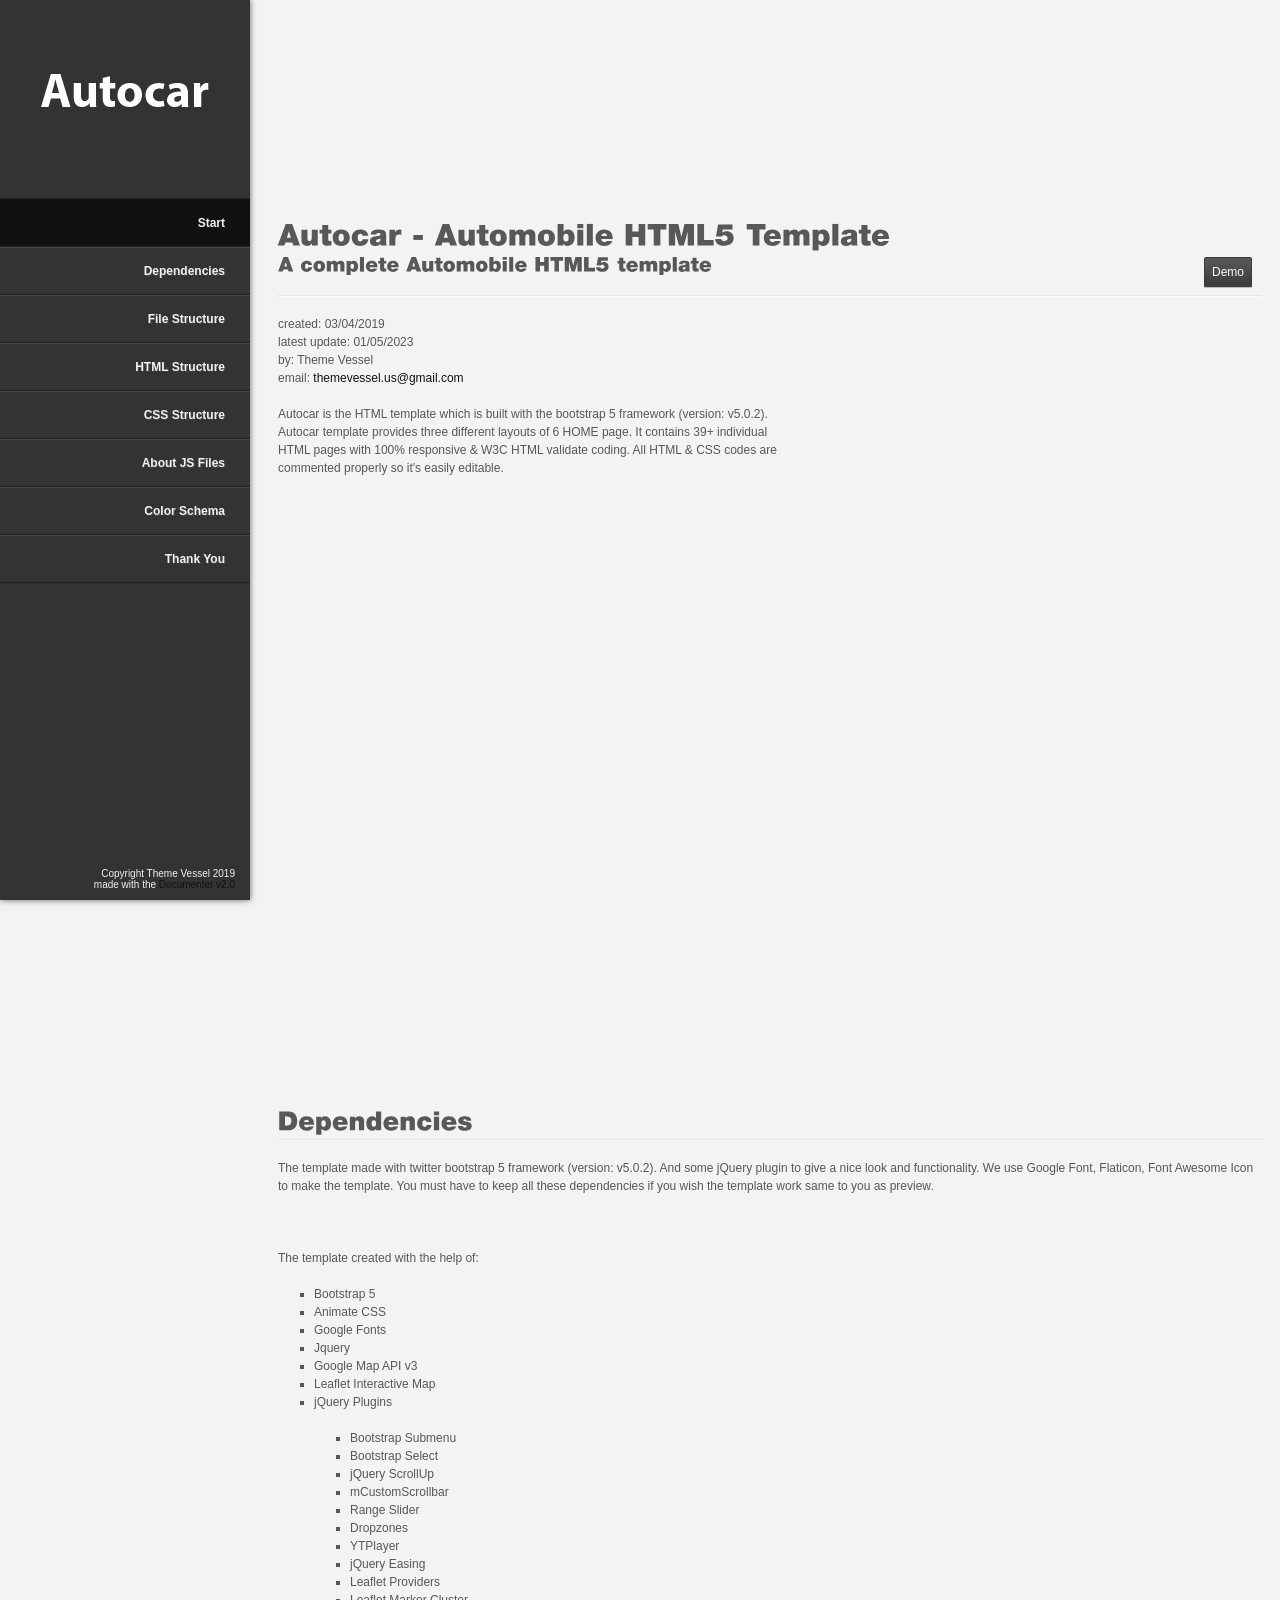
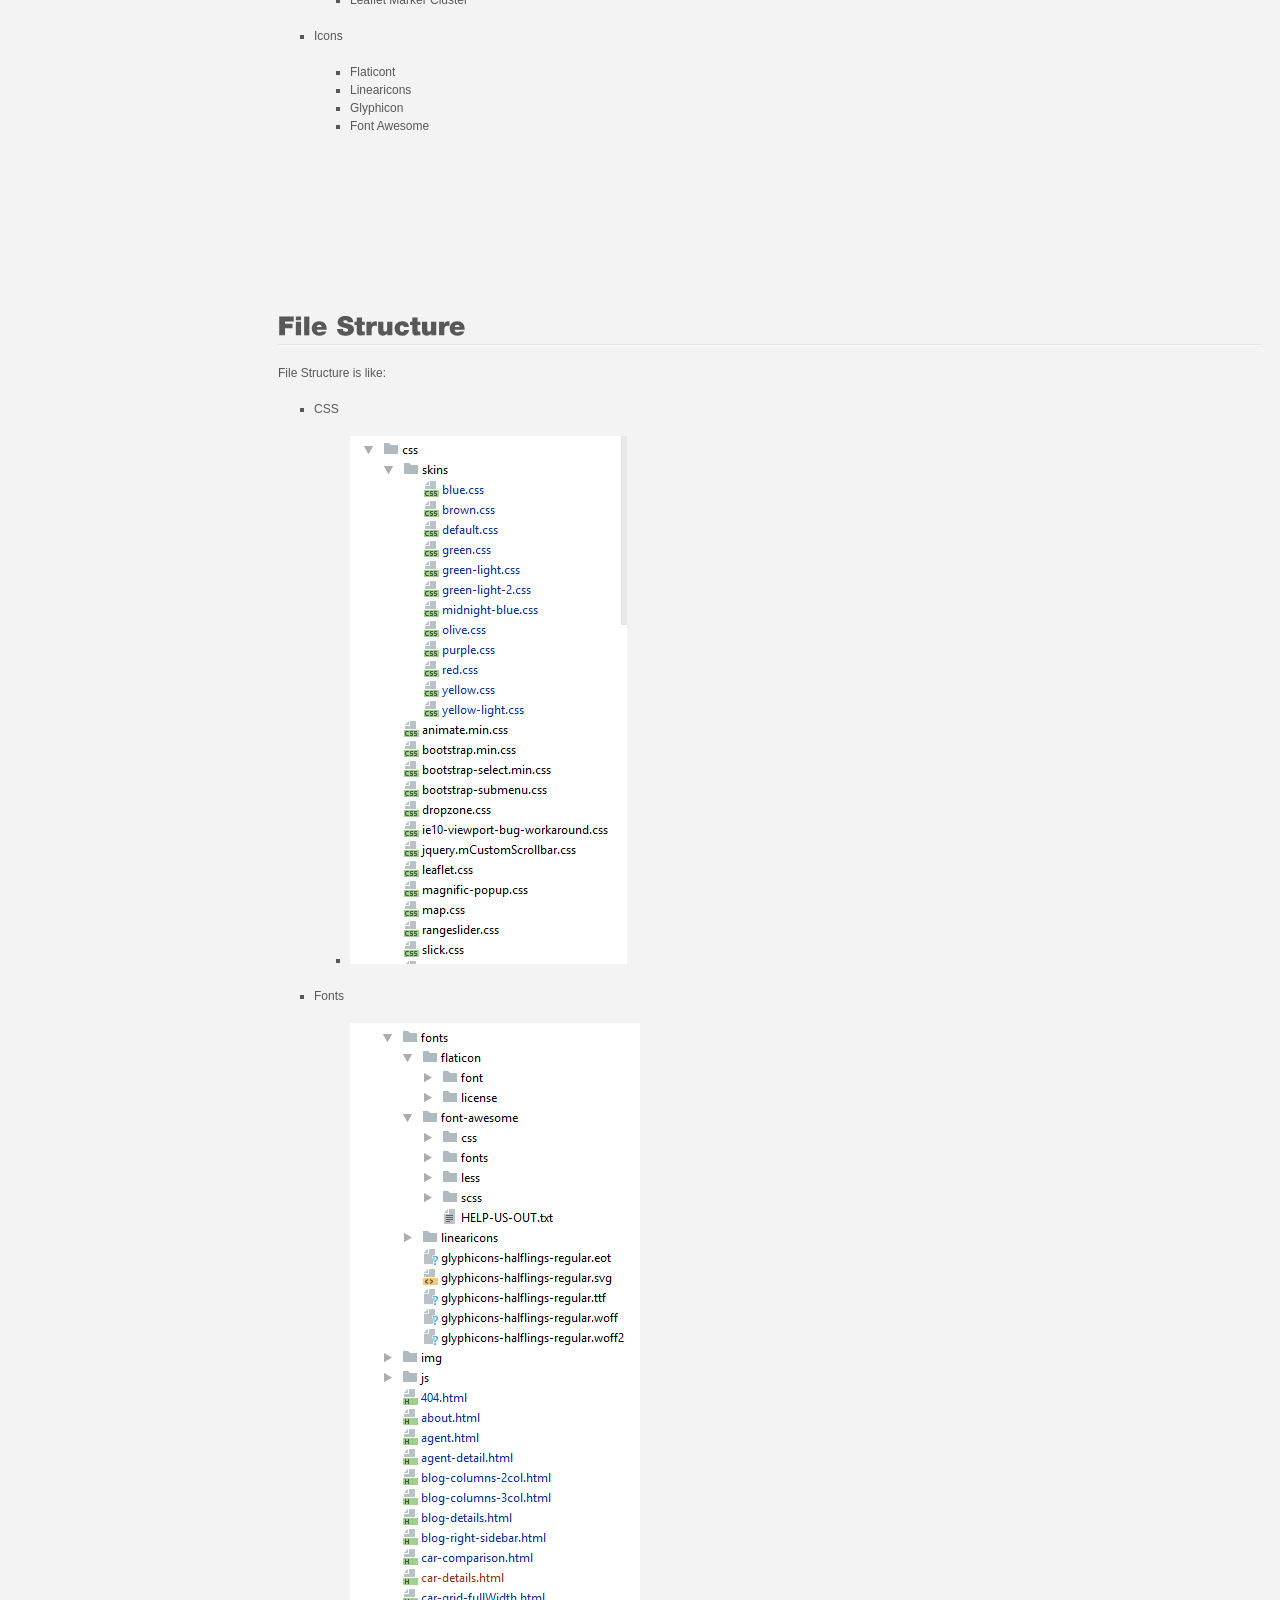
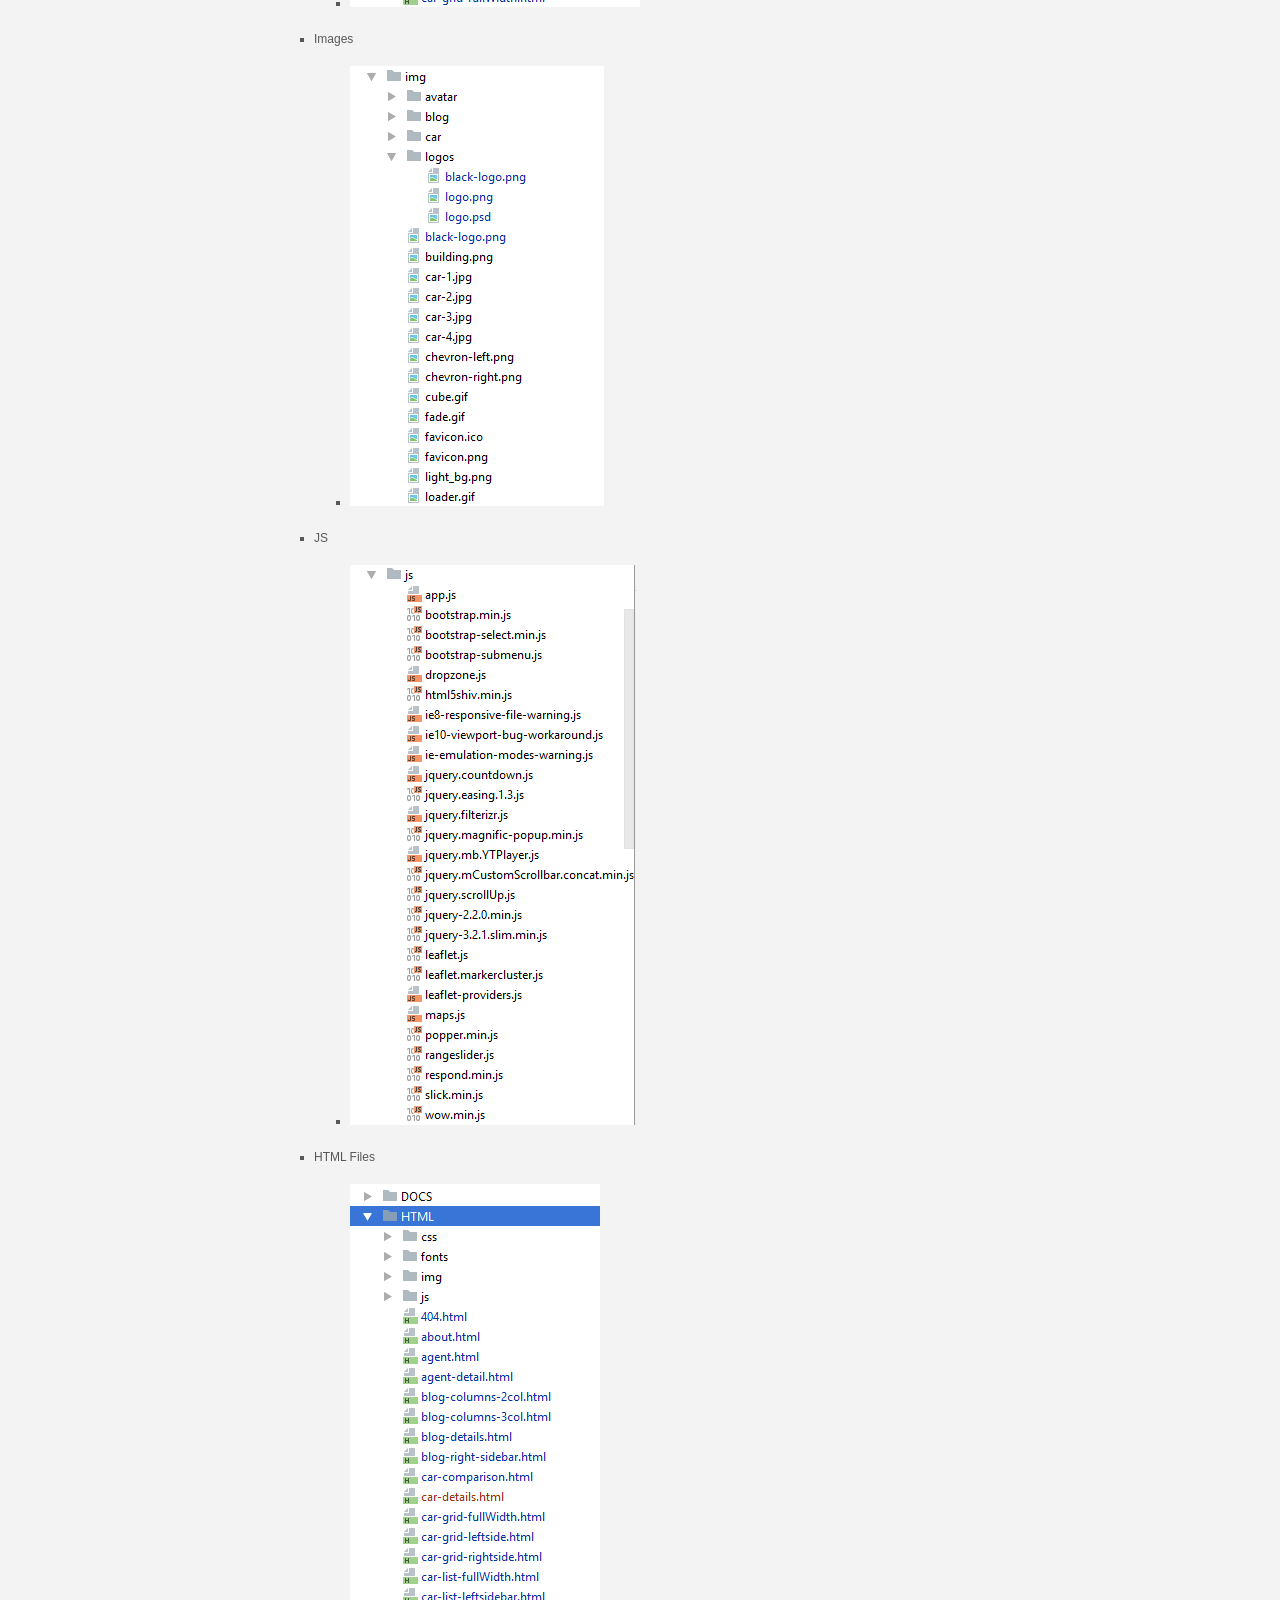
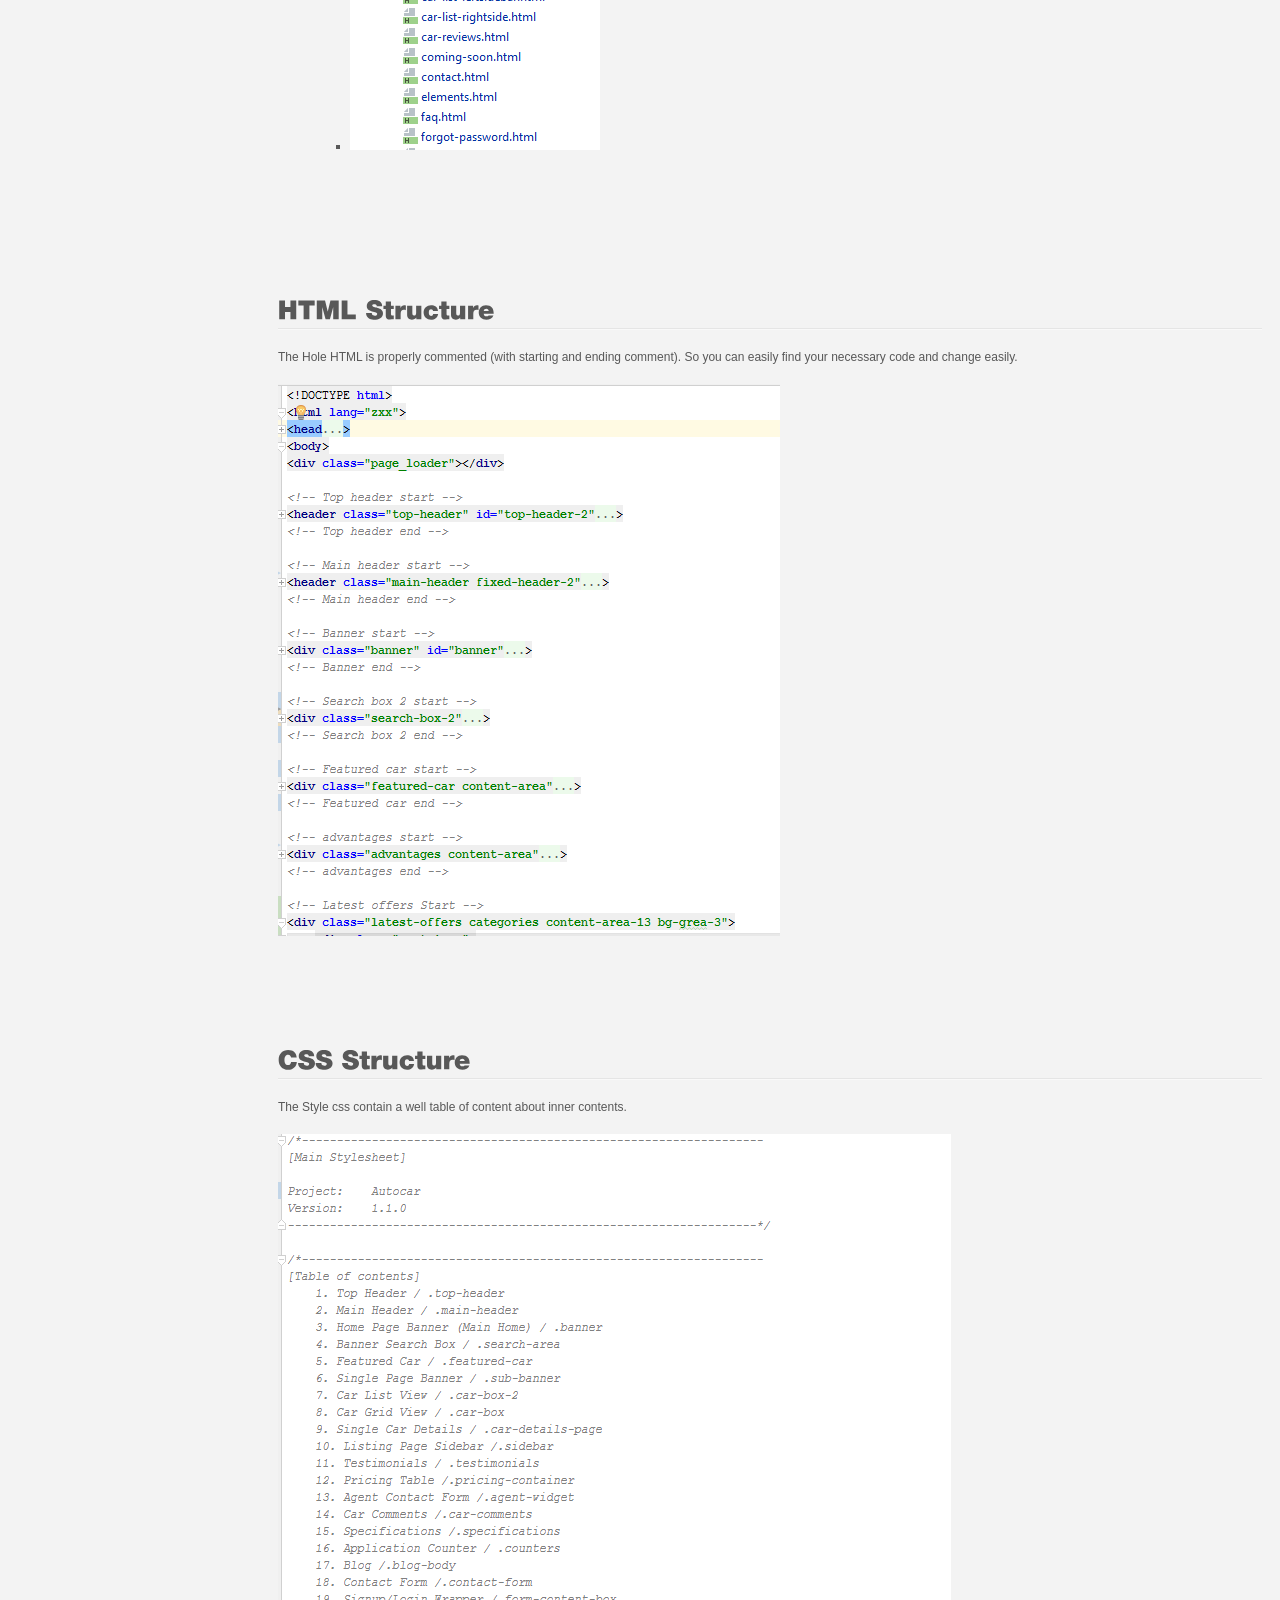
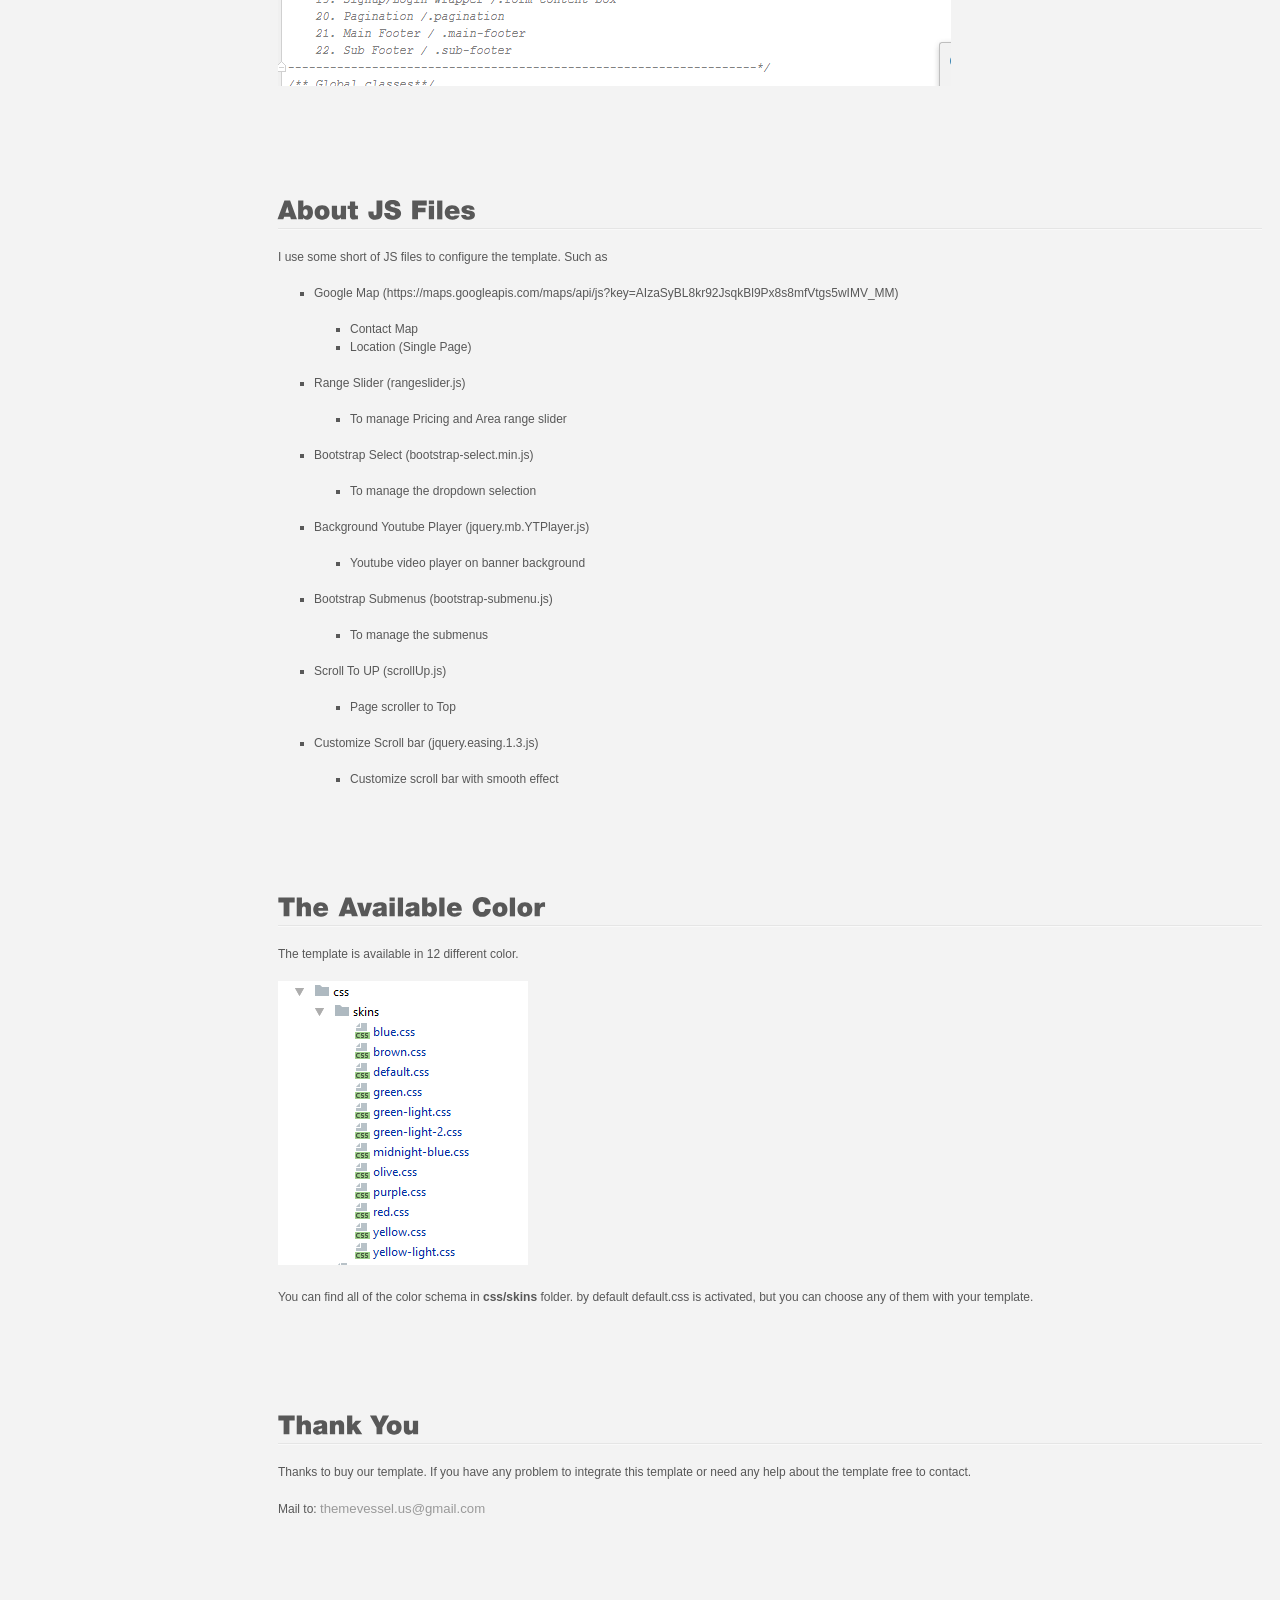
<file: Prọect/documentation/index.html>
<!doctype html>  
<!--[if IE 6 ]><html lang="en-us" class="ie6"> <![endif]-->
<!--[if IE 7 ]><html lang="en-us" class="ie7"> <![endif]-->
<!--[if IE 8 ]><html lang="en-us" class="ie8"> <![endif]-->
<!--[if (gt IE 7)|!(IE)]><!-->
<html lang="en-us"><!--<![endif]-->
<head>
	<meta charset="utf-8">
	
	<title>Autocar - Automobile HTML5 Template</title>
	
	<meta name="description" content="A clean complete HTML5 template for Real estate company">
	<meta name="author" content="Theme Vessel">
	<meta name="generator" content="Documenter v2.0 http://rxa.li/documenter">
	<meta name="date" content="2015-05-17T00:00:00+02:00">
	
	<link rel="stylesheet" href="assets/css/documenter_style.css" media="all">
	
	<link rel="stylesheet" href="assets/css/custom.css" media="screen">

	<link rel="shortcut icon" type="image/x-icon" href="favicon.ico" />

	<script src="assets/js/jquery.js"></script>
	<script src="assets/js/cufon.js"></script><script src="assets/js/font.js"></script><script>Cufon.replace("h1, h2, h3, h4, h5, h6");</script>
	<script src="assets/js/jquery.scrollTo.js"></script>
	<script src="assets/js/jquery.easing.js"></script>
	
	<script>document.createElement('section');var duration='450',easing='easeOutExpo';</script>
	<script src="assets/js/script.js"></script>
	
	<style>
		html{background-color:#F3F3F3;color:#585858;}
		::-moz-selection{background:#111111;color:#F1F1F1;}
		::selection{background:#111111;color:#F1F1F1;}
		#documenter_sidebar #documenter_logo{background-image:url(assets/images/image_1.png);}
		a{color:#111111;}
		.btn {
			border-radius:3px;
		}
		.btn-primary {
			  background-image: -moz-linear-gradient(top, #585858, #3B3B3B);
			  background-image: -ms-linear-gradient(top, #585858, #3B3B3B);
			  background-image: -webkit-gradient(linear, 0 0, 0 585858%, from(#333333), to(#3B3B3B));
			  background-image: -webkit-linear-gradient(top, #585858, #3B3B3B);
			  background-image: -o-linear-gradient(top, #585858, #3B3B3B);
			  background-image: linear-gradient(top, #585858, #3B3B3B);
			  filter: progid:DXImageTransform.Microsoft.gradient(startColorstr='#585858', endColorstr='#3B3B3B', GradientType=0);
			  border-color: #3B3B3B #3B3B3B #bfbfbf;
			  color:#F9F9F9;
		}
		.btn-primary:hover,
		.btn-primary:active,
		.btn-primary.active,
		.btn-primary.disabled,
		.btn-primary[disabled] {
		  border-color: #585858 #585858 #bfbfbf;
		  background-color: #3B3B3B;
		}
		hr{border-top:1px solid #E5E5E5;border-bottom:1px solid #F9F9F9;}
		#documenter_sidebar, #documenter_sidebar ul a{background-color:#333333;color:#F1F1F1;http://static.revaxarts-themes.com/noise.gif}
		#documenter_sidebar ul a{-webkit-text-shadow:1px 1px 0px #444444;-moz-text-shadow:1px 1px 0px #444444;text-shadow:1px 1px 0px #444444;}
		#documenter_sidebar ul{border-top:1px solid #222222;}
		#documenter_sidebar ul a{border-top:1px solid #444444;border-bottom:1px solid #222222;color:#F1F1F1;}
		#documenter_sidebar ul a:hover{background:#111111;color:#F1F1F1;border-top:1px solid #111111;}
		#documenter_sidebar ul a.current{background:#111111;color:#F1F1F1;border-top:1px solid #111111;}
		#documenter_copyright{display:block !important;visibility:visible !important;}
	</style>
	
</head>
<body class="documenter-real-house">
	<div id="documenter_sidebar">
		<a href="#documenter_cover" id="documenter_logo"></a>
		<ul id="documenter_nav">
			<li><a class="current" href="#documenter_cover">Start</a></li>
				
			<li><a href="#dependencies" title="Dependencies">Dependencies</a></li>
			<li><a href="#file_structure" title="File Structure">File Structure</a></li>
			<li><a href="#html_structure" title="HTML Structure">HTML Structure</a></li>
			<li><a href="#css_structure" title="CSS Structure">CSS Structure</a></li>
			<li><a href="#about_js_files" title="About JS Files">About JS Files</a></li>
			<li><a href="#color_schema" title="Color Schema">Color Schema</a></li>
			<li><a href="#thank_you" title="Thank You">Thank You</a></li>

		</ul>
		<div id="documenter_copyright">Copyright Theme Vessel 2019<br>
		made with the <a href="http://rxa.li/documenter">Documenter v2.0</a> 
		</div>
	</div>
	<div id="documenter_content">
	<section id="documenter_cover">
	<h1>Autocar - Automobile HTML5 Template</h1>
	<h2>A complete Automobile HTML5 template</h2>
	<div id="documenter_buttons">
		<a href="http://themevessel-item.s3-website-us-east-1.amazonaws.com/Cmart/index.html" class="btn btn-primary btn-large">Demo</a>
	</div>
	<hr>
	<ul>
	<li>created: 03/04/2019</li>
	<li>latest update: 01/05/2023</li>
	<li>by: Theme Vessel</li>
	<li><a href=""></a></li>
	<li>email: <a href="mailto:themevessel.us@gmail.com">themevessel.us@gmail.com</a></li>
	</ul>
	<p>
		Autocar is the HTML template which is built with the bootstrap 5 framework (version: v5.0.2). Autocar template
		provides three different layouts of 6 HOME page. It contains 39+ individual HTML pages with 100% responsive & W3C HTML
		validate coding. All HTML & CSS codes are commented properly so it's easily editable.
	</p>
	</section>
	
	<section id="dependencies">
	<div class="page-header"><h3>Dependencies</h3><hr class="notop"></div>
<p>
	The template made with twitter bootstrap 5 framework (version: v5.0.2).
	And some jQuery plugin to give a nice look and functionality. We use Google Font, Flaticon, Font Awesome Icon to make the template.
	You must have to keep all these dependencies if you wish the template work same to you as preview.&nbsp;
</p>
<p>
	&nbsp;</p>
<p>
	The template created with the help of:&nbsp;</p>
<ul>
	<li>Bootstrap 5</li>
	<li>Animate CSS</li>
	<li>Google Fonts</li>
	<li>Jquery</li>
	<li>Google Map API v3</li>
	<li>Leaflet Interactive  Map</li>
	<li>jQuery Plugins
		<ul>
			<li>Bootstrap Submenu</li>
			<li>Bootstrap Select</li>
			<li>jQuery ScrollUp</li>
			<li>mCustomScrollbar</li>
			<li>Range Slider</li>
			<li>Dropzones</li>
			<li>YTPlayer</li>
			<li>jQuery Easing</li>
			<li>Leaflet Providers</li>
			<li>Leaflet Marker Cluster</li>
		</ul>
	</li>
	<li>Icons
		<ul>
			<li>Flaticont</li>
			<li>Linearicons</li>
			<li>Glyphicon </li>
			<li>Font Awesome</li>
		</ul>
	</li>
</ul>
<p>
	&nbsp;</p>
<p>
	&nbsp;</p>
</section>
<section id="file_structure">
	<div class="page-header"><h3>File Structure</h3><hr class="notop"></div>
<p>
	File Structure is like:&nbsp;</p>
<ul>
	<li>
		CSS
		<ul>
			<li>
				<img alt="" src="assets/images/image_2.png"></li>
		</ul>
	</li>
	<li>
		Fonts
		<ul>
			<li>
				<img alt="" src="assets/images/image_13.png"></li>
		</ul>
	</li>
	<li>
		Images
		<ul>
			<li>
				<img alt="" src="assets/images/image_8.png"></li>
		</ul>
	</li>
	<li>
		JS
		<ul>
			<li>
				<img alt="" src="assets/images/image_9.png">
			</li>
		</ul>
	</li>
	<li>
		HTML Files
		<ul>
			<li>
				<img alt="" src="assets/images/image_12.png"></li>
		</ul>
	</li>
</ul>
<p>
	&nbsp;</p>
</section>
<section id="html_structure">
	<div class="page-header"><h3>HTML Structure</h3><hr class="notop"></div>
	<p>
		The Hole HTML is properly commented (with starting and ending comment). So you can easily find your necessary code and change easily.&nbsp;</p>
	<p><img alt="" src="assets/images/image_14.png"></p>
</section>

<section id="css_structure">
	<div class="page-header"><h3>CSS Structure</h3><hr class="notop"></div>
	<p> The Style css contain a well table of content about inner contents.&nbsp;</p>
	<p><img alt="" src="assets/images/image_3.png"></p>
</section>

<section id="about_js_files">
		<div class="page-header"><h3>About JS Files</h3><hr class="notop"></div>
		<p>
			I use some short of JS files to configure the template. Such as&nbsp;</p>
		<ul>
			<li>
				Google Map (https://maps.googleapis.com/maps/api/js?key=AIzaSyBL8kr92JsqkBl9Px8s8mfVtgs5wIMV_MM)
				<ul>
					<li>Contact Map</li>
					<li>Location (Single Page)</li>
				</ul>
			</li>
			<li>
				Range Slider (rangeslider.js)
				<ul>
					<li>To manage Pricing and Area range slider</li>
				</ul>
			</li>
			<li>
				Bootstrap Select (bootstrap-select.min.js)
				<ul>
					<li>To manage the dropdown selection</li>
				</ul>
			</li>
			<li>
				Background Youtube Player (jquery.mb.YTPlayer.js)
				<ul>
					<li>Youtube video player on banner background</li>
				</ul>
			</li>
			<li>
				Bootstrap Submenus (bootstrap-submenu.js)
				<ul>
					<li>To manage the submenus</li>
				</ul>
			</li>
			<li>
				Scroll To UP (scrollUp.js)
				<ul>
					<li>Page scroller to Top</li>
				</ul>
			</li>
			<li>
				Customize Scroll bar (jquery.easing.1.3.js)
				<ul>
					<li>Customize scroll bar with smooth effect</li>
				</ul>
			</li>
		</ul>
	</section>

<section id="color_schema">
<div class="page-header"><h3>The Available Color</h3><hr class="notop"></div>
	<p>
		The template is available in 12 different color.
	</p>
	<p><img src="assets/images/image_15.png"></p>
	<p>
		You can find all of the color schema in <strong>css/skins</strong> folder.
		by default default.css is activated, but you can choose any of them with your template.
	</p>
</section>
<section id="thank_you">
	<div class="page-header"><h3>Thank You</h3><hr class="notop"></div>
<p>
	Thanks to buy our template. If you have any problem to integrate this template or need any help about the template free to contact.&nbsp;</p>
<p>
	Mail to:&nbsp;<a href="mailto:themevessel.us@gmail.com"><span style="color: rgb(153, 153, 153); font-family: 'Helvetica Neue', Helvetica, Arial, sans-serif; font-size: 13.1999998092651px; line-height: 19.7999992370605px; white-space: nowrap;">themevessel.us@gmail.com</span></a></p>
</section>

	</div>
</body>
</html>
</file>
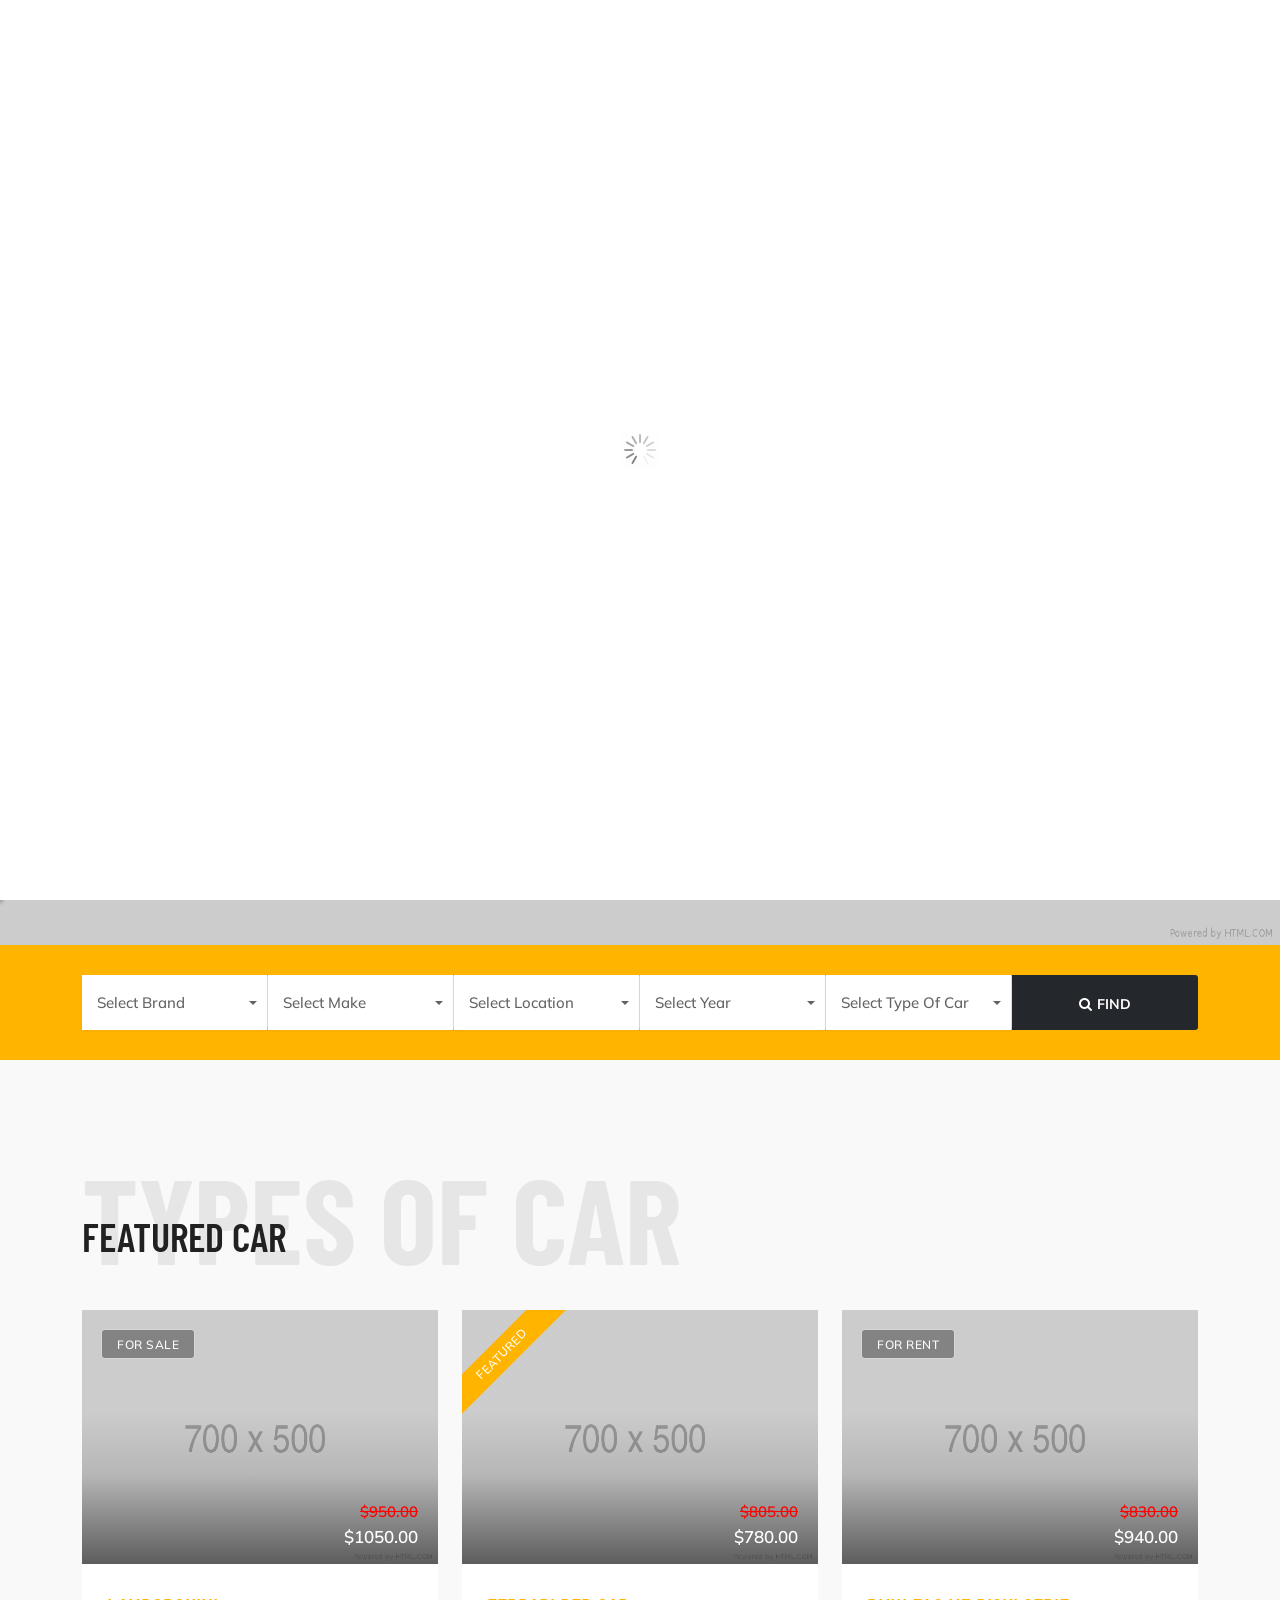
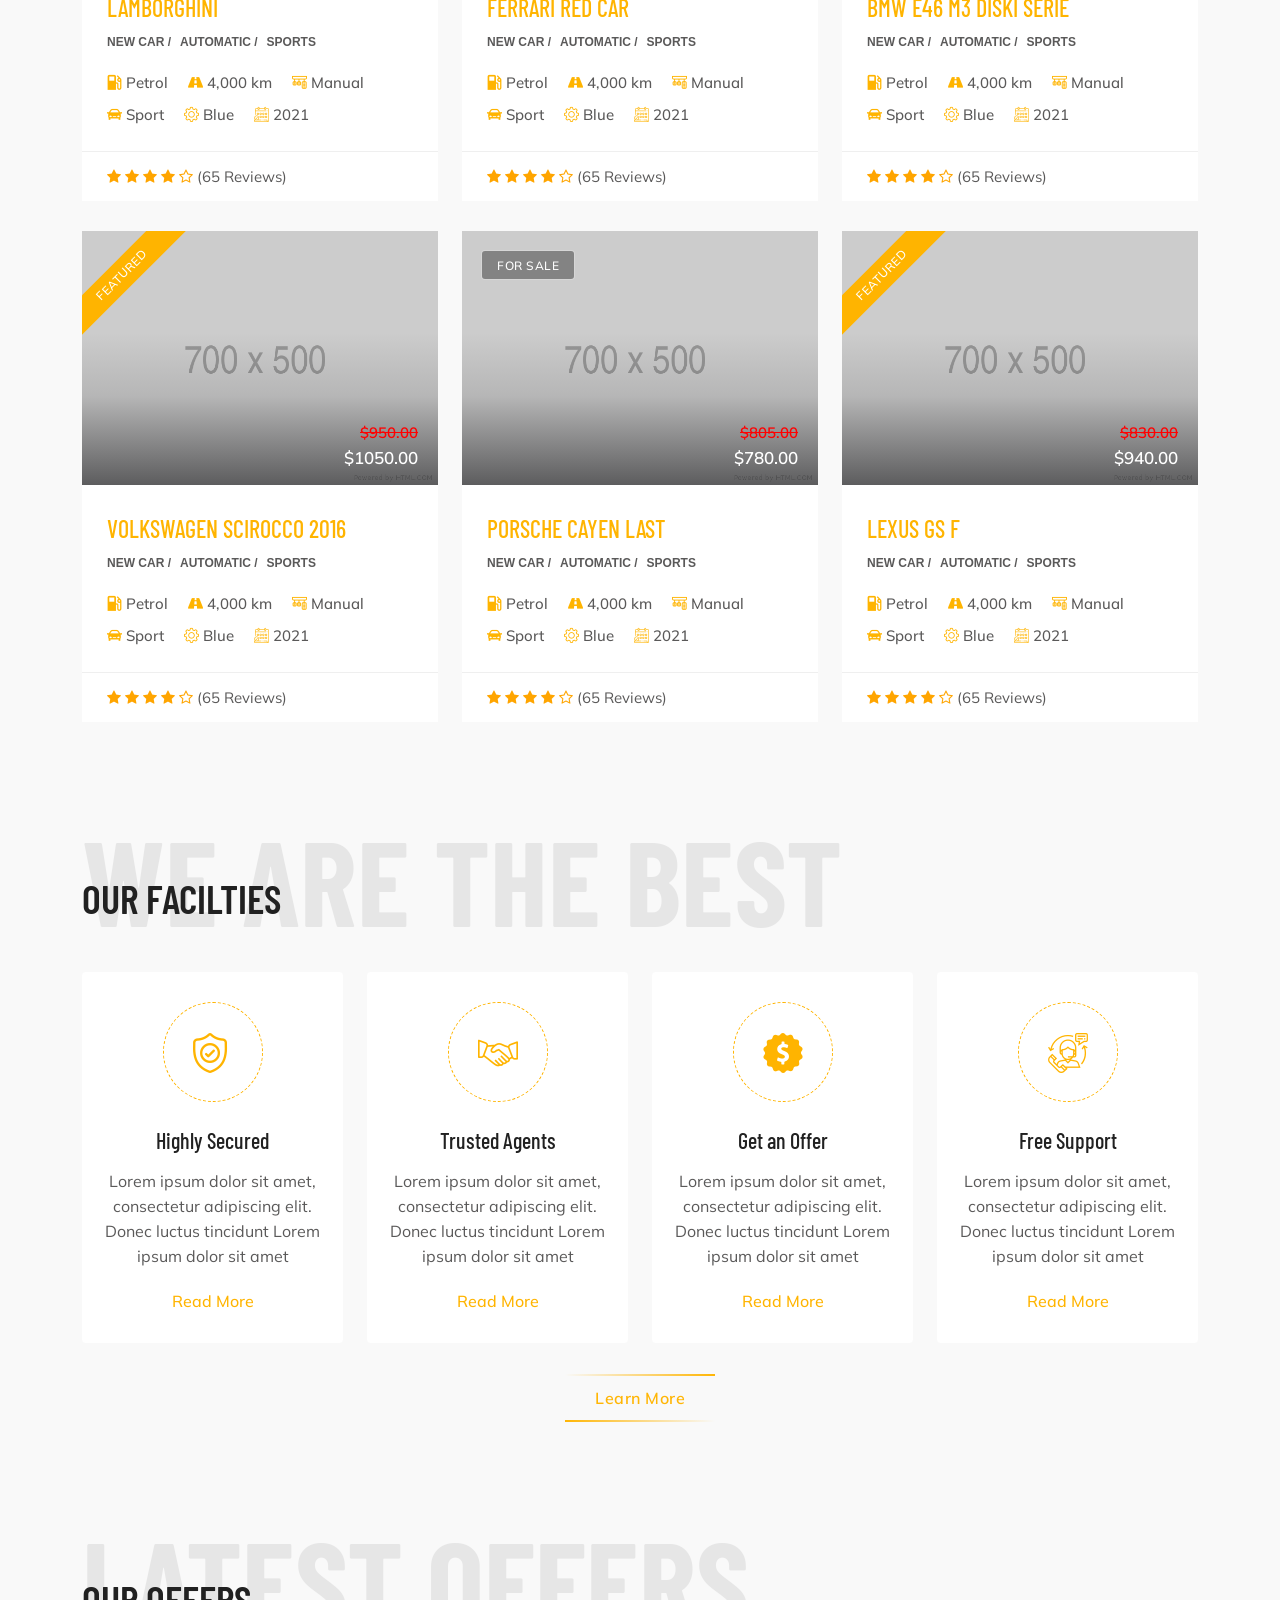
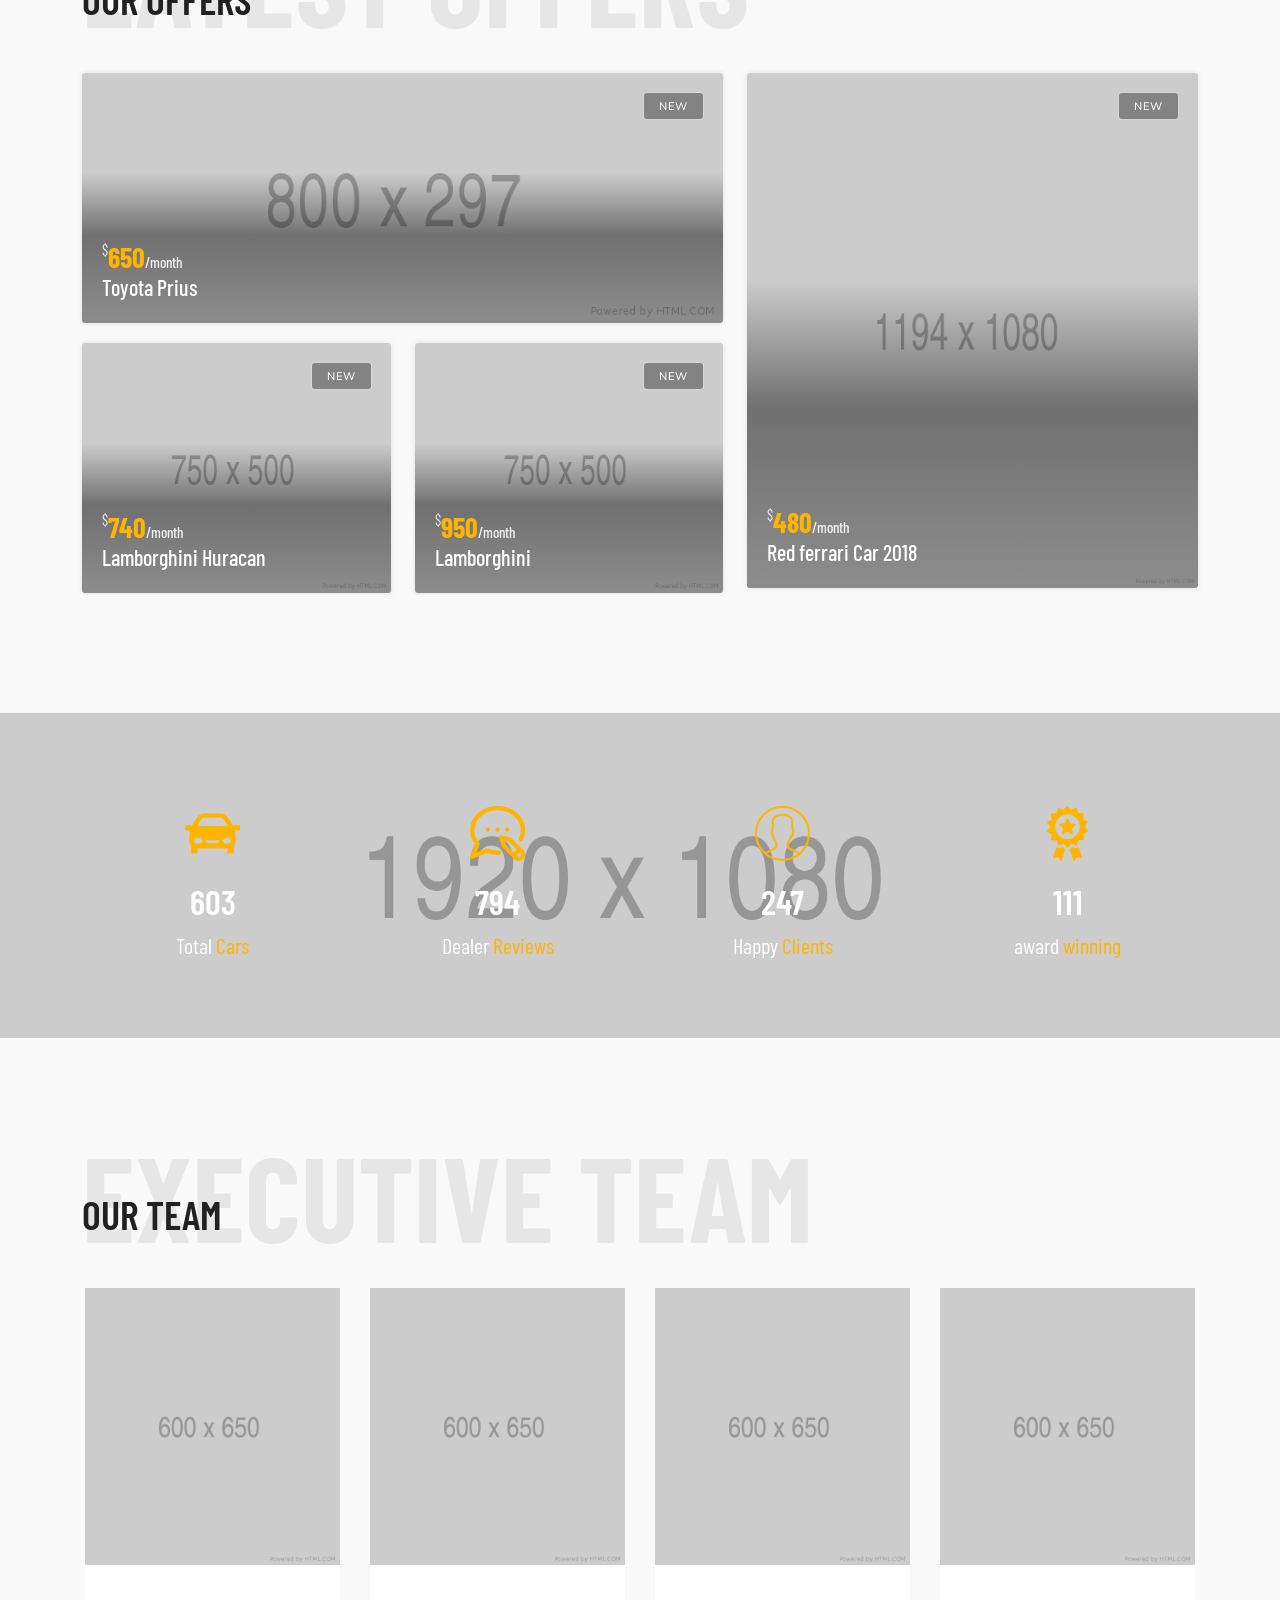
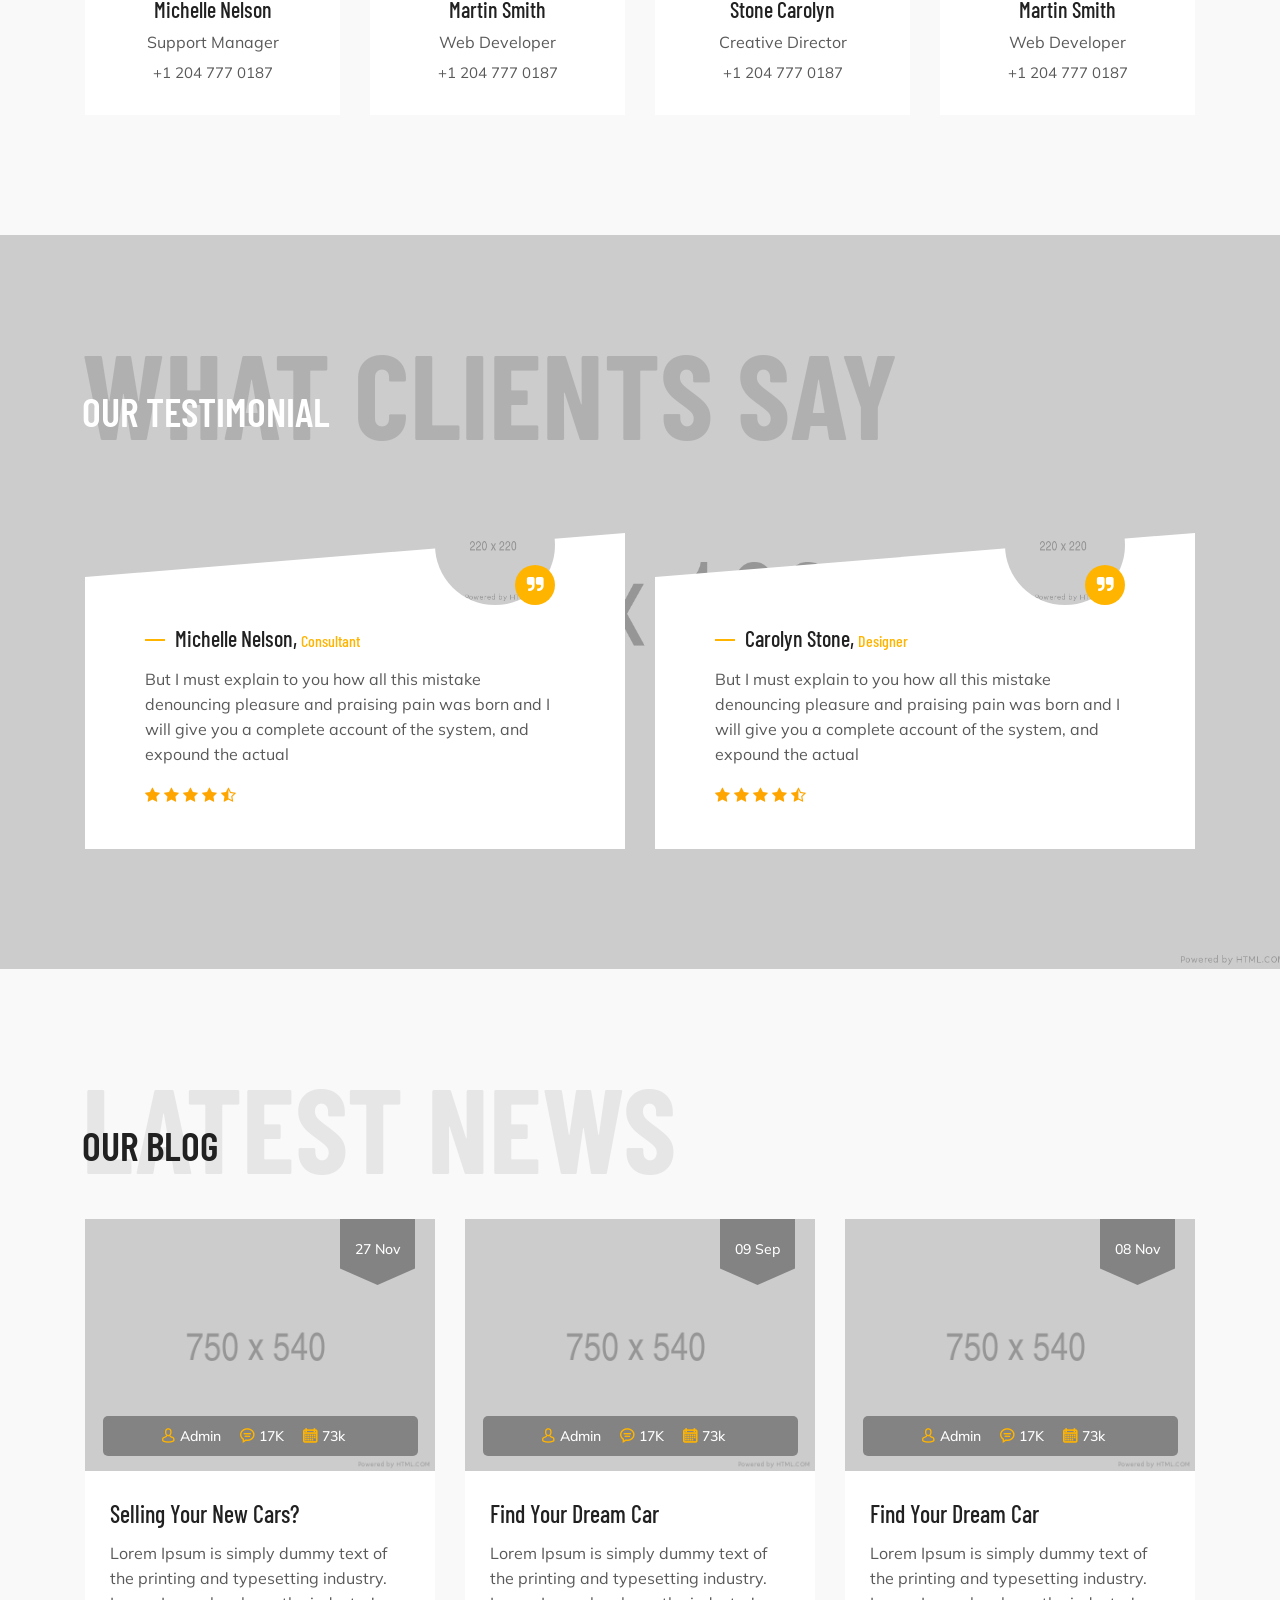
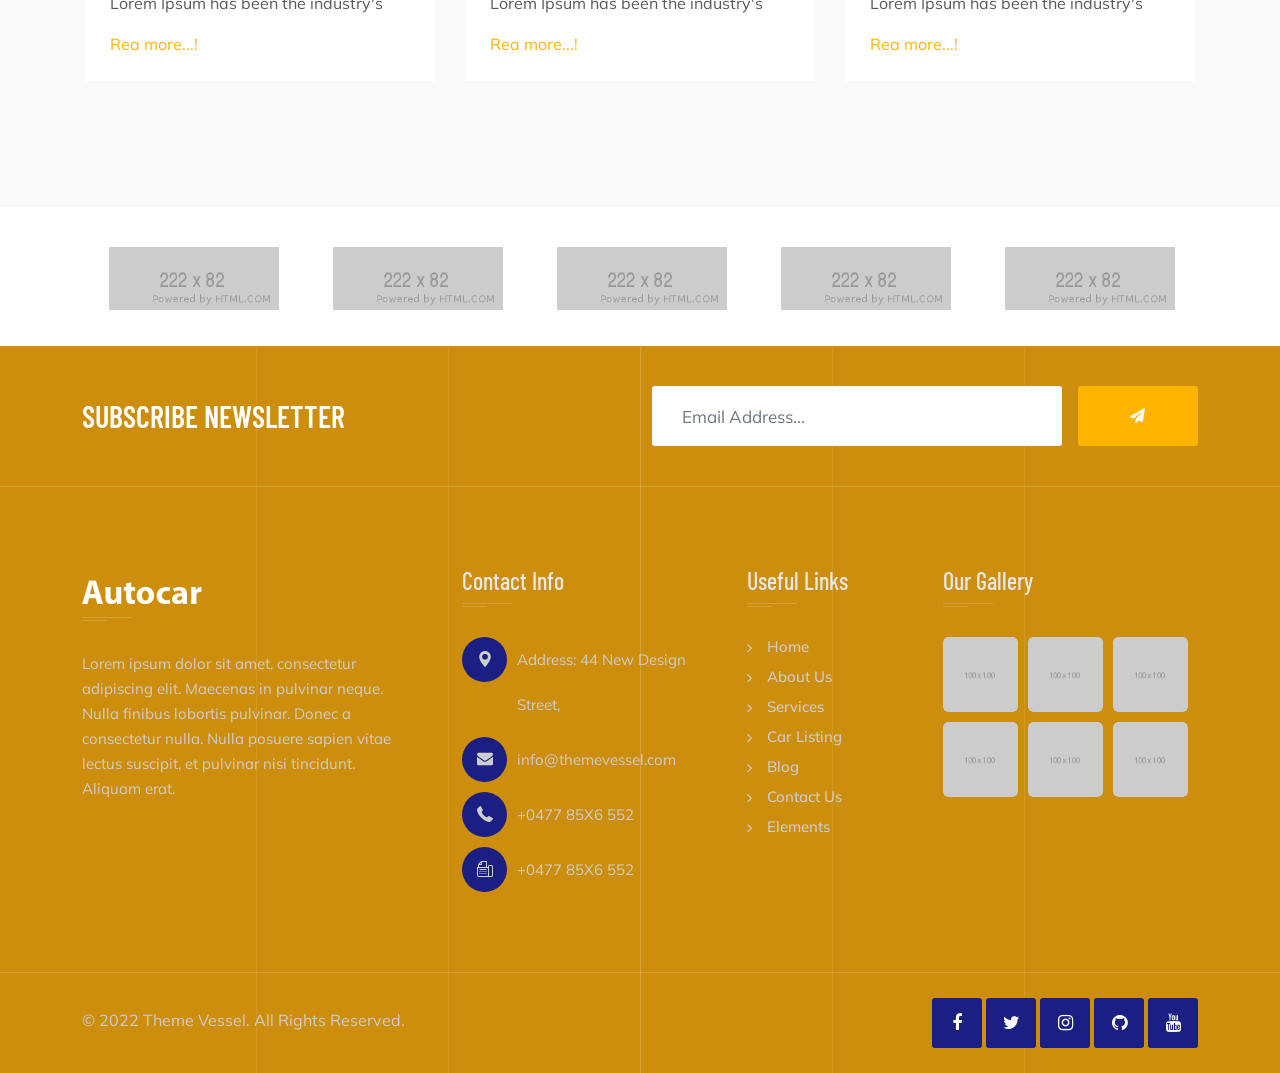
<file: Prọect/HTML/index.html>
<!DOCTYPE html>
<html lang="zxx">
<head>
    <title>Autocar - Automobile HTML5 Template</title>
    <meta name="viewport" content="width=device-width, initial-scale=1.0">
    <meta charset="utf-8">

    <!-- External CSS libraries -->
    <link rel="stylesheet" type="text/css" href="css/bootstrap.min.css">
    <link rel="stylesheet" type="text/css" href="css/animate.min.css">
    <link rel="stylesheet" type="text/css" href="css/bootstrap-submenu.css">

    <link rel="stylesheet" type="text/css" href="css/bootstrap-select.min.css">
    <link rel="stylesheet" type="text/css" href="css/magnific-popup.css">
    <link rel="stylesheet" type="text/css" href="fonts/font-awesome/css/font-awesome.min.css">
    <link rel="stylesheet" type="text/css" href="fonts/flaticon/font/flaticon.css">
    <link rel="stylesheet" type="text/css" href="fonts/linearicons/style.css">
    <link rel="stylesheet" type="text/css"  href="css/jquery.mCustomScrollbar.css">
    <link rel="stylesheet" type="text/css"  href="css/dropzone.css">
    <link rel="stylesheet" type="text/css"  href="css/slick.css">
    <link rel="stylesheet" type="text/css"  href="css/lightbox.min.css">
    <link rel="stylesheet" type="text/css"  href="css/jnoty.css">

    <!-- Custom stylesheet -->
    <link rel="stylesheet" type="text/css" href="css/sidebar.css">
    <link rel="stylesheet" type="text/css" href="css/style.css">
    <link rel="stylesheet" type="text/css" id="style_sheet" href="css/skins/yellow.css">

    <!-- Favicon icon -->
    <link rel="shortcut icon" href="img/favicon.ico" type="image/x-icon" >

    <!-- Google fonts -->
    <link href="https://fonts.googleapis.com/css2?family=Mulish:wght@400;500;600;700&display=swap" rel="stylesheet">
    <link href="https://fonts.googleapis.com/css2?family=Playfair+Display:wght@400;500;600;700;800;900&display=swap" rel="stylesheet">
    <link href="https://fonts.googleapis.com/css2?family=Barlow+Condensed:wght@100;300;400;500;600;700;800;900&display=swap" rel="stylesheet">

    <!-- IE10 viewport hack for Surface/desktop Windows 8 bug -->
    <link rel="stylesheet" type="text/css" href="css/ie10-viewport-bug-workaround.css">

    <!-- Just for debugging purposes. Don't actually copy these 2 lines! -->
    <!--[if lt IE 9]><script  src="js/ie8-responsive-file-warning.js"></script><![endif]-->
    <script  src="js/ie-emulation-modes-warning.js"></script>

    <!-- HTML5 shim and Respond.js for IE8 support of HTML5 elements and media queries -->
    <!--[if lt IE 9]>
    <script  src="js/html5shiv.min.js"></script>
    <script  src="js/respond.min.js"></script>
    <![endif]-->
</head>
<body>
<div class="page_loader"></div>

<!-- Top header start -->
<header class="top-header bg-active" id="top-header-2">
    <div class="container">
        <div class="row">
            <div class="col-lg-6 col-md-8 col-sm-7">
                <div class="list-inline">
                    <a href="tel:1-8X0-666-8X88"><i class="fa fa-phone"></i>Need Support? 1-8X0-666-8X88</a>
                    <a href="tel:info@themevessel.com"><i class="fa fa-envelope"></i>info@themevessel.com</a>
                </div>
            </div>
            <div class="col-lg-6 col-md-4 col-sm-5">
                <ul class="top-social-media pull-right">
                    <li>
                        <a href="login.html" class="sign-in"><i class="fa fa-sign-in"></i> Login</a>
                    </li>
                    <li>
                        <a href="signup.html" class="sign-in"><i class="fa fa-user"></i> Register</a>
                    </li>
                </ul>
            </div>
        </div>
    </div>
</header>
<!-- Top header end -->

<!-- Main header start -->
<header class="main-header sticky-header sh-2">
    <div class="container">
        <nav class="navbar navbar-expand-lg navbar-light">
            <a class="navbar-brand company-logo-2" href="index.html">
                <img src="img/logos/black-logo.png" alt="logo">
            </a>
            <button class="navbar-toggler" type="button" id="drawer">
                <span class="fa fa-bars"></span>
            </button>
            <div class="navbar-collapse collapse w-100 justify-content-end" id="navbar">
                <ul class="navbar-nav ml-auto">
                    <li class="nav-item dropdown active">
                        <a class="nav-link dropdown-toggle" href="#" id="navbarDropdownMenuLink" data-toggle="dropdown" aria-haspopup="true" aria-expanded="false">
                            Home
                        </a>
                        <ul class="dropdown-menu" aria-labelledby="navbarDropdownMenuLink">
                            <li><a class="dropdown-item" href="index.html">Home 1</a></li>
                            <li><a class="dropdown-item" href="index-2.html">Home 2</a></li>
                            <li><a class="dropdown-item" href="index-3.html">Home 3</a></li>
                            <li><a class="dropdown-item" href="index-4.html">Home 4</a></li>
                            <li><a class="dropdown-item" href="index-5.html">Home 5</a></li>
                            <li><a class="dropdown-item" href="index-6.html">Home 6</a></li>
                        </ul>
                    </li>
                    <li class="nav-item dropdown">
                        <a class="nav-link dropdown-toggle" href="#" id="navbarDropdownMenuLink2" data-toggle="dropdown" aria-haspopup="true" aria-expanded="false">
                            Car Listing
                        </a>
                        <ul class="dropdown-menu" aria-labelledby="navbarDropdownMenuLink">
                            <li class="dropdown-submenu"><a class="dropdown-item dropdown-toggle" href="#">List Layout</a>
                                <ul class="dropdown-menu">
                                    <li><a class="dropdown-item" href="car-list-rightside.html">List Right Sidebar</a></li>
                                    <li><a class="dropdown-item" href="car-list-leftsidebar.html">List Left Sidebar</a></li>
                                    <li><a class="dropdown-item" href="car-list-fullWidth.html">List FullWidth</a></li>
                                </ul>
                            </li>
                            <li class="dropdown-submenu"><a class="dropdown-item dropdown-toggle" href="#">Grid Layout</a>
                                <ul class="dropdown-menu">
                                    <li><a class="dropdown-item" href="car-grid-rightside.html">Grid Right Sidebar</a></li>
                                    <li><a class="dropdown-item" href="car-grid-leftside.html">Grid Left Sidebar</a></li>
                                    <li><a class="dropdown-item" href="car-grid-fullWidth.html">Grid FullWidth</a></li>
                                </ul>
                            </li>
                            <li class="dropdown-submenu"><a class="dropdown-item dropdown-toggle" href="#">Car Details</a>
                                <ul class="dropdown-menu">
                                    <li><a class="dropdown-item" href="car-details.html">Car Details 1</a></li>
                                    <li><a class="dropdown-item" href="car-details-2.html">Car Details 2</a></li>
                                    <li><a class="dropdown-item" href="car-details-3.html">Car Details 3</a></li>
                                </ul>
                            </li>
                        </ul>
                    </li>
                    <li class="nav-item dropdown megamenu-li">
                        <a class="nav-link dropdown-toggle" href="" id="dropdown01" data-toggle="dropdown" aria-haspopup="true" aria-expanded="false">Pages</a>
                        <div class="dropdown-menu megamenu" aria-labelledby="dropdown01">
                            <div class="megamenu-area">
                                <div class="row">
                                    <div class="col-sm-6 col-md-4 col-lg-4">
                                        <div class="megamenu-section">
                                            <h6 class="megamenu-title">Pages</h6>
                                            <a class="dropdown-item" href="about.html">About Us</a>
                                            <a class="dropdown-item" href="team.html">Team</a>
                                            <a class="dropdown-item" href="team-detail.html">Team Details</a>
                                            <a class="dropdown-item" href="services.html">Services</a>
                                            <a class="dropdown-item" href="services-2.html">Services 2</a>
                                            <a class="dropdown-item" href="car-comparison.html">Car Compare</a>
                                        </div>
                                    </div>
                                    <div class="col-sm-6 col-md-4 col-lg-4">
                                        <div class="megamenu-section">
                                            <h6 class="megamenu-title">Pages</h6>
                                            <a class="dropdown-item" href="pricing-tables.html">Pricing Tables</a>
                                            <a class="dropdown-item" href="gallery.html">Gallery</a>
                                            <a class="dropdown-item" href="typography.html">Typography</a>
                                            <a class="dropdown-item" href="elements.html">Elements</a>
                                            <a class="dropdown-item" href="faq.html">Faq</a>
                                            <a class="dropdown-item" href="search-brand.html">Car Brands</a>
                                        </div>
                                    </div>
                                    <div class="col-sm-6 col-md-4 col-lg-4">
                                        <div class="megamenu-section">
                                            <h6 class="megamenu-title">Pages</h6>
                                            <a class="dropdown-item" href="icon.html">Icons</a>
                                            <a class="dropdown-item" href="coming-soon.html">Coming Soon</a>
                                            <a class="dropdown-item" href="404.html">Error Page</a>
                                            <a class="dropdown-item" href="login.html">login</a>
                                            <a class="dropdown-item" href="signup.html">Register</a>
                                        </div>
                                    </div>
                                </div>
                            </div>
                        </div>
                    </li>
                    <li class="nav-item dropdown">
                        <a class="nav-link dropdown-toggle" href="#" id="navbarDropdownMenuLink6" data-toggle="dropdown" aria-haspopup="true" aria-expanded="false">
                            Blog
                        </a>
                        <ul class="dropdown-menu" aria-labelledby="navbarDropdownMenuLink">
                            <li><a class="dropdown-item" href="blog-post.html">Blog Post</a></li>
                            <li><a class="dropdown-item" href="blog-sidebar.html">Blog Sidebar</a></li>
                            <li><a class="dropdown-item" href="blog-details.html">Blog Details</a></li>
                        </ul>
                    </li>
                    <li class="nav-item dropdown">
                        <a class="nav-link dropdown-toggle" href="#" id="navbarDropdownMenuLink7" data-toggle="dropdown" aria-haspopup="true" aria-expanded="false">
                            Shop
                        </a>
                        <ul class="dropdown-menu" aria-labelledby="navbarDropdownMenuLink">
                            <li><a class="dropdown-item" href="shop-list.html">Shop List</a></li>
                            <li><a class="dropdown-item" href="shop-cart.html">Shop Cart</a></li>
                            <li><a class="dropdown-item" href="shop-checkout.html">Shop Checkout</a></li>
                            <li><a class="dropdown-item" href="shop-details.html">Shop Details</a></li>
                        </ul>
                    </li>
                    <li class="nav-item dropdown">
                        <a class="nav-link" href="contact.html">Contact</a>
                    </li>
                    <li class="nav-item dropdown">
                        <a href="#full-page-search" class="nav-link h-icon">
                            <i class="fa fa-search"></i>
                        </a>
                    </li>
                </ul>
            </div>
        </nav>
    </div>
</header>
<!-- Main header end -->

<!-- Sidenav start -->
<nav id="sidebar" class="nav-sidebar">
    <!-- Close btn-->
    <div id="dismiss">
        <i class="fa fa-close"></i>
    </div>
    <div class="sidebar-inner">
        <div class="sidebar-logo">
            <a href="index.html">
                <img src="img/logos/black-logo.png" alt="sidebarlogo">
            </a>
        </div>
        <div class="sidebar-navigation">
            <h3 class="heading">Pages</h3>
            <ul class="menu-list">
                <li><a href="#" class="active pt0">Index <em class="fa fa-chevron-down"></em></a>
                    <ul>
                        <li><a href="index.html">Index 01</a></li>
                        <li><a href="index-2.html">Index 02</a></li>
                        <li><a href="index-3.html">Index 03</a></li>
                        <li><a href="index-4.html">Index 04</a></li>
                        <li><a href="index-5.html">Index 05</a></li>
                        <li><a href="index-6.html">Index 06</a></li>
                    </ul>
                </li>
                <li>
                    <a href="#">Car Listing <em class="fa fa-chevron-down"></em></a>
                    <ul>
                        <li>
                            <a href="#">List Layout <em class="fa fa-chevron-down"></em></a>
                            <ul>
                                <li><a href="car-list-rightside.html">List Right Sidebar</a></li>
                                <li><a href="car-list-leftsidebar.html">List Left Sidebar</a></li>
                                <li><a href="car-list-fullWidth.html">List FullWidth</a></li>
                            </ul>
                        </li>
                        <li>
                            <a href="#">Grid Layout <em class="fa fa-chevron-down"></em></a>
                            <ul>
                                <li><a href="car-grid-rightside.html">Grid Right Sidebar</a></li>
                                <li><a href="car-grid-leftside.html">Grid Left Sidebar</a></li>
                                <li><a href="car-grid-fullWidth.html">Grid FullWidth</a></li>
                            </ul>
                        </li>
                        <li>
                            <a href="#">Car Details <em class="fa fa-chevron-down"></em></a>
                            <ul>
                                <li><a href="car-details.html">Car Details 1</a></li>
                                <li><a href="car-details-2.html">Car Details 2</a></li>
                                <li><a href="car-details-3.html">Car Details 3</a></li>
                            </ul>
                        </li>
                    </ul>
                </li>
                <li>
                    <a href="#">Pages <em class="fa fa-chevron-down"></em></a>
                    <ul>
                        <li><a href="about.html">About Us</a></li>
                        <li>
                            <a href="#">Agent <em class="fa fa-chevron-down"></em></a>
                            <ul>
                                <li><a href="agent.html">Agent</a></li>
                                <li><a href="agent-detail.html">Agent Details</a></li>
                            </ul>
                        </li>
                        <li>
                            <a href="#">Services <em class="fa fa-chevron-down"></em></a>
                            <ul>
                                <li><a href="services.html">Services 1</a></li>
                                <li><a href="services-2.html">Services 2</a></li>
                            </ul>
                        </li>
                        <li><a href="car-comparison.html">Car Compare</a></li>
                        <li><a href="pricing-tables.html">Pricing Tables</a></li>
                        <li><a href="gallery.html">Gallery</a></li>
                        <li><a href="typography.html">Typography</a></li>
                        <li><a href="elements.html">Elements</a></li>
                        <li><a href="faq.html">Faq</a></li>
                        <li><a href="search-brand.html">Car Brands</a></li>
                        <li><a href="icon.html">Icons</a></li>
                        <li><a href="coming-soon.html">Coming Soon</a></li>
                        <li><a href="404.html">Error Page</a></li>
                        <li><a href="login.html">login</a></li>
                        <li><a href="signup.html">Register</a></li>
                    </ul>
                </li>
                <li><a href="#">Blog <em class="fa fa-chevron-down"></em></a>
                    <ul>
                        <li><a href="blog-post.html">Blog Post</a></li>
                        <li><a href="blog-sidebar.html">Blog Sidebar</a></li>
                        <li><a href="blog-details.html">Blog Details</a></li>
                    </ul>
                </li>
                <li><a href="#">Shop <em class="fa fa-chevron-down"></em></a>
                    <ul>
                        <li><a href="shop-list.html">Shop List</a></li>
                        <li><a href="shop-cart.html">Shop Cart</a></li>
                        <li><a href="shop-checkout.html">Shop Checkout</a></li>
                        <li><a href="shop-details.html">Shop Details</a></li>
                    </ul>
                </li>
                <li>
                    <a href="contact.html">Contact</a>
                </li>
                <li>
                    <a href="#full-page-search" class="nav-link h-icon">
                        <i class="fa fa-search"></i>
                    </a>
                </li>
            </ul>
        </div>
        <div class="get-in-touch">
            <h3 class="heading">Get in Touch</h3>
            <div class="get-in-touch-box d-flex mb-2">
                <i class="flaticon-phone"></i>
                <a href="tel:0477-0477-8556-552">0288 2547 874</a>
            </div>
            <div class="get-in-touch-box d-flex mb-2">
                <i class="flaticon-mail"></i>
                <div class="media-body">
                    <a href="#">info@themevessel.com</a>
                </div>
            </div>
            <div class="get-in-touch-box d-flex">
                <i class="flaticon-earth"></i>
                <div class="media-body">
                    <a href="#">info@themevessel.com</a>
                </div>
            </div>
        </div>
        <div class="get-social">
            <h3 class="heading">Get Social</h3>
            <a href="#" class="facebook-bg">
                <i class="fa fa-facebook"></i>
            </a>
            <a href="#" class="twitter-bg">
                <i class="fa fa-twitter"></i>
            </a>
            <a href="#" class="google-bg">
                <i class="fa fa-google"></i>
            </a>
            <a href="#" class="linkedin-bg">
                <i class="fa fa-linkedin"></i>
            </a>
        </div>
    </div>
</nav>
<!-- Sidenav end -->

<!-- Banner start -->
<div class="banner" id="banner">
    <div id="carouselExampleFade" class="carousel slide carousel-fade" data-bs-ride="carousel">
        <div class="carousel-inner banner-slider-inner">
            <div class="carousel-item active item-bg">
                <img class="d-block w-100 h-100" src="img/banner/img-6.png" alt="banner">
                <div class="carousel-content prl-30 container banner-info-2 bi-2 text-start">
                    <div class="typing">
                        <h2>Find your Dream Car</h2>
                    </div>
                    <p>Lorem ipsum dolor sit amet, consectetur adipisicing elit, sed do eiusmod</p>
                    <a href="#" class="btn-8">
                        <span>Get Started Now</span>
                    </a>
                </div>
            </div>
            <div class="carousel-item item-bg">
                <img class="d-block w-100 h-100" src="img/banner/img-4.png" alt="banner">
                <div class="carousel-content prl-30 container banner-info-2 bi-2 text-start">
                    <div class="typing">
                        <h2>Welcome to Auto Car</h2>
                    </div>
                    <p>Lorem ipsum dolor sit amet, consectetur adipisicing elit, sed do eiusmod</p>
                    <a href="#" class="btn-8">
                        <span>Get Started Now</span>
                    </a>
                </div>
            </div>
            <div class="carousel-item item-bg">
                <img class="d-block w-100 h-100" src="img/banner/img-5.png" alt="banner">
                <div class="carousel-content prl-30 container banner-info-2 bi-2 text-start">
                    <div class="typing">
                        <h2>Best place for sell car!</h2>
                    </div>
                    <p>Lorem ipsum dolor sit amet, consectetur adipisicing elit, sed do eiusmod</p>
                    <a href="#" class="btn-8">
                        <span>Get Started Now</span>
                    </a>
                </div>
            </div>
        </div>
        <button class="carousel-control-prev" type="button" data-bs-target="#carouselExampleFade" data-bs-slide="prev">
            <span class="carousel-control-prev-icon" aria-hidden="true"></span>
            <span class="visually-hidden">Previous</span>
        </button>
        <button class="carousel-control-next" type="button" data-bs-target="#carouselExampleFade" data-bs-slide="next">
            <span class="carousel-control-next-icon" aria-hidden="true"></span>
            <span class="visually-hidden">Next</span>
        </button>
    </div>
</div>
<!-- Banner end -->

<!-- Search box 2 start -->
<div class="search-box-2">
    <div class="container">
        <div class="row">
            <div class="col-lg-12">
                <div class="inline-search-area">
                    <div class="row row-3">
                        <div class="col-xl-2 col-lg-2 col-md-6 col-sm-6 col-6 search-col">
                            <select class="selectpicker search-fields" name="select-brand">
                                <option>Select Brand</option>
                                <option>Audi</option>
                                <option>BMW</option>
                                <option>Honda</option>
                                <option>Nissan</option>
                            </select>
                        </div>
                        <div class="col-xl-2 col-lg-2 col-md-6 col-sm-6 col-6 search-col">
                            <select class="selectpicker search-fields" name="select-make">
                                <option>Select Make</option>
                                <option>BMW</option>
                                <option>Honda</option>
                                <option>Lamborghini</option>
                                <option>Sports Car</option>
                            </select>
                        </div>
                        <div class="col-xl-2 col-lg-2 col-md-6 col-sm-6 col-6 search-col">
                            <select class="selectpicker search-fields" name="select-location">
                                <option>Select Location</option>
                                <option>United States</option>
                                <option>United Kingdom</option>
                            </select>
                        </div>
                        <div class="col-xl-2 col-lg-2 col-md-6 col-sm-6 col-6 search-col">
                            <select class="selectpicker search-fields" name="select-year">
                                <option>Select Year</option>
                                <option>2016</option>
                                <option>2017</option>
                                <option>2018</option>
                                <option>2021</option>
                            </select>
                        </div>
                        <div class="col-xl-2 col-lg-2 col-md-6 col-sm-6 col-6 search-col">
                            <select class="selectpicker search-fields" name="select-type">
                                <option>Select Type Of Car</option>
                                <option>New Car</option>
                                <option>Used Car</option>
                            </select>
                        </div>
                        <div class="col-xl-2 col-lg-2 col-md-6 col-sm-6 col-6 search-col">
                            <button class="btn white-btn btn-search w-100">
                                <i class="fa fa-search"></i><strong>Find</strong>
                            </button>
                        </div>
                    </div>
                </div>
            </div>
        </div>
    </div>
</div>
<!-- Search box 2 end -->

<!-- Featured car start -->
<div class="featured-car content-area-21">
    <div class="container">
        <!-- Main title -->
        <div class="section-header d-flex">
            <h2 data-title="Types of car"> Featured Car</h2>
        </div>
        <div class="row">
            <div class="col-lg-4 col-md-6">
                <div class="car-box-3">
                    <div class="car-thumbnail">
                        <a href="car-details.html" class="car-img">
                            <div class="for">For Sale</div>
                            <div class="price-box">
                                <span class="del"><del>$950.00</del></span>
                                <br>
                                <span>$1050.00</span>
                            </div>
                            <img class="d-block w-100" src="img/car/car-1.png" alt="car">
                        </a>
                        <div class="carbox-overlap-wrapper">
                            <div class="overlap-box">
                                <div class="overlap-btns-area">
                                    <a class="overlap-btn" data-bs-toggle="modal" data-bs-target="#carOverviewModal">
                                        <i class="fa fa-eye-slash"></i>
                                    </a>
                                    <a class="overlap-btn wishlist-btn">
                                        <i class="fa fa-heart-o"></i>
                                    </a>
                                    <a class="overlap-btn compare-btn">
                                        <i class="fa fa-balance-scale"></i>
                                    </a>
                                    <div class="car-magnify-gallery">
                                        <a href="img/car/car-1.png" class="overlap-btn" data-sub-html="<h4>Lamborghini</h4><p>A beautiful Sunrise this morning taken En-route to Keswick not one as planned but I'm extremely happy....</p>">
                                            <i class="fa fa-expand"></i>
                                            <img class="hidden" src="img/car/car-1.png" alt="hidden-img">
                                        </a>
                                        <a href="img/car/car-2.png" class="hidden" data-sub-html="<h4>Ferrari Red Car</h4><p>A beautiful Sunrise this morning taken En-route to Keswick not one as planned but I'm extremely happy....</p>">
                                            <img class="hidden" src="img/car/car-2.png" alt="hidden-img">
                                        </a>
                                        <a href="img/car/car-3.png" class="hidden" data-sub-html="<h4>Bmw e46 m3 Diski Serie</h4><p>A beautiful Sunrise this morning taken En-route to Keswick not one as planned but I'm extremely happy....</p>">
                                            <img class="hidden" src="img/car/car-3.png" alt="hidden-img">
                                        </a>
                                        <a href="img/car/car-4.png" class="hidden" data-sub-html="<h4>Volkswagen Scirocco 2016</h4><p>A beautiful Sunrise this morning taken En-route to Keswick not one as planned but I'm extremely happy....</p>">
                                            <img class="hidden" src="img/car/car-4.png" alt="hidden-img">
                                        </a>
                                        <a href="img/car/car-5.png" class="hidden" data-sub-html="<h4>Porsche Cayen Last</h4><p>A beautiful Sunrise this morning taken En-route to Keswick not one as planned but I'm extremely happy....</p>">
                                            <img class="hidden" src="img/car/car-5.png" alt="hidden-img">
                                        </a>
                                    </div>
                                </div>
                            </div>
                        </div>
                    </div>
                    <div class="detail">
                        <h1 class="title">
                            <a href="car-details.html">Lamborghini</a>
                        </h1>
                        <ul class="custom-list">
                            <li>
                                <a href="#">New Car</a> /
                            </li>
                            <li>
                                <a href="#">Automatic</a> /
                            </li>
                            <li>
                                <a href="#">Sports</a>
                            </li>
                        </ul>
                        <ul class="facilities-list clearfix">
                            <li>
                                <i class="flaticon-fuel"></i> Petrol
                            </li>
                            <li>
                                <i class="flaticon-way"></i> 4,000 km
                            </li>
                            <li>
                                <i class="flaticon-manual-transmission"></i> Manual
                            </li>
                            <li>
                                <i class="flaticon-car"></i> Sport
                            </li>
                            <li>
                                <i class="flaticon-gear"></i> Blue
                            </li>
                            <li>
                                <i class="flaticon-calendar-1"></i> 2021
                            </li>
                        </ul>
                    </div>
                    <div class="footer clearfix">
                        <div class="pull-left ratings">
                            <i class="fa fa-star"></i>
                            <i class="fa fa-star"></i>
                            <i class="fa fa-star"></i>
                            <i class="fa fa-star"></i>
                            <i class="fa fa-star-o"></i>
                            <span>(65 Reviews)</span>
                        </div>
                    </div>
                </div>
            </div>
            <div class="col-lg-4 col-md-6">
                <div class="car-box-3">
                    <div class="car-thumbnail">
                        <a href="car-details.html" class="car-img">
                            <div class="tag-2 bg-active">Featured</div>
                            <div class="price-box">
                                <span class="del"><del>$805.00</del></span>
                                <br>
                                <span>$780.00</span>
                            </div>
                            <img class="d-block w-100" src="img/car/car-2.png" alt="car">
                        </a>
                        <div class="carbox-overlap-wrapper">
                            <div class="overlap-box">
                                <div class="overlap-btns-area">
                                    <a class="overlap-btn" data-bs-toggle="modal" data-bs-target="#carOverviewModal">
                                        <i class="fa fa-eye-slash"></i>
                                    </a>
                                    <a class="overlap-btn wishlist-btn">
                                        <i class="fa fa-heart-o"></i>
                                    </a>
                                    <a class="overlap-btn compare-btn">
                                        <i class="fa fa-balance-scale"></i>
                                    </a>
                                    <div class="car-magnify-gallery">
                                        <a href="img/car/car-2.png" class="overlap-btn" data-sub-html="<h4>Ferrari Red Car</h4><p>A beautiful Sunrise this morning taken En-route to Keswick not one as planned but I'm extremely happy....</p>">
                                            <i class="fa fa-expand"></i>
                                            <img class="hidden" src="img/car/car-2.png" alt="hidden-img">
                                        </a>
                                        <a href="img/car/car-1.png" class="hidden" data-sub-html="<h4>Ferrari Red Car</h4><p>A beautiful Sunrise this morning taken En-route to Keswick not one as planned but I'm extremely happy....</p>">
                                            <img class="hidden" src="img/car/car-1.png" alt="hidden-img">
                                        </a>
                                        <a href="img/car/car-3.png" class="hidden" data-sub-html="<h4>Bmw e46 m3 Diski Serie</h4><p>A beautiful Sunrise this morning taken En-route to Keswick not one as planned but I'm extremely happy....</p>">
                                            <img class="hidden" src="img/car/car-3.png" alt="hidden-img">
                                        </a>
                                        <a href="img/car/car-4.png" class="hidden" data-sub-html="<h4>Volkswagen Scirocco 2016</h4><p>A beautiful Sunrise this morning taken En-route to Keswick not one as planned but I'm extremely happy....</p>">
                                            <img class="hidden" src="img/car/car-4.png" alt="hidden-img">
                                        </a>
                                        <a href="img/car/car-5.png" class="hidden" data-sub-html="<h4>Porsche Cayen Last</h4><p>A beautiful Sunrise this morning taken En-route to Keswick not one as planned but I'm extremely happy....</p>">
                                            <img class="hidden" src="img/car/car-5.png" alt="hidden-img">
                                        </a>
                                    </div>
                                </div>
                            </div>
                        </div>
                    </div>
                    <div class="detail">
                        <h1 class="title">
                            <a href="car-details.html">Ferrari Red Car</a>
                        </h1>
                        <ul class="custom-list">
                            <li>
                                <a href="#">New Car</a> /
                            </li>
                            <li>
                                <a href="#">Automatic</a> /
                            </li>
                            <li>
                                <a href="#">Sports</a>
                            </li>
                        </ul>
                        <ul class="facilities-list clearfix">
                            <li>
                                <i class="flaticon-fuel"></i> Petrol
                            </li>
                            <li>
                                <i class="flaticon-way"></i> 4,000 km
                            </li>
                            <li>
                                <i class="flaticon-manual-transmission"></i> Manual
                            </li>
                            <li>
                                <i class="flaticon-car"></i> Sport
                            </li>
                            <li>
                                <i class="flaticon-gear"></i> Blue
                            </li>
                            <li>
                                <i class="flaticon-calendar-1"></i> 2021
                            </li>
                        </ul>
                    </div>
                    <div class="footer clearfix">
                        <div class="pull-left ratings">
                            <i class="fa fa-star"></i>
                            <i class="fa fa-star"></i>
                            <i class="fa fa-star"></i>
                            <i class="fa fa-star"></i>
                            <i class="fa fa-star-o"></i>
                            <span>(65 Reviews)</span>
                        </div>
                    </div>
                </div>
            </div>
            <div class="col-lg-4 col-md-6">
                <div class="car-box-3">
                    <div class="car-thumbnail">
                        <a href="car-details.html" class="car-img">
                            <div class="for">For Rent</div>
                            <div class="price-box">
                                <span class="del"><del>$830.00</del></span>
                                <br>
                                <span>$940.00</span>
                            </div>
                            <img class="d-block w-100" src="img/car/car-3.png" alt="car">
                        </a>
                        <div class="carbox-overlap-wrapper">
                            <div class="overlap-box">
                                <div class="overlap-btns-area">
                                    <a class="overlap-btn" data-bs-toggle="modal" data-bs-target="#carOverviewModal">
                                        <i class="fa fa-eye-slash"></i>
                                    </a>
                                    <a class="overlap-btn wishlist-btn">
                                        <i class="fa fa-heart-o"></i>
                                    </a>
                                    <a class="overlap-btn compare-btn">
                                        <i class="fa fa-balance-scale"></i>
                                    </a>
                                    <div class="car-magnify-gallery">
                                        <a href="img/car/car-3.png" class="overlap-btn" data-sub-html="<h4>Bmw e46 m3 Diski Serie</h4><p>A beautiful Sunrise this morning taken En-route to Keswick not one as planned but I'm extremely happy....</p>">
                                            <i class="fa fa-expand"></i>
                                            <img class="hidden" src="img/car/car-3.png" alt="hidden-img">
                                        </a>
                                        <a href="img/car/car-2.png" class="hidden" data-sub-html="<h4>Ferrari Red Car</h4><p>A beautiful Sunrise this morning taken En-route to Keswick not one as planned but I'm extremely happy....</p>">
                                            <img class="hidden" src="img/car/car-2.png" alt="hidden-img">
                                        </a>
                                        <a href="img/car/car-1.png" class="hidden" data-sub-html="<h4>Lamborghini</h4><p>A beautiful Sunrise this morning taken En-route to Keswick not one as planned but I'm extremely happy....</p>">
                                            <img class="hidden" src="img/car/car-1.png" alt="hidden-img">
                                        </a>
                                        <a href="img/car/car-4.png" class="hidden" data-sub-html="<h4>Volkswagen Scirocco 2016</h4><p>A beautiful Sunrise this morning taken En-route to Keswick not one as planned but I'm extremely happy....</p>">
                                            <img class="hidden" src="img/car/car-4.png" alt="hidden-img">
                                        </a>
                                        <a href="img/car/car-5.png" class="hidden" data-sub-html="<h4>Porsche Cayen Last</h4><p>A beautiful Sunrise this morning taken En-route to Keswick not one as planned but I'm extremely happy....</p>">
                                            <img class="hidden" src="img/car/car-5.png" alt="hidden-img">
                                        </a>
                                    </div>
                                </div>
                            </div>
                        </div>
                    </div>
                    <div class="detail">
                        <h1 class="title">
                            <a href="car-details.html">Bmw e46 m3 Diski Serie</a>
                        </h1>
                        <ul class="custom-list">
                            <li>
                                <a href="#">New Car</a> /
                            </li>
                            <li>
                                <a href="#">Automatic</a> /
                            </li>
                            <li>
                                <a href="#">Sports</a>
                            </li>
                        </ul>
                        <ul class="facilities-list clearfix">
                            <li>
                                <i class="flaticon-fuel"></i> Petrol
                            </li>
                            <li>
                                <i class="flaticon-way"></i> 4,000 km
                            </li>
                            <li>
                                <i class="flaticon-manual-transmission"></i> Manual
                            </li>
                            <li>
                                <i class="flaticon-car"></i> Sport
                            </li>
                            <li>
                                <i class="flaticon-gear"></i> Blue
                            </li>
                            <li>
                                <i class="flaticon-calendar-1"></i> 2021
                            </li>
                        </ul>
                    </div>
                    <div class="footer clearfix">
                        <div class="pull-left ratings">
                            <i class="fa fa-star"></i>
                            <i class="fa fa-star"></i>
                            <i class="fa fa-star"></i>
                            <i class="fa fa-star"></i>
                            <i class="fa fa-star-o"></i>
                            <span>(65 Reviews)</span>
                        </div>
                    </div>
                </div>
            </div>
            <div class="col-lg-4 col-md-6">
                <div class="car-box-3">
                    <div class="car-thumbnail">
                        <a href="car-details.html" class="car-img">
                            <div class="tag-2 bg-active">Featured</div>
                            <div class="price-box">
                                <span class="del"><del>$950.00</del></span>
                                <br>
                                <span>$1050.00</span>
                            </div>
                            <img class="d-block w-100" src="img/car/car-4.png" alt="car">
                        </a>
                        <div class="carbox-overlap-wrapper">
                            <div class="overlap-box">
                                <div class="overlap-btns-area">
                                    <a class="overlap-btn" data-bs-toggle="modal" data-bs-target="#carOverviewModal">
                                        <i class="fa fa-eye-slash"></i>
                                    </a>
                                    <a class="overlap-btn wishlist-btn">
                                        <i class="fa fa-heart-o"></i>
                                    </a>
                                    <a class="overlap-btn compare-btn">
                                        <i class="fa fa-balance-scale"></i>
                                    </a>
                                    <div class="car-magnify-gallery">
                                        <a href="img/car/car-4.png" class="overlap-btn" data-sub-html="<h4>Volkswagen Scirocco 2016</h4><p>A beautiful Sunrise this morning taken En-route to Keswick not one as planned but I'm extremely happy....</p>">
                                            <i class="fa fa-expand"></i>
                                            <img class="hidden" src="img/car/car-4.png" alt="hidden-img">
                                        </a>
                                        <a href="img/car/car-2.png" class="hidden" data-sub-html="<h4>Ferrari Red Car</h4><p>A beautiful Sunrise this morning taken En-route to Keswick not one as planned but I'm extremely happy....</p>">
                                            <img class="hidden" src="img/car/car-2.png" alt="hidden-img">
                                        </a>
                                        <a href="img/car/car-3.png" class="hidden" data-sub-html="<h4>Bmw e46 m3 Diski Serie</h4><p>A beautiful Sunrise this morning taken En-route to Keswick not one as planned but I'm extremely happy....</p>">
                                            <img class="hidden" src="img/car/car-3.png" alt="hidden-img">
                                        </a>
                                        <a href="img/car/car-1.png" class="hidden" data-sub-html="<h4>Lamborghini</h4><p>A beautiful Sunrise this morning taken En-route to Keswick not one as planned but I'm extremely happy....</p>">
                                            <img class="hidden" src="img/car/car-1.png" alt="hidden-img">
                                        </a>
                                        <a href="img/car/car-5.png" class="hidden" data-sub-html="<h4>Porsche Cayen Last</h4><p>A beautiful Sunrise this morning taken En-route to Keswick not one as planned but I'm extremely happy....</p>">
                                            <img class="hidden" src="img/car/car-5.png" alt="hidden-img">
                                        </a>
                                    </div>
                                </div>
                            </div>
                        </div>
                    </div>
                    <div class="detail">
                        <h1 class="title">
                            <a href="car-details.html">Volkswagen Scirocco 2016</a>
                        </h1>
                        <ul class="custom-list">
                            <li>
                                <a href="#">New Car</a> /
                            </li>
                            <li>
                                <a href="#">Automatic</a> /
                            </li>
                            <li>
                                <a href="#">Sports</a>
                            </li>
                        </ul>
                        <ul class="facilities-list clearfix">
                            <li>
                                <i class="flaticon-fuel"></i> Petrol
                            </li>
                            <li>
                                <i class="flaticon-way"></i> 4,000 km
                            </li>
                            <li>
                                <i class="flaticon-manual-transmission"></i> Manual
                            </li>
                            <li>
                                <i class="flaticon-car"></i> Sport
                            </li>
                            <li>
                                <i class="flaticon-gear"></i> Blue
                            </li>
                            <li>
                                <i class="flaticon-calendar-1"></i> 2021
                            </li>
                        </ul>
                    </div>
                    <div class="footer clearfix">
                        <div class="pull-left ratings">
                            <i class="fa fa-star"></i>
                            <i class="fa fa-star"></i>
                            <i class="fa fa-star"></i>
                            <i class="fa fa-star"></i>
                            <i class="fa fa-star-o"></i>
                            <span>(65 Reviews)</span>
                        </div>
                    </div>
                </div>
            </div>
            <div class="col-lg-4 col-md-6">
                <div class="car-box-3">
                    <div class="car-thumbnail">
                        <a href="car-details.html" class="car-img">
                            <div class="for">For Sale</div>
                            <div class="price-box">
                                <span class="del"><del>$805.00</del></span>
                                <br>
                                <span>$780.00</span>
                            </div>
                            <img class="d-block w-100" src="img/car/car-5.png" alt="car">
                        </a>
                        <div class="carbox-overlap-wrapper">
                            <div class="overlap-box">
                                <div class="overlap-btns-area">
                                    <a class="overlap-btn" data-bs-toggle="modal" data-bs-target="#carOverviewModal">
                                        <i class="fa fa-eye-slash"></i>
                                    </a>
                                    <a class="overlap-btn wishlist-btn">
                                        <i class="fa fa-heart-o"></i>
                                    </a>
                                    <a class="overlap-btn compare-btn">
                                        <i class="fa fa-balance-scale"></i>
                                    </a>
                                    <div class="car-magnify-gallery">
                                        <a href="img/car/car-5.png" class="overlap-btn" data-sub-html="<h4>Porsche Cayen Last</h4><p>A beautiful Sunrise this morning taken En-route to Keswick not one as planned but I'm extremely happy....</p>">
                                            <i class="fa fa-expand"></i>
                                            <img class="hidden" src="img/car/car-5.png" alt="hidden-img">
                                        </a>
                                        <a href="img/car/car-2.png" class="hidden" data-sub-html="<h4>Ferrari Red Car</h4><p>A beautiful Sunrise this morning taken En-route to Keswick not one as planned but I'm extremely happy....</p>">
                                            <img class="hidden" src="img/car/car-2.png" alt="hidden-img">
                                        </a>
                                        <a href="img/car/car-3.png" class="hidden" data-sub-html="<h4>Bmw e46 m3 Diski Serie</h4><p>A beautiful Sunrise this morning taken En-route to Keswick not one as planned but I'm extremely happy....</p>">
                                            <img class="hidden" src="img/car/car-3.png" alt="hidden-img">
                                        </a>
                                        <a href="img/car/car-4.png" class="hidden" data-sub-html="<h4>Volkswagen Scirocco 2016</h4><p>A beautiful Sunrise this morning taken En-route to Keswick not one as planned but I'm extremely happy....</p>">
                                            <img class="hidden" src="img/car/car-4.png" alt="hidden-img">
                                        </a>
                                        <a href="img/car/car-1.png" class="hidden" data-sub-html="<h4>Lamborghini</h4><p>A beautiful Sunrise this morning taken En-route to Keswick not one as planned but I'm extremely happy....</p>">
                                            <img class="hidden" src="img/car/car-1.png" alt="hidden-img">
                                        </a>
                                    </div>
                                </div>
                            </div>
                        </div>
                    </div>
                    <div class="detail">
                        <h1 class="title">
                            <a href="car-details.html">Porsche Cayen Last</a>
                        </h1>
                        <ul class="custom-list">
                            <li>
                                <a href="#">New Car</a> /
                            </li>
                            <li>
                                <a href="#">Automatic</a> /
                            </li>
                            <li>
                                <a href="#">Sports</a>
                            </li>
                        </ul>
                        <ul class="facilities-list clearfix">
                            <li>
                                <i class="flaticon-fuel"></i> Petrol
                            </li>
                            <li>
                                <i class="flaticon-way"></i> 4,000 km
                            </li>
                            <li>
                                <i class="flaticon-manual-transmission"></i> Manual
                            </li>
                            <li>
                                <i class="flaticon-car"></i> Sport
                            </li>
                            <li>
                                <i class="flaticon-gear"></i> Blue
                            </li>
                            <li>
                                <i class="flaticon-calendar-1"></i> 2021
                            </li>
                        </ul>
                    </div>
                    <div class="footer clearfix">
                        <div class="pull-left ratings">
                            <i class="fa fa-star"></i>
                            <i class="fa fa-star"></i>
                            <i class="fa fa-star"></i>
                            <i class="fa fa-star"></i>
                            <i class="fa fa-star-o"></i>
                            <span>(65 Reviews)</span>
                        </div>
                    </div>
                </div>
            </div>
            <div class="col-lg-4 col-md-6">
                <div class="car-box-3">
                    <div class="car-thumbnail">
                        <a href="car-details.html" class="car-img">
                            <div class="tag-2 bg-active">Featured</div>
                            <div class="price-box">
                                <span class="del"><del>$830.00</del></span>
                                <br>
                                <span>$940.00</span>
                            </div>
                            <img class="d-block w-100" src="img/car/car-6.png" alt="car">
                        </a>
                        <div class="carbox-overlap-wrapper">
                            <div class="overlap-box">
                                <div class="overlap-btns-area">
                                    <a class="overlap-btn" data-bs-toggle="modal" data-bs-target="#carOverviewModal">
                                        <i class="fa fa-eye-slash"></i>
                                    </a>
                                    <a class="overlap-btn wishlist-btn">
                                        <i class="fa fa-heart-o"></i>
                                    </a>
                                    <a class="overlap-btn compare-btn">
                                        <i class="fa fa-balance-scale"></i>
                                    </a>
                                    <div class="car-magnify-gallery">
                                        <a href="img/car/car-6.png" class="overlap-btn" data-sub-html="<h4>Lexus GS F</h4><p>A beautiful Sunrise this morning taken En-route to Keswick not one as planned but I'm extremely happy....</p>">
                                            <i class="fa fa-expand"></i>
                                            <img class="hidden" src="img/car/car-6.png" alt="hidden-img">
                                        </a>
                                        <a href="img/car/car-2.png" class="hidden" data-sub-html="<h4>Ferrari Red Car</h4><p>A beautiful Sunrise this morning taken En-route to Keswick not one as planned but I'm extremely happy....</p>">
                                            <img class="hidden" src="img/car/car-2.png" alt="hidden-img">
                                        </a>
                                        <a href="img/car/car-3.png" class="hidden" data-sub-html="<h4>Bmw e46 m3 Diski Serie</h4><p>A beautiful Sunrise this morning taken En-route to Keswick not one as planned but I'm extremely happy....</p>">
                                            <img class="hidden" src="img/car/car-3.png" alt="hidden-img">
                                        </a>
                                        <a href="img/car/car-4.png" class="hidden" data-sub-html="<h4>Volkswagen Scirocco 2016</h4><p>A beautiful Sunrise this morning taken En-route to Keswick not one as planned but I'm extremely happy....</p>">
                                            <img class="hidden" src="img/car/car-4.png" alt="hidden-img">
                                        </a>
                                        <a href="img/car/car-1.png" class="hidden" data-sub-html="<h4>Lamborghini</h4><p>A beautiful Sunrise this morning taken En-route to Keswick not one as planned but I'm extremely happy....</p>">
                                            <img class="hidden" src="img/car/car-1.png" alt="hidden-img">
                                        </a>
                                    </div>
                                </div>
                            </div>
                        </div>
                    </div>
                    <div class="detail">
                        <h1 class="title">
                            <a href="car-details.html">Lexus GS F</a>
                        </h1>
                        <ul class="custom-list">
                            <li>
                                <a href="#">New Car</a> /
                            </li>
                            <li>
                                <a href="#">Automatic</a> /
                            </li>
                            <li>
                                <a href="#">Sports</a>
                            </li>
                        </ul>
                        <ul class="facilities-list clearfix">
                            <li>
                                <i class="flaticon-fuel"></i> Petrol
                            </li>
                            <li>
                                <i class="flaticon-way"></i> 4,000 km
                            </li>
                            <li>
                                <i class="flaticon-manual-transmission"></i> Manual
                            </li>
                            <li>
                                <i class="flaticon-car"></i> Sport
                            </li>
                            <li>
                                <i class="flaticon-gear"></i> Blue
                            </li>
                            <li>
                                <i class="flaticon-calendar-1"></i> 2021
                            </li>
                        </ul>
                    </div>
                    <div class="footer clearfix">
                        <div class="pull-left ratings">
                            <i class="fa fa-star"></i>
                            <i class="fa fa-star"></i>
                            <i class="fa fa-star"></i>
                            <i class="fa fa-star"></i>
                            <i class="fa fa-star-o"></i>
                            <span>(65 Reviews)</span>
                        </div>
                    </div>
                </div>
            </div>
        </div>
    </div>
</div>
<!-- Featured car end -->

<!-- Service section start -->
<div class="service-section">
    <div class="container">
        <!-- Main title -->
        <div class="section-header d-flex">
            <h2 data-title="We Are The Best"> Our Facilties</h2>
        </div>
        <div class="row">
            <div class="col-lg-3 col-md-6 col-sm-12">
                <div class="service-info-2">
                    <div class="icon">
                        <i class="flaticon-shield"></i>
                    </div>
                    <h3><a href="services.html">Highly Secured</a></h3>
                    <p>Lorem ipsum dolor sit amet, consectetur adipiscing elit. Donec luctus tincidunt Lorem ipsum dolor sit amet</p>
                    <a href="services.html" class="read-more">
                        Read More
                    </a>
                </div>
            </div>
            <div class="col-lg-3 col-md-6 col-sm-12">
                <div class="service-info-2">
                    <div class="icon">
                        <i class="flaticon-deal"></i>
                    </div>
                    <h3><a href="services.html">Trusted Agents</a></h3>
                    <p>Lorem ipsum dolor sit amet, consectetur adipiscing elit. Donec luctus tincidunt Lorem ipsum dolor sit amet</p>
                    <a href="services.html" class="read-more">
                        Read More
                    </a>
                </div>
            </div>
            <div class="col-lg-3 col-md-6 col-sm-12">
                <div class="service-info-2">
                    <div class="icon">
                        <i class="flaticon-money"></i>
                    </div>
                    <h3><a href="">Get an Offer</a></h3>
                    <p>Lorem ipsum dolor sit amet, consectetur adipiscing elit. Donec luctus tincidunt Lorem ipsum dolor sit amet</p>
                    <a href="services.html" class="read-more">
                        Read More
                    </a>
                </div>
            </div>
            <div class="col-lg-3 col-md-6 col-sm-12">
                <div class="service-info-2">
                    <div class="icon">
                        <i class="flaticon-support-2"></i>
                    </div>
                    <h3><a href="">Free Support</a></h3>
                    <p>Lorem ipsum dolor sit amet, consectetur adipiscing elit. Donec luctus tincidunt Lorem ipsum dolor sit amet</p>
                    <a href="services.html" class="read-more">
                        Read More
                    </a>
                </div>
            </div>
            <div class="col-lg-12 text-center">
                <a data-animation="flipInX" data-delay="0.8s" class="btn-9 btn" href="services.html">
                    <span></span><span></span><span></span><span></span>Learn More
                </a>
            </div>
        </div>
    </div>
</div>
<!-- Service section end -->

<!-- Latest offers section strat -->
<div class="latest-offers-section content-area-21">
    <div class="container">
        <!-- Main title -->
        <div class="section-header d-flex">
            <h2 data-title="Latest Offers"> Our Offers</h2>
        </div>
        <div class="row mb-10">
            <div class="col-lg-7 col-md-12 col-sm-12">
                <div class="row">
                    <div class="col-md-12 col-sm-12">
                        <div class="latest-offers-box">
                            <div class="latest-offers-box-inner">
                                <div class="latest-offers-box-overflow">
                                    <div class="latest-offers-box-photo">
                                        <img class="img-fluid" src="img/latest-offers/img-1.png" alt="latest-offers">
                                    </div>
                                    <div class="info">
                                        <div class="price-box-2"><sup>$</sup>650<span>/month</span></div>
                                        <h3>
                                            <a href="car-details.html">Toyota Prius</a>
                                        </h3>
                                    </div>
                                    <div class="new">New</div>
                                </div>
                            </div>
                        </div>
                    </div>
                    <div class="col-md-6 col-sm-12">
                        <div class="latest-offers-box">
                            <div class="latest-offers-box-inner">
                                <div class="latest-offers-box-overflow">
                                    <div class="latest-offers-box-photo">
                                        <img class="img-fluid" src="img/latest-offers/img-2.png" alt="latest-offers">
                                    </div>
                                    <div class="info">
                                        <div class="price-box-2"><sup>$</sup>740<span>/month</span></div>
                                        <h3>
                                            <a href="car-details.html">Lamborghini Huracan</a>
                                        </h3>
                                    </div>
                                    <div class="new">New</div>
                                </div>
                            </div>
                        </div>
                    </div>
                    <div class="col-md-6 col-sm-12">
                        <div class="latest-offers-box">
                            <div class="latest-offers-box-inner">
                                <div class="latest-offers-box-overflow">
                                    <div class="latest-offers-box-photo">
                                        <img class="img-fluid" src="img/latest-offers/img-3.png" alt="latest-offers">
                                    </div>
                                    <div class="info">
                                        <div class="price-box-2"><sup>$</sup>950<span>/month</span></div>
                                        <h3 class="category-title">
                                            <a href="car-details.html">Lamborghini</a>
                                        </h3>
                                    </div>
                                    <div class="new">New</div>
                                </div>
                            </div>
                        </div>
                    </div>
                </div>
            </div>
            <div class="col-lg-5 col-md-12 col-sm-12">
                <div class="latest-offers-box">
                    <div class="latest-offers-box-inner">
                        <div class="latest-offers-box-overflow">
                            <div class="latest-offers-box-photo">
                                <div class="latest-offers-box-photodd">
                                    <img class="img-fluid big-img" src="img/latest-offers/img-4.png" alt="latest-offers">
                                </div>
                            </div>
                            <div class="info">
                                <div class="price-box-2"><sup>$</sup>480<span>/month</span></div>
                                <h3 class="category-title">
                                    <a href="car-details.html">Red ferrari Car 2018</a>
                                </h3>
                            </div>
                            <div class="new">New</div>
                        </div>
                    </div>
                </div>
            </div>
        </div>
    </div>
</div>
<!-- Latest offers section end -->

<!-- Counters strat -->
<div class="counters-1">
    <div class="container">
        <div class="row">
            <div class="col-lg-3 col-md-6 col-sm-6">
                <div class="counter-box-1">
                    <i class="flaticon-car"></i>
                    <h1 class="counter">967</h1>
                    <h5>Total <span>Cars</span></h5>
                </div>
            </div>
            <div class="col-lg-3 col-md-6 col-sm-6">
                <div class="counter-box-1">
                    <i class="flaticon-blog"></i>
                    <h1 class="counter">1276</h1>
                    <h5>Dealer <span>Reviews</span></h5>
                </div>
            </div>
            <div class="col-lg-3 col-md-6 col-sm-6">
                <div class="counter-box-1">
                    <i class="flaticon-user"></i>
                    <h1 class="counter">396</h1>
                    <h5>Happy <span>Clients</span></h5>
                </div>
            </div>
            <div class="col-lg-3 col-md-6 col-sm-6">
                <div class="counter-box-1">
                    <i class="flaticon-medal"></i>
                    <h1 class="counter">177</h1>
                    <h5> award <span>winning</span></h5>
                </div>
            </div>
        </div>
    </div>
</div>
<!-- Counters end -->

<!-- Our team start -->
<div class="our-team content-area-21">
    <div class="container">
        <!-- Main title -->
        <div class="section-header d-flex">
            <h2 data-title="Executive Team"> Our Team</h2>
        </div>
        <div class="featured-slider row slide-box-btn slider" data-slick='{"slidesToShow": 4, "responsive":[{"breakpoint": 1024,"settings":{"slidesToShow": 2}}, {"breakpoint": 768,"settings":{"slidesToShow": 1}}]}'>
            <div class="slide slide-box">
                <div class="team-3">
                    <div class="team-thumb">
                        <a href="#">
                            <img src="img/avatar/avatar-12.png" alt="agent-2" class="img-fluid">
                        </a>
                        <div class="team-social flex-middle">
                            <div class="team-overlay"></div>
                            <div class="team-social-inner">
                                <a rel="nofollow" href="#" class="facebook">
                                    <i class="fa fa-facebook" aria-hidden="true"></i>
                                </a>
                                <a rel="nofollow" href="#" class="twitter">
                                    <i class="fa fa-twitter" aria-hidden="true"></i>
                                </a>
                                <a rel="nofollow" href="#" class="google">
                                    <i class="fa fa-google" aria-hidden="true"></i>
                                </a>
                                <a rel="nofollow" href="#" class="linkedin">
                                    <i class="fa fa-linkedin" aria-hidden="true"></i>
                                </a>
                            </div>
                        </div>
                    </div>
                    <div class="team-info">
                        <h4>
                            <a href="agent-detail.html">John Pitarshon</a>
                        </h4>
                        <p>Creative Director</p>
                        <p class="mb-0"><a href="tel:+55-417-634-7071">+1 204 777 0187</a></p>
                    </div>
                </div>
            </div>
            <div class="slide slide-box">
                <div class="team-3">
                    <div class="team-thumb">
                        <a href="#">
                            <img src="img/avatar/avatar-9.png" alt="team-3" class="img-fluid">
                        </a>
                        <div class="team-social flex-middle">
                            <div class="team-overlay"></div>
                            <div class="team-social-inner">
                                <a rel="nofollow" href="#" class="facebook">
                                    <i class="fa fa-facebook" aria-hidden="true"></i>
                                </a>
                                <a rel="nofollow" href="#" class="twitter">
                                    <i class="fa fa-twitter" aria-hidden="true"></i>
                                </a>
                                <a rel="nofollow" href="#" class="google">
                                    <i class="fa fa-google" aria-hidden="true"></i>
                                </a>
                                <a rel="nofollow" href="#" class="linkedin">
                                    <i class="fa fa-linkedin" aria-hidden="true"></i>
                                </a>
                            </div>
                        </div>
                    </div>
                    <div class="team-info">
                        <h4>
                            <a href="agent-detail.html">Michelle Nelson</a>
                        </h4>
                        <p>Support Manager</p>
                        <p class="mb-0"><a href="tel:+55-417-634-7071">+1 204 777 0187</a></p>
                    </div>
                </div>
            </div>
            <div class="slide slide-box">
                <div class="team-3">
                    <div class="team-thumb">
                        <a href="#">
                            <img src="img/avatar/avatar-10.png" alt="team-3" class="img-fluid">
                        </a>
                        <div class="team-social flex-middle">
                            <div class="team-overlay"></div>
                            <div class="team-social-inner">
                                <a rel="nofollow" href="#" class="facebook">
                                    <i class="fa fa-facebook" aria-hidden="true"></i>
                                </a>
                                <a rel="nofollow" href="#" class="twitter">
                                    <i class="fa fa-twitter" aria-hidden="true"></i>
                                </a>
                                <a rel="nofollow" href="#" class="google">
                                    <i class="fa fa-google" aria-hidden="true"></i>
                                </a>
                                <a rel="nofollow" href="#" class="linkedin">
                                    <i class="fa fa-linkedin" aria-hidden="true"></i>
                                </a>
                            </div>
                        </div>
                    </div>
                    <div class="team-info">
                        <h4><a href="agent-detail.html">Martin Smith</a></h4>
                        <p>Web Developer</p>
                        <p class="mb-0"><a href="tel:+55-417-634-7071">+1 204 777 0187</a></p>
                    </div>
                </div>
            </div>
            <div class="slide slide-box">
                <div class="team-3">
                    <div class="team-thumb">
                        <a href="#">
                            <img src="img/avatar/avatar-11.png" alt="team-3" class="img-fluid">
                        </a>
                        <div class="team-social flex-middle">
                            <div class="team-overlay"></div>
                            <div class="team-social-inner">
                                <a rel="nofollow" href="#" class="facebook">
                                    <i class="fa fa-facebook" aria-hidden="true"></i>
                                </a>
                                <a rel="nofollow" href="#" class="twitter">
                                    <i class="fa fa-twitter" aria-hidden="true"></i>
                                </a>
                                <a rel="nofollow" href="#" class="google">
                                    <i class="fa fa-google" aria-hidden="true"></i>
                                </a>
                                <a rel="nofollow" href="#" class="linkedin">
                                    <i class="fa fa-linkedin" aria-hidden="true"></i>
                                </a>
                            </div>
                        </div>
                    </div>
                    <div class="team-info">
                        <h4><a href="agent-detail.html">Stone Carolyn</a></h4>
                        <p>Creative Director</p>
                        <p class="mb-0"><a href="tel:+55-417-634-7071">+1 204 777 0187</a></p>
                    </div>
                </div>
            </div>
            <div class="slide slide-box">
                <div class="team-3">
                    <div class="team-thumb">
                        <a href="#">
                            <img src="img/avatar/avatar-10.png" alt="team-3" class="img-fluid">
                        </a>
                        <div class="team-social flex-middle">
                            <div class="team-overlay"></div>
                            <div class="team-social-inner">
                                <a rel="nofollow" href="#" class="facebook">
                                    <i class="fa fa-facebook" aria-hidden="true"></i>
                                </a>
                                <a rel="nofollow" href="#" class="twitter">
                                    <i class="fa fa-twitter" aria-hidden="true"></i>
                                </a>
                                <a rel="nofollow" href="#" class="google">
                                    <i class="fa fa-google" aria-hidden="true"></i>
                                </a>
                                <a rel="nofollow" href="#" class="linkedin">
                                    <i class="fa fa-linkedin" aria-hidden="true"></i>
                                </a>
                            </div>
                        </div>
                    </div>
                    <div class="team-info">
                        <h4><a href="agent-detail.html">Martin Smith</a></h4>
                        <p>Web Developer</p>
                        <p class="mb-0"><a href="tel:+55-417-634-7071">+1 204 777 0187</a></p>
                    </div>
                </div>
            </div>
        </div>
    </div>
</div>
<!-- Our team end -->

<!-- Testimonial 3 start -->
<div class="testimonial-3 content-area-21">
    <div class="container">
        <!-- Main title -->
        <div class="section-header sh-two d-flex">
            <h2 data-title="What Clients Say"> Our Testimonial</h2>
        </div>
        <div class="featured-slider row slide-box-btn slider" data-slick='{"slidesToShow": 2, "responsive":[{"breakpoint": 1024,"settings":{"slidesToShow": 1}}, {"breakpoint": 768,"settings":{"slidesToShow": 1}}]}'>
            <div class="slide slide-box">
                <div class="testimonial-item-new">
                    <div class="author-img fix">
                        <div class="author-avatar">
                            <img src="img/avatar/avatar-1.png" alt="testimonial-5">
                            <div class="icon">
                                <i class="fa fa-quote-right"></i>
                            </div>
                        </div>
                    </div>
                    <div class="author-content">
                        <h5 class="left-line pl-40">Somalia Silva, <span class="desig">Manager</span></h5>
                    </div>
                    <p>But I must explain to you how all this mistake denouncing pleasure and praising pain was born and I will give you a complete account of the system, and expound the actual</p>
                    <div class="rating">
                        <i class="fa fa-star"></i>
                        <i class="fa fa-star"></i>
                        <i class="fa fa-star"></i>
                        <i class="fa fa-star"></i>
                        <i class="fa fa-star-half-full"></i>
                    </div>
                </div>
            </div>
            <div class="slide slide-box">
                <div class="testimonial-item-new">
                    <div class="author-img fix">
                        <div class="author-avatar">
                            <img src="img/avatar/avatar-2.png" alt="testimonial-5">
                            <div class="icon">
                                <i class="fa fa-quote-right"></i>
                            </div>
                        </div>
                    </div>
                    <div class="author-content">
                        <h5 class="left-line pl-40">Michelle Nelson, <span class="desig">Consultant</span></h5>
                    </div>
                    <p>But I must explain to you how all this mistake denouncing pleasure and praising pain was born and I will give you a complete account of the system, and expound the actual</p>
                    <div class="rating">
                        <i class="fa fa-star"></i>
                        <i class="fa fa-star"></i>
                        <i class="fa fa-star"></i>
                        <i class="fa fa-star"></i>
                        <i class="fa fa-star-half-full"></i>
                    </div>
                </div>
            </div>
            <div class="slide slide-box">
                <div class="testimonial-item-new">
                    <div class="author-img fix">
                        <div class="author-avatar">
                            <img src="img/avatar/avatar-3.png" alt="testimonial-5">
                            <div class="icon">
                                <i class="fa fa-quote-right"></i>
                            </div>
                        </div>
                    </div>
                    <div class="author-content">
                        <h5 class="left-line pl-40">Carolyn Stone, <span class="desig">Designer</span></h5>
                    </div>
                    <p>But I must explain to you how all this mistake denouncing pleasure and praising pain was born and I will give you a complete account of the system, and expound the actual</p>
                    <div class="rating">
                        <i class="fa fa-star"></i>
                        <i class="fa fa-star"></i>
                        <i class="fa fa-star"></i>
                        <i class="fa fa-star"></i>
                        <i class="fa fa-star-half-full"></i>
                    </div>
                </div>
            </div>
        </div>
    </div>
</div>
<!-- Testimonial 3 end -->

<!-- Blog start -->
<div class="blog content-area-21">
    <div class="container">
        <!-- Main title -->
        <div class="section-header d-flex">
            <h2 data-title="Latest News"> Our Blog</h2>
        </div>
        <div class="featured-slider row slide-box-btn slider" data-slick='{"slidesToShow": 3, "responsive":[{"breakpoint": 1024,"settings":{"slidesToShow": 2}}, {"breakpoint": 768,"settings":{"slidesToShow": 1}}]}'>
            <div class="slide slide-box">
                <div class="blog-3">
                    <div class="blog-image">
                        <img src="img/blog/blog-2.png" alt="blog" class="img-fluid bp">
                        <div class="date-box-2 db-2">14 Aug</div>
                        <div class="post-meta clearfix">
                            <span><a href="#"><i class="flaticon-user-1"></i></a>Admin</span>
                            <span><a href="#"><i class="flaticon-comment"></i></a>17K</span>
                            <span><a href="#"><i class="flaticon-calendar"></i></a>73k</span>
                        </div>
                    </div>
                    <div class="detail">
                        <h3>
                            <a href="blog-details.html">Buying a Best Sports Car</a>
                        </h3>
                        <p>Lorem Ipsum is simply dummy text of the printing and typesetting industry. Lorem Ipsum has been the industry's</p>
                        <a href="blog-details.html" class="b-btn">Rea more...!</a>
                    </div>
                </div>
            </div>
            <div class="slide slide-box">
                <div class="blog-3">
                    <div class="blog-image">
                        <img src="img/blog/blog-1.png" alt="blog-3" class="img-fluid bp">
                        <div class="date-box-2 db-2">27 Nov</div>
                        <div class="post-meta clearfix">
                            <span><a href="#"><i class="flaticon-user-1"></i></a>Admin</span>
                            <span><a href="#"><i class="flaticon-comment"></i></a>17K</span>
                            <span><a href="#"><i class="flaticon-calendar"></i></a>73k</span>
                        </div>
                    </div>
                    <div class="detail">
                        <h3>
                            <a href="blog-details.html">Selling Your New Cars?</a>
                        </h3>
                        <p>Lorem Ipsum is simply dummy text of the printing and typesetting industry. Lorem Ipsum has been the industry's</p>
                        <a href="blog-details.html" class="b-btn">Rea more...!</a>
                    </div>
                </div>
            </div>
            <div class="slide slide-box">
                <div class="blog-3">
                    <div class="blog-image">
                        <img src="img/blog/blog-2.png" alt="blog-3" class="img-fluid bp">
                        <div class="date-box-2 db-2">09 Sep</div>
                        <div class="post-meta clearfix">
                            <span><a href="#"><i class="flaticon-user-1"></i></a>Admin</span>
                            <span><a href="#"><i class="flaticon-comment"></i></a>17K</span>
                            <span><a href="#"><i class="flaticon-calendar"></i></a>73k</span>
                        </div>
                    </div>
                    <div class="detail">
                        <h3>
                            <a href="blog-details.html">Find Your Dream Car</a>
                        </h3>
                        <p>Lorem Ipsum is simply dummy text of the printing and typesetting industry. Lorem Ipsum has been the industry's</p>
                        <a href="blog-details.html" class="b-btn">Rea more...!</a>
                    </div>
                </div>
            </div>
            <div class="slide slide-box">
                <div class="blog-3">
                    <div class="blog-image">
                        <img src="img/blog/blog-3.png" alt="blog-3" class="img-fluid bp">
                        <div class="date-box-2 db-2">08 Nov</div>
                        <div class="post-meta clearfix">
                            <span><a href="#"><i class="flaticon-user-1"></i></a>Admin</span>
                            <span><a href="#"><i class="flaticon-comment"></i></a>17K</span>
                            <span><a href="#"><i class="flaticon-calendar"></i></a>73k</span>
                        </div>
                    </div>
                    <div class="detail">
                        <h3>
                            <a href="blog-details.html">Find Your Dream Car</a>
                        </h3>
                        <p>Lorem Ipsum is simply dummy text of the printing and typesetting industry. Lorem Ipsum has been the industry's</p>
                        <a href="blog-details.html" class="b-btn">Rea more...!</a>
                    </div>
                </div>
            </div>
        </div>
    </div>
</div>
<!-- Blog end -->

<!-- Partners strat -->
<div class="partners">
    <div class="container">
        <div class="row">
            <div class="col-lg-12">
                <div class="custom-slider slide-box-btn">
                    <div class="custom-box"><img src="img/brand/brand-1.png" alt="brand" class="img-fluid"></div>
                    <div class="custom-box"><img src="img/brand/brand-2.png" alt="brand" class="img-fluid"></div>
                    <div class="custom-box"><img src="img/brand/brand-3.png" alt="brand" class="img-fluid"></div>
                    <div class="custom-box"><img src="img/brand/brand-4.png" alt="brand" class="img-fluid"></div>
                    <div class="custom-box"><img src="img/brand/brand-1.png" alt="brand" class="img-fluid"></div>
                    <div class="custom-box"><img src="img/brand/brand-2.png" alt="brand" class="img-fluid"></div>
                    <div class="custom-box"><img src="img/brand/brand-3.png" alt="brand" class="img-fluid"></div>
                    <div class="custom-box"><img src="img/brand/brand-4.png" alt="brand" class="img-fluid"></div>
                    <div class="custom-box"><img src="img/brand/brand-1.png" alt="brand" class="img-fluid"></div>
                </div>
            </div>
        </div>
    </div>
</div>
<!-- Partners end -->

<!-- Footer start -->
<footer class="footer">
    <div class="lines">
        <div class="line"></div>
        <div class="line"></div>
        <div class="line"></div>
        <div class="line"></div>
        <div class="line"></div>
        <div class="line"></div>
    </div>
    <div class="subscribe-newsletter">
        <div class="container">
            <div class="row">
                <div class="col-lg-6 col-md-6">
                    <h3>Subscribe Newsletter</h3>
                </div>
                <div class="col-lg-6 col-md-6">
                    <div class="Subscribe-box">
                        <div class="newsletter-content-wrap">
                            <form class="newsletter-form d-flex" action="#">
                                <input class="form-control" type="email" id="email" placeholder="Email Address...">
                                <button class="btn btn-theme" type="submit"><i class="fa fa-paper-plane"></i></button>
                            </form>
                        </div>
                    </div>
                </div>
            </div>
        </div>
    </div>
    <div class="clearfix"></div>
    <div class="footer-inner">
        <div class="container">
            <div class="row">
                <div class="col-xl-4 col-lg-3 col-md-6 col-sm-6">
                    <div class="footer-item clearfix">
                        <img src="img/logos/logo.png" alt="logo" class="f-logo">
                        <div class="s-border"></div>
                        <div class="m-border"></div>
                        <div class="text">
                            <P class="mb-0">Lorem ipsum dolor sit amet, consectetur adipiscing elit. Maecenas in pulvinar neque. Nulla finibus lobortis pulvinar. Donec a consectetur nulla. Nulla posuere sapien vitae lectus suscipit, et pulvinar nisi tincidunt. Aliquam erat.</P>
                        </div>
                    </div>
                </div>
                <div class="col-xl-3 col-lg-3 col-md-6 col-sm-6">
                    <div class="footer-item clearfix">
                        <h4>
                            Contact Info
                        </h4>
                        <div class="s-border"></div>
                        <div class="m-border"></div>
                        <ul class="contact-info">
                            <li>
                                <i class="flaticon-pin"></i>Address: 44 New Design Street,
                            </li>
                            <li>
                                <i class="flaticon-mail"></i><a href="mailto:sales@hotelempire.com">info@themevessel.com</a>
                            </li>
                            <li>
                                <i class="flaticon-phone"></i><a href="tel:+55-417-634-7071">+0477 85X6 552</a>
                            </li>
                            <li>
                                <i class="flaticon-fax"></i>+0477 85X6 552
                            </li>
                        </ul>
                    </div>
                </div>
                <div class="col-xl-2 col-lg-2 col-md-6 col-sm-6">
                    <div class="footer-item">
                        <h4>
                            Useful Links
                        </h4>
                        <div class="s-border"></div>
                        <div class="m-border"></div>
                        <ul class="links">
                            <li>
                                <a href="#"><i class="fa fa-angle-right"></i>Home</a>
                            </li>
                            <li>
                                <a href="about.html"><i class="fa fa-angle-right"></i>About Us</a>
                            </li>
                            <li>
                                <a href="services.html"><i class="fa fa-angle-right"></i>Services</a>
                            </li>
                            <li>
                                <a href="car-list-rightside.html"><i class="fa fa-angle-right"></i>Car Listing</a>
                            </li>
                            <li>
                                <a href="blog-details.html"><i class="fa fa-angle-right"></i>Blog</a>
                            </li>
                            <li>
                                <a href="contact.html"><i class="fa fa-angle-right"></i>Contact Us</a>
                            </li>
                            <li>
                                <a href="elements.html"><i class="fa fa-angle-right"></i>Elements</a>
                            </li>
                        </ul>
                    </div>
                </div>
                <div class="col-xl-3 col-lg-4 col-md-6 col-sm-6">
                    <div class="footer-item clearfix">
                        <div class="footer-gallery clearfix">
                            <h4>Our Gallery</h4>
                            <div class="s-border"></div>
                            <div class="m-border"></div>
                            <ul>
                                <li>
                                    <img src="img/car/small-car-1.png" alt="small-img">
                                </li>
                                <li>
                                    <img src="img/car/small-car-2.png" alt="small-img">
                                </li>
                                <li>
                                    <img src="img/car/small-car-3.png" alt="small-img">
                                </li>
                                <li>
                                    <img src="img/car/small-car-4.png" alt="small-img">
                                </li>
                                <li>
                                    <img src="img/car/small-car-5.png" alt="small-img">
                                </li>
                                <li>
                                    <img src="img/car/small-car-6.png" alt="small-img">
                                </li>
                            </ul>
                        </div>
                    </div>
                </div>
            </div>
        </div>
    </div>
    <div class="sub-footer">
        <div class="container">
            <div class="row">
                <div class="col-lg-6 col-md-6">
                    <p class="copy">© 2022 <a href="#">Theme Vessel.</a> All Rights Reserved.</p>
                </div>
                <div class="col-lg-6 col-md-6">
                    <div class="social-media clearfix">
                        <div class="social-list">
                            <div class="icon facebook">
                                <div class="tooltip">Facebook</div>
                                <span><i class="fa fa-facebook"></i></span>
                            </div>
                            <div class="icon twitter">
                                <div class="tooltip">Twitter</div>
                                <span><i class="fa fa-twitter"></i></span>
                            </div>
                            <div class="icon instagram">
                                <div class="tooltip">Instagram</div>
                                <span><i class="fa fa-instagram"></i></span>
                            </div>
                            <div class="icon github">
                                <div class="tooltip">Github</div>
                                <span><i class="fa fa-github"></i></span>
                            </div>
                            <div class="icon youtube mr-0">
                                <div class="tooltip">Youtube</div>
                                <span><i class="fa fa-youtube"></i></span>
                            </div>
                        </div>
                    </div>
                </div>
            </div>
        </div>
    </div>
</footer>
<!-- Footer end -->

<!-- Full Page Search -->
<div id="full-page-search">
    <button type="button" class="close">×</button>
    <form action="index.html#" class="full-page-search-inner">
        <input type="search" value="" placeholder="type keyword(s) here" />
        <button type="submit" class="btn btn-sm button-theme">Search</button>
    </form>
</div>

<!-- Car Overview Modal -->
<div class="car-model-2">
    <div class="modal fade" id="carOverviewModal" tabindex="-1" role="dialog" aria-labelledby="carOverviewModalLabel" aria-hidden="true">
        <div class="modal-dialog modal-lg" role="document">
            <div class="modal-content">
                <div class="modal-header">
                    <div class="modal-title" id="carOverviewModalLabel">
                        <h4>Find Your Dream Car</h4>
                        <h5><i class="flaticon-pin"></i> 123 Kathal St. Tampa City,</h5>
                    </div>
                    <button type="button" class="close" data-bs-dismiss="modal" aria-label="Close">
                        <span aria-hidden="true">&times;</span>
                    </button>
                </div>
                <div class="modal-body">
                    <div class="row modal-raw">
                        <div class="col-lg-6 modal-left">
                            <div class="item active">
                                <img src="img/car-11.png" alt="best-car" class="img-fluid">
                                <div class="sobuz">
                                    <div class="price-box">
                                        <span class="del"><del>$950.00</del></span>
                                        <br>
                                        <span class="del-2">$1050.00</span>
                                    </div>
                                    <div class="ratings-2">
                                        <span class="ratings-box">4.5/5</span>
                                        <i class="fa fa-star"></i>
                                        <i class="fa fa-star"></i>
                                        <i class="fa fa-star"></i>
                                        <i class="fa fa-star"></i>
                                        <i class="fa fa-star-o"></i>
                                        ( 7 Reviews )
                                    </div>
                                </div>
                            </div>
                        </div>
                        <div class="col-lg-6 modal-right">
                            <div class="modal-right-content">
                                <section>
                                    <h3>Features</h3>
                                    <div class="features">
                                        <ul class="bullets">
                                            <li>Cruise Control</li>
                                            <li>Airbags</li>
                                            <li>Air Conditioning</li>
                                            <li>Alarm System</li>
                                            <li>Audio Interface</li>
                                            <li>CDR Audio</li>
                                            <li>Seat Heating</li>
                                            <li>ParkAssist</li>
                                        </ul>
                                    </div>
                                </section>
                                <section>
                                    <h3>Overview</h3>
                                    <ul class="bullets">
                                        <li>Model</li>
                                        <li>Year</li>
                                        <li>Condition</li>
                                        <li>Price</li>
                                        <li>Audi</li>
                                        <li>2020</li>
                                        <li>Brand New</li>
                                        <li>$178,000</li>
                                    </ul>
                                </section>
                                <div class="description">
                                    <h3>Description</h3>
                                    <p>Lorem Ipsum is simply dummy text of the printing and typesetting industry. Lorem Ipsum has been the industry's standard.</p>
                                    <a href="car-details.html" class="btn btn-md btn-round btn-theme">Show Detail</a>
                                </div>
                            </div>
                        </div>
                    </div>
                </div>
            </div>
        </div>
    </div>
</div>

<script src="js/bootstrap.bundle.min.js"></script>
<script src="js/jquery.min.js"></script>
<script src="js/popper.min.js"></script>
<script src="js/bootstrap.bundle.min.js"></script>
<script  src="js/bootstrap-submenu.js"></script>
<script  src="js/rangeslider.js"></script>
<script  src="js/jquery.mb.YTPlayer.js"></script>
<script  src="js/bootstrap-select.min.js"></script>
<script  src="js/jquery.easing.1.3.js"></script>
<script  src="js/jquery.scrollUp.js"></script>
<script  src="js/jquery.mCustomScrollbar.concat.min.js"></script>
<script  src="js/dropzone.js"></script>
<script  src="js/slick.min.js"></script>
<script  src="js/jquery.filterizr.js"></script>
<script  src="js/jquery.magnific-popup.min.js"></script>
<script  src="js/jquery.countdown.js"></script>
<script  src="js/jquery.mousewheel.min.js"></script>
<script  src="js/lightgallery-all.js"></script>
<script  src="js/jnoty.js"></script>
<script  src="js/sidebar.js"></script>
<script  src="js/app.js"></script>

<!-- IE10 viewport hack for Surface/desktop Windows 8 bug -->
<script  src="js/ie10-viewport-bug-workaround.js"></script>
<!-- Custom javascript -->
<script  src="js/ie10-viewport-bug-workaround.js"></script>
</body>
</html>
</file>
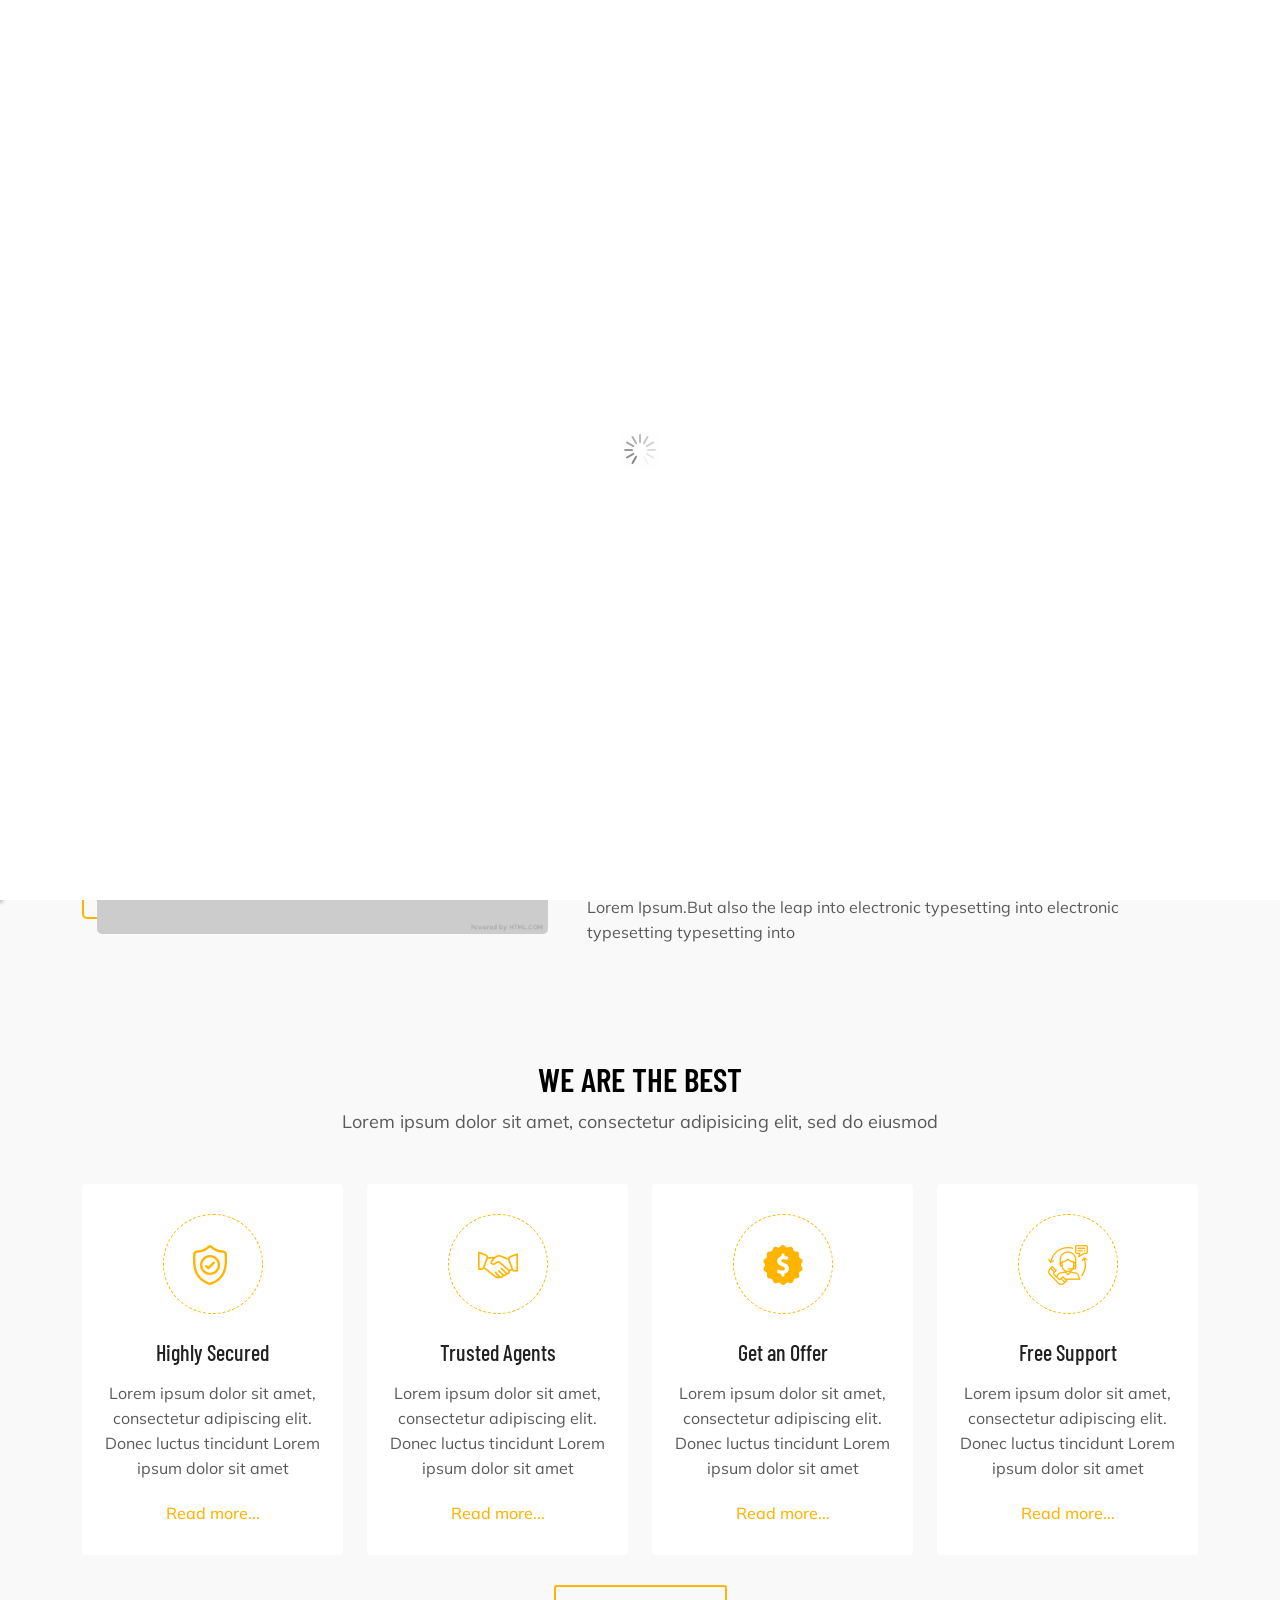
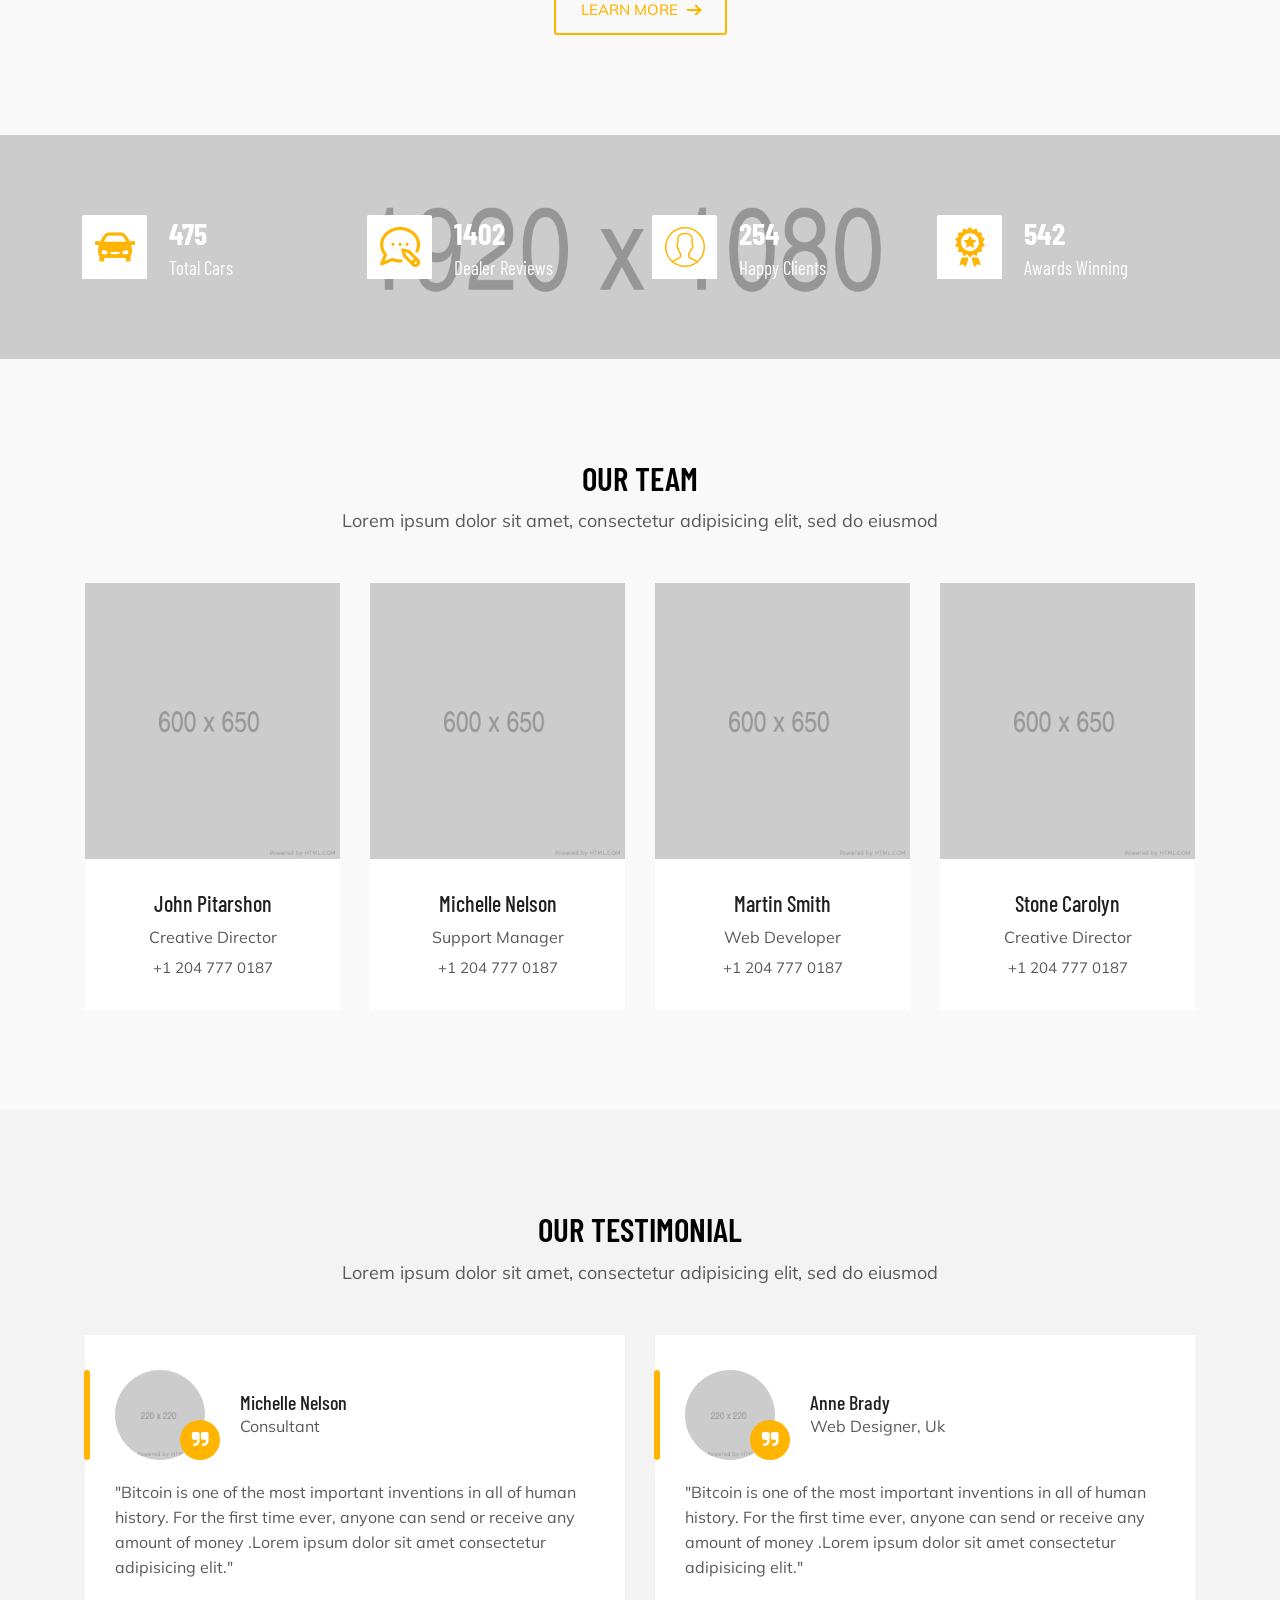
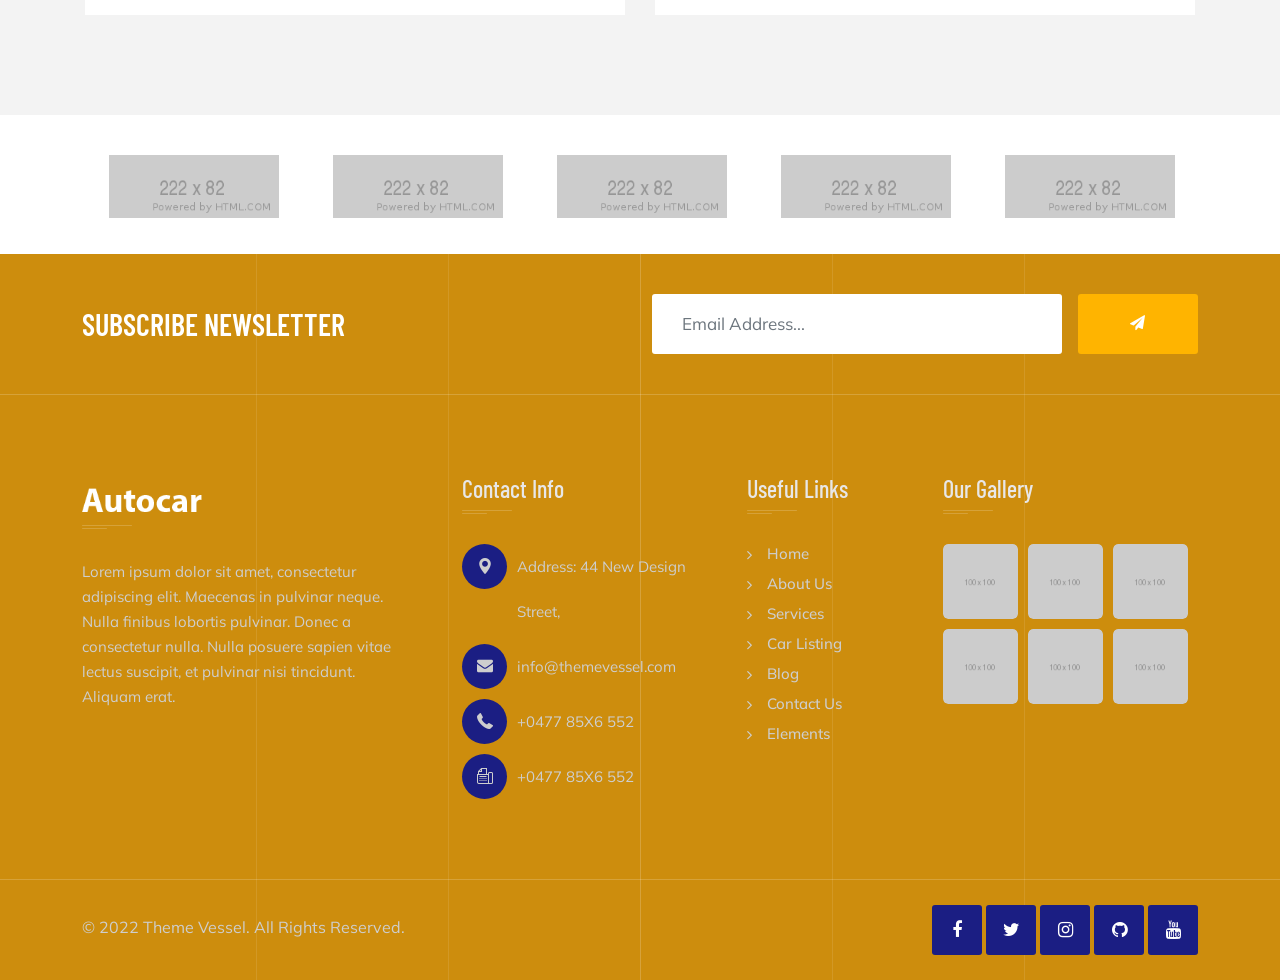
<file: Prọect/HTML/about.html>
<!DOCTYPE html>
<html lang="zxx">
<head>
    <title>Autocar - Automobile HTML5 Template</title>
    <meta name="viewport" content="width=device-width, initial-scale=1.0">
    <meta charset="utf-8">

    <!-- External CSS libraries -->
    <link rel="stylesheet" type="text/css" href="css/bootstrap.min.css">
    <link rel="stylesheet" type="text/css" href="css/animate.min.css">
    <link rel="stylesheet" type="text/css" href="css/bootstrap-submenu.css">

    <link rel="stylesheet" type="text/css" href="css/bootstrap-select.min.css">
    <link rel="stylesheet" type="text/css" href="css/magnific-popup.css">
    <link rel="stylesheet" type="text/css" href="fonts/font-awesome/css/font-awesome.min.css">
    <link rel="stylesheet" type="text/css" href="fonts/flaticon/font/flaticon.css">
    <link rel="stylesheet" type="text/css" href="fonts/linearicons/style.css">
    <link rel="stylesheet" type="text/css"  href="css/jquery.mCustomScrollbar.css">
    <link rel="stylesheet" type="text/css"  href="css/dropzone.css">
    <link rel="stylesheet" type="text/css"  href="css/slick.css">
    <link rel="stylesheet" type="text/css"  href="css/lightbox.min.css">
    <link rel="stylesheet" type="text/css"  href="css/jnoty.css">

    <!-- Custom stylesheet -->
    <link rel="stylesheet" type="text/css" href="css/sidebar.css">
    <link rel="stylesheet" type="text/css" href="css/style.css">
    <link rel="stylesheet" type="text/css" id="style_sheet" href="css/skins/yellow.css">

    <!-- Favicon icon -->
    <link rel="shortcut icon" href="img/favicon.ico" type="image/x-icon" >

    <!-- Google fonts -->
    <link href="https://fonts.googleapis.com/css2?family=Mulish:wght@400;500;600;700&display=swap" rel="stylesheet">
    <link href="https://fonts.googleapis.com/css2?family=Playfair+Display:wght@400;500;600;700;800;900&display=swap" rel="stylesheet">
    <link href="https://fonts.googleapis.com/css2?family=Barlow+Condensed:wght@100;300;400;500;600;700;800;900&display=swap" rel="stylesheet">

    <!-- IE10 viewport hack for Surface/desktop Windows 8 bug -->
    <link rel="stylesheet" type="text/css" href="css/ie10-viewport-bug-workaround.css">

    <!-- Just for debugging purposes. Don't actually copy these 2 lines! -->
    <!--[if lt IE 9]><script  src="js/ie8-responsive-file-warning.js"></script><![endif]-->
    <script  src="js/ie-emulation-modes-warning.js"></script>

    <!-- HTML5 shim and Respond.js for IE8 support of HTML5 elements and media queries -->
    <!--[if lt IE 9]>
    <script  src="js/html5shiv.min.js"></script>
    <script  src="js/respond.min.js"></script>
    <![endif]-->
</head>
<body>
<div class="page_loader"></div>

<!-- Top header start -->
<header class="top-header bg-active" id="top-header-2">
    <div class="container">
        <div class="row">
            <div class="col-lg-6 col-md-8 col-sm-7">
                <div class="list-inline">
                    <a href="tel:1-8X0-666-8X88"><i class="fa fa-phone"></i>Need Support? 1-8X0-666-8X88</a>
                    <a href="tel:info@themevessel.com"><i class="fa fa-envelope"></i>info@themevessel.com</a>
                </div>
            </div>
            <div class="col-lg-6 col-md-4 col-sm-5">
                <ul class="top-social-media pull-right">
                    <li>
                        <a href="login.html" class="sign-in"><i class="fa fa-sign-in"></i> Login</a>
                    </li>
                    <li>
                        <a href="signup.html" class="sign-in"><i class="fa fa-user"></i> Register</a>
                    </li>
                </ul>
            </div>
        </div>
    </div>
</header>
<!-- Top header end -->

<!-- Main header start -->
<header class="main-header sticky-header sh-2">
    <div class="container">
        <nav class="navbar navbar-expand-lg navbar-light">
            <a class="navbar-brand company-logo-2" href="index.html">
                <img src="img/logos/black-logo.png" alt="logo">
            </a>
            <button class="navbar-toggler" type="button" id="drawer">
                <span class="fa fa-bars"></span>
            </button>
            <div class="navbar-collapse collapse w-100 justify-content-end" id="navbar">
                <ul class="navbar-nav ml-auto">
                    <li class="nav-item dropdown">
                        <a class="nav-link dropdown-toggle" href="#" id="navbarDropdownMenuLink" data-toggle="dropdown" aria-haspopup="true" aria-expanded="false">
                            Home
                        </a>
                        <ul class="dropdown-menu" aria-labelledby="navbarDropdownMenuLink">
                            <li><a class="dropdown-item" href="index.html">Home 1</a></li>
                            <li><a class="dropdown-item" href="index-2.html">Home 2</a></li>
                            <li><a class="dropdown-item" href="index-3.html">Home 3</a></li>
                            <li><a class="dropdown-item" href="index-4.html">Home 4</a></li>
                            <li><a class="dropdown-item" href="index-5.html">Home 5</a></li>
                            <li><a class="dropdown-item" href="index-6.html">Home 6</a></li>
                        </ul>
                    </li>
                    <li class="nav-item dropdown">
                        <a class="nav-link dropdown-toggle" href="#" id="navbarDropdownMenuLink2" data-toggle="dropdown" aria-haspopup="true" aria-expanded="false">
                            Car Listing
                        </a>
                        <ul class="dropdown-menu" aria-labelledby="navbarDropdownMenuLink">
                            <li class="dropdown-submenu"><a class="dropdown-item dropdown-toggle" href="#">List Layout</a>
                                <ul class="dropdown-menu">
                                    <li><a class="dropdown-item" href="car-list-rightside.html">List Right Sidebar</a></li>
                                    <li><a class="dropdown-item" href="car-list-leftsidebar.html">List Left Sidebar</a></li>
                                    <li><a class="dropdown-item" href="car-list-fullWidth.html">List FullWidth</a></li>
                                </ul>
                            </li>
                            <li class="dropdown-submenu"><a class="dropdown-item dropdown-toggle" href="#">Grid Layout</a>
                                <ul class="dropdown-menu">
                                    <li><a class="dropdown-item" href="car-grid-rightside.html">Grid Right Sidebar</a></li>
                                    <li><a class="dropdown-item" href="car-grid-leftside.html">Grid Left Sidebar</a></li>
                                    <li><a class="dropdown-item" href="car-grid-fullWidth.html">Grid FullWidth</a></li>
                                </ul>
                            </li>
                            <li class="dropdown-submenu"><a class="dropdown-item dropdown-toggle" href="#">Car Details</a>
                                <ul class="dropdown-menu">
                                    <li><a class="dropdown-item" href="car-details.html">Car Details 1</a></li>
                                    <li><a class="dropdown-item" href="car-details-2.html">Car Details 2</a></li>
                                    <li><a class="dropdown-item" href="car-details-3.html">Car Details 3</a></li>
                                </ul>
                            </li>
                        </ul>
                    </li>
                    <li class="nav-item dropdown megamenu-li">
                        <a class="nav-link dropdown-toggle" href="" id="dropdown01" data-toggle="dropdown" aria-haspopup="true" aria-expanded="false">Pages</a>
                        <div class="dropdown-menu megamenu" aria-labelledby="dropdown01">
                            <div class="megamenu-area">
                                <div class="row">
                                    <div class="col-sm-6 col-md-4 col-lg-4">
                                        <div class="megamenu-section">
                                            <h6 class="megamenu-title">Pages</h6>
                                            <a class="dropdown-item" href="about.html">About Us</a>
                                            <a class="dropdown-item" href="team.html">Team</a>
                                            <a class="dropdown-item" href="team-detail.html">Team Details</a>
                                            <a class="dropdown-item" href="services.html">Services</a>
                                            <a class="dropdown-item" href="services-2.html">Services 2</a>
                                            <a class="dropdown-item" href="car-comparison.html">Car Compare</a>
                                        </div>
                                    </div>
                                    <div class="col-sm-6 col-md-4 col-lg-4">
                                        <div class="megamenu-section">
                                            <h6 class="megamenu-title">Pages</h6>
                                            <a class="dropdown-item" href="pricing-tables.html">Pricing Tables</a>
                                            <a class="dropdown-item" href="gallery.html">Gallery</a>
                                            <a class="dropdown-item" href="typography.html">Typography</a>
                                            <a class="dropdown-item" href="elements.html">Elements</a>
                                            <a class="dropdown-item" href="faq.html">Faq</a>
                                            <a class="dropdown-item" href="search-brand.html">Car Brands</a>
                                        </div>
                                    </div>
                                    <div class="col-sm-6 col-md-4 col-lg-4">
                                        <div class="megamenu-section">
                                            <h6 class="megamenu-title">Pages</h6>
                                            <a class="dropdown-item" href="icon.html">Icons</a>
                                            <a class="dropdown-item" href="coming-soon.html">Coming Soon</a>
                                            <a class="dropdown-item" href="404.html">Error Page</a>
                                            <a class="dropdown-item" href="login.html">login</a>
                                            <a class="dropdown-item" href="signup.html">Register</a>
                                        </div>
                                    </div>
                                </div>
                            </div>
                        </div>
                    </li>
                    <li class="nav-item dropdown">
                        <a class="nav-link dropdown-toggle" href="#" id="navbarDropdownMenuLink6" data-toggle="dropdown" aria-haspopup="true" aria-expanded="false">
                            Blog
                        </a>
                        <ul class="dropdown-menu" aria-labelledby="navbarDropdownMenuLink">
                            <li><a class="dropdown-item" href="blog-post.html">Blog Post</a></li>
                            <li><a class="dropdown-item" href="blog-sidebar.html">Blog Sidebar</a></li>
                            <li><a class="dropdown-item" href="blog-details.html">Blog Details</a></li>
                        </ul>
                    </li>
                    <li class="nav-item dropdown">
                        <a class="nav-link dropdown-toggle" href="#" id="navbarDropdownMenuLink7" data-toggle="dropdown" aria-haspopup="true" aria-expanded="false">
                            Shop
                        </a>
                        <ul class="dropdown-menu" aria-labelledby="navbarDropdownMenuLink">
                            <li><a class="dropdown-item" href="shop-list.html">Shop List</a></li>
                            <li><a class="dropdown-item" href="shop-cart.html">Shop Cart</a></li>
                            <li><a class="dropdown-item" href="shop-checkout.html">Shop Checkout</a></li>
                            <li><a class="dropdown-item" href="shop-details.html">Shop Details</a></li>
                        </ul>
                    </li>
                    <li class="nav-item dropdown">
                        <a class="nav-link" href="contact.html">Contact</a>
                    </li>
                    <li class="nav-item dropdown">
                        <a href="#full-page-search" class="nav-link h-icon">
                            <i class="fa fa-search"></i>
                        </a>
                    </li>
                </ul>
            </div>
        </nav>
    </div>
</header>
<!-- Main header end -->

<!-- Sidenav start -->
<nav id="sidebar" class="nav-sidebar">
    <!-- Close btn-->
    <div id="dismiss">
        <i class="fa fa-close"></i>
    </div>
    <div class="sidebar-inner">
        <div class="sidebar-logo">
            <a href="index.html">
                <img src="img/logos/black-logo.png" alt="sidebarlogo">
            </a>
        </div>
        <div class="sidebar-navigation">
            <h3 class="heading">Pages</h3>
            <ul class="menu-list">
                <li><a href="#" class="pt0">Index <em class="fa fa-chevron-down"></em></a>
                    <ul>
                        <li><a href="index.html">Index 01</a></li>
                        <li><a href="index-2.html">Index 02</a></li>
                        <li><a href="index-3.html">Index 03</a></li>
                        <li><a href="index-4.html">Index 04</a></li>
                        <li><a href="index-5.html">Index 05</a></li>
                        <li><a href="index-6.html">Index 06</a></li>
                    </ul>
                </li>
                <li>
                    <a href="#">Car Listing <em class="fa fa-chevron-down"></em></a>
                    <ul>
                        <li>
                            <a href="#">List Layout <em class="fa fa-chevron-down"></em></a>
                            <ul>
                                <li><a href="car-list-rightside.html">List Right Sidebar</a></li>
                                <li><a href="car-list-leftsidebar.html">List Left Sidebar</a></li>
                                <li><a href="car-list-fullWidth.html">List FullWidth</a></li>
                            </ul>
                        </li>
                        <li>
                            <a href="#">Grid Layout <em class="fa fa-chevron-down"></em></a>
                            <ul>
                                <li><a href="car-grid-rightside.html">Grid Right Sidebar</a></li>
                                <li><a href="car-grid-leftside.html">Grid Left Sidebar</a></li>
                                <li><a href="car-grid-fullWidth.html">Grid FullWidth</a></li>
                            </ul>
                        </li>
                        <li>
                            <a href="#">Car Details <em class="fa fa-chevron-down"></em></a>
                            <ul>
                                <li><a href="car-details.html">Car Details 1</a></li>
                                <li><a href="car-details-2.html">Car Details 2</a></li>
                                <li><a href="car-details-3.html">Car Details 3</a></li>
                            </ul>
                        </li>
                    </ul>
                </li>
                <li>
                    <a href="#" class="active">Pages <em class="fa fa-chevron-down"></em></a>
                    <ul>
                        <li><a href="about.html">About Us</a></li>
                        <li>
                            <a href="#">Agent <em class="fa fa-chevron-down"></em></a>
                            <ul>
                                <li><a href="agent.html">Agent</a></li>
                                <li><a href="agent-detail.html">Agent Details</a></li>
                            </ul>
                        </li>
                        <li>
                            <a href="#">Services <em class="fa fa-chevron-down"></em></a>
                            <ul>
                                <li><a href="services.html">Services 1</a></li>
                                <li><a href="services-2.html">Services 2</a></li>
                            </ul>
                        </li>
                        <li><a href="car-comparison.html">Car Compare</a></li>
                        <li><a href="pricing-tables.html">Pricing Tables</a></li>
                        <li><a href="gallery.html">Gallery</a></li>
                        <li><a href="typography.html">Typography</a></li>
                        <li><a href="elements.html">Elements</a></li>
                        <li><a href="faq.html">Faq</a></li>
                        <li><a href="search-brand.html">Car Brands</a></li>
                        <li><a href="icon.html">Icons</a></li>
                        <li><a href="coming-soon.html">Coming Soon</a></li>
                        <li><a href="404.html">Error Page</a></li>
                        <li><a href="login.html">login</a></li>
                        <li><a href="signup.html">Register</a></li>
                    </ul>
                </li>
                <li><a href="#">Blog <em class="fa fa-chevron-down"></em></a>
                    <ul>
                        <li><a href="blog-post.html">Blog Post</a></li>
                        <li><a href="blog-sidebar.html">Blog Sidebar</a></li>
                        <li><a href="blog-details.html">Blog Details</a></li>
                    </ul>
                </li>
                <li><a href="#">Shop <em class="fa fa-chevron-down"></em></a>
                    <ul>
                        <li><a href="shop-list.html">Shop List</a></li>
                        <li><a href="shop-cart.html">Shop Cart</a></li>
                        <li><a href="shop-checkout.html">Shop Checkout</a></li>
                        <li><a href="shop-details.html">Shop Details</a></li>
                    </ul>
                </li>
                <li>
                    <a href="contact.html">Contact</a>
                </li>
                <li>
                    <a href="#full-page-search" class="nav-link h-icon">
                        <i class="fa fa-search"></i>
                    </a>
                </li>
            </ul>
        </div>
        <div class="get-in-touch">
            <h3 class="heading">Get in Touch</h3>
            <div class="get-in-touch-box d-flex mb-2">
                <i class="flaticon-phone"></i>
                <a href="tel:0477-0477-8556-552">0288 2547 874</a>
            </div>
            <div class="get-in-touch-box d-flex mb-2">
                <i class="flaticon-mail"></i>
                <div class="media-body">
                    <a href="#">info@themevessel.com</a>
                </div>
            </div>
            <div class="get-in-touch-box d-flex">
                <i class="flaticon-earth"></i>
                <div class="media-body">
                    <a href="#">info@themevessel.com</a>
                </div>
            </div>
        </div>
        <div class="get-social">
            <h3 class="heading">Get Social</h3>
            <a href="#" class="facebook-bg">
                <i class="fa fa-facebook"></i>
            </a>
            <a href="#" class="twitter-bg">
                <i class="fa fa-twitter"></i>
            </a>
            <a href="#" class="google-bg">
                <i class="fa fa-google"></i>
            </a>
            <a href="#" class="linkedin-bg">
                <i class="fa fa-linkedin"></i>
            </a>
        </div>
    </div>
</nav>
<!-- Sidenav end -->

<!-- Sub banner start -->
<div class="sub-banner">
    <div class="container breadcrumb-area">
        <div class="breadcrumb-areas">
            <h1>About Us</h1>
            <ul class="breadcrumbs">
                <li><a href="index.html">Home</a></li>
                <li class="active">About Us</li>
            </ul>
        </div>
    </div>
</div>
<!-- Sub Banner end -->

<!-- About car start -->
<div class="about-car">
    <div class="container">
        <div class="row">
            <div class="col-xl-5 col-lg-6 col-md-12 col-sm-12 col-xs-12">
                <div class="about-slider-box">
                    <img class="d-block w-100" src="img/img-6.png" alt="about">
                </div>
            </div>
            <div class="col-xl-7 col-lg-6 col-md-12 col-sm-12 col-xs-12">
                <div class="about-text">
                    <h3>Welcome to Auto Car</h3>
                    <P>Lorem Ipsum is simply dummy text of the printing and typesetting industry. Lorem Ipsum has been the industry's standard dummy text ever since the 1500s, when an unknown printer took a galley of type and scrambled it to make a type specimen book. It has of type and scrambled it to make a type specimen book. It has</P>
                    <p class="mb-0">electronic typesetting, remaining essentially unchanged. It was popularised in the 1960s with the release of Letraset sheets containing Lorem <span class="d-none-1200">Ipsum passages, and more recently with desktop publishing software like Aldus PageMaker including versions of Lorem Ipsum.But also the leap into electronic typesetting ersions of Lorem Ipsum.But also the leap into electronic typesetting into electronic typesetting typesetting into</span></p>
                </div>
            </div>
        </div>
    </div>
</div>
<!-- About car end -->

<!-- Service section start -->
<div class="service-section content-area-2">
    <div class="container">
        <!-- Main title -->
        <div class="main-title text-center">
            <h1>We Are The Best</h1>
            <p>Lorem ipsum dolor sit amet, consectetur adipisicing elit, sed do eiusmod</p>
        </div>
        <div class="row">
            <div class="col-lg-3 col-md-6 col-sm-12">
                <div class="service-info-2">
                    <div class="icon">
                        <i class="flaticon-shield"></i>
                    </div>
                    <div class="detail">
                        <h3><a href="services.html">Highly  Secured</a></h3>
                        <p>Lorem ipsum dolor sit amet, consectetur adipiscing elit. Donec luctus tincidunt Lorem ipsum dolor sit amet</p>
                        <a href="services.html" class="read-more">Read more...</a>
                    </div>
                </div>
            </div>
            <div class="col-lg-3 col-md-6 col-sm-12">
                <div class="service-info-2">
                    <div class="icon">
                        <i class="flaticon-deal"></i>
                    </div>
                    <div class="detail">
                        <h3><a href="services.html">Trusted Agents</a></h3>
                        <p>Lorem ipsum dolor sit amet, consectetur adipiscing elit. Donec luctus tincidunt Lorem ipsum dolor sit amet</p>
                        <a href="services.html" class="read-more">Read more...</a>
                    </div>
                </div>
            </div>
            <div class="col-lg-3 col-md-6 col-sm-12">
                <div class="service-info-2">
                    <div class="icon">
                        <i class="flaticon-money"></i>
                    </div>
                    <div class="detail">
                        <h3><a href="services.html">Get an Offer</a></h3>
                        <p>Lorem ipsum dolor sit amet, consectetur adipiscing elit. Donec luctus tincidunt Lorem ipsum dolor sit amet</p>
                        <a href="services.html" class="read-more">Read more...</a>
                    </div>
                </div>
            </div>
            <div class="col-lg-3 col-md-6 col-sm-12">
                <div class="service-info-2">
                    <div class="icon">
                        <i class="flaticon-support-2"></i>
                    </div>
                    <div class="detail">
                        <h3><a href="services.html">Free Support</a></h3>
                        <p>Lorem ipsum dolor sit amet, consectetur adipiscing elit. Donec luctus tincidunt Lorem ipsum dolor sit amet</p>
                        <a href="services.html" class="read-more">Read more...</a>
                    </div>
                </div>
            </div>
            <div class="col-lg-12 text-center">
                <a class="btn-4" href="services.html">
                    <span>Learn More</span> <i class="arrow"></i>
                </a>
            </div>
        </div>
    </div>
</div>
<!-- Service section end -->

<!-- Counters 2 strat -->
<div class="counters-2">
    <div class="container">
        <div class="row">
            <div class="col-lg-3 col-md-6 col-sm-12">
                <div class="counter-box-2">
                    <div class="icon">
                        <i class="flaticon-car"></i>
                    </div>
                    <div class="detail align-self-center">
                        <h2>475</h2>
                        <h5>Total Cars</h5>
                    </div>
                </div>
            </div>
            <div class="col-lg-3 col-md-6 col-sm-12">
                <div class="counter-box-2">
                    <div class="icon">
                        <i class="flaticon-blog"></i>
                    </div>
                    <div class="detail">
                        <h2>1402</h2>
                        <h5>Dealer Reviews</h5>
                    </div>
                </div>
            </div>
            <div class="col-lg-3 col-md-6 col-sm-12">
                <div class="counter-box-2">
                    <div class="icon">
                        <i class="flaticon-user"></i>
                    </div>
                    <div class="detail">
                        <h2>254</h2>
                        <h5>Happy Clients</h5>
                    </div>
                </div>
            </div>
            <div class="col-lg-3 col-md-6 col-sm-12">
                <div class="counter-box-2">
                    <div class="icon">
                        <i class="flaticon-medal"></i>
                    </div>
                    <div class="detail">
                        <h2>542</h2>
                        <h5>Awards Winning</h5>
                    </div>
                </div>
            </div>
        </div>
    </div>
</div>
<!-- Counters 2 end -->

<!-- Our team start -->
<div class="our-team content-area">
    <div class="container">
        <!-- Main title -->
        <div class="main-title">
            <h1>Our Team</h1>
            <p>Lorem ipsum dolor sit amet, consectetur adipisicing elit, sed do eiusmod</p>
        </div>
        <div class="featured-slider row slide-box-btn slider" data-slick='{"slidesToShow": 4, "responsive":[{"breakpoint": 1024,"settings":{"slidesToShow": 2}}, {"breakpoint": 768,"settings":{"slidesToShow": 1}}]}'>
            <div class="slide slide-box">
                <div class="team-3">
                    <div class="team-thumb">
                        <a href="#">
                            <img src="img/avatar/avatar-12.png" alt="agent-2" class="img-fluid">
                        </a>
                        <div class="team-social flex-middle">
                            <div class="team-overlay"></div>
                            <div class="team-social-inner">
                                <a rel="nofollow" href="#" class="facebook">
                                    <i class="fa fa-facebook" aria-hidden="true"></i>
                                </a>
                                <a rel="nofollow" href="#" class="twitter">
                                    <i class="fa fa-twitter" aria-hidden="true"></i>
                                </a>
                                <a rel="nofollow" href="#" class="google">
                                    <i class="fa fa-google" aria-hidden="true"></i>
                                </a>
                                <a rel="nofollow" href="#" class="linkedin">
                                    <i class="fa fa-linkedin" aria-hidden="true"></i>
                                </a>
                            </div>
                        </div>
                    </div>
                    <div class="team-info">
                        <h4>
                            <a href="agent-detail.html">John Pitarshon</a>
                        </h4>
                        <p>Creative Director</p>
                        <p class="mb-0"><a href="tel:+1-204-777-0187">+1 204 777 0187</a></p>
                    </div>
                </div>
            </div>
            <div class="slide slide-box">
                <div class="team-3">
                    <div class="team-thumb">
                        <a href="#">
                            <img src="img/avatar/avatar-9.png" alt="team-3" class="img-fluid">
                        </a>
                        <div class="team-social flex-middle">
                            <div class="team-overlay"></div>
                            <div class="team-social-inner">
                                <a rel="nofollow" href="#" class="facebook">
                                    <i class="fa fa-facebook" aria-hidden="true"></i>
                                </a>
                                <a rel="nofollow" href="#" class="twitter">
                                    <i class="fa fa-twitter" aria-hidden="true"></i>
                                </a>
                                <a rel="nofollow" href="#" class="google">
                                    <i class="fa fa-google" aria-hidden="true"></i>
                                </a>
                                <a rel="nofollow" href="#" class="linkedin">
                                    <i class="fa fa-linkedin" aria-hidden="true"></i>
                                </a>
                            </div>
                        </div>
                    </div>
                    <div class="team-info">
                        <h4>
                            <a href="agent-detail.html">Michelle Nelson</a>
                        </h4>
                        <p>Support Manager</p>
                        <p class="mb-0"><a href="tel:+1-204-777-0187">+1 204 777 0187</a></p>
                    </div>
                </div>
            </div>
            <div class="slide slide-box">
                <div class="team-3">
                    <div class="team-thumb">
                        <a href="#">
                            <img src="img/avatar/avatar-10.png" alt="team-3" class="img-fluid">
                        </a>
                        <div class="team-social flex-middle">
                            <div class="team-overlay"></div>
                            <div class="team-social-inner">
                                <a rel="nofollow" href="#" class="facebook">
                                    <i class="fa fa-facebook" aria-hidden="true"></i>
                                </a>
                                <a rel="nofollow" href="#" class="twitter">
                                    <i class="fa fa-twitter" aria-hidden="true"></i>
                                </a>
                                <a rel="nofollow" href="#" class="google">
                                    <i class="fa fa-google" aria-hidden="true"></i>
                                </a>
                                <a rel="nofollow" href="#" class="linkedin">
                                    <i class="fa fa-linkedin" aria-hidden="true"></i>
                                </a>
                            </div>
                        </div>
                    </div>
                    <div class="team-info">
                        <h4><a href="agent-detail.html">Martin Smith</a></h4>
                        <p>Web Developer</p>
                        <p class="mb-0"><a href="tel:+1-204-777-0187">+1 204 777 0187</a></p>
                    </div>
                </div>
            </div>
            <div class="slide slide-box">
                <div class="team-3">
                    <div class="team-thumb">
                        <a href="#">
                            <img src="img/avatar/avatar-11.png" alt="team-3" class="img-fluid">
                        </a>
                        <div class="team-social flex-middle">
                            <div class="team-overlay"></div>
                            <div class="team-social-inner">
                                <a rel="nofollow" href="#" class="facebook">
                                    <i class="fa fa-facebook" aria-hidden="true"></i>
                                </a>
                                <a rel="nofollow" href="#" class="twitter">
                                    <i class="fa fa-twitter" aria-hidden="true"></i>
                                </a>
                                <a rel="nofollow" href="#" class="google">
                                    <i class="fa fa-google" aria-hidden="true"></i>
                                </a>
                                <a rel="nofollow" href="#" class="linkedin">
                                    <i class="fa fa-linkedin" aria-hidden="true"></i>
                                </a>
                            </div>
                        </div>
                    </div>
                    <div class="team-info">
                        <h4><a href="agent-detail.html">Stone Carolyn</a></h4>
                        <p>Creative Director</p>
                        <p class="mb-0"><a href="tel:+1-204-777-0187">+1 204 777 0187</a></p>
                    </div>
                </div>
            </div>
            <div class="slide slide-box">
                <div class="team-3">
                    <div class="team-thumb">
                        <a href="#">
                            <img src="img/avatar/avatar-10.png" alt="team-3" class="img-fluid">
                        </a>
                        <div class="team-social flex-middle">
                            <div class="team-overlay"></div>
                            <div class="team-social-inner">
                                <a rel="nofollow" href="#" class="facebook">
                                    <i class="fa fa-facebook" aria-hidden="true"></i>
                                </a>
                                <a rel="nofollow" href="#" class="twitter">
                                    <i class="fa fa-twitter" aria-hidden="true"></i>
                                </a>
                                <a rel="nofollow" href="#" class="google">
                                    <i class="fa fa-google" aria-hidden="true"></i>
                                </a>
                                <a rel="nofollow" href="#" class="linkedin">
                                    <i class="fa fa-linkedin" aria-hidden="true"></i>
                                </a>
                            </div>
                        </div>
                    </div>
                    <div class="team-info">
                        <h4><a href="agent-detail.html">Martin Smith</a></h4>
                        <p>Web Developer</p>
                        <p class="mb-0"><a href="tel:+1-204-777-0187">+1 204 777 0187</a></p>
                    </div>
                </div>
            </div>
        </div>
    </div>
</div>
<!-- Our team end -->

<!-- Testimonial start -->
<div class="testimonial-4 content-area-5">
    <div class="container">
        <!-- Main title -->
        <div class="main-title">
            <h1>Our Testimonial</h1>
            <p>Lorem ipsum dolor sit amet, consectetur adipisicing elit, sed do eiusmod</p>
        </div>
        <div class="featured-slider row slide-box-btn slider" data-slick='{"slidesToShow": 2, "responsive":[{"breakpoint": 1024,"settings":{"slidesToShow": 2}}, {"breakpoint": 768,"settings":{"slidesToShow": 1}}]}'>
            <div class="slide slide-box">
                <div class="testimonial-info">
                    <div class="user-section">
                        <div class="user-thumb">
                            <img src="img/avatar/avatar-1.png" alt="testimonial">
                            <div class="icon">
                                <i class="fa fa-quote-right"></i>
                            </div>
                        </div>
                        <div class="user-name">
                            <h5>Michelle Nelson</h5>
                            <p>Consultant</p>
                        </div>
                    </div>
                    <div class="text">
                        <p>"Bitcoin is one of the most important inventions in all of human history. For the first time ever, anyone can send or receive any amount of money .Lorem ipsum dolor sit amet consectetur adipisicing elit."</p>
                    </div>
                </div>
            </div>
            <div class="slide slide-box">
                <div class="testimonial-info">
                    <div class="user-section">
                        <div class="user-thumb">
                            <img src="img/avatar/avatar-2.png" alt="testimonial">
                            <div class="icon">
                                <i class="fa fa-quote-right"></i>
                            </div>
                        </div>
                        <div class="user-name">
                            <h5>Anne Brady</h5>
                            <p>Web Designer, Uk</p>
                        </div>
                    </div>
                    <div class="text">
                        <p>"Bitcoin is one of the most important inventions in all of human history. For the first time ever, anyone can send or receive any amount of money .Lorem ipsum dolor sit amet consectetur adipisicing elit."</p>
                    </div>
                </div>
            </div>
            <div class="slide slide-box">
                <div class="testimonial-info">
                    <div class="user-section">
                        <div class="user-thumb">
                            <img src="img/avatar/avatar-3.png" alt="testimonial">
                            <div class="icon">
                                <i class="fa fa-quote-right"></i>
                            </div>
                        </div>
                        <div class="user-name">
                            <h5>Carolyn Stone</h5>
                            <p>Designer</p>
                        </div>
                    </div>
                    <div class="text">
                        <p>"Bitcoin is one of the most important inventions in all of human history. For the first time ever, anyone can send or receive any amount of money .Lorem ipsum dolor sit amet consectetur adipisicing elit."</p>
                    </div>
                </div>
            </div>
        </div>
    </div>
</div>
<!-- Testimonial end -->

<!-- Partners strat -->
<div class="partners">
    <div class="container">
        <div class="row">
            <div class="col-lg-12">
                <div class="custom-slider slide-box-btn">
                    <div class="custom-box"><img src="img/brand/brand-1.png" alt="brand" class="img-fluid"></div>
                    <div class="custom-box"><img src="img/brand/brand-2.png" alt="brand" class="img-fluid"></div>
                    <div class="custom-box"><img src="img/brand/brand-3.png" alt="brand" class="img-fluid"></div>
                    <div class="custom-box"><img src="img/brand/brand-4.png" alt="brand" class="img-fluid"></div>
                    <div class="custom-box"><img src="img/brand/brand-1.png" alt="brand" class="img-fluid"></div>
                    <div class="custom-box"><img src="img/brand/brand-2.png" alt="brand" class="img-fluid"></div>
                    <div class="custom-box"><img src="img/brand/brand-3.png" alt="brand" class="img-fluid"></div>
                    <div class="custom-box"><img src="img/brand/brand-4.png" alt="brand" class="img-fluid"></div>
                    <div class="custom-box"><img src="img/brand/brand-1.png" alt="brand" class="img-fluid"></div>
                </div>
            </div>
        </div>
    </div>
</div>
<!-- Partners end -->

<!-- Footer start -->
<footer class="footer">
    <div class="lines">
        <div class="line"></div>
        <div class="line"></div>
        <div class="line"></div>
        <div class="line"></div>
        <div class="line"></div>
        <div class="line"></div>
    </div>
    <div class="subscribe-newsletter">
        <div class="container">
            <div class="row">
                <div class="col-lg-6 col-md-6">
                    <h3>Subscribe Newsletter</h3>
                </div>
                <div class="col-lg-6 col-md-6">
                    <div class="Subscribe-box">
                        <div class="newsletter-content-wrap">
                            <form class="newsletter-form d-flex" action="#">
                                <input class="form-control" type="email" id="email" placeholder="Email Address...">
                                <button class="btn btn-theme" type="submit"><i class="fa fa-paper-plane"></i></button>
                            </form>
                        </div>
                    </div>
                </div>
            </div>
        </div>
    </div>
    <div class="clearfix"></div>
    <div class="footer-inner">
        <div class="container">
            <div class="row">
                <div class="col-xl-4 col-lg-3 col-md-6 col-sm-6">
                    <div class="footer-item clearfix">
                        <img src="img/logos/logo.png" alt="logo" class="f-logo">
                        <div class="s-border"></div>
                        <div class="m-border"></div>
                        <div class="text">
                            <P class="mb-0">Lorem ipsum dolor sit amet, consectetur adipiscing elit. Maecenas in pulvinar neque. Nulla finibus lobortis pulvinar. Donec a consectetur nulla. Nulla posuere sapien vitae lectus suscipit, et pulvinar nisi tincidunt. Aliquam erat.</P>
                        </div>
                    </div>
                </div>
                <div class="col-xl-3 col-lg-3 col-md-6 col-sm-6">
                    <div class="footer-item clearfix">
                        <h4>
                            Contact Info
                        </h4>
                        <div class="s-border"></div>
                        <div class="m-border"></div>
                        <ul class="contact-info">
                            <li>
                                <i class="flaticon-pin"></i>Address: 44 New Design Street,
                            </li>
                            <li>
                                <i class="flaticon-mail"></i><a href="mailto:sales@hotelempire.com">info@themevessel.com</a>
                            </li>
                            <li>
                                <i class="flaticon-phone"></i><a href="tel:+55-417-634-7071">+0477 85X6 552</a>
                            </li>
                            <li>
                                <i class="flaticon-fax"></i>+0477 85X6 552
                            </li>
                        </ul>
                    </div>
                </div>
                <div class="col-xl-2 col-lg-2 col-md-6 col-sm-6">
                    <div class="footer-item">
                        <h4>
                            Useful Links
                        </h4>
                        <div class="s-border"></div>
                        <div class="m-border"></div>
                        <ul class="links">
                            <li>
                                <a href="#"><i class="fa fa-angle-right"></i>Home</a>
                            </li>
                            <li>
                                <a href="about.html"><i class="fa fa-angle-right"></i>About Us</a>
                            </li>
                            <li>
                                <a href="services.html"><i class="fa fa-angle-right"></i>Services</a>
                            </li>
                            <li>
                                <a href="car-list-rightside.html"><i class="fa fa-angle-right"></i>Car Listing</a>
                            </li>
                            <li>
                                <a href="blog-details.html"><i class="fa fa-angle-right"></i>Blog</a>
                            </li>
                            <li>
                                <a href="contact.html"><i class="fa fa-angle-right"></i>Contact Us</a>
                            </li>
                            <li>
                                <a href="elements.html"><i class="fa fa-angle-right"></i>Elements</a>
                            </li>
                        </ul>
                    </div>
                </div>
                <div class="col-xl-3 col-lg-4 col-md-6 col-sm-6">
                    <div class="footer-item clearfix">
                        <div class="footer-gallery clearfix">
                            <h4>Our Gallery</h4>
                            <div class="s-border"></div>
                            <div class="m-border"></div>
                            <ul>
                                <li>
                                    <img src="img/car/small-car-1.png" alt="small-img">
                                </li>
                                <li>
                                    <img src="img/car/small-car-2.png" alt="small-img">
                                </li>
                                <li>
                                    <img src="img/car/small-car-3.png" alt="small-img">
                                </li>
                                <li>
                                    <img src="img/car/small-car-4.png" alt="small-img">
                                </li>
                                <li>
                                    <img src="img/car/small-car-5.png" alt="small-img">
                                </li>
                                <li>
                                    <img src="img/car/small-car-6.png" alt="small-img">
                                </li>
                            </ul>
                        </div>
                    </div>
                </div>
            </div>
        </div>
    </div>
    <div class="sub-footer">
        <div class="container">
            <div class="row">
                <div class="col-lg-6 col-md-6">
                    <p class="copy">© 2022 <a href="#">Theme Vessel.</a> All Rights Reserved.</p>
                </div>
                <div class="col-lg-6 col-md-6">
                    <div class="social-media clearfix">
                        <div class="social-list">
                            <div class="icon facebook">
                                <div class="tooltip">Facebook</div>
                                <span><i class="fa fa-facebook"></i></span>
                            </div>
                            <div class="icon twitter">
                                <div class="tooltip">Twitter</div>
                                <span><i class="fa fa-twitter"></i></span>
                            </div>
                            <div class="icon instagram">
                                <div class="tooltip">Instagram</div>
                                <span><i class="fa fa-instagram"></i></span>
                            </div>
                            <div class="icon github">
                                <div class="tooltip">Github</div>
                                <span><i class="fa fa-github"></i></span>
                            </div>
                            <div class="icon youtube mr-0">
                                <div class="tooltip">Youtube</div>
                                <span><i class="fa fa-youtube"></i></span>
                            </div>
                        </div>
                    </div>
                </div>
            </div>
        </div>
    </div>
</footer>
<!-- Footer end -->

<!-- Full Page Search -->
<div id="full-page-search">
    <button type="button" class="close">×</button>
    <form action="index.html#" class="full-page-search-inner">
        <input type="search" value="" placeholder="type keyword(s) here" />
        <button type="submit" class="btn btn-sm button-theme">Search</button>
    </form>
</div>

<script src="js/bootstrap.bundle.min.js"></script>
<script src="js/jquery.min.js"></script>
<script src="js/popper.min.js"></script>
<script src="js/bootstrap.bundle.min.js"></script>
<script  src="js/bootstrap-submenu.js"></script>
<script  src="js/rangeslider.js"></script>
<script  src="js/jquery.mb.YTPlayer.js"></script>
<script  src="js/bootstrap-select.min.js"></script>
<script  src="js/jquery.easing.1.3.js"></script>
<script  src="js/jquery.scrollUp.js"></script>
<script  src="js/jquery.mCustomScrollbar.concat.min.js"></script>
<script  src="js/dropzone.js"></script>
<script  src="js/slick.min.js"></script>
<script  src="js/jquery.filterizr.js"></script>
<script  src="js/jquery.magnific-popup.min.js"></script>
<script  src="js/jquery.countdown.js"></script>
<script  src="js/jquery.mousewheel.min.js"></script>
<script  src="js/lightgallery-all.js"></script>
<script  src="js/jnoty.js"></script>
<script  src="js/sidebar.js"></script>
<script  src="js/app.js"></script>

<!-- IE10 viewport hack for Surface/desktop Windows 8 bug -->
<script  src="js/ie10-viewport-bug-workaround.js"></script>
<!-- Custom javascript -->
<script  src="js/ie10-viewport-bug-workaround.js"></script>
</body>
</html>
</file>
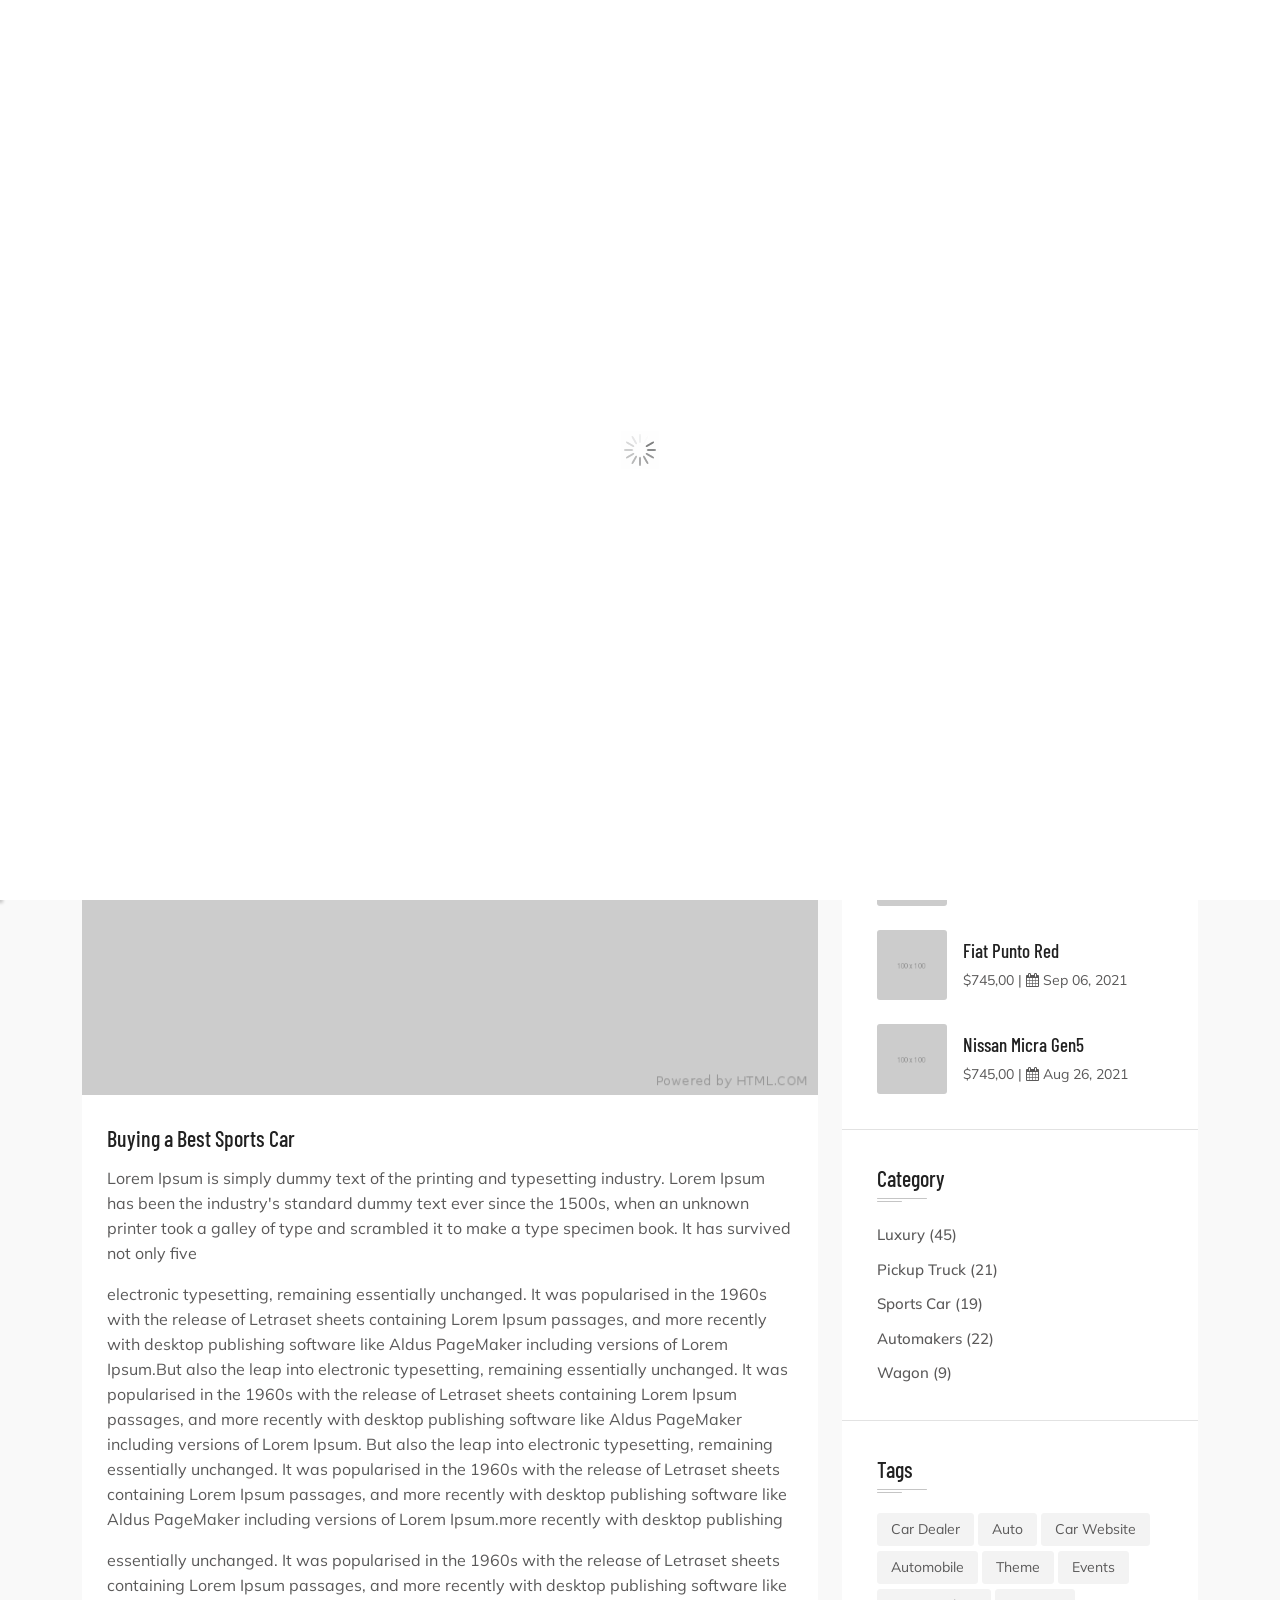
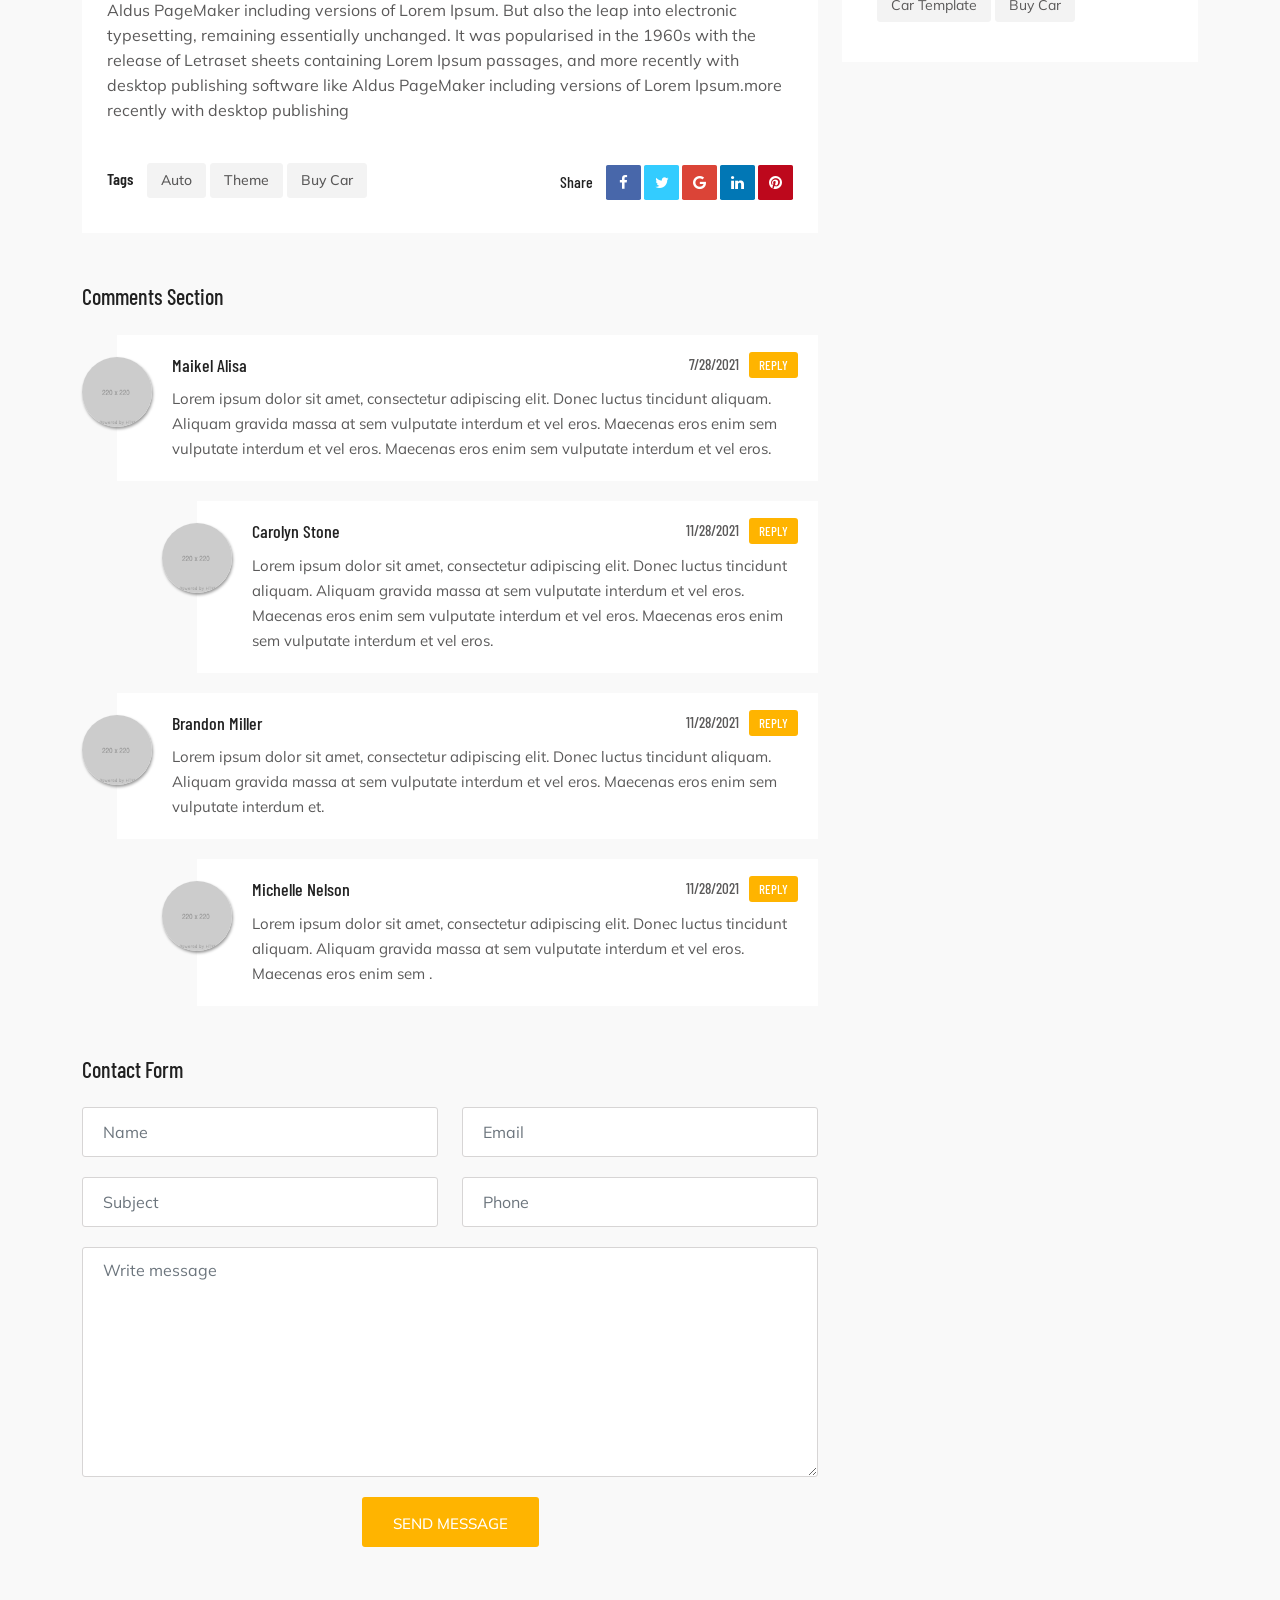
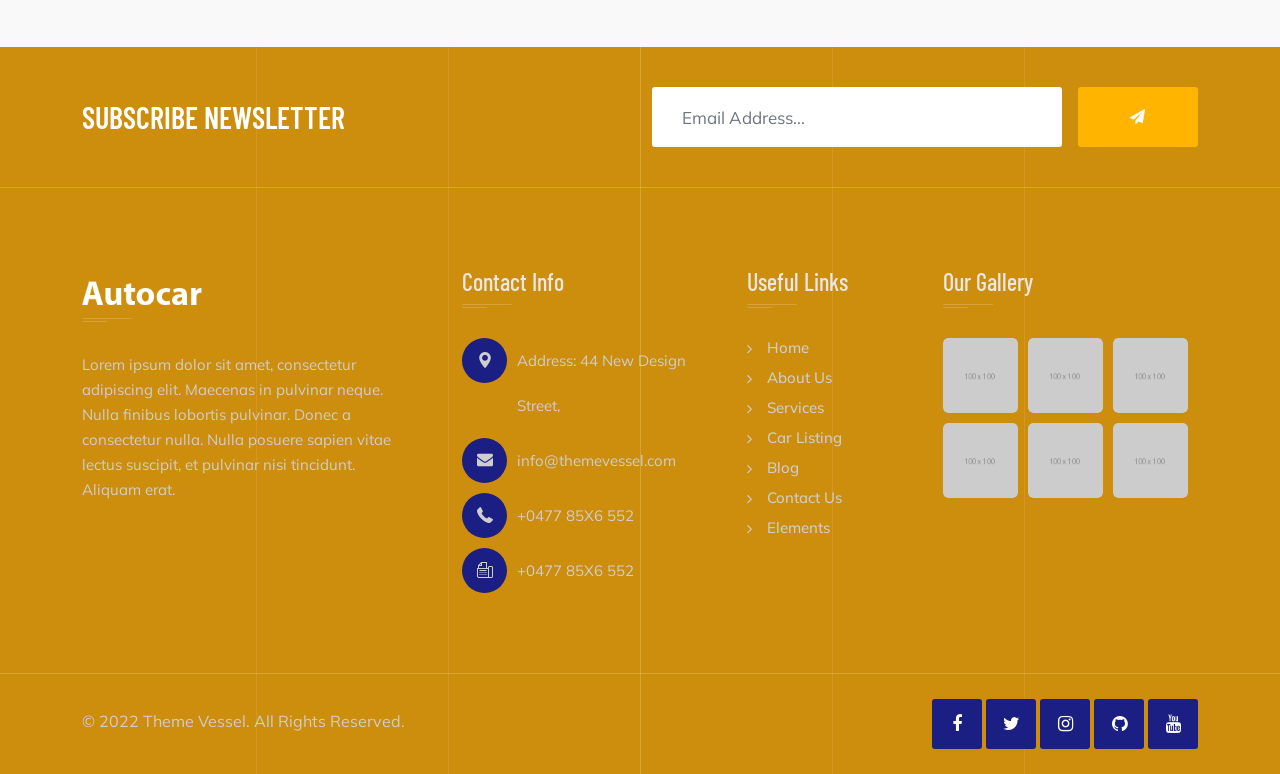
<file: Prọect/HTML/blog-details.html>
<!DOCTYPE html>
<html lang="zxx">
<head>
    <title>Autocar - Automobile HTML5 Template</title>
    <meta name="viewport" content="width=device-width, initial-scale=1.0">
    <meta charset="utf-8">

    <!-- External CSS libraries -->
    <link rel="stylesheet" type="text/css" href="css/bootstrap.min.css">
    <link rel="stylesheet" type="text/css" href="css/animate.min.css">
    <link rel="stylesheet" type="text/css" href="css/bootstrap-submenu.css">

    <link rel="stylesheet" type="text/css" href="css/bootstrap-select.min.css">
    <link rel="stylesheet" type="text/css" href="css/magnific-popup.css">
    <link rel="stylesheet" type="text/css" href="fonts/font-awesome/css/font-awesome.min.css">
    <link rel="stylesheet" type="text/css" href="fonts/flaticon/font/flaticon.css">
    <link rel="stylesheet" type="text/css" href="fonts/linearicons/style.css">
    <link rel="stylesheet" type="text/css"  href="css/jquery.mCustomScrollbar.css">
    <link rel="stylesheet" type="text/css"  href="css/dropzone.css">
    <link rel="stylesheet" type="text/css"  href="css/slick.css">
    <link rel="stylesheet" type="text/css"  href="css/lightbox.min.css">
    <link rel="stylesheet" type="text/css"  href="css/jnoty.css">

    <!-- Custom stylesheet -->
    <link rel="stylesheet" type="text/css" href="css/sidebar.css">
    <link rel="stylesheet" type="text/css" href="css/style.css">
    <link rel="stylesheet" type="text/css" id="style_sheet" href="css/skins/yellow.css">

    <!-- Favicon icon -->
    <link rel="shortcut icon" href="img/favicon.ico" type="image/x-icon" >

    <!-- Google fonts -->
    <link href="https://fonts.googleapis.com/css2?family=Mulish:wght@400;500;600;700&display=swap" rel="stylesheet">
    <link href="https://fonts.googleapis.com/css2?family=Playfair+Display:wght@400;500;600;700;800;900&display=swap" rel="stylesheet">
    <link href="https://fonts.googleapis.com/css2?family=Barlow+Condensed:wght@100;300;400;500;600;700;800;900&display=swap" rel="stylesheet">

    <!-- IE10 viewport hack for Surface/desktop Windows 8 bug -->
    <link rel="stylesheet" type="text/css" href="css/ie10-viewport-bug-workaround.css">

    <!-- Just for debugging purposes. Don't actually copy these 2 lines! -->
    <!--[if lt IE 9]><script  src="js/ie8-responsive-file-warning.js"></script><![endif]-->
    <script  src="js/ie-emulation-modes-warning.js"></script>

    <!-- HTML5 shim and Respond.js for IE8 support of HTML5 elements and media queries -->
    <!--[if lt IE 9]>
    <script  src="js/html5shiv.min.js"></script>
    <script  src="js/respond.min.js"></script>
    <![endif]-->
</head>
<body>
<div class="page_loader"></div>

<!-- Top header start -->
<header class="top-header bg-active" id="top-header-2">
    <div class="container">
        <div class="row">
            <div class="col-lg-6 col-md-8 col-sm-7">
                <div class="list-inline">
                    <a href="tel:1-8X0-666-8X88"><i class="fa fa-phone"></i>Need Support? 1-8X0-666-8X88</a>
                    <a href="tel:info@themevessel.com"><i class="fa fa-envelope"></i>info@themevessel.com</a>
                </div>
            </div>
            <div class="col-lg-6 col-md-4 col-sm-5">
                <ul class="top-social-media pull-right">
                    <li>
                        <a href="login.html" class="sign-in"><i class="fa fa-sign-in"></i> Login</a>
                    </li>
                    <li>
                        <a href="signup.html" class="sign-in"><i class="fa fa-user"></i> Register</a>
                    </li>
                </ul>
            </div>
        </div>
    </div>
</header>
<!-- Top header end -->

<!-- Main header start -->
<header class="main-header sticky-header sh-2">
    <div class="container">
        <nav class="navbar navbar-expand-lg navbar-light">
            <a class="navbar-brand company-logo-2" href="index.html">
                <img src="img/logos/black-logo.png" alt="logo">
            </a>
            <button class="navbar-toggler" type="button" id="drawer">
                <span class="fa fa-bars"></span>
            </button>
            <div class="navbar-collapse collapse w-100 justify-content-end" id="navbar">
                <ul class="navbar-nav ml-auto">
                    <li class="nav-item dropdown">
                        <a class="nav-link dropdown-toggle" href="#" id="navbarDropdownMenuLink" data-toggle="dropdown" aria-haspopup="true" aria-expanded="false">
                            Home
                        </a>
                        <ul class="dropdown-menu" aria-labelledby="navbarDropdownMenuLink">
                            <li><a class="dropdown-item" href="index.html">Home 1</a></li>
                            <li><a class="dropdown-item" href="index-2.html">Home 2</a></li>
                            <li><a class="dropdown-item" href="index-3.html">Home 3</a></li>
                            <li><a class="dropdown-item" href="index-4.html">Home 4</a></li>
                            <li><a class="dropdown-item" href="index-5.html">Home 5</a></li>
                            <li><a class="dropdown-item" href="index-6.html">Home 6</a></li>
                        </ul>
                    </li>
                    <li class="nav-item dropdown">
                        <a class="nav-link dropdown-toggle" href="#" id="navbarDropdownMenuLink2" data-toggle="dropdown" aria-haspopup="true" aria-expanded="false">
                            Car Listing
                        </a>
                        <ul class="dropdown-menu" aria-labelledby="navbarDropdownMenuLink">
                            <li class="dropdown-submenu"><a class="dropdown-item dropdown-toggle" href="#">List Layout</a>
                                <ul class="dropdown-menu">
                                    <li><a class="dropdown-item" href="car-list-rightside.html">List Right Sidebar</a></li>
                                    <li><a class="dropdown-item" href="car-list-leftsidebar.html">List Left Sidebar</a></li>
                                    <li><a class="dropdown-item" href="car-list-fullWidth.html">List FullWidth</a></li>
                                </ul>
                            </li>
                            <li class="dropdown-submenu"><a class="dropdown-item dropdown-toggle" href="#">Grid Layout</a>
                                <ul class="dropdown-menu">
                                    <li><a class="dropdown-item" href="car-grid-rightside.html">Grid Right Sidebar</a></li>
                                    <li><a class="dropdown-item" href="car-grid-leftside.html">Grid Left Sidebar</a></li>
                                    <li><a class="dropdown-item" href="car-grid-fullWidth.html">Grid FullWidth</a></li>
                                </ul>
                            </li>
                            <li class="dropdown-submenu"><a class="dropdown-item dropdown-toggle" href="#">Car Details</a>
                                <ul class="dropdown-menu">
                                    <li><a class="dropdown-item" href="car-details.html">Car Details 1</a></li>
                                    <li><a class="dropdown-item" href="car-details-2.html">Car Details 2</a></li>
                                    <li><a class="dropdown-item" href="car-details-3.html">Car Details 3</a></li>
                                </ul>
                            </li>
                        </ul>
                    </li>
                    <li class="nav-item dropdown megamenu-li">
                        <a class="nav-link dropdown-toggle" href="" id="dropdown01" data-toggle="dropdown" aria-haspopup="true" aria-expanded="false">Pages</a>
                        <div class="dropdown-menu megamenu" aria-labelledby="dropdown01">
                            <div class="megamenu-area">
                                <div class="row">
                                    <div class="col-sm-6 col-md-4 col-lg-4">
                                        <div class="megamenu-section">
                                            <h6 class="megamenu-title">Pages</h6>
                                            <a class="dropdown-item" href="about.html">About Us</a>
                                            <a class="dropdown-item" href="team.html">Team</a>
                                            <a class="dropdown-item" href="team-detail.html">Team Details</a>
                                            <a class="dropdown-item" href="services.html">Services</a>
                                            <a class="dropdown-item" href="services-2.html">Services 2</a>
                                            <a class="dropdown-item" href="car-comparison.html">Car Compare</a>
                                        </div>
                                    </div>
                                    <div class="col-sm-6 col-md-4 col-lg-4">
                                        <div class="megamenu-section">
                                            <h6 class="megamenu-title">Pages</h6>
                                            <a class="dropdown-item" href="pricing-tables.html">Pricing Tables</a>
                                            <a class="dropdown-item" href="gallery.html">Gallery</a>
                                            <a class="dropdown-item" href="typography.html">Typography</a>
                                            <a class="dropdown-item" href="elements.html">Elements</a>
                                            <a class="dropdown-item" href="faq.html">Faq</a>
                                            <a class="dropdown-item" href="search-brand.html">Car Brands</a>
                                        </div>
                                    </div>
                                    <div class="col-sm-6 col-md-4 col-lg-4">
                                        <div class="megamenu-section">
                                            <h6 class="megamenu-title">Pages</h6>
                                            <a class="dropdown-item" href="icon.html">Icons</a>
                                            <a class="dropdown-item" href="coming-soon.html">Coming Soon</a>
                                            <a class="dropdown-item" href="404.html">Error Page</a>
                                            <a class="dropdown-item" href="login.html">login</a>
                                            <a class="dropdown-item" href="signup.html">Register</a>
                                        </div>
                                    </div>
                                </div>
                            </div>
                        </div>
                    </li>
                    <li class="nav-item dropdown">
                        <a class="nav-link dropdown-toggle" href="#" id="navbarDropdownMenuLink6" data-toggle="dropdown" aria-haspopup="true" aria-expanded="false">
                            Blog
                        </a>
                        <ul class="dropdown-menu" aria-labelledby="navbarDropdownMenuLink">
                            <li><a class="dropdown-item" href="blog-post.html">Blog Post</a></li>
                            <li><a class="dropdown-item" href="blog-sidebar.html">Blog Sidebar</a></li>
                            <li><a class="dropdown-item" href="blog-details.html">Blog Details</a></li>
                        </ul>
                    </li>
                    <li class="nav-item dropdown">
                        <a class="nav-link dropdown-toggle" href="#" id="navbarDropdownMenuLink7" data-toggle="dropdown" aria-haspopup="true" aria-expanded="false">
                            Shop
                        </a>
                        <ul class="dropdown-menu" aria-labelledby="navbarDropdownMenuLink">
                            <li><a class="dropdown-item" href="shop-list.html">Shop List</a></li>
                            <li><a class="dropdown-item" href="shop-cart.html">Shop Cart</a></li>
                            <li><a class="dropdown-item" href="shop-checkout.html">Shop Checkout</a></li>
                            <li><a class="dropdown-item" href="shop-details.html">Shop Details</a></li>
                        </ul>
                    </li>
                    <li class="nav-item dropdown">
                        <a class="nav-link" href="contact.html">Contact</a>
                    </li>
                    <li class="nav-item dropdown">
                        <a href="#full-page-search" class="nav-link h-icon">
                            <i class="fa fa-search"></i>
                        </a>
                    </li>
                </ul>
            </div>
        </nav>
    </div>
</header>
<!-- Main header end -->

<!-- Sidenav start -->
<nav id="sidebar" class="nav-sidebar">
    <!-- Close btn-->
    <div id="dismiss">
        <i class="fa fa-close"></i>
    </div>
    <div class="sidebar-inner">
        <div class="sidebar-logo">
            <a href="index.html">
                <img src="img/logos/black-logo.png" alt="sidebarlogo">
            </a>
        </div>
        <div class="sidebar-navigation">
            <h3 class="heading">Pages</h3>
            <ul class="menu-list">
                <li><a href="#" class="pt0">Index <em class="fa fa-chevron-down"></em></a>
                    <ul>
                        <li><a href="index.html">Index 01</a></li>
                        <li><a href="index-2.html">Index 02</a></li>
                        <li><a href="index-3.html">Index 03</a></li>
                        <li><a href="index-4.html">Index 04</a></li>
                        <li><a href="index-5.html">Index 05</a></li>
                        <li><a href="index-6.html">Index 06</a></li>
                    </ul>
                </li>
                <li>
                    <a href="#">Car Listing <em class="fa fa-chevron-down"></em></a>
                    <ul>
                        <li>
                            <a href="#">List Layout <em class="fa fa-chevron-down"></em></a>
                            <ul>
                                <li><a href="car-list-rightside.html">List Right Sidebar</a></li>
                                <li><a href="car-list-leftsidebar.html">List Left Sidebar</a></li>
                                <li><a href="car-list-fullWidth.html">List FullWidth</a></li>
                            </ul>
                        </li>
                        <li>
                            <a href="#">Grid Layout <em class="fa fa-chevron-down"></em></a>
                            <ul>
                                <li><a href="car-grid-rightside.html">Grid Right Sidebar</a></li>
                                <li><a href="car-grid-leftside.html">Grid Left Sidebar</a></li>
                                <li><a href="car-grid-fullWidth.html">Grid FullWidth</a></li>
                            </ul>
                        </li>
                        <li>
                            <a href="#">Car Details <em class="fa fa-chevron-down"></em></a>
                            <ul>
                                <li><a href="car-details.html">Car Details 1</a></li>
                                <li><a href="car-details-2.html">Car Details 2</a></li>
                                <li><a href="car-details-3.html">Car Details 3</a></li>
                            </ul>
                        </li>
                    </ul>
                </li>
                <li>
                    <a href="#">Pages <em class="fa fa-chevron-down"></em></a>
                    <ul>
                        <li><a href="about.html">About Us</a></li>
                        <li>
                            <a href="#">Agent <em class="fa fa-chevron-down"></em></a>
                            <ul>
                                <li><a href="agent.html">Agent</a></li>
                                <li><a href="agent-detail.html">Agent Details</a></li>
                            </ul>
                        </li>
                        <li>
                            <a href="#">Services <em class="fa fa-chevron-down"></em></a>
                            <ul>
                                <li><a href="services.html">Services 1</a></li>
                                <li><a href="services-2.html">Services 2</a></li>
                            </ul>
                        </li>
                        <li><a href="car-comparison.html">Car Compare</a></li>
                        <li><a href="pricing-tables.html">Pricing Tables</a></li>
                        <li><a href="gallery.html">Gallery</a></li>
                        <li><a href="typography.html">Typography</a></li>
                        <li><a href="elements.html">Elements</a></li>
                        <li><a href="faq.html">Faq</a></li>
                        <li><a href="search-brand.html">Car Brands</a></li>
                        <li><a href="icon.html">Icons</a></li>
                        <li><a href="coming-soon.html">Coming Soon</a></li>
                        <li><a href="404.html">Error Page</a></li>
                        <li><a href="login.html">login</a></li>
                        <li><a href="signup.html">Register</a></li>
                    </ul>
                </li>
                <li><a href="#" class="active">Blog <em class="fa fa-chevron-down"></em></a>
                    <ul>
                        <li><a href="blog-post.html">Blog Post</a></li>
                        <li><a href="blog-sidebar.html">Blog Sidebar</a></li>
                        <li><a href="blog-details.html">Blog Details</a></li>
                    </ul>
                </li>
                <li><a href="#">Shop <em class="fa fa-chevron-down"></em></a>
                    <ul>
                        <li><a href="shop-list.html">Shop List</a></li>
                        <li><a href="shop-cart.html">Shop Cart</a></li>
                        <li><a href="shop-checkout.html">Shop Checkout</a></li>
                        <li><a href="shop-details.html">Shop Details</a></li>
                    </ul>
                </li>
                <li>
                    <a href="contact.html">Contact</a>
                </li>
                <li>
                    <a href="#full-page-search" class="nav-link h-icon">
                        <i class="fa fa-search"></i>
                    </a>
                </li>
            </ul>
        </div>
        <div class="get-in-touch">
            <h3 class="heading">Get in Touch</h3>
            <div class="get-in-touch-box d-flex mb-2">
                <i class="flaticon-phone"></i>
                <a href="tel:0477-0477-8556-552">0288 2547 874</a>
            </div>
            <div class="get-in-touch-box d-flex mb-2">
                <i class="flaticon-mail"></i>
                <div class="media-body">
                    <a href="#">info@themevessel.com</a>
                </div>
            </div>
            <div class="get-in-touch-box d-flex">
                <i class="flaticon-earth"></i>
                <div class="media-body">
                    <a href="#">info@themevessel.com</a>
                </div>
            </div>
        </div>
        <div class="get-social">
            <h3 class="heading">Get Social</h3>
            <a href="#" class="facebook-bg">
                <i class="fa fa-facebook"></i>
            </a>
            <a href="#" class="twitter-bg">
                <i class="fa fa-twitter"></i>
            </a>
            <a href="#" class="google-bg">
                <i class="fa fa-google"></i>
            </a>
            <a href="#" class="linkedin-bg">
                <i class="fa fa-linkedin"></i>
            </a>
        </div>
    </div>
</nav>
<!-- Sidenav end -->

<!-- Sub banner start -->
<div class="sub-banner">
    <div class="container breadcrumb-area">
        <div class="breadcrumb-areas">
            <h1>Blog Details</h1>
            <ul class="breadcrumbs">
                <li><a href="index.html">Home</a></li>
                <li class="active">Blog Details</li>
            </ul>
        </div>
    </div>
</div>
<!-- Sub Banner end -->

<!-- Blog body start -->
<div class="blog-body content-area-4">
    <div class="container">
        <div class="row">
            <div class="col-lg-8 col-md-12">
                <!-- Blog 1 start -->
                <div class="blog-1 blog-big mb-50">
                    <div class="blog-photo">
                        <img src="img/blog/blog-1.png" alt="blog-img" class="img-fluid w-100">
                    </div>
                    <div class="detail">
                        <h3>
                            <a href="blog-details.html">Buying a Best Sports Car</a>
                        </h3>
                        <p>Lorem Ipsum is simply dummy text of the printing and typesetting industry. Lorem Ipsum has been the industry's standard dummy text ever since the 1500s, when an unknown printer took a galley of type and scrambled it to make a type specimen book. It has survived not only five</p>
                        <p>electronic typesetting, remaining essentially unchanged. It was popularised in the 1960s with the release of Letraset sheets containing Lorem Ipsum passages, and more recently with desktop publishing software like Aldus PageMaker including versions of Lorem Ipsum.But also the leap into electronic typesetting, remaining essentially unchanged. It was popularised in the 1960s with the release of Letraset sheets containing Lorem Ipsum passages, and more recently with desktop publishing software like Aldus PageMaker including versions of Lorem Ipsum. But also the leap into electronic typesetting, remaining essentially unchanged. It was popularised in the 1960s with the release of Letraset sheets containing Lorem Ipsum passages, and more recently with desktop publishing software like Aldus PageMaker including versions of Lorem Ipsum.more recently with desktop publishing</p>
                        <p>essentially unchanged. It was popularised in the 1960s with the release of Letraset sheets containing Lorem Ipsum passages, and more recently with desktop publishing software like Aldus PageMaker including versions of Lorem Ipsum. But also the leap into electronic typesetting, remaining essentially unchanged. It was popularised in the 1960s with the release of Letraset sheets containing Lorem Ipsum passages, and more recently with desktop publishing software like Aldus PageMaker including versions of Lorem Ipsum.more recently with desktop publishing</p>
                        <br>
                        <div class="row clearfix">
                            <div class="col-lg-6 col-md-6 col-sm-12 col-xs-12">
                                <div class="blog-tags">
                                    <span>Tags</span>
                                    <a href="#">Auto</a>
                                    <a href="#">Theme</a>
                                    <a href="#">Buy Car</a>
                                </div>
                            </div>
                            <div class="col-lg-6 col-md-6 col-sm-12 col-xs-12">
                                <div class="blog-social-list">
                                    <span>Share</span>
                                    <a href="#" class="facebook-bg">
                                        <i class="fa fa-facebook"></i>
                                    </a>
                                    <a href="#" class="twitter-bg">
                                        <i class="fa fa-twitter"></i>
                                    </a>
                                    <a href="#" class="google-bg">
                                        <i class="fa fa-google"></i>
                                    </a>
                                    <a href="#" class="linkedin-bg">
                                        <i class="fa fa-linkedin"></i>
                                    </a>
                                    <a href="#" class="pinterest-bg">
                                        <i class="fa fa-pinterest"></i>
                                    </a>
                                </div>
                            </div>
                        </div>
                    </div>
                </div>
                <!-- Heading 2 -->
                <h3 class="heading-2">Comments Section</h3>
                <!-- Comments start -->
                <ul class="comments">
                    <li>
                        <div class="comment">
                            <div class="comment-author">
                                <a href="#">
                                    <img src="img/avatar/avatar-1.png" alt="comments-user">
                                </a>
                            </div>
                            <div class="comment-content">
                                <div class="comment-meta">
                                    <h6>
                                        Maikel Alisa
                                        <span class="float-end">7/28/2021<a href="#">Reply</a></span>
                                    </h6>
                                </div>
                                <p>Lorem ipsum dolor sit amet, consectetur adipiscing elit. Donec luctus tincidunt aliquam. Aliquam gravida massa at sem vulputate interdum et vel eros. Maecenas eros enim  sem vulputate interdum et vel eros. Maecenas eros enim sem vulputate interdum et vel eros.</p>
                            </div>
                        </div>
                        <ul>
                            <li>
                                <div class="comment">
                                    <div class="comment-author">
                                        <a href="#">
                                            <img src="img/avatar/avatar-2.png" alt="comments-user">
                                        </a>
                                    </div>
                                    <div class="comment-content">
                                        <div class="comment-meta">
                                            <h6>
                                                Carolyn Stone
                                                <span class="float-end">11/28/2021<a href="#">Reply</a></span>
                                            </h6>
                                        </div>
                                        <p>Lorem ipsum dolor sit amet, consectetur adipiscing elit. Donec luctus tincidunt aliquam. Aliquam gravida massa at sem vulputate interdum et vel eros. Maecenas eros enim sem vulputate interdum et vel eros. Maecenas eros enim sem vulputate interdum et vel eros.</p>
                                    </div>
                                </div>
                            </li>
                        </ul>
                    </li>
                    <li>
                        <div class="comment">
                            <div class="comment-author">
                                <a href="#">
                                    <img src="img/avatar/avatar-3.png" alt="comments-user">
                                </a>
                            </div>
                            <div class="comment-content">
                                <div class="comment-meta">
                                    <h6>
                                        Brandon Miller
                                        <span class="float-end">11/28/2021<a href="#">Reply</a></span>
                                    </h6>
                                </div>
                                <p>Lorem ipsum dolor sit amet, consectetur adipiscing elit. Donec luctus tincidunt aliquam. Aliquam gravida massa at sem vulputate interdum et vel eros. Maecenas eros enim sem vulputate interdum et.</p>
                            </div>
                        </div>
                        <ul>
                            <li>
                                <div class="comment mb-50">
                                    <div class="comment-author">
                                        <a href="#">
                                            <img src="img/avatar/avatar-4.png" alt="comments-user">
                                        </a>
                                    </div>
                                    <div class="comment-content b-none">
                                        <div class="comment-meta">
                                            <h6>
                                                Michelle Nelson
                                                <span class="float-end">11/28/2021<a href="#">Reply</a></span>
                                            </h6>
                                        </div>
                                        <p>Lorem ipsum dolor sit amet, consectetur adipiscing elit. Donec luctus tincidunt aliquam. Aliquam gravida massa at sem vulputate interdum et vel eros. Maecenas eros enim sem .</p>
                                    </div>
                                </div>
                            </li>
                        </ul>
                    </li>
                </ul>
                <!-- Contact 2 start -->
                <div class="contact-2 ca mb-50">
                    <h3 class="heading-2">Contact Form</h3>
                    <form action="#" method="GET" enctype="multipart/form-data">
                        <div class="row">
                            <div class="col-md-6">
                                <div class="form-group name">
                                    <input type="text" class="form-control" placeholder="Name" aria-label="Full Name">
                                </div>
                            </div>
                            <div class="col-md-6">
                                <div class="form-group email">
                                    <input type="email" class="form-control" placeholder="Email" aria-label="Email Address">
                                </div>
                            </div>
                            <div class="col-md-6">
                                <div class="form-group subject">
                                    <input type="text" class="form-control" placeholder="Subject" aria-label="Subject">
                                </div>
                            </div>
                            <div class="col-md-6">
                                <div class="form-group number">
                                    <input type="text" class="form-control" placeholder="Phone" aria-label="Phone Number">
                                </div>
                            </div>
                            <div class="col-md-12">
                                <div class="form-group message">
                                    <textarea class="form-control" placeholder="Write message" aria-label="Write message"></textarea>
                                </div>
                            </div>
                            <div class="col-md-12">
                                <div class="send-btn text-center">
                                    <button type="submit" class="btn btn-5">Send Message</button>
                                </div>
                            </div>
                        </div>
                    </form>
                </div>
            </div>
            <div class="col-lg-4 col-md-12">
                <div class="sidebar-right">
                    <!-- Search box -->
                    <div class="widget search-box">
                        <h3 class="sidebar-title">Search</h3>
                        <div class="s-border"></div>
                        <div class="m-border"></div>
                        <form class="form-inline form-search" method="GET">
                            <div class="form-group">
                                <label class="sr-only" for="textsearch2">Looking for something</label>
                                <input type="text" class="form-control" id="textsearch2" placeholder="Search">
                            </div>
                            <button type="submit" class="btn"><i class="fa fa-search"></i></button>
                        </form>
                    </div>
                    <!-- Recent posts start -->
                    <div class="widget recent-posts">
                        <h3 class="sidebar-title">Recent Posts</h3>
                        <div class="s-border"></div>
                        <div class="m-border"></div>
                        <div class="d-flex mb-4 recent-posts-box">
                            <a href="blog-details.html">
                                <img src="img/car/small-car-3.png" class="flex-shrink-0 me-3" alt="photo">
                            </a>
                            <div class="align-self-center">
                                <h5>
                                    <a href="blog-details.html">Bentley Continental GT</a>
                                </h5>
                                <div class="listing-post-meta">
                                    $345,00 | <a href="#"><i class="fa fa-calendar"></i> Jan 12, 2021</a>
                                </div>
                            </div>
                        </div>
                        <div class="d-flex mb-4 recent-posts-box">
                            <a href="blog-details.html">
                                <img src="img/car/small-car-2.png" class="flex-shrink-0 me-3" alt="photo">
                            </a>
                            <div class="align-self-center">
                                <h5>
                                    <a href="blog-details.html">Fiat Punto Red</a>
                                </h5>
                                <div class="listing-post-meta">
                                    $745,00 | <a href="#"><i class="fa fa-calendar"></i> Sep 06, 2021</a>
                                </div>
                            </div>
                        </div>
                        <div class="d-flex recent-posts-box">
                            <a href="blog-details.html">
                                <img src="img/car/small-car-1.png" class="flex-shrink-0 me-3" alt="photo">
                            </a>
                            <div class="align-self-center">
                                <h5>
                                    <a href="blog-details.html">Nissan Micra Gen5</a>
                                </h5>
                                <div class="listing-post-meta">
                                    $745,00 | <a href="#"><i class="fa fa-calendar"></i> Aug 26, 2021</a>
                                </div>
                            </div>
                        </div>
                    </div>
                    <!-- Posts By Category Start -->
                    <div class="posts-by-category widget">
                        <h3 class="sidebar-title">Category</h3>
                        <div class="s-border"></div>
                        <div class="m-border"></div>
                        <ul class="list-unstyled list-cat">
                            <li><a href="#">Luxury <span>(45)</span></a></li>
                            <li><a href="#">Pickup Truck <span>(21)</span> </a></li>
                            <li><a href="#">Sports Car <span>(19)</span></a></li>
                            <li><a href="#">Automakers <span>(22) </span></a></li>
                            <li><a href="#">Wagon <span>(9) </span></a></li>
                        </ul>
                    </div>
                    <!-- Tags box Start -->
                    <div class="widget tags-box widget-3">
                        <h3 class="sidebar-title">Tags</h3>
                        <div class="s-border"></div>
                        <div class="m-border"></div>
                        <ul class="tags">
                            <li><a href="#">Car Dealer</a></li>
                            <li><a href="#">Auto</a></li>
                            <li><a href="#">Car Website</a></li>
                            <li><a href="#">Automobile</a></li>
                            <li><a href="#">Theme</a></li>
                            <li><a href="#">Events</a></li>
                            <li><a href="#">Car Template</a></li>
                            <li><a href="#">Buy Car</a></li>
                        </ul>
                    </div>
                </div>
            </div>
        </div>
    </div>
</div>
<!-- Blog body end -->

<!-- Footer start -->
<footer class="footer">
    <div class="lines">
        <div class="line"></div>
        <div class="line"></div>
        <div class="line"></div>
        <div class="line"></div>
        <div class="line"></div>
        <div class="line"></div>
    </div>
    <div class="subscribe-newsletter">
        <div class="container">
            <div class="row">
                <div class="col-lg-6 col-md-6">
                    <h3>Subscribe Newsletter</h3>
                </div>
                <div class="col-lg-6 col-md-6">
                    <div class="Subscribe-box">
                        <div class="newsletter-content-wrap">
                            <form class="newsletter-form d-flex" action="#">
                                <input class="form-control" type="email" id="email" placeholder="Email Address...">
                                <button class="btn btn-theme" type="submit"><i class="fa fa-paper-plane"></i></button>
                            </form>
                        </div>
                    </div>
                </div>
            </div>
        </div>
    </div>
    <div class="clearfix"></div>
    <div class="footer-inner">
        <div class="container">
            <div class="row">
                <div class="col-xl-4 col-lg-3 col-md-6 col-sm-6">
                    <div class="footer-item clearfix">
                        <img src="img/logos/logo.png" alt="logo" class="f-logo">
                        <div class="s-border"></div>
                        <div class="m-border"></div>
                        <div class="text">
                            <P class="mb-0">Lorem ipsum dolor sit amet, consectetur adipiscing elit. Maecenas in pulvinar neque. Nulla finibus lobortis pulvinar. Donec a consectetur nulla. Nulla posuere sapien vitae lectus suscipit, et pulvinar nisi tincidunt. Aliquam erat.</P>
                        </div>
                    </div>
                </div>
                <div class="col-xl-3 col-lg-3 col-md-6 col-sm-6">
                    <div class="footer-item clearfix">
                        <h4>
                            Contact Info
                        </h4>
                        <div class="s-border"></div>
                        <div class="m-border"></div>
                        <ul class="contact-info">
                            <li>
                                <i class="flaticon-pin"></i>Address: 44 New Design Street,
                            </li>
                            <li>
                                <i class="flaticon-mail"></i><a href="mailto:sales@hotelempire.com">info@themevessel.com</a>
                            </li>
                            <li>
                                <i class="flaticon-phone"></i><a href="tel:+55-417-634-7071">+0477 85X6 552</a>
                            </li>
                            <li>
                                <i class="flaticon-fax"></i>+0477 85X6 552
                            </li>
                        </ul>
                    </div>
                </div>
                <div class="col-xl-2 col-lg-2 col-md-6 col-sm-6">
                    <div class="footer-item">
                        <h4>
                            Useful Links
                        </h4>
                        <div class="s-border"></div>
                        <div class="m-border"></div>
                        <ul class="links">
                            <li>
                                <a href="#"><i class="fa fa-angle-right"></i>Home</a>
                            </li>
                            <li>
                                <a href="about.html"><i class="fa fa-angle-right"></i>About Us</a>
                            </li>
                            <li>
                                <a href="services.html"><i class="fa fa-angle-right"></i>Services</a>
                            </li>
                            <li>
                                <a href="car-list-rightside.html"><i class="fa fa-angle-right"></i>Car Listing</a>
                            </li>
                            <li>
                                <a href="blog-details.html"><i class="fa fa-angle-right"></i>Blog</a>
                            </li>
                            <li>
                                <a href="contact.html"><i class="fa fa-angle-right"></i>Contact Us</a>
                            </li>
                            <li>
                                <a href="elements.html"><i class="fa fa-angle-right"></i>Elements</a>
                            </li>
                        </ul>
                    </div>
                </div>
                <div class="col-xl-3 col-lg-4 col-md-6 col-sm-6">
                    <div class="footer-item clearfix">
                        <div class="footer-gallery clearfix">
                            <h4>Our Gallery</h4>
                            <div class="s-border"></div>
                            <div class="m-border"></div>
                            <ul>
                                <li>
                                    <img src="img/car/small-car-1.png" alt="small-img">
                                </li>
                                <li>
                                    <img src="img/car/small-car-2.png" alt="small-img">
                                </li>
                                <li>
                                    <img src="img/car/small-car-3.png" alt="small-img">
                                </li>
                                <li>
                                    <img src="img/car/small-car-4.png" alt="small-img">
                                </li>
                                <li>
                                    <img src="img/car/small-car-5.png" alt="small-img">
                                </li>
                                <li>
                                    <img src="img/car/small-car-6.png" alt="small-img">
                                </li>
                            </ul>
                        </div>
                    </div>
                </div>
            </div>
        </div>
    </div>
    <div class="sub-footer">
        <div class="container">
            <div class="row">
                <div class="col-lg-6 col-md-6">
                    <p class="copy">© 2022 <a href="#">Theme Vessel.</a> All Rights Reserved.</p>
                </div>
                <div class="col-lg-6 col-md-6">
                    <div class="social-media clearfix">
                        <div class="social-list">
                            <div class="icon facebook">
                                <div class="tooltip">Facebook</div>
                                <span><i class="fa fa-facebook"></i></span>
                            </div>
                            <div class="icon twitter">
                                <div class="tooltip">Twitter</div>
                                <span><i class="fa fa-twitter"></i></span>
                            </div>
                            <div class="icon instagram">
                                <div class="tooltip">Instagram</div>
                                <span><i class="fa fa-instagram"></i></span>
                            </div>
                            <div class="icon github">
                                <div class="tooltip">Github</div>
                                <span><i class="fa fa-github"></i></span>
                            </div>
                            <div class="icon youtube mr-0">
                                <div class="tooltip">Youtube</div>
                                <span><i class="fa fa-youtube"></i></span>
                            </div>
                        </div>
                    </div>
                </div>
            </div>
        </div>
    </div>
</footer>
<!-- Footer end -->

<!-- Full Page Search -->
<div id="full-page-search">
    <button type="button" class="close">×</button>
    <form action="index.html#" class="full-page-search-inner">
        <input type="search" value="" placeholder="type keyword(s) here" />
        <button type="submit" class="btn btn-sm button-theme">Search</button>
    </form>
</div>

<script src="js/bootstrap.bundle.min.js"></script>
<script src="js/jquery.min.js"></script>
<script src="js/popper.min.js"></script>
<script src="js/bootstrap.bundle.min.js"></script>
<script  src="js/bootstrap-submenu.js"></script>
<script  src="js/rangeslider.js"></script>
<script  src="js/jquery.mb.YTPlayer.js"></script>
<script  src="js/bootstrap-select.min.js"></script>
<script  src="js/jquery.easing.1.3.js"></script>
<script  src="js/jquery.scrollUp.js"></script>
<script  src="js/jquery.mCustomScrollbar.concat.min.js"></script>
<script  src="js/dropzone.js"></script>
<script  src="js/slick.min.js"></script>
<script  src="js/jquery.filterizr.js"></script>
<script  src="js/jquery.magnific-popup.min.js"></script>
<script  src="js/jquery.countdown.js"></script>
<script  src="js/jquery.mousewheel.min.js"></script>
<script  src="js/lightgallery-all.js"></script>
<script  src="js/jnoty.js"></script>
<script  src="js/sidebar.js"></script>
<script  src="js/app.js"></script>

<!-- IE10 viewport hack for Surface/desktop Windows 8 bug -->
<script  src="js/ie10-viewport-bug-workaround.js"></script>
<!-- Custom javascript -->
<script  src="js/ie10-viewport-bug-workaround.js"></script>
</body>
</html>
</file>
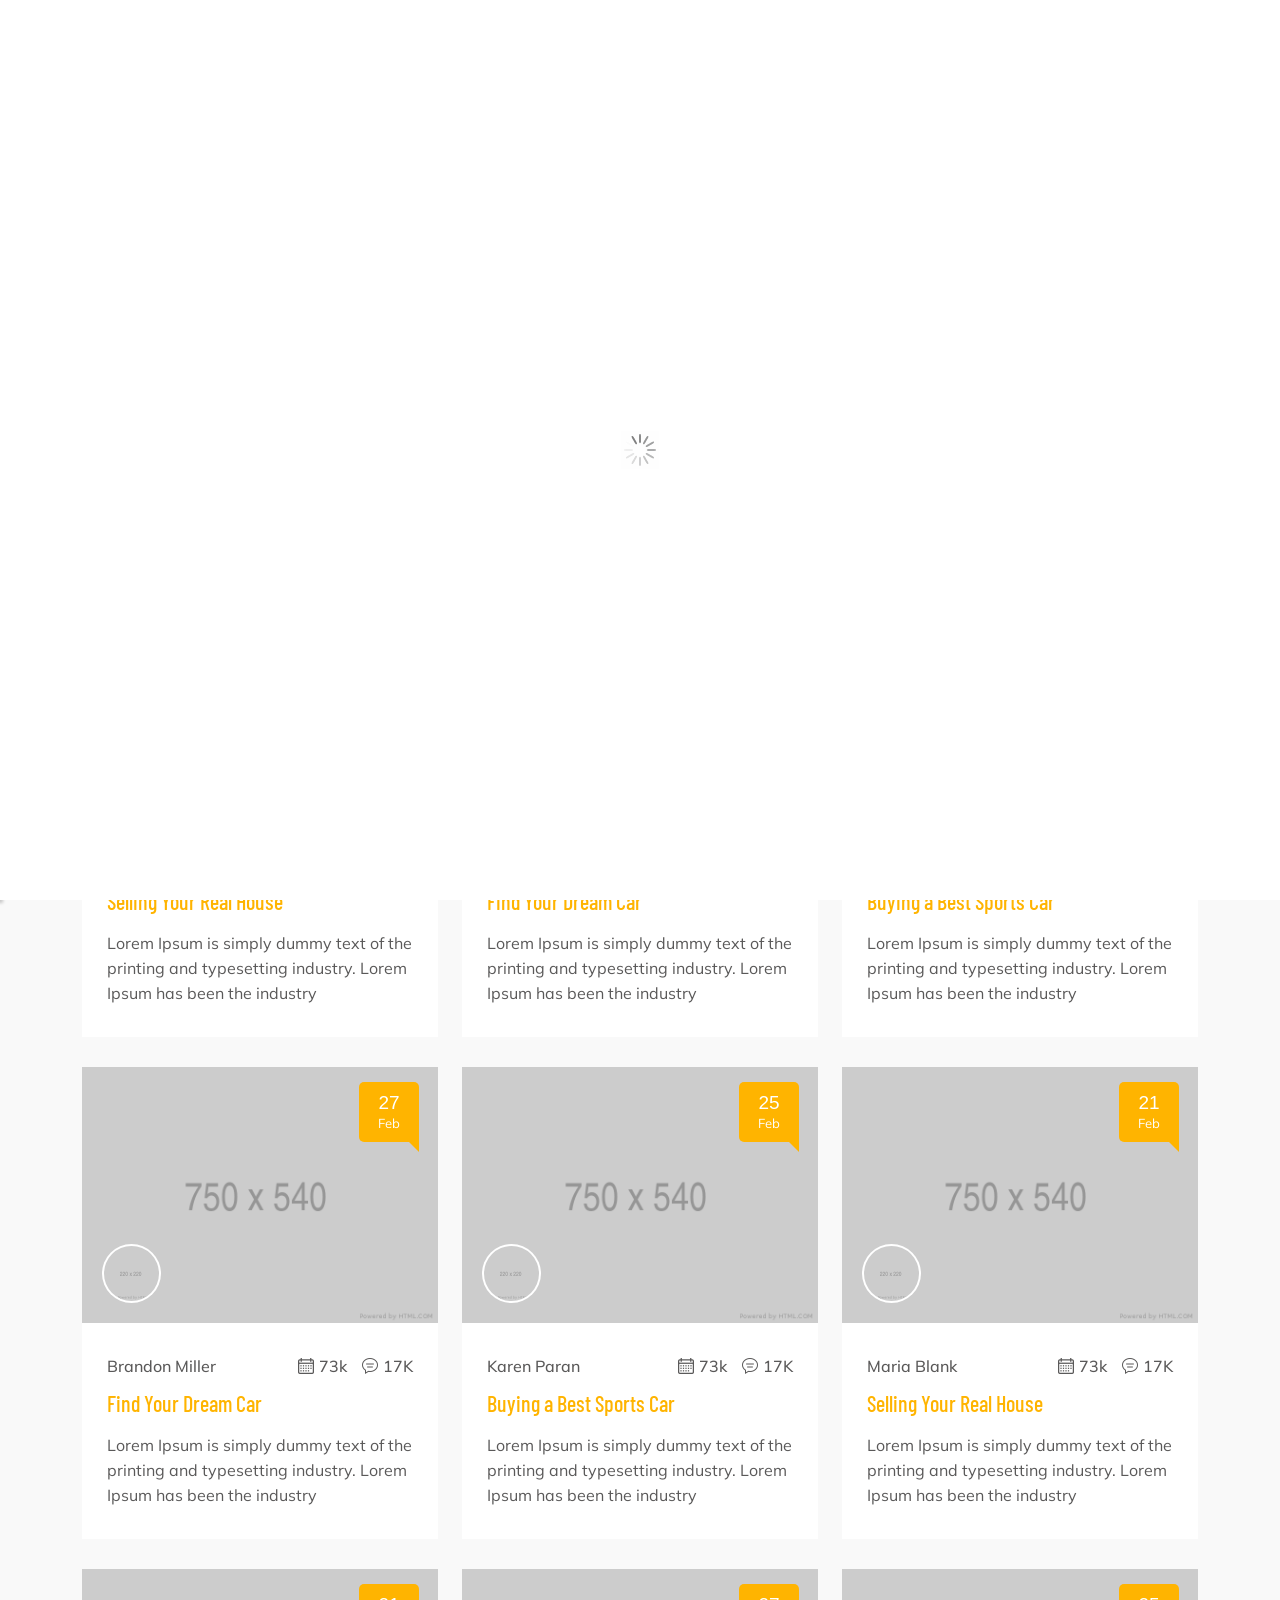
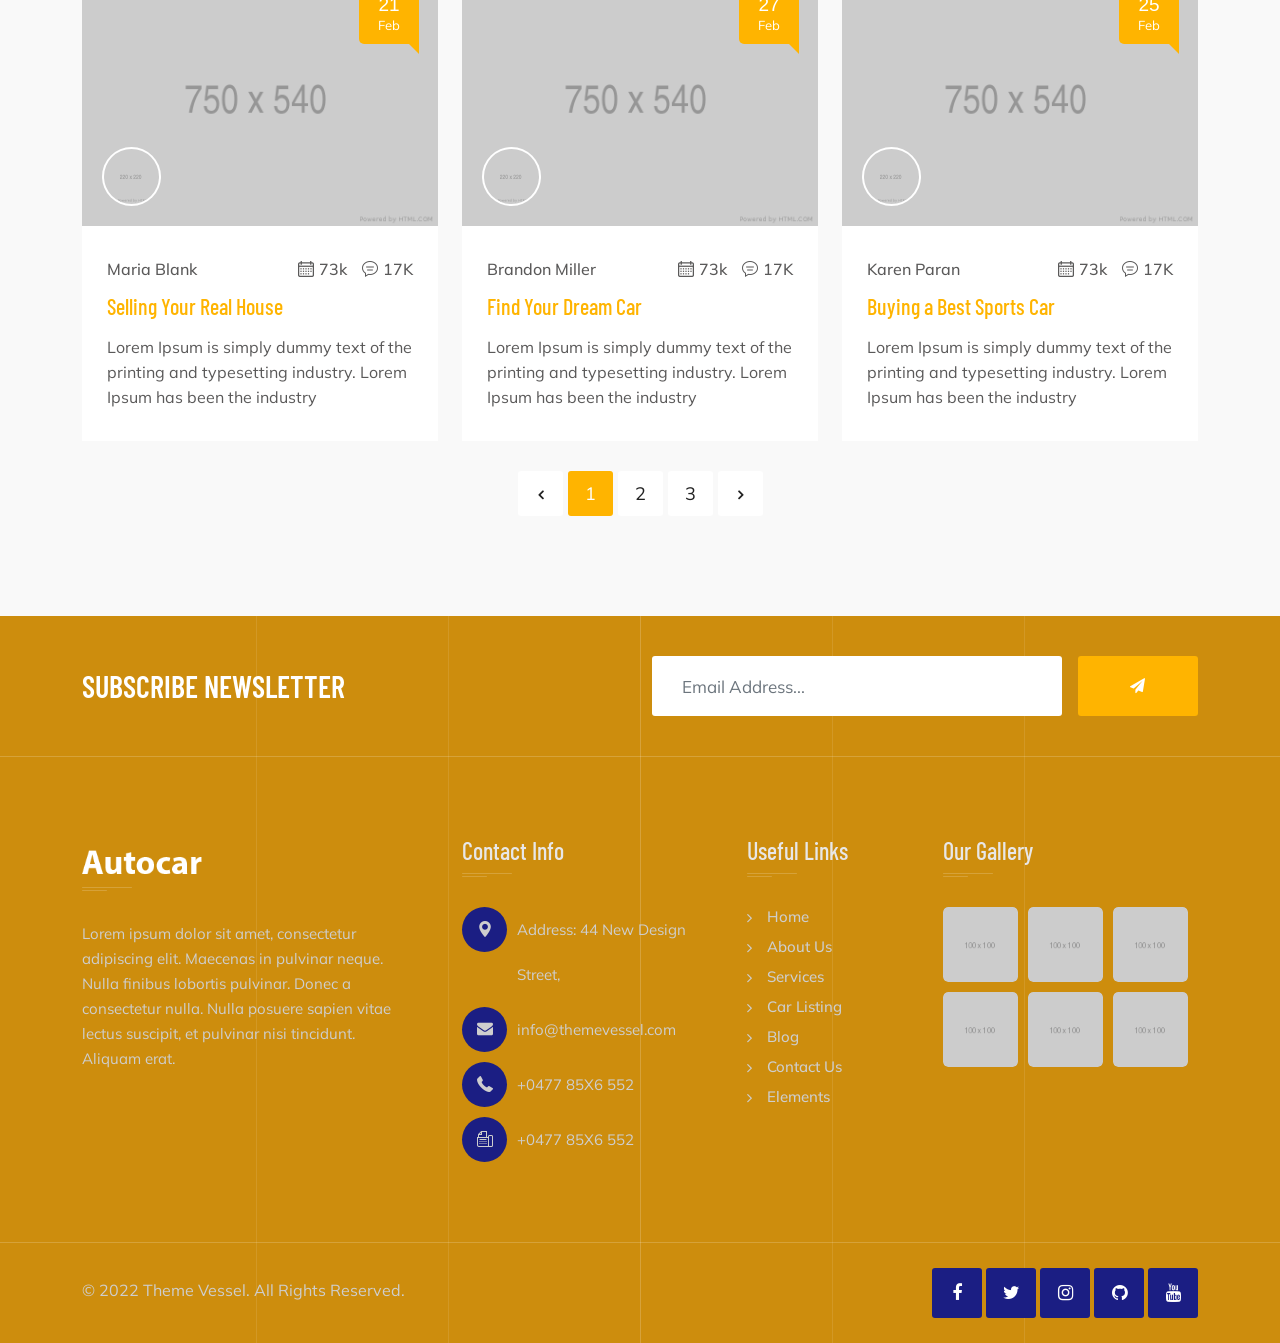
<file: Prọect/HTML/blog-post.html>
<!DOCTYPE html>
<html lang="zxx">
<head>
    <title>Autocar - Automobile HTML5 Template</title>
    <meta name="viewport" content="width=device-width, initial-scale=1.0">
    <meta charset="utf-8">

    <!-- External CSS libraries -->
    <link rel="stylesheet" type="text/css" href="css/bootstrap.min.css">
    <link rel="stylesheet" type="text/css" href="css/animate.min.css">
    <link rel="stylesheet" type="text/css" href="css/bootstrap-submenu.css">

    <link rel="stylesheet" type="text/css" href="css/bootstrap-select.min.css">
    <link rel="stylesheet" type="text/css" href="css/magnific-popup.css">
    <link rel="stylesheet" type="text/css" href="fonts/font-awesome/css/font-awesome.min.css">
    <link rel="stylesheet" type="text/css" href="fonts/flaticon/font/flaticon.css">
    <link rel="stylesheet" type="text/css" href="fonts/linearicons/style.css">
    <link rel="stylesheet" type="text/css"  href="css/jquery.mCustomScrollbar.css">
    <link rel="stylesheet" type="text/css"  href="css/dropzone.css">
    <link rel="stylesheet" type="text/css"  href="css/slick.css">
    <link rel="stylesheet" type="text/css"  href="css/lightbox.min.css">
    <link rel="stylesheet" type="text/css"  href="css/jnoty.css">

    <!-- Custom stylesheet -->
    <link rel="stylesheet" type="text/css" href="css/sidebar.css">
    <link rel="stylesheet" type="text/css" href="css/style.css">
    <link rel="stylesheet" type="text/css" id="style_sheet" href="css/skins/yellow.css">

    <!-- Favicon icon -->
    <link rel="shortcut icon" href="img/favicon.ico" type="image/x-icon" >

    <!-- Google fonts -->
    <link href="https://fonts.googleapis.com/css2?family=Mulish:wght@400;500;600;700&display=swap" rel="stylesheet">
    <link href="https://fonts.googleapis.com/css2?family=Playfair+Display:wght@400;500;600;700;800;900&display=swap" rel="stylesheet">
    <link href="https://fonts.googleapis.com/css2?family=Barlow+Condensed:wght@100;300;400;500;600;700;800;900&display=swap" rel="stylesheet">

    <!-- IE10 viewport hack for Surface/desktop Windows 8 bug -->
    <link rel="stylesheet" type="text/css" href="css/ie10-viewport-bug-workaround.css">

    <!-- Just for debugging purposes. Don't actually copy these 2 lines! -->
    <!--[if lt IE 9]><script  src="js/ie8-responsive-file-warning.js"></script><![endif]-->
    <script  src="js/ie-emulation-modes-warning.js"></script>

    <!-- HTML5 shim and Respond.js for IE8 support of HTML5 elements and media queries -->
    <!--[if lt IE 9]>
    <script  src="js/html5shiv.min.js"></script>
    <script  src="js/respond.min.js"></script>
    <![endif]-->
</head>
<body>
<div class="page_loader"></div>

<!-- Top header start -->
<header class="top-header bg-active" id="top-header-2">
    <div class="container">
        <div class="row">
            <div class="col-lg-6 col-md-8 col-sm-7">
                <div class="list-inline">
                    <a href="tel:1-8X0-666-8X88"><i class="fa fa-phone"></i>Need Support? 1-8X0-666-8X88</a>
                    <a href="tel:info@themevessel.com"><i class="fa fa-envelope"></i>info@themevessel.com</a>
                </div>
            </div>
            <div class="col-lg-6 col-md-4 col-sm-5">
                <ul class="top-social-media pull-right">
                    <li>
                        <a href="login.html" class="sign-in"><i class="fa fa-sign-in"></i> Login</a>
                    </li>
                    <li>
                        <a href="signup.html" class="sign-in"><i class="fa fa-user"></i> Register</a>
                    </li>
                </ul>
            </div>
        </div>
    </div>
</header>
<!-- Top header end -->

<!-- Main header start -->
<header class="main-header sticky-header sh-2">
    <div class="container">
        <nav class="navbar navbar-expand-lg navbar-light">
            <a class="navbar-brand company-logo-2" href="index.html">
                <img src="img/logos/black-logo.png" alt="logo">
            </a>
            <button class="navbar-toggler" type="button" id="drawer">
                <span class="fa fa-bars"></span>
            </button>
            <div class="navbar-collapse collapse w-100 justify-content-end" id="navbar">
                <ul class="navbar-nav ml-auto">
                    <li class="nav-item dropdown">
                        <a class="nav-link dropdown-toggle" href="#" id="navbarDropdownMenuLink" data-toggle="dropdown" aria-haspopup="true" aria-expanded="false">
                            Home
                        </a>
                        <ul class="dropdown-menu" aria-labelledby="navbarDropdownMenuLink">
                            <li><a class="dropdown-item" href="index.html">Home 1</a></li>
                            <li><a class="dropdown-item" href="index-2.html">Home 2</a></li>
                            <li><a class="dropdown-item" href="index-3.html">Home 3</a></li>
                            <li><a class="dropdown-item" href="index-4.html">Home 4</a></li>
                            <li><a class="dropdown-item" href="index-5.html">Home 5</a></li>
                            <li><a class="dropdown-item" href="index-6.html">Home 6</a></li>
                        </ul>
                    </li>
                    <li class="nav-item dropdown">
                        <a class="nav-link dropdown-toggle" href="#" id="navbarDropdownMenuLink2" data-toggle="dropdown" aria-haspopup="true" aria-expanded="false">
                            Car Listing
                        </a>
                        <ul class="dropdown-menu" aria-labelledby="navbarDropdownMenuLink">
                            <li class="dropdown-submenu"><a class="dropdown-item dropdown-toggle" href="#">List Layout</a>
                                <ul class="dropdown-menu">
                                    <li><a class="dropdown-item" href="car-list-rightside.html">List Right Sidebar</a></li>
                                    <li><a class="dropdown-item" href="car-list-leftsidebar.html">List Left Sidebar</a></li>
                                    <li><a class="dropdown-item" href="car-list-fullWidth.html">List FullWidth</a></li>
                                </ul>
                            </li>
                            <li class="dropdown-submenu"><a class="dropdown-item dropdown-toggle" href="#">Grid Layout</a>
                                <ul class="dropdown-menu">
                                    <li><a class="dropdown-item" href="car-grid-rightside.html">Grid Right Sidebar</a></li>
                                    <li><a class="dropdown-item" href="car-grid-leftside.html">Grid Left Sidebar</a></li>
                                    <li><a class="dropdown-item" href="car-grid-fullWidth.html">Grid FullWidth</a></li>
                                </ul>
                            </li>
                            <li class="dropdown-submenu"><a class="dropdown-item dropdown-toggle" href="#">Car Details</a>
                                <ul class="dropdown-menu">
                                    <li><a class="dropdown-item" href="car-details.html">Car Details 1</a></li>
                                    <li><a class="dropdown-item" href="car-details-2.html">Car Details 2</a></li>
                                    <li><a class="dropdown-item" href="car-details-3.html">Car Details 3</a></li>
                                </ul>
                            </li>
                        </ul>
                    </li>
                    <li class="nav-item dropdown megamenu-li">
                        <a class="nav-link dropdown-toggle" href="" id="dropdown01" data-toggle="dropdown" aria-haspopup="true" aria-expanded="false">Pages</a>
                        <div class="dropdown-menu megamenu" aria-labelledby="dropdown01">
                            <div class="megamenu-area">
                                <div class="row">
                                    <div class="col-sm-6 col-md-4 col-lg-4">
                                        <div class="megamenu-section">
                                            <h6 class="megamenu-title">Pages</h6>
                                            <a class="dropdown-item" href="about.html">About Us</a>
                                            <a class="dropdown-item" href="team.html">Team</a>
                                            <a class="dropdown-item" href="team-detail.html">Team Details</a>
                                            <a class="dropdown-item" href="services.html">Services</a>
                                            <a class="dropdown-item" href="services-2.html">Services 2</a>
                                            <a class="dropdown-item" href="car-comparison.html">Car Compare</a>
                                        </div>
                                    </div>
                                    <div class="col-sm-6 col-md-4 col-lg-4">
                                        <div class="megamenu-section">
                                            <h6 class="megamenu-title">Pages</h6>
                                            <a class="dropdown-item" href="pricing-tables.html">Pricing Tables</a>
                                            <a class="dropdown-item" href="gallery.html">Gallery</a>
                                            <a class="dropdown-item" href="typography.html">Typography</a>
                                            <a class="dropdown-item" href="elements.html">Elements</a>
                                            <a class="dropdown-item" href="faq.html">Faq</a>
                                            <a class="dropdown-item" href="search-brand.html">Car Brands</a>
                                        </div>
                                    </div>
                                    <div class="col-sm-6 col-md-4 col-lg-4">
                                        <div class="megamenu-section">
                                            <h6 class="megamenu-title">Pages</h6>
                                            <a class="dropdown-item" href="icon.html">Icons</a>
                                            <a class="dropdown-item" href="coming-soon.html">Coming Soon</a>
                                            <a class="dropdown-item" href="404.html">Error Page</a>
                                            <a class="dropdown-item" href="login.html">login</a>
                                            <a class="dropdown-item" href="signup.html">Register</a>
                                        </div>
                                    </div>
                                </div>
                            </div>
                        </div>
                    </li>
                    <li class="nav-item dropdown">
                        <a class="nav-link dropdown-toggle" href="#" id="navbarDropdownMenuLink6" data-toggle="dropdown" aria-haspopup="true" aria-expanded="false">
                            Blog
                        </a>
                        <ul class="dropdown-menu" aria-labelledby="navbarDropdownMenuLink">
                            <li><a class="dropdown-item" href="blog-post.html">Blog Post</a></li>
                            <li><a class="dropdown-item" href="blog-sidebar.html">Blog Sidebar</a></li>
                            <li><a class="dropdown-item" href="blog-details.html">Blog Details</a></li>
                        </ul>
                    </li>
                    <li class="nav-item dropdown">
                        <a class="nav-link dropdown-toggle" href="#" id="navbarDropdownMenuLink7" data-toggle="dropdown" aria-haspopup="true" aria-expanded="false">
                            Shop
                        </a>
                        <ul class="dropdown-menu" aria-labelledby="navbarDropdownMenuLink">
                            <li><a class="dropdown-item" href="shop-list.html">Shop List</a></li>
                            <li><a class="dropdown-item" href="shop-cart.html">Shop Cart</a></li>
                            <li><a class="dropdown-item" href="shop-checkout.html">Shop Checkout</a></li>
                            <li><a class="dropdown-item" href="shop-details.html">Shop Details</a></li>
                        </ul>
                    </li>
                    <li class="nav-item dropdown">
                        <a class="nav-link" href="contact.html">Contact</a>
                    </li>
                    <li class="nav-item dropdown">
                        <a href="#full-page-search" class="nav-link h-icon">
                            <i class="fa fa-search"></i>
                        </a>
                    </li>
                </ul>
            </div>
        </nav>
    </div>
</header>
<!-- Main header end -->

<!-- Sidenav start -->
<nav id="sidebar" class="nav-sidebar">
    <!-- Close btn-->
    <div id="dismiss">
        <i class="fa fa-close"></i>
    </div>
    <div class="sidebar-inner">
        <div class="sidebar-logo">
            <a href="index.html">
                <img src="img/logos/black-logo.png" alt="sidebarlogo">
            </a>
        </div>
        <div class="sidebar-navigation">
            <h3 class="heading">Pages</h3>
            <ul class="menu-list">
                <li><a href="#" class="pt0">Index <em class="fa fa-chevron-down"></em></a>
                    <ul>
                        <li><a href="index.html">Index 01</a></li>
                        <li><a href="index-2.html">Index 02</a></li>
                        <li><a href="index-3.html">Index 03</a></li>
                        <li><a href="index-4.html">Index 04</a></li>
                        <li><a href="index-5.html">Index 05</a></li>
                        <li><a href="index-6.html">Index 06</a></li>
                    </ul>
                </li>
                <li>
                    <a href="#">Car Listing <em class="fa fa-chevron-down"></em></a>
                    <ul>
                        <li>
                            <a href="#">List Layout <em class="fa fa-chevron-down"></em></a>
                            <ul>
                                <li><a href="car-list-rightside.html">List Right Sidebar</a></li>
                                <li><a href="car-list-leftsidebar.html">List Left Sidebar</a></li>
                                <li><a href="car-list-fullWidth.html">List FullWidth</a></li>
                            </ul>
                        </li>
                        <li>
                            <a href="#">Grid Layout <em class="fa fa-chevron-down"></em></a>
                            <ul>
                                <li><a href="car-grid-rightside.html">Grid Right Sidebar</a></li>
                                <li><a href="car-grid-leftside.html">Grid Left Sidebar</a></li>
                                <li><a href="car-grid-fullWidth.html">Grid FullWidth</a></li>
                            </ul>
                        </li>
                        <li>
                            <a href="#">Car Details <em class="fa fa-chevron-down"></em></a>
                            <ul>
                                <li><a href="car-details.html">Car Details 1</a></li>
                                <li><a href="car-details-2.html">Car Details 2</a></li>
                                <li><a href="car-details-3.html">Car Details 3</a></li>
                            </ul>
                        </li>
                    </ul>
                </li>
                <li>
                    <a href="#">Pages <em class="fa fa-chevron-down"></em></a>
                    <ul>
                        <li><a href="about.html">About Us</a></li>
                        <li>
                            <a href="#">Agent <em class="fa fa-chevron-down"></em></a>
                            <ul>
                                <li><a href="agent.html">Agent</a></li>
                                <li><a href="agent-detail.html">Agent Details</a></li>
                            </ul>
                        </li>
                        <li>
                            <a href="#">Services <em class="fa fa-chevron-down"></em></a>
                            <ul>
                                <li><a href="services.html">Services 1</a></li>
                                <li><a href="services-2.html">Services 2</a></li>
                            </ul>
                        </li>
                        <li><a href="car-comparison.html">Car Compare</a></li>
                        <li><a href="pricing-tables.html">Pricing Tables</a></li>
                        <li><a href="gallery.html">Gallery</a></li>
                        <li><a href="typography.html">Typography</a></li>
                        <li><a href="elements.html">Elements</a></li>
                        <li><a href="faq.html">Faq</a></li>
                        <li><a href="search-brand.html">Car Brands</a></li>
                        <li><a href="icon.html">Icons</a></li>
                        <li><a href="coming-soon.html">Coming Soon</a></li>
                        <li><a href="404.html">Error Page</a></li>
                        <li><a href="login.html">login</a></li>
                        <li><a href="signup.html">Register</a></li>
                    </ul>
                </li>
                <li><a href="#" class="active">Blog <em class="fa fa-chevron-down"></em></a>
                    <ul>
                        <li><a href="blog-post.html">Blog Post</a></li>
                        <li><a href="blog-sidebar.html">Blog Sidebar</a></li>
                        <li><a href="blog-details.html">Blog Details</a></li>
                    </ul>
                </li>
                <li><a href="#">Shop <em class="fa fa-chevron-down"></em></a>
                    <ul>
                        <li><a href="shop-list.html">Shop List</a></li>
                        <li><a href="shop-cart.html">Shop Cart</a></li>
                        <li><a href="shop-checkout.html">Shop Checkout</a></li>
                        <li><a href="shop-details.html">Shop Details</a></li>
                    </ul>
                </li>
                <li>
                    <a href="contact.html">Contact</a>
                </li>
                <li>
                    <a href="#full-page-search" class="nav-link h-icon">
                        <i class="fa fa-search"></i>
                    </a>
                </li>
            </ul>
        </div>
        <div class="get-in-touch">
            <h3 class="heading">Get in Touch</h3>
            <div class="get-in-touch-box d-flex mb-2">
                <i class="flaticon-phone"></i>
                <a href="tel:0477-0477-8556-552">0288 2547 874</a>
            </div>
            <div class="get-in-touch-box d-flex mb-2">
                <i class="flaticon-mail"></i>
                <div class="media-body">
                    <a href="#">info@themevessel.com</a>
                </div>
            </div>
            <div class="get-in-touch-box d-flex">
                <i class="flaticon-earth"></i>
                <div class="media-body">
                    <a href="#">info@themevessel.com</a>
                </div>
            </div>
        </div>
        <div class="get-social">
            <h3 class="heading">Get Social</h3>
            <a href="#" class="facebook-bg">
                <i class="fa fa-facebook"></i>
            </a>
            <a href="#" class="twitter-bg">
                <i class="fa fa-twitter"></i>
            </a>
            <a href="#" class="google-bg">
                <i class="fa fa-google"></i>
            </a>
            <a href="#" class="linkedin-bg">
                <i class="fa fa-linkedin"></i>
            </a>
        </div>
    </div>
</nav>
<!-- Sidenav end -->

<!-- Sub banner start -->
<div class="sub-banner">
    <div class="container breadcrumb-area">
        <div class="breadcrumb-areas">
            <h1>Blog Post</h1>
            <ul class="breadcrumbs">
                <li><a href="index.html">Home</a></li>
                <li class="active">Blog Post</li>
            </ul>
        </div>
    </div>
</div>
<!-- Sub Banner end -->

<!-- Blog body start -->
<div class="blog-body content-area">
    <div class="container">
        <div class="row">
            <div class="col-lg-4 col-md-6">
                <div class="blog-1">
                    <div class="blog-image">
                        <img src="img/blog/blog-1.png" alt="blog-1" class="img-fluid bp">
                        <div class="date-box">
                            <span>21</span>Feb
                        </div>
                        <div class="profile-user">
                            <img src="img/avatar/avatar-1.png" alt="user">
                        </div>
                    </div>
                    <div class="detail">
                        <div class="post-meta clearfix">
                            <ul>
                                <li>
                                    <strong><a href="#">Maria Blank</a></strong>
                                </li>
                                <li class="float-right"><a href="#"><i class="flaticon-comment"></i></a>17K</li>
                                <li class="float-right"><a href="#"><i class="flaticon-calendar"></i></a>73k</li>
                            </ul>
                        </div>
                        <h4>
                            <a href="blog-details.html">Selling Your Real House</a>
                        </h4>
                        <p>Lorem Ipsum is simply dummy text of the printing and typesetting industry. Lorem Ipsum has been the industry</p>
                    </div>
                </div>
            </div>
            <div class="col-lg-4 col-md-6">
                <div class="blog-1">
                    <div class="blog-image">
                        <img src="img/blog/blog-2.png" alt="blog-1" class="img-fluid w-100">
                        <div class="date-box">
                            <span>27</span>Feb
                        </div>
                        <div class="profile-user">
                            <img src="img/avatar/avatar-2.png" alt="user">
                        </div>
                    </div>
                    <div class="detail">
                        <div class="post-meta clearfix">
                            <ul>
                                <li>
                                    <strong><a href="#">Brandon Miller</a></strong>
                                </li>
                                <li class="float-right"><a href="#"><i class="flaticon-comment"></i></a>17K</li>
                                <li class="float-right"><a href="#"><i class="flaticon-calendar"></i></a>73k</li>
                            </ul>
                        </div>
                        <h4>
                            <a href="blog-details.html">Find Your Dream Car</a>
                        </h4>
                        <p>Lorem Ipsum is simply dummy text of the printing and typesetting industry. Lorem Ipsum has been the industry</p>
                    </div>
                </div>
            </div>
            <div class="col-lg-4 col-md-6">
                <div class="blog-1">
                    <div class="blog-image">
                        <img src="img/blog/blog-3.png" alt="blog-1" class="img-fluid w-100">
                        <div class="date-box">
                            <span>25</span>Feb
                        </div>
                        <div class="profile-user">
                            <img src="img/avatar/avatar-3.png" alt="user">
                        </div>
                    </div>
                    <div class="detail">
                        <div class="post-meta clearfix">
                            <ul>
                                <li>
                                    <strong><a href="#">Karen Paran</a></strong>
                                </li>
                                <li class="float-right"><a href="#"><i class="flaticon-comment"></i></a>17K</li>
                                <li class="float-right"><a href="#"><i class="flaticon-calendar"></i></a>73k</li>
                            </ul>
                        </div>
                        <h4>
                            <a href="blog-details.html">Buying a Best Sports Car</a>
                        </h4>
                        <p>Lorem Ipsum is simply dummy text of the printing and typesetting industry. Lorem Ipsum has been the industry</p>
                    </div>
                </div>
            </div>
            <div class="col-lg-4 col-md-6">
                <div class="blog-1">
                    <div class="blog-image">
                        <img src="img/blog/blog-2.png" alt="blog-1" class="img-fluid w-100">
                        <div class="date-box">
                            <span>27</span>Feb
                        </div>
                        <div class="profile-user">
                            <img src="img/avatar/avatar-2.png" alt="user">
                        </div>
                    </div>
                    <div class="detail">
                        <div class="post-meta clearfix">
                            <ul>
                                <li>
                                    <strong><a href="#">Brandon Miller</a></strong>
                                </li>
                                <li class="float-right"><a href="#"><i class="flaticon-comment"></i></a>17K</li>
                                <li class="float-right"><a href="#"><i class="flaticon-calendar"></i></a>73k</li>
                            </ul>
                        </div>
                        <h4>
                            <a href="blog-details.html">Find Your Dream Car</a>
                        </h4>
                        <p>Lorem Ipsum is simply dummy text of the printing and typesetting industry. Lorem Ipsum has been the industry</p>
                    </div>
                </div>
            </div>
            <div class="col-lg-4 col-md-6">
                <div class="blog-1">
                    <div class="blog-image">
                        <img src="img/blog/blog-3.png" alt="blog-1" class="img-fluid w-100">
                        <div class="date-box">
                            <span>25</span>Feb
                        </div>
                        <div class="profile-user">
                            <img src="img/avatar/avatar-3.png" alt="user">
                        </div>
                    </div>
                    <div class="detail">
                        <div class="post-meta clearfix">
                            <ul>
                                <li>
                                    <strong><a href="#">Karen Paran</a></strong>
                                </li>
                                <li class="float-right"><a href="#"><i class="flaticon-comment"></i></a>17K</li>
                                <li class="float-right"><a href="#"><i class="flaticon-calendar"></i></a>73k</li>
                            </ul>
                        </div>
                        <h4>
                            <a href="blog-details.html">Buying a Best Sports Car</a>
                        </h4>
                        <p>Lorem Ipsum is simply dummy text of the printing and typesetting industry. Lorem Ipsum has been the industry</p>
                    </div>
                </div>
            </div>
            <div class="col-lg-4 col-md-6">
                <div class="blog-1">
                    <div class="blog-image">
                        <img src="img/blog/blog-1.png" alt="blog-1" class="img-fluid bp">
                        <div class="date-box">
                            <span>21</span>Feb
                        </div>
                        <div class="profile-user">
                            <img src="img/avatar/avatar-1.png" alt="user">
                        </div>
                    </div>
                    <div class="detail">
                        <div class="post-meta clearfix">
                            <ul>
                                <li>
                                    <strong><a href="#">Maria Blank</a></strong>
                                </li>
                                <li class="float-right"><a href="#"><i class="flaticon-comment"></i></a>17K</li>
                                <li class="float-right"><a href="#"><i class="flaticon-calendar"></i></a>73k</li>
                            </ul>
                        </div>
                        <h4>
                            <a href="blog-details.html">Selling Your Real House</a>
                        </h4>
                        <p>Lorem Ipsum is simply dummy text of the printing and typesetting industry. Lorem Ipsum has been the industry</p>
                    </div>
                </div>
            </div>
            <div class="col-lg-4 col-md-6">
                <div class="blog-1">
                    <div class="blog-image">
                        <img src="img/blog/blog-1.png" alt="blog-1" class="img-fluid bp">
                        <div class="date-box">
                            <span>21</span>Feb
                        </div>
                        <div class="profile-user">
                            <img src="img/avatar/avatar-1.png" alt="user">
                        </div>
                    </div>
                    <div class="detail">
                        <div class="post-meta clearfix">
                            <ul>
                                <li>
                                    <strong><a href="#">Maria Blank</a></strong>
                                </li>
                                <li class="float-right"><a href="#"><i class="flaticon-comment"></i></a>17K</li>
                                <li class="float-right"><a href="#"><i class="flaticon-calendar"></i></a>73k</li>
                            </ul>
                        </div>
                        <h4>
                            <a href="blog-details.html">Selling Your Real House</a>
                        </h4>
                        <p>Lorem Ipsum is simply dummy text of the printing and typesetting industry. Lorem Ipsum has been the industry</p>
                    </div>
                </div>
            </div>
            <div class="col-lg-4 col-md-6">
                <div class="blog-1">
                    <div class="blog-image">
                        <img src="img/blog/blog-2.png" alt="blog-1" class="img-fluid w-100">
                        <div class="date-box">
                            <span>27</span>Feb
                        </div>
                        <div class="profile-user">
                            <img src="img/avatar/avatar-2.png" alt="user">
                        </div>
                    </div>
                    <div class="detail">
                        <div class="post-meta clearfix">
                            <ul>
                                <li>
                                    <strong><a href="#">Brandon Miller</a></strong>
                                </li>
                                <li class="float-right"><a href="#"><i class="flaticon-comment"></i></a>17K</li>
                                <li class="float-right"><a href="#"><i class="flaticon-calendar"></i></a>73k</li>
                            </ul>
                        </div>
                        <h4>
                            <a href="blog-details.html">Find Your Dream Car</a>
                        </h4>
                        <p>Lorem Ipsum is simply dummy text of the printing and typesetting industry. Lorem Ipsum has been the industry</p>
                    </div>
                </div>
            </div>
            <div class="col-lg-4 col-md-6">
                <div class="blog-1">
                    <div class="blog-image">
                        <img src="img/blog/blog-3.png" alt="blog-1" class="img-fluid w-100">
                        <div class="date-box">
                            <span>25</span>Feb
                        </div>
                        <div class="profile-user">
                            <img src="img/avatar/avatar-3.png" alt="user">
                        </div>
                    </div>
                    <div class="detail">
                        <div class="post-meta clearfix">
                            <ul>
                                <li>
                                    <strong><a href="#">Karen Paran</a></strong>
                                </li>
                                <li class="float-right"><a href="#"><i class="flaticon-comment"></i></a>17K</li>
                                <li class="float-right"><a href="#"><i class="flaticon-calendar"></i></a>73k</li>
                            </ul>
                        </div>
                        <h4>
                            <a href="blog-details.html">Buying a Best Sports Car</a>
                        </h4>
                        <p>Lorem Ipsum is simply dummy text of the printing and typesetting industry. Lorem Ipsum has been the industry</p>
                    </div>
                </div>
            </div>
        </div>
        <!-- Page navigation start -->
        <div class="pagination-box hidden-mb-45 text-center">
            <nav aria-label="Page navigation example">
                <ul class="pagination">
                    <li class="page-item">
                        <a class="page-link" href="#"><i class="fa fa-angle-left"></i></a>
                    </li>
                    <li class="page-item"><a class="page-link active" href="#">1</a></li>
                    <li class="page-item"><a class="page-link" href="#">2</a></li>
                    <li class="page-item"><a class="page-link" href="#">3</a></li>
                    <li class="page-item">
                        <a class="page-link" href="#"><i class="fa fa-angle-right"></i></a>
                    </li>
                </ul>
            </nav>
        </div>
    </div>
</div>
<!-- Blog body end -->

<!-- Footer start -->
<footer class="footer">
    <div class="lines">
        <div class="line"></div>
        <div class="line"></div>
        <div class="line"></div>
        <div class="line"></div>
        <div class="line"></div>
        <div class="line"></div>
    </div>
    <div class="subscribe-newsletter">
        <div class="container">
            <div class="row">
                <div class="col-lg-6 col-md-6">
                    <h3>Subscribe Newsletter</h3>
                </div>
                <div class="col-lg-6 col-md-6">
                    <div class="Subscribe-box">
                        <div class="newsletter-content-wrap">
                            <form class="newsletter-form d-flex" action="#">
                                <input class="form-control" type="email" id="email" placeholder="Email Address...">
                                <button class="btn btn-theme" type="submit"><i class="fa fa-paper-plane"></i></button>
                            </form>
                        </div>
                    </div>
                </div>
            </div>
        </div>
    </div>
    <div class="clearfix"></div>
    <div class="footer-inner">
        <div class="container">
            <div class="row">
                <div class="col-xl-4 col-lg-3 col-md-6 col-sm-6">
                    <div class="footer-item clearfix">
                        <img src="img/logos/logo.png" alt="logo" class="f-logo">
                        <div class="s-border"></div>
                        <div class="m-border"></div>
                        <div class="text">
                            <P class="mb-0">Lorem ipsum dolor sit amet, consectetur adipiscing elit. Maecenas in pulvinar neque. Nulla finibus lobortis pulvinar. Donec a consectetur nulla. Nulla posuere sapien vitae lectus suscipit, et pulvinar nisi tincidunt. Aliquam erat.</P>
                        </div>
                    </div>
                </div>
                <div class="col-xl-3 col-lg-3 col-md-6 col-sm-6">
                    <div class="footer-item clearfix">
                        <h4>
                            Contact Info
                        </h4>
                        <div class="s-border"></div>
                        <div class="m-border"></div>
                        <ul class="contact-info">
                            <li>
                                <i class="flaticon-pin"></i>Address: 44 New Design Street,
                            </li>
                            <li>
                                <i class="flaticon-mail"></i><a href="mailto:sales@hotelempire.com">info@themevessel.com</a>
                            </li>
                            <li>
                                <i class="flaticon-phone"></i><a href="tel:+55-417-634-7071">+0477 85X6 552</a>
                            </li>
                            <li>
                                <i class="flaticon-fax"></i>+0477 85X6 552
                            </li>
                        </ul>
                    </div>
                </div>
                <div class="col-xl-2 col-lg-2 col-md-6 col-sm-6">
                    <div class="footer-item">
                        <h4>
                            Useful Links
                        </h4>
                        <div class="s-border"></div>
                        <div class="m-border"></div>
                        <ul class="links">
                            <li>
                                <a href="#"><i class="fa fa-angle-right"></i>Home</a>
                            </li>
                            <li>
                                <a href="about.html"><i class="fa fa-angle-right"></i>About Us</a>
                            </li>
                            <li>
                                <a href="services.html"><i class="fa fa-angle-right"></i>Services</a>
                            </li>
                            <li>
                                <a href="car-list-rightside.html"><i class="fa fa-angle-right"></i>Car Listing</a>
                            </li>
                            <li>
                                <a href="blog-details.html"><i class="fa fa-angle-right"></i>Blog</a>
                            </li>
                            <li>
                                <a href="contact.html"><i class="fa fa-angle-right"></i>Contact Us</a>
                            </li>
                            <li>
                                <a href="elements.html"><i class="fa fa-angle-right"></i>Elements</a>
                            </li>
                        </ul>
                    </div>
                </div>
                <div class="col-xl-3 col-lg-4 col-md-6 col-sm-6">
                    <div class="footer-item clearfix">
                        <div class="footer-gallery clearfix">
                            <h4>Our Gallery</h4>
                            <div class="s-border"></div>
                            <div class="m-border"></div>
                            <ul>
                                <li>
                                    <img src="img/car/small-car-1.png" alt="small-img">
                                </li>
                                <li>
                                    <img src="img/car/small-car-2.png" alt="small-img">
                                </li>
                                <li>
                                    <img src="img/car/small-car-3.png" alt="small-img">
                                </li>
                                <li>
                                    <img src="img/car/small-car-4.png" alt="small-img">
                                </li>
                                <li>
                                    <img src="img/car/small-car-5.png" alt="small-img">
                                </li>
                                <li>
                                    <img src="img/car/small-car-6.png" alt="small-img">
                                </li>
                            </ul>
                        </div>
                    </div>
                </div>
            </div>
        </div>
    </div>
    <div class="sub-footer">
        <div class="container">
            <div class="row">
                <div class="col-lg-6 col-md-6">
                    <p class="copy">© 2022 <a href="#">Theme Vessel.</a> All Rights Reserved.</p>
                </div>
                <div class="col-lg-6 col-md-6">
                    <div class="social-media clearfix">
                        <div class="social-list">
                            <div class="icon facebook">
                                <div class="tooltip">Facebook</div>
                                <span><i class="fa fa-facebook"></i></span>
                            </div>
                            <div class="icon twitter">
                                <div class="tooltip">Twitter</div>
                                <span><i class="fa fa-twitter"></i></span>
                            </div>
                            <div class="icon instagram">
                                <div class="tooltip">Instagram</div>
                                <span><i class="fa fa-instagram"></i></span>
                            </div>
                            <div class="icon github">
                                <div class="tooltip">Github</div>
                                <span><i class="fa fa-github"></i></span>
                            </div>
                            <div class="icon youtube mr-0">
                                <div class="tooltip">Youtube</div>
                                <span><i class="fa fa-youtube"></i></span>
                            </div>
                        </div>
                    </div>
                </div>
            </div>
        </div>
    </div>
</footer>
<!-- Footer end -->

<!-- Full Page Search -->
<div id="full-page-search">
    <button type="button" class="close">×</button>
    <form action="index.html#" class="full-page-search-inner">
        <input type="search" value="" placeholder="type keyword(s) here" />
        <button type="submit" class="btn btn-sm button-theme">Search</button>
    </form>
</div>

<script src="js/bootstrap.bundle.min.js"></script>
<script src="js/jquery.min.js"></script>
<script src="js/popper.min.js"></script>
<script src="js/bootstrap.bundle.min.js"></script>
<script  src="js/bootstrap-submenu.js"></script>
<script  src="js/rangeslider.js"></script>
<script  src="js/jquery.mb.YTPlayer.js"></script>
<script  src="js/bootstrap-select.min.js"></script>
<script  src="js/jquery.easing.1.3.js"></script>
<script  src="js/jquery.scrollUp.js"></script>
<script  src="js/jquery.mCustomScrollbar.concat.min.js"></script>
<script  src="js/dropzone.js"></script>
<script  src="js/slick.min.js"></script>
<script  src="js/jquery.filterizr.js"></script>
<script  src="js/jquery.magnific-popup.min.js"></script>
<script  src="js/jquery.countdown.js"></script>
<script  src="js/jquery.mousewheel.min.js"></script>
<script  src="js/lightgallery-all.js"></script>
<script  src="js/jnoty.js"></script>
<script  src="js/sidebar.js"></script>
<script  src="js/app.js"></script>

<!-- IE10 viewport hack for Surface/desktop Windows 8 bug -->
<script  src="js/ie10-viewport-bug-workaround.js"></script>
<!-- Custom javascript -->
<script  src="js/ie10-viewport-bug-workaround.js"></script>
</body>
</html>
</file>
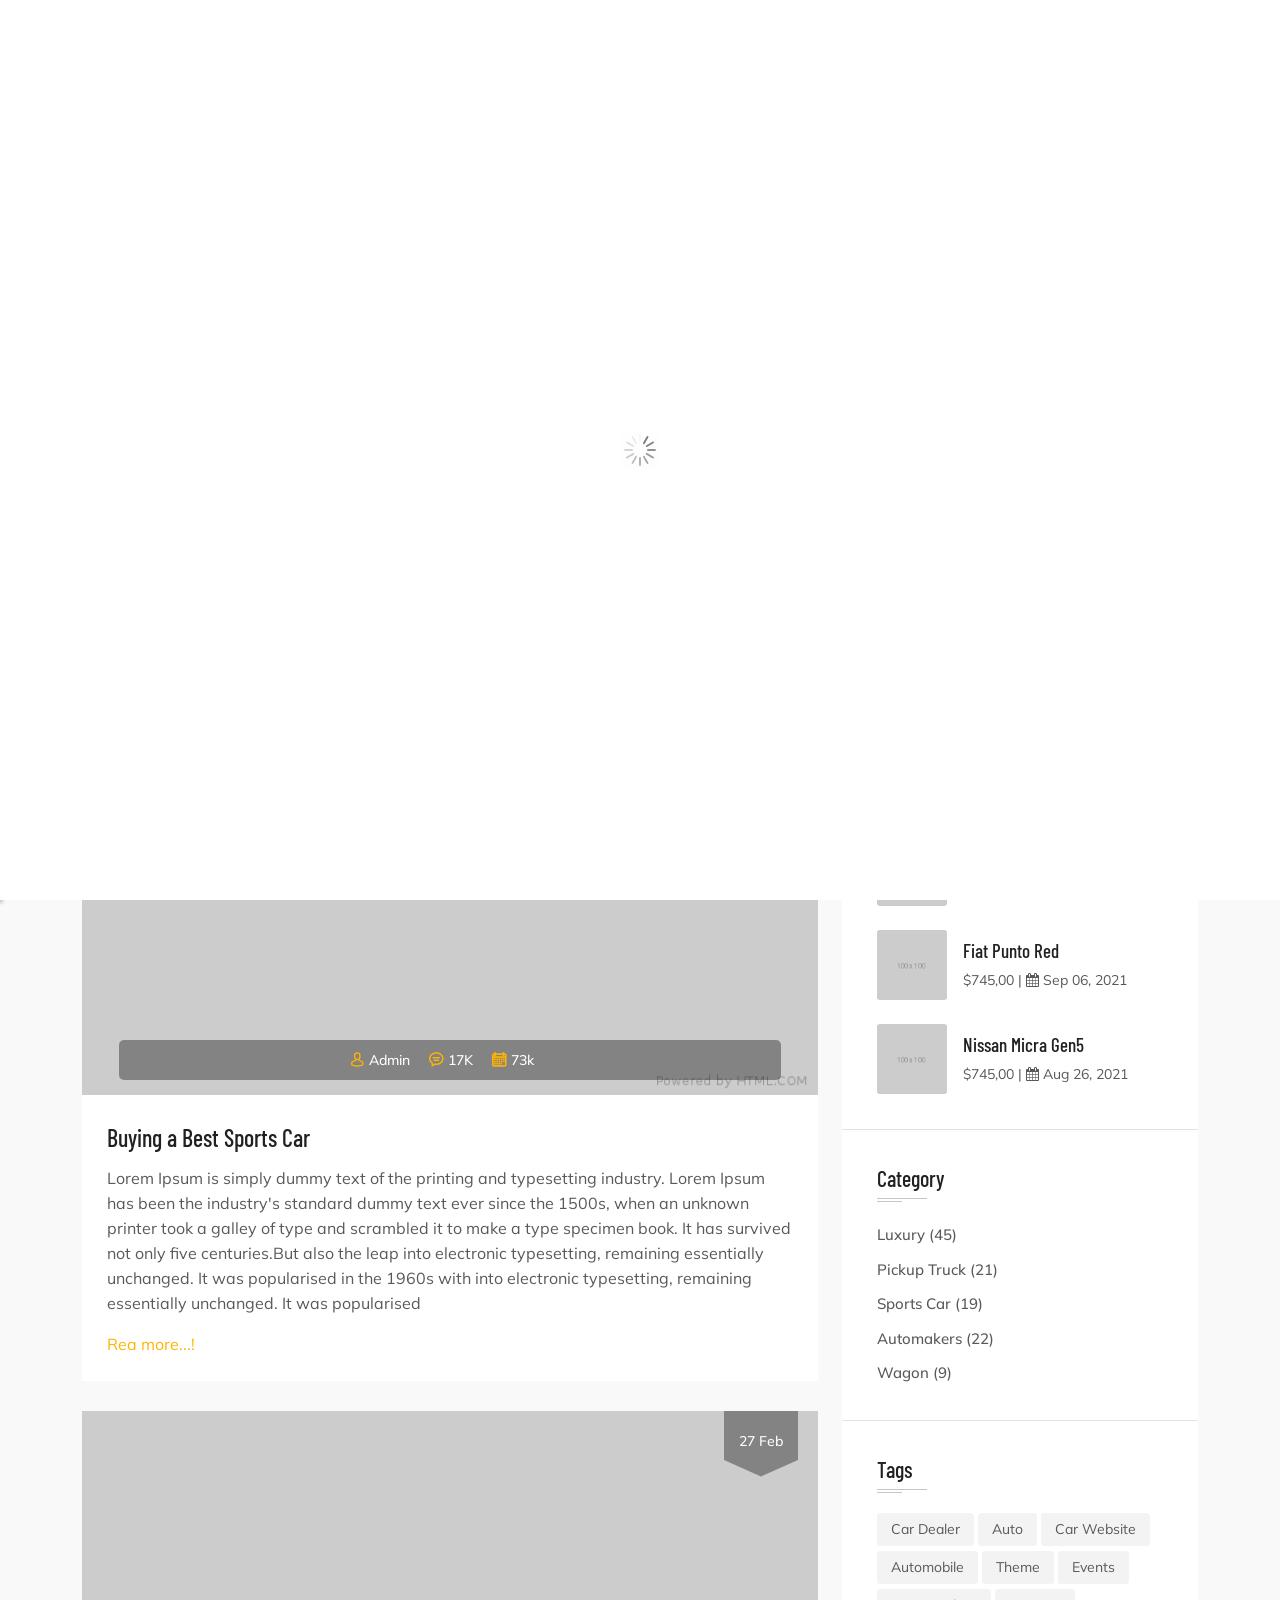
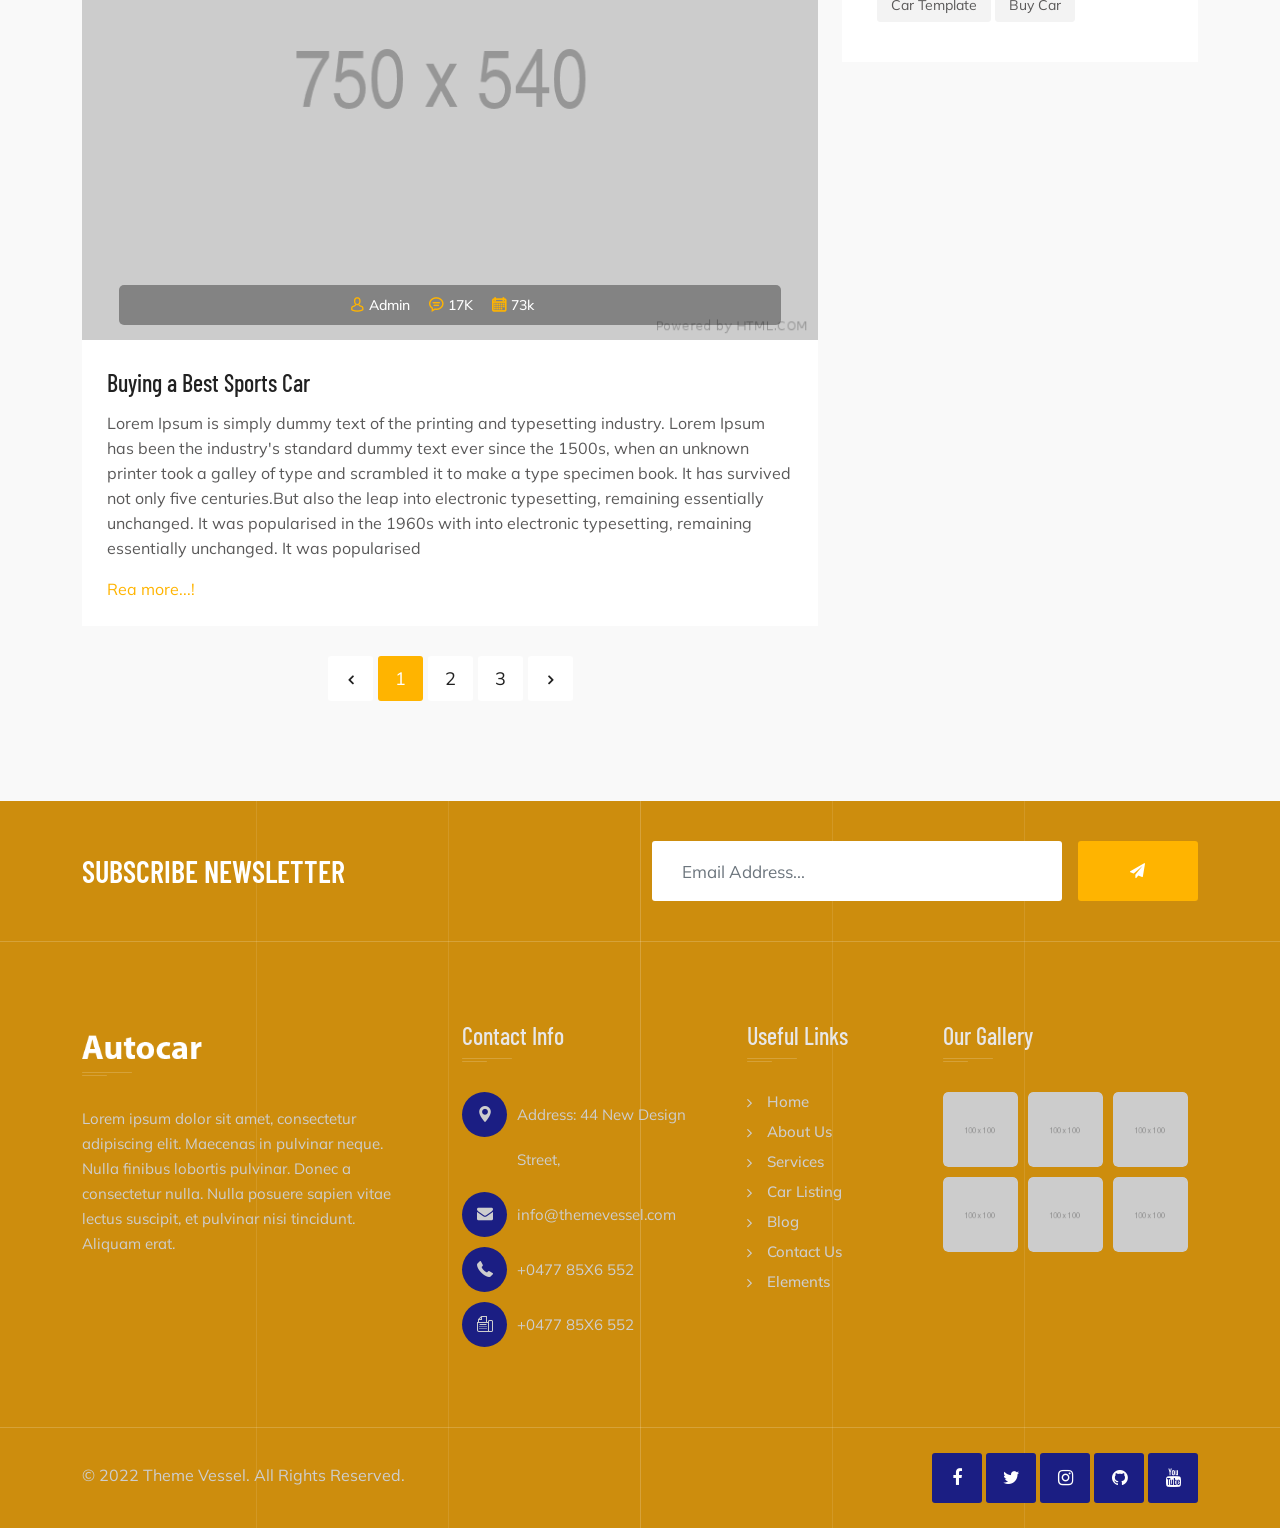
<file: Prọect/HTML/blog-sidebar.html>
<!DOCTYPE html>
<html lang="zxx">
<head>
    <title>Autocar - Automobile HTML5 Template</title>
    <meta name="viewport" content="width=device-width, initial-scale=1.0">
    <meta charset="utf-8">

    <!-- External CSS libraries -->
    <link rel="stylesheet" type="text/css" href="css/bootstrap.min.css">
    <link rel="stylesheet" type="text/css" href="css/animate.min.css">
    <link rel="stylesheet" type="text/css" href="css/bootstrap-submenu.css">

    <link rel="stylesheet" type="text/css" href="css/bootstrap-select.min.css">
    <link rel="stylesheet" type="text/css" href="css/magnific-popup.css">
    <link rel="stylesheet" type="text/css" href="fonts/font-awesome/css/font-awesome.min.css">
    <link rel="stylesheet" type="text/css" href="fonts/flaticon/font/flaticon.css">
    <link rel="stylesheet" type="text/css" href="fonts/linearicons/style.css">
    <link rel="stylesheet" type="text/css"  href="css/jquery.mCustomScrollbar.css">
    <link rel="stylesheet" type="text/css"  href="css/dropzone.css">
    <link rel="stylesheet" type="text/css"  href="css/slick.css">
    <link rel="stylesheet" type="text/css"  href="css/lightbox.min.css">
    <link rel="stylesheet" type="text/css"  href="css/jnoty.css">

    <!-- Custom stylesheet -->
    <link rel="stylesheet" type="text/css" href="css/sidebar.css">
    <link rel="stylesheet" type="text/css" href="css/style.css">
    <link rel="stylesheet" type="text/css" id="style_sheet" href="css/skins/yellow.css">

    <!-- Favicon icon -->
    <link rel="shortcut icon" href="img/favicon.ico" type="image/x-icon" >

    <!-- Google fonts -->
    <link href="https://fonts.googleapis.com/css2?family=Mulish:wght@400;500;600;700&display=swap" rel="stylesheet">
    <link href="https://fonts.googleapis.com/css2?family=Playfair+Display:wght@400;500;600;700;800;900&display=swap" rel="stylesheet">
    <link href="https://fonts.googleapis.com/css2?family=Barlow+Condensed:wght@100;300;400;500;600;700;800;900&display=swap" rel="stylesheet">

    <!-- IE10 viewport hack for Surface/desktop Windows 8 bug -->
    <link rel="stylesheet" type="text/css" href="css/ie10-viewport-bug-workaround.css">

    <!-- Just for debugging purposes. Don't actually copy these 2 lines! -->
    <!--[if lt IE 9]><script  src="js/ie8-responsive-file-warning.js"></script><![endif]-->
    <script  src="js/ie-emulation-modes-warning.js"></script>

    <!-- HTML5 shim and Respond.js for IE8 support of HTML5 elements and media queries -->
    <!--[if lt IE 9]>
    <script  src="js/html5shiv.min.js"></script>
    <script  src="js/respond.min.js"></script>
    <![endif]-->
</head>
<body>
<div class="page_loader"></div>

<!-- Top header start -->
<header class="top-header bg-active" id="top-header-2">
    <div class="container">
        <div class="row">
            <div class="col-lg-6 col-md-8 col-sm-7">
                <div class="list-inline">
                    <a href="tel:1-8X0-666-8X88"><i class="fa fa-phone"></i>Need Support? 1-8X0-666-8X88</a>
                    <a href="tel:info@themevessel.com"><i class="fa fa-envelope"></i>info@themevessel.com</a>
                </div>
            </div>
            <div class="col-lg-6 col-md-4 col-sm-5">
                <ul class="top-social-media pull-right">
                    <li>
                        <a href="login.html" class="sign-in"><i class="fa fa-sign-in"></i> Login</a>
                    </li>
                    <li>
                        <a href="signup.html" class="sign-in"><i class="fa fa-user"></i> Register</a>
                    </li>
                </ul>
            </div>
        </div>
    </div>
</header>
<!-- Top header end -->

<!-- Main header start -->
<header class="main-header sticky-header sh-2">
    <div class="container">
        <nav class="navbar navbar-expand-lg navbar-light">
            <a class="navbar-brand company-logo-2" href="index.html">
                <img src="img/logos/black-logo.png" alt="logo">
            </a>
            <button class="navbar-toggler" type="button" id="drawer">
                <span class="fa fa-bars"></span>
            </button>
            <div class="navbar-collapse collapse w-100 justify-content-end" id="navbar">
                <ul class="navbar-nav ml-auto">
                    <li class="nav-item dropdown">
                        <a class="nav-link dropdown-toggle" href="#" id="navbarDropdownMenuLink" data-toggle="dropdown" aria-haspopup="true" aria-expanded="false">
                            Home
                        </a>
                        <ul class="dropdown-menu" aria-labelledby="navbarDropdownMenuLink">
                            <li><a class="dropdown-item" href="index.html">Home 1</a></li>
                            <li><a class="dropdown-item" href="index-2.html">Home 2</a></li>
                            <li><a class="dropdown-item" href="index-3.html">Home 3</a></li>
                            <li><a class="dropdown-item" href="index-4.html">Home 4</a></li>
                            <li><a class="dropdown-item" href="index-5.html">Home 5</a></li>
                            <li><a class="dropdown-item" href="index-6.html">Home 6</a></li>
                        </ul>
                    </li>
                    <li class="nav-item dropdown">
                        <a class="nav-link dropdown-toggle" href="#" id="navbarDropdownMenuLink2" data-toggle="dropdown" aria-haspopup="true" aria-expanded="false">
                            Car Listing
                        </a>
                        <ul class="dropdown-menu" aria-labelledby="navbarDropdownMenuLink">
                            <li class="dropdown-submenu"><a class="dropdown-item dropdown-toggle" href="#">List Layout</a>
                                <ul class="dropdown-menu">
                                    <li><a class="dropdown-item" href="car-list-rightside.html">List Right Sidebar</a></li>
                                    <li><a class="dropdown-item" href="car-list-leftsidebar.html">List Left Sidebar</a></li>
                                    <li><a class="dropdown-item" href="car-list-fullWidth.html">List FullWidth</a></li>
                                </ul>
                            </li>
                            <li class="dropdown-submenu"><a class="dropdown-item dropdown-toggle" href="#">Grid Layout</a>
                                <ul class="dropdown-menu">
                                    <li><a class="dropdown-item" href="car-grid-rightside.html">Grid Right Sidebar</a></li>
                                    <li><a class="dropdown-item" href="car-grid-leftside.html">Grid Left Sidebar</a></li>
                                    <li><a class="dropdown-item" href="car-grid-fullWidth.html">Grid FullWidth</a></li>
                                </ul>
                            </li>
                            <li class="dropdown-submenu"><a class="dropdown-item dropdown-toggle" href="#">Car Details</a>
                                <ul class="dropdown-menu">
                                    <li><a class="dropdown-item" href="car-details.html">Car Details 1</a></li>
                                    <li><a class="dropdown-item" href="car-details-2.html">Car Details 2</a></li>
                                    <li><a class="dropdown-item" href="car-details-3.html">Car Details 3</a></li>
                                </ul>
                            </li>
                        </ul>
                    </li>
                    <li class="nav-item dropdown megamenu-li">
                        <a class="nav-link dropdown-toggle" href="" id="dropdown01" data-toggle="dropdown" aria-haspopup="true" aria-expanded="false">Pages</a>
                        <div class="dropdown-menu megamenu" aria-labelledby="dropdown01">
                            <div class="megamenu-area">
                                <div class="row">
                                    <div class="col-sm-6 col-md-4 col-lg-4">
                                        <div class="megamenu-section">
                                            <h6 class="megamenu-title">Pages</h6>
                                            <a class="dropdown-item" href="about.html">About Us</a>
                                            <a class="dropdown-item" href="team.html">Team</a>
                                            <a class="dropdown-item" href="team-detail.html">Team Details</a>
                                            <a class="dropdown-item" href="services.html">Services</a>
                                            <a class="dropdown-item" href="services-2.html">Services 2</a>
                                            <a class="dropdown-item" href="car-comparison.html">Car Compare</a>
                                        </div>
                                    </div>
                                    <div class="col-sm-6 col-md-4 col-lg-4">
                                        <div class="megamenu-section">
                                            <h6 class="megamenu-title">Pages</h6>
                                            <a class="dropdown-item" href="pricing-tables.html">Pricing Tables</a>
                                            <a class="dropdown-item" href="gallery.html">Gallery</a>
                                            <a class="dropdown-item" href="typography.html">Typography</a>
                                            <a class="dropdown-item" href="elements.html">Elements</a>
                                            <a class="dropdown-item" href="faq.html">Faq</a>
                                            <a class="dropdown-item" href="search-brand.html">Car Brands</a>
                                        </div>
                                    </div>
                                    <div class="col-sm-6 col-md-4 col-lg-4">
                                        <div class="megamenu-section">
                                            <h6 class="megamenu-title">Pages</h6>
                                            <a class="dropdown-item" href="icon.html">Icons</a>
                                            <a class="dropdown-item" href="coming-soon.html">Coming Soon</a>
                                            <a class="dropdown-item" href="404.html">Error Page</a>
                                            <a class="dropdown-item" href="login.html">login</a>
                                            <a class="dropdown-item" href="signup.html">Register</a>
                                        </div>
                                    </div>
                                </div>
                            </div>
                        </div>
                    </li>
                    <li class="nav-item dropdown">
                        <a class="nav-link dropdown-toggle" href="#" id="navbarDropdownMenuLink6" data-toggle="dropdown" aria-haspopup="true" aria-expanded="false">
                            Blog
                        </a>
                        <ul class="dropdown-menu" aria-labelledby="navbarDropdownMenuLink">
                            <li><a class="dropdown-item" href="blog-post.html">Blog Post</a></li>
                            <li><a class="dropdown-item" href="blog-sidebar.html">Blog Sidebar</a></li>
                            <li><a class="dropdown-item" href="blog-details.html">Blog Details</a></li>
                        </ul>
                    </li>
                    <li class="nav-item dropdown">
                        <a class="nav-link dropdown-toggle" href="#" id="navbarDropdownMenuLink7" data-toggle="dropdown" aria-haspopup="true" aria-expanded="false">
                            Shop
                        </a>
                        <ul class="dropdown-menu" aria-labelledby="navbarDropdownMenuLink">
                            <li><a class="dropdown-item" href="shop-list.html">Shop List</a></li>
                            <li><a class="dropdown-item" href="shop-cart.html">Shop Cart</a></li>
                            <li><a class="dropdown-item" href="shop-checkout.html">Shop Checkout</a></li>
                            <li><a class="dropdown-item" href="shop-details.html">Shop Details</a></li>
                        </ul>
                    </li>
                    <li class="nav-item dropdown">
                        <a class="nav-link" href="contact.html">Contact</a>
                    </li>
                    <li class="nav-item dropdown">
                        <a href="#full-page-search" class="nav-link h-icon">
                            <i class="fa fa-search"></i>
                        </a>
                    </li>
                </ul>
            </div>
        </nav>
    </div>
</header>
<!-- Main header end -->

<!-- Sidenav start -->
<nav id="sidebar" class="nav-sidebar">
    <!-- Close btn-->
    <div id="dismiss">
        <i class="fa fa-close"></i>
    </div>
    <div class="sidebar-inner">
        <div class="sidebar-logo">
            <a href="index.html">
                <img src="img/logos/black-logo.png" alt="sidebarlogo">
            </a>
        </div>
        <div class="sidebar-navigation">
            <h3 class="heading">Pages</h3>
            <ul class="menu-list">
                <li><a href="#" class="pt0">Index <em class="fa fa-chevron-down"></em></a>
                    <ul>
                        <li><a href="index.html">Index 01</a></li>
                        <li><a href="index-2.html">Index 02</a></li>
                        <li><a href="index-3.html">Index 03</a></li>
                        <li><a href="index-4.html">Index 04</a></li>
                        <li><a href="index-5.html">Index 05</a></li>
                        <li><a href="index-6.html">Index 06</a></li>
                    </ul>
                </li>
                <li>
                    <a href="#">Car Listing <em class="fa fa-chevron-down"></em></a>
                    <ul>
                        <li>
                            <a href="#">List Layout <em class="fa fa-chevron-down"></em></a>
                            <ul>
                                <li><a href="car-list-rightside.html">List Right Sidebar</a></li>
                                <li><a href="car-list-leftsidebar.html">List Left Sidebar</a></li>
                                <li><a href="car-list-fullWidth.html">List FullWidth</a></li>
                            </ul>
                        </li>
                        <li>
                            <a href="#">Grid Layout <em class="fa fa-chevron-down"></em></a>
                            <ul>
                                <li><a href="car-grid-rightside.html">Grid Right Sidebar</a></li>
                                <li><a href="car-grid-leftside.html">Grid Left Sidebar</a></li>
                                <li><a href="car-grid-fullWidth.html">Grid FullWidth</a></li>
                            </ul>
                        </li>
                        <li>
                            <a href="#">Car Details <em class="fa fa-chevron-down"></em></a>
                            <ul>
                                <li><a href="car-details.html">Car Details 1</a></li>
                                <li><a href="car-details-2.html">Car Details 2</a></li>
                                <li><a href="car-details-3.html">Car Details 3</a></li>
                            </ul>
                        </li>
                    </ul>
                </li>
                <li>
                    <a href="#">Pages <em class="fa fa-chevron-down"></em></a>
                    <ul>
                        <li><a href="about.html">About Us</a></li>
                        <li>
                            <a href="#">Agent <em class="fa fa-chevron-down"></em></a>
                            <ul>
                                <li><a href="agent.html">Agent</a></li>
                                <li><a href="agent-detail.html">Agent Details</a></li>
                            </ul>
                        </li>
                        <li>
                            <a href="#">Services <em class="fa fa-chevron-down"></em></a>
                            <ul>
                                <li><a href="services.html">Services 1</a></li>
                                <li><a href="services-2.html">Services 2</a></li>
                            </ul>
                        </li>
                        <li><a href="car-comparison.html">Car Compare</a></li>
                        <li><a href="pricing-tables.html">Pricing Tables</a></li>
                        <li><a href="gallery.html">Gallery</a></li>
                        <li><a href="typography.html">Typography</a></li>
                        <li><a href="elements.html">Elements</a></li>
                        <li><a href="faq.html">Faq</a></li>
                        <li><a href="search-brand.html">Car Brands</a></li>
                        <li><a href="icon.html">Icons</a></li>
                        <li><a href="coming-soon.html">Coming Soon</a></li>
                        <li><a href="404.html">Error Page</a></li>
                        <li><a href="login.html">login</a></li>
                        <li><a href="signup.html">Register</a></li>
                    </ul>
                </li>
                <li><a href="#" class="active">Blog <em class="fa fa-chevron-down"></em></a>
                    <ul>
                        <li><a href="blog-post.html">Blog Post</a></li>
                        <li><a href="blog-sidebar.html">Blog Sidebar</a></li>
                        <li><a href="blog-details.html">Blog Details</a></li>
                    </ul>
                </li>
                <li><a href="#">Shop <em class="fa fa-chevron-down"></em></a>
                    <ul>
                        <li><a href="shop-list.html">Shop List</a></li>
                        <li><a href="shop-cart.html">Shop Cart</a></li>
                        <li><a href="shop-checkout.html">Shop Checkout</a></li>
                        <li><a href="shop-details.html">Shop Details</a></li>
                    </ul>
                </li>
                <li>
                    <a href="contact.html">Contact</a>
                </li>
                <li>
                    <a href="#full-page-search" class="nav-link h-icon">
                        <i class="fa fa-search"></i>
                    </a>
                </li>
            </ul>
        </div>
        <div class="get-in-touch">
            <h3 class="heading">Get in Touch</h3>
            <div class="get-in-touch-box d-flex mb-2">
                <i class="flaticon-phone"></i>
                <a href="tel:0477-0477-8556-552">0288 2547 874</a>
            </div>
            <div class="get-in-touch-box d-flex mb-2">
                <i class="flaticon-mail"></i>
                <div class="media-body">
                    <a href="#">info@themevessel.com</a>
                </div>
            </div>
            <div class="get-in-touch-box d-flex">
                <i class="flaticon-earth"></i>
                <div class="media-body">
                    <a href="#">info@themevessel.com</a>
                </div>
            </div>
        </div>
        <div class="get-social">
            <h3 class="heading">Get Social</h3>
            <a href="#" class="facebook-bg">
                <i class="fa fa-facebook"></i>
            </a>
            <a href="#" class="twitter-bg">
                <i class="fa fa-twitter"></i>
            </a>
            <a href="#" class="google-bg">
                <i class="fa fa-google"></i>
            </a>
            <a href="#" class="linkedin-bg">
                <i class="fa fa-linkedin"></i>
            </a>
        </div>
    </div>
</nav>
<!-- Sidenav end -->

<!-- Sub banner start -->
<div class="sub-banner">
    <div class="container breadcrumb-area">
        <div class="breadcrumb-areas">
            <h1>Blog Sedebar</h1>
            <ul class="breadcrumbs">
                <li><a href="index.html">Home</a></li>
                <li class="active">Blog Sedebar</li>
            </ul>
        </div>
    </div>
</div>
<!-- Sub Banner end -->

<!-- Blog body start -->
<div class="blog-body content-area">
    <div class="container">
        <div class="row">
            <div class="col-lg-8 col-md-12">
                <!-- Blog 3 start -->
                <div class="blog-3">
                    <div class="blog-image">
                        <img src="img/blog/blog-2.png" alt="blog" class="img-fluid bp w-100">
                        <div class="date-box-2 db-2">14 Aug</div>
                        <div class="post-meta clearfix">
                            <span><a href="#"><i class="flaticon-user-1"></i></a>Admin</span>
                            <span><a href="#"><i class="flaticon-comment"></i></a>17K</span>
                            <span><a href="#"><i class="flaticon-calendar"></i></a>73k</span>
                        </div>
                    </div>
                    <div class="detail">
                        <h3>
                            <a href="blog-details.html">Buying a Best Sports Car</a>
                        </h3>
                        <p>Lorem Ipsum is simply dummy text of the printing and typesetting industry. Lorem Ipsum has been the industry's standard dummy text ever since the 1500s, when an unknown printer took a galley of type and scrambled it to make a type specimen book. It has survived not only five centuries.But also the leap into electronic typesetting, remaining essentially unchanged. It was popularised in the 1960s with into electronic typesetting, remaining essentially unchanged. It was popularised</p>
                        <a href="blog-details.html" class="b-btn">Rea more...!</a>
                    </div>
                </div>
                <div class="blog-3">
                    <div class="blog-image">
                        <img src="img/blog/blog-3.png" alt="blog" class="img-fluid bp w-100">
                        <div class="date-box-2 db-2">27 Feb</div>
                        <div class="post-meta clearfix">
                            <span><a href="#"><i class="flaticon-user-1"></i></a>Admin</span>
                            <span><a href="#"><i class="flaticon-comment"></i></a>17K</span>
                            <span><a href="#"><i class="flaticon-calendar"></i></a>73k</span>
                        </div>
                    </div>
                    <div class="detail">
                        <h3>
                            <a href="blog-details.html">Buying a Best Sports Car</a>
                        </h3>
                        <p>Lorem Ipsum is simply dummy text of the printing and typesetting industry. Lorem Ipsum has been the industry's standard dummy text ever since the 1500s, when an unknown printer took a galley of type and scrambled it to make a type specimen book. It has survived not only five centuries.But also the leap into electronic typesetting, remaining essentially unchanged. It was popularised in the 1960s with into electronic typesetting, remaining essentially unchanged. It was popularised</p>
                        <a href="blog-details.html" class="b-btn">Rea more...!</a>
                    </div>
                </div>
                <!-- Page navigation start -->
                <div class="pagination-box p-box-2 text-center">
                    <nav aria-label="Page navigation example">
                        <ul class="pagination">
                            <li class="page-item">
                                <a class="page-link" href="#"><i class="fa fa-angle-left"></i></a>
                            </li>
                            <li class="page-item"><a class="page-link active" href="#">1</a></li>
                            <li class="page-item"><a class="page-link" href="#">2</a></li>
                            <li class="page-item"><a class="page-link" href="#">3</a></li>
                            <li class="page-item">
                                <a class="page-link" href="#"><i class="fa fa-angle-right"></i></a>
                            </li>
                        </ul>
                    </nav>
                </div>
            </div>
            <div class="col-lg-4 col-md-12">
                <div class="sidebar-right">
                    <!-- Search box -->
                    <div class="widget search-box">
                        <h3 class="sidebar-title">Search</h3>
                        <div class="s-border"></div>
                        <div class="m-border"></div>
                        <form class="form-inline form-search" method="GET">
                            <div class="form-group">
                                <label class="sr-only" for="textsearch2">Looking for something</label>
                                <input type="text" class="form-control" id="textsearch2" placeholder="Search">
                            </div>
                            <button type="submit" class="btn"><i class="fa fa-search"></i></button>
                        </form>
                    </div>
                    <!-- Recent posts start -->
                    <div class="widget recent-posts">
                        <h3 class="sidebar-title">Recent Posts</h3>
                        <div class="s-border"></div>
                        <div class="m-border"></div>
                        <div class="d-flex mb-4 recent-posts-box">
                            <a href="blog-details.html">
                                <img src="img/car/small-car-3.png" class="flex-shrink-0 me-3" alt="photo">
                            </a>
                            <div class="align-self-center">
                                <h5>
                                    <a href="blog-details.html">Bentley Continental GT</a>
                                </h5>
                                <div class="listing-post-meta">
                                    $345,00 | <a href="#"><i class="fa fa-calendar"></i> Jan 12, 2021</a>
                                </div>
                            </div>
                        </div>
                        <div class="d-flex mb-4 recent-posts-box">
                            <a href="blog-details.html">
                                <img src="img/car/small-car-2.png" class="flex-shrink-0 me-3" alt="photo">
                            </a>
                            <div class="align-self-center">
                                <h5>
                                    <a href="blog-details.html">Fiat Punto Red</a>
                                </h5>
                                <div class="listing-post-meta">
                                    $745,00 | <a href="#"><i class="fa fa-calendar"></i> Sep 06, 2021</a>
                                </div>
                            </div>
                        </div>
                        <div class="d-flex recent-posts-box">
                            <a href="blog-details.html">
                                <img src="img/car/small-car-1.png" class="flex-shrink-0 me-3" alt="photo">
                            </a>
                            <div class="align-self-center">
                                <h5>
                                    <a href="blog-details.html">Nissan Micra Gen5</a>
                                </h5>
                                <div class="listing-post-meta">
                                    $745,00 | <a href="#"><i class="fa fa-calendar"></i> Aug 26, 2021</a>
                                </div>
                            </div>
                        </div>
                    </div>
                    <!-- Posts By Category Start -->
                    <div class="posts-by-category widget">
                        <h3 class="sidebar-title">Category</h3>
                        <div class="s-border"></div>
                        <div class="m-border"></div>
                        <ul class="list-unstyled list-cat">
                            <li><a href="#">Luxury <span>(45)</span></a></li>
                            <li><a href="#">Pickup Truck <span>(21)</span> </a></li>
                            <li><a href="#">Sports Car <span>(19)</span></a></li>
                            <li><a href="#">Automakers <span>(22) </span></a></li>
                            <li><a href="#">Wagon <span>(9) </span></a></li>
                        </ul>
                    </div>
                    <!-- Tags box Start -->
                    <div class="widget tags-box widget-3">
                        <h3 class="sidebar-title">Tags</h3>
                        <div class="s-border"></div>
                        <div class="m-border"></div>
                        <ul class="tags">
                            <li><a href="#">Car Dealer</a></li>
                            <li><a href="#">Auto</a></li>
                            <li><a href="#">Car Website</a></li>
                            <li><a href="#">Automobile</a></li>
                            <li><a href="#">Theme</a></li>
                            <li><a href="#">Events</a></li>
                            <li><a href="#">Car Template</a></li>
                            <li><a href="#">Buy Car</a></li>
                        </ul>
                    </div>
                </div>
            </div>
        </div>
    </div>
</div>
<!-- Blog body end -->

<!-- Footer start -->
<footer class="footer">
    <div class="lines">
        <div class="line"></div>
        <div class="line"></div>
        <div class="line"></div>
        <div class="line"></div>
        <div class="line"></div>
        <div class="line"></div>
    </div>
    <div class="subscribe-newsletter">
        <div class="container">
            <div class="row">
                <div class="col-lg-6 col-md-6">
                    <h3>Subscribe Newsletter</h3>
                </div>
                <div class="col-lg-6 col-md-6">
                    <div class="Subscribe-box">
                        <div class="newsletter-content-wrap">
                            <form class="newsletter-form d-flex" action="#">
                                <input class="form-control" type="email" id="email" placeholder="Email Address...">
                                <button class="btn btn-theme" type="submit"><i class="fa fa-paper-plane"></i></button>
                            </form>
                        </div>
                    </div>
                </div>
            </div>
        </div>
    </div>
    <div class="clearfix"></div>
    <div class="footer-inner">
        <div class="container">
            <div class="row">
                <div class="col-xl-4 col-lg-3 col-md-6 col-sm-6">
                    <div class="footer-item clearfix">
                        <img src="img/logos/logo.png" alt="logo" class="f-logo">
                        <div class="s-border"></div>
                        <div class="m-border"></div>
                        <div class="text">
                            <P class="mb-0">Lorem ipsum dolor sit amet, consectetur adipiscing elit. Maecenas in pulvinar neque. Nulla finibus lobortis pulvinar. Donec a consectetur nulla. Nulla posuere sapien vitae lectus suscipit, et pulvinar nisi tincidunt. Aliquam erat.</P>
                        </div>
                    </div>
                </div>
                <div class="col-xl-3 col-lg-3 col-md-6 col-sm-6">
                    <div class="footer-item clearfix">
                        <h4>
                            Contact Info
                        </h4>
                        <div class="s-border"></div>
                        <div class="m-border"></div>
                        <ul class="contact-info">
                            <li>
                                <i class="flaticon-pin"></i>Address: 44 New Design Street,
                            </li>
                            <li>
                                <i class="flaticon-mail"></i><a href="mailto:sales@hotelempire.com">info@themevessel.com</a>
                            </li>
                            <li>
                                <i class="flaticon-phone"></i><a href="tel:+55-417-634-7071">+0477 85X6 552</a>
                            </li>
                            <li>
                                <i class="flaticon-fax"></i>+0477 85X6 552
                            </li>
                        </ul>
                    </div>
                </div>
                <div class="col-xl-2 col-lg-2 col-md-6 col-sm-6">
                    <div class="footer-item">
                        <h4>
                            Useful Links
                        </h4>
                        <div class="s-border"></div>
                        <div class="m-border"></div>
                        <ul class="links">
                            <li>
                                <a href="#"><i class="fa fa-angle-right"></i>Home</a>
                            </li>
                            <li>
                                <a href="about.html"><i class="fa fa-angle-right"></i>About Us</a>
                            </li>
                            <li>
                                <a href="services.html"><i class="fa fa-angle-right"></i>Services</a>
                            </li>
                            <li>
                                <a href="car-list-rightside.html"><i class="fa fa-angle-right"></i>Car Listing</a>
                            </li>
                            <li>
                                <a href="blog-details.html"><i class="fa fa-angle-right"></i>Blog</a>
                            </li>
                            <li>
                                <a href="contact.html"><i class="fa fa-angle-right"></i>Contact Us</a>
                            </li>
                            <li>
                                <a href="elements.html"><i class="fa fa-angle-right"></i>Elements</a>
                            </li>
                        </ul>
                    </div>
                </div>
                <div class="col-xl-3 col-lg-4 col-md-6 col-sm-6">
                    <div class="footer-item clearfix">
                        <div class="footer-gallery clearfix">
                            <h4>Our Gallery</h4>
                            <div class="s-border"></div>
                            <div class="m-border"></div>
                            <ul>
                                <li>
                                    <img src="img/car/small-car-1.png" alt="small-img">
                                </li>
                                <li>
                                    <img src="img/car/small-car-2.png" alt="small-img">
                                </li>
                                <li>
                                    <img src="img/car/small-car-3.png" alt="small-img">
                                </li>
                                <li>
                                    <img src="img/car/small-car-4.png" alt="small-img">
                                </li>
                                <li>
                                    <img src="img/car/small-car-5.png" alt="small-img">
                                </li>
                                <li>
                                    <img src="img/car/small-car-6.png" alt="small-img">
                                </li>
                            </ul>
                        </div>
                    </div>
                </div>
            </div>
        </div>
    </div>
    <div class="sub-footer">
        <div class="container">
            <div class="row">
                <div class="col-lg-6 col-md-6">
                    <p class="copy">© 2022 <a href="#">Theme Vessel.</a> All Rights Reserved.</p>
                </div>
                <div class="col-lg-6 col-md-6">
                    <div class="social-media clearfix">
                        <div class="social-list">
                            <div class="icon facebook">
                                <div class="tooltip">Facebook</div>
                                <span><i class="fa fa-facebook"></i></span>
                            </div>
                            <div class="icon twitter">
                                <div class="tooltip">Twitter</div>
                                <span><i class="fa fa-twitter"></i></span>
                            </div>
                            <div class="icon instagram">
                                <div class="tooltip">Instagram</div>
                                <span><i class="fa fa-instagram"></i></span>
                            </div>
                            <div class="icon github">
                                <div class="tooltip">Github</div>
                                <span><i class="fa fa-github"></i></span>
                            </div>
                            <div class="icon youtube mr-0">
                                <div class="tooltip">Youtube</div>
                                <span><i class="fa fa-youtube"></i></span>
                            </div>
                        </div>
                    </div>
                </div>
            </div>
        </div>
    </div>
</footer>
<!-- Footer end -->

<!-- Full Page Search -->
<div id="full-page-search">
    <button type="button" class="close">×</button>
    <form action="index.html#" class="full-page-search-inner">
        <input type="search" value="" placeholder="type keyword(s) here" />
        <button type="submit" class="btn btn-sm button-theme">Search</button>
    </form>
</div>

<script src="js/bootstrap.bundle.min.js"></script>
<script src="js/jquery.min.js"></script>
<script src="js/popper.min.js"></script>
<script src="js/bootstrap.bundle.min.js"></script>
<script  src="js/bootstrap-submenu.js"></script>
<script  src="js/rangeslider.js"></script>
<script  src="js/jquery.mb.YTPlayer.js"></script>
<script  src="js/bootstrap-select.min.js"></script>
<script  src="js/jquery.easing.1.3.js"></script>
<script  src="js/jquery.scrollUp.js"></script>
<script  src="js/jquery.mCustomScrollbar.concat.min.js"></script>
<script  src="js/dropzone.js"></script>
<script  src="js/slick.min.js"></script>
<script  src="js/jquery.filterizr.js"></script>
<script  src="js/jquery.magnific-popup.min.js"></script>
<script  src="js/jquery.countdown.js"></script>
<script  src="js/jquery.mousewheel.min.js"></script>
<script  src="js/lightgallery-all.js"></script>
<script  src="js/jnoty.js"></script>
<script  src="js/sidebar.js"></script>
<script  src="js/app.js"></script>

<!-- IE10 viewport hack for Surface/desktop Windows 8 bug -->
<script  src="js/ie10-viewport-bug-workaround.js"></script>
<!-- Custom javascript -->
<script  src="js/ie10-viewport-bug-workaround.js"></script>
</body>
</html>
</file>
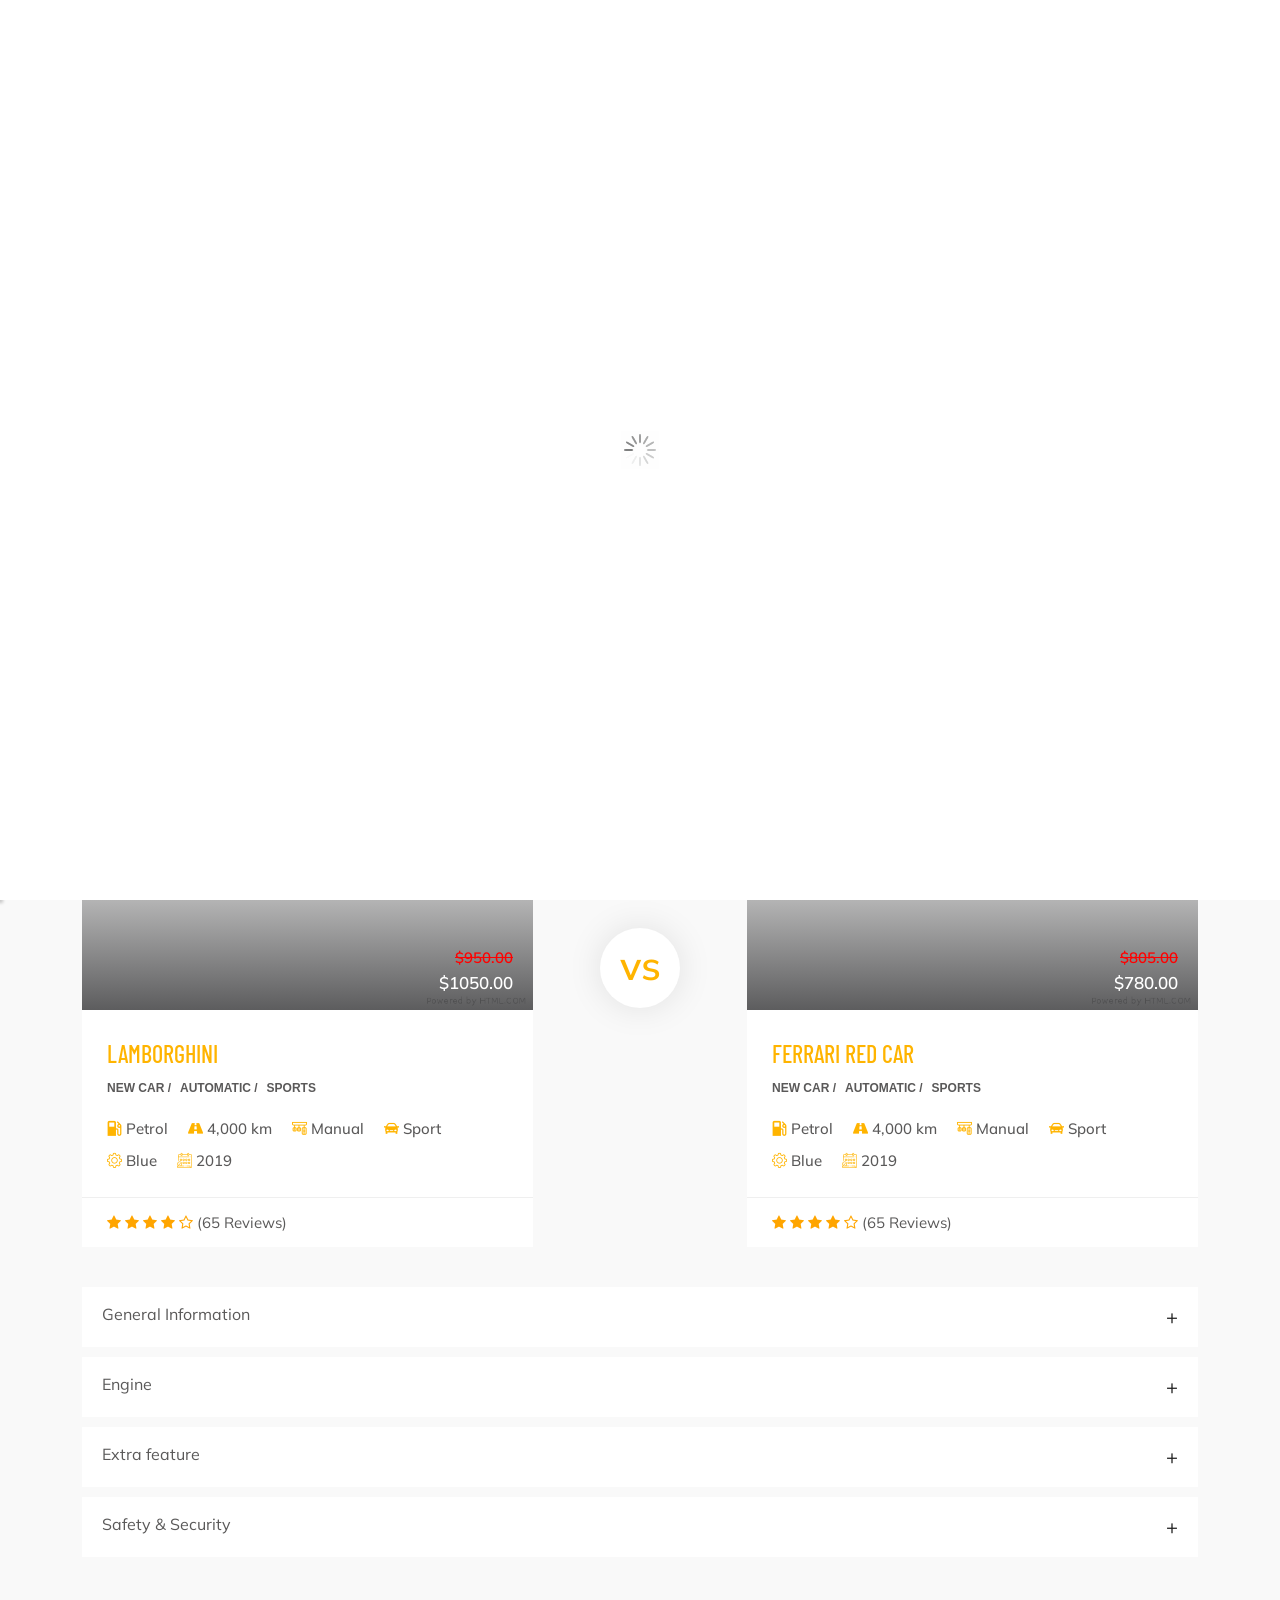
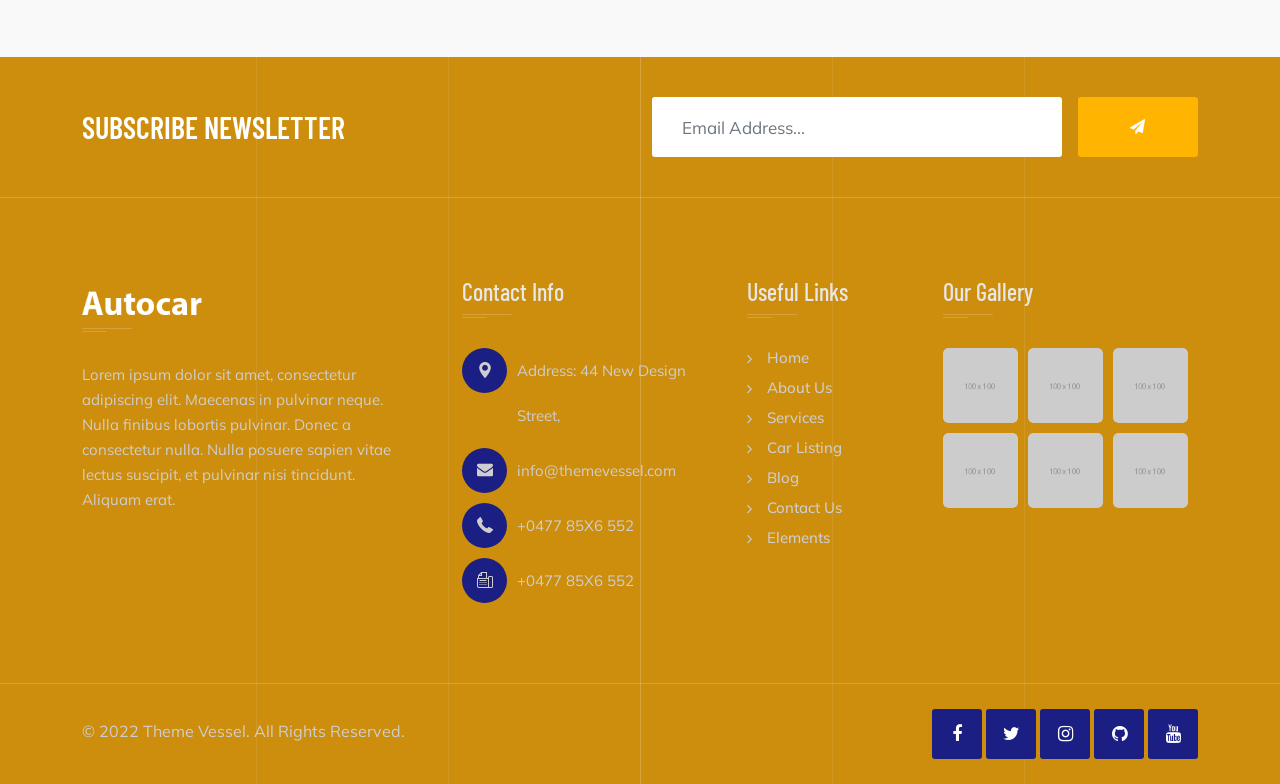
<file: Prọect/HTML/car-comparison.html>
<!DOCTYPE html>
<html lang="zxx">
<head>
    <title>Autocar - Automobile HTML5 Template</title>
    <meta name="viewport" content="width=device-width, initial-scale=1.0">
    <meta charset="utf-8">

    <!-- External CSS libraries -->
    <link rel="stylesheet" type="text/css" href="css/bootstrap.min.css">
    <link rel="stylesheet" type="text/css" href="css/animate.min.css">
    <link rel="stylesheet" type="text/css" href="css/bootstrap-submenu.css">

    <link rel="stylesheet" type="text/css" href="css/bootstrap-select.min.css">
    <link rel="stylesheet" type="text/css" href="css/magnific-popup.css">
    <link rel="stylesheet" type="text/css" href="fonts/font-awesome/css/font-awesome.min.css">
    <link rel="stylesheet" type="text/css" href="fonts/flaticon/font/flaticon.css">
    <link rel="stylesheet" type="text/css" href="fonts/linearicons/style.css">
    <link rel="stylesheet" type="text/css"  href="css/jquery.mCustomScrollbar.css">
    <link rel="stylesheet" type="text/css"  href="css/dropzone.css">
    <link rel="stylesheet" type="text/css"  href="css/slick.css">
    <link rel="stylesheet" type="text/css"  href="css/lightbox.min.css">
    <link rel="stylesheet" type="text/css"  href="css/jnoty.css">

    <!-- Custom stylesheet -->
    <link rel="stylesheet" type="text/css" href="css/sidebar.css">
    <link rel="stylesheet" type="text/css" href="css/style.css">
    <link rel="stylesheet" type="text/css" id="style_sheet" href="css/skins/yellow.css">

    <!-- Favicon icon -->
    <link rel="shortcut icon" href="img/favicon.ico" type="image/x-icon" >

    <!-- Google fonts -->
    <link href="https://fonts.googleapis.com/css2?family=Mulish:wght@400;500;600;700&display=swap" rel="stylesheet">
    <link href="https://fonts.googleapis.com/css2?family=Playfair+Display:wght@400;500;600;700;800;900&display=swap" rel="stylesheet">
    <link href="https://fonts.googleapis.com/css2?family=Barlow+Condensed:wght@100;300;400;500;600;700;800;900&display=swap" rel="stylesheet">

    <!-- IE10 viewport hack for Surface/desktop Windows 8 bug -->
    <link rel="stylesheet" type="text/css" href="css/ie10-viewport-bug-workaround.css">

    <!-- Just for debugging purposes. Don't actually copy these 2 lines! -->
    <!--[if lt IE 9]><script  src="js/ie8-responsive-file-warning.js"></script><![endif]-->
    <script  src="js/ie-emulation-modes-warning.js"></script>

    <!-- HTML5 shim and Respond.js for IE8 support of HTML5 elements and media queries -->
    <!--[if lt IE 9]>
    <script  src="js/html5shiv.min.js"></script>
    <script  src="js/respond.min.js"></script>
    <![endif]-->
</head>
<body>
<div class="page_loader"></div>

<!-- Top header start -->
<header class="top-header bg-active" id="top-header-2">
    <div class="container">
        <div class="row">
            <div class="col-lg-6 col-md-8 col-sm-7">
                <div class="list-inline">
                    <a href="tel:1-8X0-666-8X88"><i class="fa fa-phone"></i>Need Support? 1-8X0-666-8X88</a>
                    <a href="tel:info@themevessel.com"><i class="fa fa-envelope"></i>info@themevessel.com</a>
                </div>
            </div>
            <div class="col-lg-6 col-md-4 col-sm-5">
                <ul class="top-social-media pull-right">
                    <li>
                        <a href="login.html" class="sign-in"><i class="fa fa-sign-in"></i> Login</a>
                    </li>
                    <li>
                        <a href="signup.html" class="sign-in"><i class="fa fa-user"></i> Register</a>
                    </li>
                </ul>
            </div>
        </div>
    </div>
</header>
<!-- Top header end -->

<!-- Main header start -->
<header class="main-header sticky-header sh-2">
    <div class="container">
        <nav class="navbar navbar-expand-lg navbar-light">
            <a class="navbar-brand company-logo-2" href="index.html">
                <img src="img/logos/black-logo.png" alt="logo">
            </a>
            <button class="navbar-toggler" type="button" id="drawer">
                <span class="fa fa-bars"></span>
            </button>
            <div class="navbar-collapse collapse w-100 justify-content-end" id="navbar">
                <ul class="navbar-nav ml-auto">
                    <li class="nav-item dropdown">
                        <a class="nav-link dropdown-toggle" href="#" id="navbarDropdownMenuLink" data-toggle="dropdown" aria-haspopup="true" aria-expanded="false">
                            Home
                        </a>
                        <ul class="dropdown-menu" aria-labelledby="navbarDropdownMenuLink">
                            <li><a class="dropdown-item" href="index.html">Home 1</a></li>
                            <li><a class="dropdown-item" href="index-2.html">Home 2</a></li>
                            <li><a class="dropdown-item" href="index-3.html">Home 3</a></li>
                            <li><a class="dropdown-item" href="index-4.html">Home 4</a></li>
                            <li><a class="dropdown-item" href="index-5.html">Home 5</a></li>
                            <li><a class="dropdown-item" href="index-6.html">Home 6</a></li>
                        </ul>
                    </li>
                    <li class="nav-item dropdown">
                        <a class="nav-link dropdown-toggle" href="#" id="navbarDropdownMenuLink2" data-toggle="dropdown" aria-haspopup="true" aria-expanded="false">
                            Car Listing
                        </a>
                        <ul class="dropdown-menu" aria-labelledby="navbarDropdownMenuLink">
                            <li class="dropdown-submenu"><a class="dropdown-item dropdown-toggle" href="#">List Layout</a>
                                <ul class="dropdown-menu">
                                    <li><a class="dropdown-item" href="car-list-rightside.html">List Right Sidebar</a></li>
                                    <li><a class="dropdown-item" href="car-list-leftsidebar.html">List Left Sidebar</a></li>
                                    <li><a class="dropdown-item" href="car-list-fullWidth.html">List FullWidth</a></li>
                                </ul>
                            </li>
                            <li class="dropdown-submenu"><a class="dropdown-item dropdown-toggle" href="#">Grid Layout</a>
                                <ul class="dropdown-menu">
                                    <li><a class="dropdown-item" href="car-grid-rightside.html">Grid Right Sidebar</a></li>
                                    <li><a class="dropdown-item" href="car-grid-leftside.html">Grid Left Sidebar</a></li>
                                    <li><a class="dropdown-item" href="car-grid-fullWidth.html">Grid FullWidth</a></li>
                                </ul>
                            </li>
                            <li class="dropdown-submenu"><a class="dropdown-item dropdown-toggle" href="#">Car Details</a>
                                <ul class="dropdown-menu">
                                    <li><a class="dropdown-item" href="car-details.html">Car Details 1</a></li>
                                    <li><a class="dropdown-item" href="car-details-2.html">Car Details 2</a></li>
                                    <li><a class="dropdown-item" href="car-details-3.html">Car Details 3</a></li>
                                </ul>
                            </li>
                        </ul>
                    </li>
                    <li class="nav-item dropdown megamenu-li">
                        <a class="nav-link dropdown-toggle" href="" id="dropdown01" data-toggle="dropdown" aria-haspopup="true" aria-expanded="false">Pages</a>
                        <div class="dropdown-menu megamenu" aria-labelledby="dropdown01">
                            <div class="megamenu-area">
                                <div class="row">
                                    <div class="col-sm-6 col-md-4 col-lg-4">
                                        <div class="megamenu-section">
                                            <h6 class="megamenu-title">Pages</h6>
                                            <a class="dropdown-item" href="about.html">About Us</a>
                                            <a class="dropdown-item" href="team.html">Team</a>
                                            <a class="dropdown-item" href="team-detail.html">Team Details</a>
                                            <a class="dropdown-item" href="services.html">Services</a>
                                            <a class="dropdown-item" href="services-2.html">Services 2</a>
                                            <a class="dropdown-item" href="car-comparison.html">Car Compare</a>
                                        </div>
                                    </div>
                                    <div class="col-sm-6 col-md-4 col-lg-4">
                                        <div class="megamenu-section">
                                            <h6 class="megamenu-title">Pages</h6>
                                            <a class="dropdown-item" href="pricing-tables.html">Pricing Tables</a>
                                            <a class="dropdown-item" href="gallery.html">Gallery</a>
                                            <a class="dropdown-item" href="typography.html">Typography</a>
                                            <a class="dropdown-item" href="elements.html">Elements</a>
                                            <a class="dropdown-item" href="faq.html">Faq</a>
                                            <a class="dropdown-item" href="search-brand.html">Car Brands</a>
                                        </div>
                                    </div>
                                    <div class="col-sm-6 col-md-4 col-lg-4">
                                        <div class="megamenu-section">
                                            <h6 class="megamenu-title">Pages</h6>
                                            <a class="dropdown-item" href="icon.html">Icons</a>
                                            <a class="dropdown-item" href="coming-soon.html">Coming Soon</a>
                                            <a class="dropdown-item" href="404.html">Error Page</a>
                                            <a class="dropdown-item" href="login.html">login</a>
                                            <a class="dropdown-item" href="signup.html">Register</a>
                                        </div>
                                    </div>
                                </div>
                            </div>
                        </div>
                    </li>
                    <li class="nav-item dropdown">
                        <a class="nav-link dropdown-toggle" href="#" id="navbarDropdownMenuLink6" data-toggle="dropdown" aria-haspopup="true" aria-expanded="false">
                            Blog
                        </a>
                        <ul class="dropdown-menu" aria-labelledby="navbarDropdownMenuLink">
                            <li><a class="dropdown-item" href="blog-post.html">Blog Post</a></li>
                            <li><a class="dropdown-item" href="blog-sidebar.html">Blog Sidebar</a></li>
                            <li><a class="dropdown-item" href="blog-details.html">Blog Details</a></li>
                        </ul>
                    </li>
                    <li class="nav-item dropdown">
                        <a class="nav-link dropdown-toggle" href="#" id="navbarDropdownMenuLink7" data-toggle="dropdown" aria-haspopup="true" aria-expanded="false">
                            Shop
                        </a>
                        <ul class="dropdown-menu" aria-labelledby="navbarDropdownMenuLink">
                            <li><a class="dropdown-item" href="shop-list.html">Shop List</a></li>
                            <li><a class="dropdown-item" href="shop-cart.html">Shop Cart</a></li>
                            <li><a class="dropdown-item" href="shop-checkout.html">Shop Checkout</a></li>
                            <li><a class="dropdown-item" href="shop-details.html">Shop Details</a></li>
                        </ul>
                    </li>
                    <li class="nav-item dropdown">
                        <a class="nav-link" href="contact.html">Contact</a>
                    </li>
                    <li class="nav-item dropdown">
                        <a href="#full-page-search" class="nav-link h-icon">
                            <i class="fa fa-search"></i>
                        </a>
                    </li>
                </ul>
            </div>
        </nav>
    </div>
</header>
<!-- Main header end -->

<!-- Sidenav start -->
<nav id="sidebar" class="nav-sidebar">
    <!-- Close btn-->
    <div id="dismiss">
        <i class="fa fa-close"></i>
    </div>
    <div class="sidebar-inner">
        <div class="sidebar-logo">
            <a href="index.html">
                <img src="img/logos/black-logo.png" alt="sidebarlogo">
            </a>
        </div>
        <div class="sidebar-navigation">
            <h3 class="heading">Pages</h3>
            <ul class="menu-list">
                <li><a href="#" class="pt0">Index <em class="fa fa-chevron-down"></em></a>
                    <ul>
                        <li><a href="index.html">Index 01</a></li>
                        <li><a href="index-2.html">Index 02</a></li>
                        <li><a href="index-3.html">Index 03</a></li>
                        <li><a href="index-4.html">Index 04</a></li>
                        <li><a href="index-5.html">Index 05</a></li>
                        <li><a href="index-6.html">Index 06</a></li>
                    </ul>
                </li>
                <li>
                    <a href="#">Car Listing <em class="fa fa-chevron-down"></em></a>
                    <ul>
                        <li>
                            <a href="#">List Layout <em class="fa fa-chevron-down"></em></a>
                            <ul>
                                <li><a href="car-list-rightside.html">List Right Sidebar</a></li>
                                <li><a href="car-list-leftsidebar.html">List Left Sidebar</a></li>
                                <li><a href="car-list-fullWidth.html">List FullWidth</a></li>
                            </ul>
                        </li>
                        <li>
                            <a href="#">Grid Layout <em class="fa fa-chevron-down"></em></a>
                            <ul>
                                <li><a href="car-grid-rightside.html">Grid Right Sidebar</a></li>
                                <li><a href="car-grid-leftside.html">Grid Left Sidebar</a></li>
                                <li><a href="car-grid-fullWidth.html">Grid FullWidth</a></li>
                            </ul>
                        </li>
                        <li>
                            <a href="#">Car Details <em class="fa fa-chevron-down"></em></a>
                            <ul>
                                <li><a href="car-details.html">Car Details 1</a></li>
                                <li><a href="car-details-2.html">Car Details 2</a></li>
                                <li><a href="car-details-3.html">Car Details 3</a></li>
                            </ul>
                        </li>
                    </ul>
                </li>
                <li>
                    <a href="#" class="active">Pages <em class="fa fa-chevron-down"></em></a>
                    <ul>
                        <li><a href="about.html">About Us</a></li>
                        <li>
                            <a href="#">Agent <em class="fa fa-chevron-down"></em></a>
                            <ul>
                                <li><a href="agent.html">Agent</a></li>
                                <li><a href="agent-detail.html">Agent Details</a></li>
                            </ul>
                        </li>
                        <li>
                            <a href="#">Services <em class="fa fa-chevron-down"></em></a>
                            <ul>
                                <li><a href="services.html">Services 1</a></li>
                                <li><a href="services-2.html">Services 2</a></li>
                            </ul>
                        </li>
                        <li><a href="car-comparison.html">Car Compare</a></li>
                        <li><a href="pricing-tables.html">Pricing Tables</a></li>
                        <li><a href="gallery.html">Gallery</a></li>
                        <li><a href="typography.html">Typography</a></li>
                        <li><a href="elements.html">Elements</a></li>
                        <li><a href="faq.html">Faq</a></li>
                        <li><a href="search-brand.html">Car Brands</a></li>
                        <li><a href="icon.html">Icons</a></li>
                        <li><a href="coming-soon.html">Coming Soon</a></li>
                        <li><a href="404.html">Error Page</a></li>
                        <li><a href="login.html">login</a></li>
                        <li><a href="signup.html">Register</a></li>
                    </ul>
                </li>
                <li><a href="#">Blog <em class="fa fa-chevron-down"></em></a>
                    <ul>
                        <li><a href="blog-post.html">Blog Post</a></li>
                        <li><a href="blog-sidebar.html">Blog Sidebar</a></li>
                        <li><a href="blog-details.html">Blog Details</a></li>
                    </ul>
                </li>
                <li><a href="#">Shop <em class="fa fa-chevron-down"></em></a>
                    <ul>
                        <li><a href="shop-list.html">Shop List</a></li>
                        <li><a href="shop-cart.html">Shop Cart</a></li>
                        <li><a href="shop-checkout.html">Shop Checkout</a></li>
                        <li><a href="shop-details.html">Shop Details</a></li>
                    </ul>
                </li>
                <li>
                    <a href="contact.html">Contact</a>
                </li>
                <li>
                    <a href="#full-page-search" class="nav-link h-icon">
                        <i class="fa fa-search"></i>
                    </a>
                </li>
            </ul>
        </div>
        <div class="get-in-touch">
            <h3 class="heading">Get in Touch</h3>
            <div class="get-in-touch-box d-flex mb-2">
                <i class="flaticon-phone"></i>
                <a href="tel:0477-0477-8556-552">0288 2547 874</a>
            </div>
            <div class="get-in-touch-box d-flex mb-2">
                <i class="flaticon-mail"></i>
                <div class="media-body">
                    <a href="#">info@themevessel.com</a>
                </div>
            </div>
            <div class="get-in-touch-box d-flex">
                <i class="flaticon-earth"></i>
                <div class="media-body">
                    <a href="#">info@themevessel.com</a>
                </div>
            </div>
        </div>
        <div class="get-social">
            <h3 class="heading">Get Social</h3>
            <a href="#" class="facebook-bg">
                <i class="fa fa-facebook"></i>
            </a>
            <a href="#" class="twitter-bg">
                <i class="fa fa-twitter"></i>
            </a>
            <a href="#" class="google-bg">
                <i class="fa fa-google"></i>
            </a>
            <a href="#" class="linkedin-bg">
                <i class="fa fa-linkedin"></i>
            </a>
        </div>
    </div>
</nav>
<!-- Sidenav end -->

<!-- Sub banner start -->
<div class="sub-banner">
    <div class="container breadcrumb-area">
        <div class="breadcrumb-areas">
            <h1>Compare Vehicles</h1>
            <ul class="breadcrumbs">
                <li><a href="index.html">Home</a></li>
                <li class="active">Compare Vehicles</li>
            </ul>
        </div>
    </div>
</div>
<!-- Sub Banner end -->

<!-- Car comparison car start -->
<div class="Car-comparison content-area-15">
    <div class="container">
        <div class="row">
            <div class="col-lg-12">
                <form method="GET">
                    <div class="row sidebar search-compare">
                        <div class="col-md-12 col-lg-12">
                            <h3>Select Car's You Want To Compare</h3>
                        </div>
                        <div class="col-lg-4 col-md-4 col-sm-6 col-6">
                            <div class="form-group mb-4">
                                <select class="selectpicker search-fields" name="select">
                                    <option>Select</option>
                                    <option>Audi</option>
                                    <option>BMW</option>
                                    <option>Honda</option>
                                    <option>Nissan</option>
                                </select>
                            </div>
                        </div>
                        <div class="col-lg-4 col-md-4 col-sm-6 col-6">
                            <div class="form-group mb-4">
                                <select class="selectpicker search-fields" name="Audi">
                                    <option>Audi</option>
                                    <option>BMW</option>
                                    <option>Honda</option>
                                    <option>Lamborghini</option>
                                    <option>Sports Car</option>
                                </select>
                            </div>
                        </div>
                        <div class="col-lg-4 col-md-4 col-sm-12">
                            <div class="form-group mb-4">
                                <button class="search-button btn-md btn-color btn">Search</button>
                            </div>
                        </div>
                    </div>
                </form>
            </div>
        </div>
        <div class="row">
            <div class="col-lg-5 col-md-12">
                <div class="car-box-3">
                    <div class="car-thumbnail">
                        <a href="car-details.html" class="car-img">
                            <div class="for">For Sale</div>
                            <div class="price-box">
                                <span class="del"><del>$950.00</del></span>
                                <br>
                                <span>$1050.00</span>
                            </div>
                            <img class="d-block w-100" src="img/car/car-1.png" alt="car">
                        </a>
                        <div class="carbox-overlap-wrapper">
                            <div class="overlap-box">
                                <div class="overlap-btns-area">
                                    <a class="overlap-btn" data-bs-toggle="modal" data-bs-target="#carOverviewModal">
                                        <i class="fa fa-eye-slash"></i>
                                    </a>
                                    <a class="overlap-btn wishlist-btn">
                                        <i class="fa fa-heart-o"></i>
                                    </a>
                                    <a class="overlap-btn compare-btn">
                                        <i class="fa fa-balance-scale"></i>
                                    </a>
                                    <div class="car-magnify-gallery">
                                        <a href="img/car/car-1.png" class="overlap-btn" data-sub-html="<h4>Lamborghini</h4><p>A beautiful Sunrise this morning taken En-route to Keswick not one as planned but I'm extremely happy....</p>">
                                            <i class="fa fa-expand"></i>
                                            <img class="hidden" src="img/car/car-1.png" alt="hidden-img">
                                        </a>
                                        <a href="img/car/car-2.png" class="hidden" data-sub-html="<h4>Ferrari Red Car</h4><p>A beautiful Sunrise this morning taken En-route to Keswick not one as planned but I'm extremely happy....</p>">
                                            <img class="hidden" src="img/car/car-2.png" alt="hidden-img">
                                        </a>
                                        <a href="img/car/car-3.png" class="hidden" data-sub-html="<h4>Bmw e46 m3 Diski Serie</h4><p>A beautiful Sunrise this morning taken En-route to Keswick not one as planned but I'm extremely happy....</p>">
                                            <img class="hidden" src="img/car/car-3.png" alt="hidden-img">
                                        </a>
                                        <a href="img/car/car-4.png" class="hidden" data-sub-html="<h4>Volkswagen Scirocco 2016</h4><p>A beautiful Sunrise this morning taken En-route to Keswick not one as planned but I'm extremely happy....</p>">
                                            <img class="hidden" src="img/car/car-4.png" alt="hidden-img">
                                        </a>
                                        <a href="img/car/car-5.png" class="hidden" data-sub-html="<h4>Porsche Cayen Last</h4><p>A beautiful Sunrise this morning taken En-route to Keswick not one as planned but I'm extremely happy....</p>">
                                            <img class="hidden" src="img/car/car-5.png" alt="hidden-img">
                                        </a>
                                    </div>
                                </div>
                            </div>
                        </div>
                    </div>
                    <div class="detail">
                        <h1 class="title">
                            <a href="car-details.html">Lamborghini</a>
                        </h1>
                        <ul class="custom-list">
                            <li>
                                <a href="#">New Car</a> /
                            </li>
                            <li>
                                <a href="#">Automatic</a> /
                            </li>
                            <li>
                                <a href="#">Sports</a>
                            </li>
                        </ul>
                        <ul class="facilities-list clearfix">
                            <li>
                                <i class="flaticon-fuel"></i> Petrol
                            </li>
                            <li>
                                <i class="flaticon-way"></i> 4,000 km
                            </li>
                            <li>
                                <i class="flaticon-manual-transmission"></i> Manual
                            </li>
                            <li>
                                <i class="flaticon-car"></i> Sport
                            </li>
                            <li>
                                <i class="flaticon-gear"></i> Blue
                            </li>
                            <li>
                                <i class="flaticon-calendar-1"></i> 2019
                            </li>
                        </ul>
                    </div>
                    <div class="footer clearfix">
                        <div class="pull-left ratings">
                            <i class="fa fa-star"></i>
                            <i class="fa fa-star"></i>
                            <i class="fa fa-star"></i>
                            <i class="fa fa-star"></i>
                            <i class="fa fa-star-o"></i>
                            <span>(65 Reviews)</span>
                        </div>
                    </div>
                </div>
            </div>
            <div class="col-lg-2 col-md-12">
                <div class="vs">vs</div>
            </div>
            <div class="col-lg-5 col-md-12">
                <div class="car-box-3">
                    <div class="car-thumbnail">
                        <a href="car-details.html" class="car-img">
                            <div class="tag-2 bg-active">Featured</div>
                            <div class="price-box">
                                <span class="del"><del>$805.00</del></span>
                                <br>
                                <span>$780.00</span>
                            </div>
                            <img class="d-block w-100" src="img/car/car-2.png" alt="car">
                        </a>
                        <div class="carbox-overlap-wrapper">
                            <div class="overlap-box">
                                <div class="overlap-btns-area">
                                    <a class="overlap-btn" data-bs-toggle="modal" data-bs-target="#carOverviewModal">
                                        <i class="fa fa-eye-slash"></i>
                                    </a>
                                    <a class="overlap-btn wishlist-btn">
                                        <i class="fa fa-heart-o"></i>
                                    </a>
                                    <a class="overlap-btn compare-btn">
                                        <i class="fa fa-balance-scale"></i>
                                    </a>
                                    <div class="car-magnify-gallery">
                                        <a href="img/car/car-2.png" class="overlap-btn" data-sub-html="<h4>Ferrari Red Car</h4><p>A beautiful Sunrise this morning taken En-route to Keswick not one as planned but I'm extremely happy....</p>">
                                            <i class="fa fa-expand"></i>
                                            <img class="hidden" src="img/car/car-2.png" alt="hidden-img">
                                        </a>
                                        <a href="img/car/car-1.png" class="hidden" data-sub-html="<h4>Ferrari Red Car</h4><p>A beautiful Sunrise this morning taken En-route to Keswick not one as planned but I'm extremely happy....</p>">
                                            <img class="hidden" src="img/car/car-1.png" alt="hidden-img">
                                        </a>
                                        <a href="img/car/car-3.png" class="hidden" data-sub-html="<h4>Bmw e46 m3 Diski Serie</h4><p>A beautiful Sunrise this morning taken En-route to Keswick not one as planned but I'm extremely happy....</p>">
                                            <img class="hidden" src="img/car/car-3.png" alt="hidden-img">
                                        </a>
                                        <a href="img/car/car-4.png" class="hidden" data-sub-html="<h4>Volkswagen Scirocco 2016</h4><p>A beautiful Sunrise this morning taken En-route to Keswick not one as planned but I'm extremely happy....</p>">
                                            <img class="hidden" src="img/car/car-4.png" alt="hidden-img">
                                        </a>
                                        <a href="img/car/car-5.png" class="hidden" data-sub-html="<h4>Porsche Cayen Last</h4><p>A beautiful Sunrise this morning taken En-route to Keswick not one as planned but I'm extremely happy....</p>">
                                            <img class="hidden" src="img/car/car-5.png" alt="hidden-img">
                                        </a>
                                    </div>
                                </div>
                            </div>
                        </div>
                    </div>
                    <div class="detail">
                        <h1 class="title">
                            <a href="car-details.html">Ferrari Red Car</a>
                        </h1>
                        <ul class="custom-list">
                            <li>
                                <a href="#">New Car</a> /
                            </li>
                            <li>
                                <a href="#">Automatic</a> /
                            </li>
                            <li>
                                <a href="#">Sports</a>
                            </li>
                        </ul>
                        <ul class="facilities-list clearfix">
                            <li>
                                <i class="flaticon-fuel"></i> Petrol
                            </li>
                            <li>
                                <i class="flaticon-way"></i> 4,000 km
                            </li>
                            <li>
                                <i class="flaticon-manual-transmission"></i> Manual
                            </li>
                            <li>
                                <i class="flaticon-car"></i> Sport
                            </li>
                            <li>
                                <i class="flaticon-gear"></i> Blue
                            </li>
                            <li>
                                <i class="flaticon-calendar-1"></i> 2019
                            </li>
                        </ul>
                    </div>
                    <div class="footer clearfix">
                        <div class="pull-left ratings">
                            <i class="fa fa-star"></i>
                            <i class="fa fa-star"></i>
                            <i class="fa fa-star"></i>
                            <i class="fa fa-star"></i>
                            <i class="fa fa-star-o"></i>
                            <span>(65 Reviews)</span>
                        </div>
                    </div>
                </div>
            </div>
        </div>
    </div>
</div>
<!-- Car comparison car end -->

<!-- Compare info start -->
<div class="compare-info content-area-14">
    <div class="container">
        <div class="row">
            <div class="col-lg-12">
                <div class="faq-info">
                    <button class="accordion">General Information</button>
                    <div class="panel">
                        <div class="compare-table">
                            <table>
                                <tbody>
                                <tr>
                                    <td> Engine Type </td>
                                    <td> 3.0TFSI</td>
                                    <td> 3.0TFSI</td>
                                </tr>
                                <tr>
                                    <td> Mileage </td>
                                    <td> 32,100 kmpl</td>
                                    <td> 22,100 kmpl</td>
                                </tr>
                                <tr>
                                    <td> Fuel Type </td>
                                    <td> Petrol</td>
                                    <td> Diesel</td>
                                </tr>
                                <tr>
                                    <td> Price </td>
                                    <td> $105,000</td>
                                    <td> $47,000</td>
                                </tr>
                                <tr>
                                    <td> Vehicle Type </td>
                                    <td> Coupe</td>
                                    <td> SUV</td>
                                </tr>
                                <tr>
                                    <td> Transmission </td>
                                    <td> Manual</td>
                                    <td> Automatic</td>
                                </tr>
                                <tr>
                                    <td> Colour </td>
                                    <td> Blue</td>
                                    <td> Gray </td>
                                </tr>
                                <tr>
                                    <td> Seats </td>
                                    <td> 5 Seats </td>
                                    <td> 2 Seats </td>
                                </tr>
                                </tbody>
                            </table>
                        </div>
                    </div>
                    <button class="accordion">Engine</button>
                    <div class="panel">
                        <div class="compare-table">
                            <table>
                                <tbody>
                                <tr>
                                    <td> Engine size </td>
                                    <td> 3.0 L</td>
                                    <td> 12.0 L</td>
                                </tr>
                                <tr>
                                    <td> Available Colors </td>
                                    <td> <i class="fa fa-check"></i> </td>
                                    <td> <i class="fa fa-check"></i> </td>
                                </tr>
                                <tr>
                                    <td> Seating Capacity </td>
                                    <td> <i class="fa fa-check"></i> </td>
                                    <td> <i class="fa fa-check"></i> </td>
                                </tr>
                                <tr>
                                    <td> Maximum Power </td>
                                    <td> <i class="fa fa-check"></i> </td>
                                    <td> <i class="fa fa-check"></i> </td>
                                </tr>
                                <tr>
                                    <td> Valves Per Cylinder </td>
                                    <td> 14 </td>
                                    <td> 18 </td>
                                </tr>
                                <tr>
                                    <td> Turbo Charger </td>
                                    <td> <i class="fa fa-times"></i> </td>
                                    <td> <i class="fa fa-check"></i> </td>
                                </tr>
                                </tbody>
                            </table>
                        </div>
                    </div>
                    <button class="accordion">Extra feature</button>
                    <div class="panel">
                        <div class="compare-table">
                            <table>
                                <tbody>
                                <tr>
                                    <td> Air Conditioning System </td>
                                    <td> Manual Dial Cooler</td>
                                    <td> Manual</td>
                                </tr>
                                <tr>
                                    <td> Cruise Control </td>
                                    <td> <i class="fa fa-times"></i></td>
                                    <td> <i class="fa fa-check"></i></td>
                                </tr>
                                <tr>
                                    <td> Front Parking Sensors </td>
                                    <td> <i class="fa fa-times"></i></td>
                                    <td> <i class="fa fa-check"></i></td>
                                </tr>
                                <tr>
                                    <td> Power Steering </td>
                                    <td> <i class="fa fa-times"></i></td>
                                    <td> <i class="fa fa-check"></i></td>
                                </tr>
                                <tr>
                                    <td> Rear Parking Sensors </td>
                                    <td> <i class="fa fa-times"></i></td>
                                    <td> <i class="fa fa-check"></i></td>
                                </tr>
                                <tr>
                                    <td> Roof Rack </td>
                                    <td> <i class="fa fa-times"></i></td>
                                    <td> <i class="fa fa-check"></i></td>
                                </tr>
                                <tr>
                                    <td> Power Windows </td>
                                    <td> <i class="fa fa-times"></i></td>
                                    <td> <i class="fa fa-check"></i></td>
                                </tr>
                                <tr>
                                    <td> Push Start Button </td>
                                    <td> <i class="fa fa-times"></i></td>
                                    <td> <i class="fa fa-check"></i></td>
                                </tr>
                                <tr>
                                    <td> Sunroof </td>
                                    <td> <i class="fa fa-times"></i></td>
                                    <td> <i class="fa fa-check"></i></td>
                                </tr>
                                <tr>
                                    <td> Wheel Metal Type </td>
                                    <td> Alloy</td>
                                    <td> Aluminum</td>
                                </tr>
                                </tbody>
                            </table>
                        </div>
                    </div>
                    <button class="accordion">Safety & Security</button>
                    <div class="panel">
                        <div class="compare-table">
                            <table>
                                <tbody>
                                <tr>
                                    <td> ABS </td>
                                    <td> <i class="fa fa-times"></i></td>
                                    <td> <i class="fa fa-check"></i></td>
                                </tr>
                                <tr>
                                    <td> Driver's Airbag </td>
                                    <td> <i class="fa fa-times"></i></td>
                                    <td> <i class="fa fa-check"></i></td>
                                </tr>
                                <tr>
                                    <td> Front Passenger's Airbag </td>
                                    <td> <i class="fa fa-times"></i></td>
                                    <td> <i class="fa fa-check"></i></td>
                                </tr>
                                <tr>
                                    <td> Immobilizer </td>
                                    <td> <i class="fa fa-times"></i></td>
                                    <td> <i class="fa fa-check"></i></td>
                                </tr>
                                <tr>
                                    <td> Electronic Brake Distribution </td>
                                    <td> <i class="fa fa-times"></i></td>
                                    <td> <i class="fa fa-check"></i></td>
                                </tr>
                                <tr>
                                    <td> Electronic Door Locks </td>
                                    <td> <i class="fa fa-times"></i></td>
                                    <td> <i class="fa fa-check"></i></td>
                                </tr>
                                <tr>
                                    <td> Security Alarm </td>
                                    <td> <i class="fa fa-times"></i></td>
                                    <td> <i class="fa fa-check"></i></td>
                                </tr>
                                <tr>
                                    <td> Side Airbag </td>
                                    <td> <i class="fa fa-times"></i></td>
                                    <td> <i class="fa fa-check"></i></td>
                                </tr>
                                </tbody>
                            </table>
                        </div>
                    </div>
                </div>
            </div>
        </div>
    </div>
</div>
<!-- Compare info end -->

<!-- Footer start -->
<footer class="footer">
    <div class="lines">
        <div class="line"></div>
        <div class="line"></div>
        <div class="line"></div>
        <div class="line"></div>
        <div class="line"></div>
        <div class="line"></div>
    </div>
    <div class="subscribe-newsletter">
        <div class="container">
            <div class="row">
                <div class="col-lg-6 col-md-6">
                    <h3>Subscribe Newsletter</h3>
                </div>
                <div class="col-lg-6 col-md-6">
                    <div class="Subscribe-box">
                        <div class="newsletter-content-wrap">
                            <form class="newsletter-form d-flex" action="#">
                                <input class="form-control" type="email" id="email" placeholder="Email Address...">
                                <button class="btn btn-theme" type="submit"><i class="fa fa-paper-plane"></i></button>
                            </form>
                        </div>
                    </div>
                </div>
            </div>
        </div>
    </div>
    <div class="clearfix"></div>
    <div class="footer-inner">
        <div class="container">
            <div class="row">
                <div class="col-xl-4 col-lg-3 col-md-6 col-sm-6">
                    <div class="footer-item clearfix">
                        <img src="img/logos/logo.png" alt="logo" class="f-logo">
                        <div class="s-border"></div>
                        <div class="m-border"></div>
                        <div class="text">
                            <P class="mb-0">Lorem ipsum dolor sit amet, consectetur adipiscing elit. Maecenas in pulvinar neque. Nulla finibus lobortis pulvinar. Donec a consectetur nulla. Nulla posuere sapien vitae lectus suscipit, et pulvinar nisi tincidunt. Aliquam erat.</P>
                        </div>
                    </div>
                </div>
                <div class="col-xl-3 col-lg-3 col-md-6 col-sm-6">
                    <div class="footer-item clearfix">
                        <h4>
                            Contact Info
                        </h4>
                        <div class="s-border"></div>
                        <div class="m-border"></div>
                        <ul class="contact-info">
                            <li>
                                <i class="flaticon-pin"></i>Address: 44 New Design Street,
                            </li>
                            <li>
                                <i class="flaticon-mail"></i><a href="mailto:sales@hotelempire.com">info@themevessel.com</a>
                            </li>
                            <li>
                                <i class="flaticon-phone"></i><a href="tel:+55-417-634-7071">+0477 85X6 552</a>
                            </li>
                            <li>
                                <i class="flaticon-fax"></i>+0477 85X6 552
                            </li>
                        </ul>
                    </div>
                </div>
                <div class="col-xl-2 col-lg-2 col-md-6 col-sm-6">
                    <div class="footer-item">
                        <h4>
                            Useful Links
                        </h4>
                        <div class="s-border"></div>
                        <div class="m-border"></div>
                        <ul class="links">
                            <li>
                                <a href="#"><i class="fa fa-angle-right"></i>Home</a>
                            </li>
                            <li>
                                <a href="about.html"><i class="fa fa-angle-right"></i>About Us</a>
                            </li>
                            <li>
                                <a href="services.html"><i class="fa fa-angle-right"></i>Services</a>
                            </li>
                            <li>
                                <a href="car-list-rightside.html"><i class="fa fa-angle-right"></i>Car Listing</a>
                            </li>
                            <li>
                                <a href="blog-details.html"><i class="fa fa-angle-right"></i>Blog</a>
                            </li>
                            <li>
                                <a href="contact.html"><i class="fa fa-angle-right"></i>Contact Us</a>
                            </li>
                            <li>
                                <a href="elements.html"><i class="fa fa-angle-right"></i>Elements</a>
                            </li>
                        </ul>
                    </div>
                </div>
                <div class="col-xl-3 col-lg-4 col-md-6 col-sm-6">
                    <div class="footer-item clearfix">
                        <div class="footer-gallery clearfix">
                            <h4>Our Gallery</h4>
                            <div class="s-border"></div>
                            <div class="m-border"></div>
                            <ul>
                                <li>
                                    <img src="img/car/small-car-1.png" alt="small-img">
                                </li>
                                <li>
                                    <img src="img/car/small-car-2.png" alt="small-img">
                                </li>
                                <li>
                                    <img src="img/car/small-car-3.png" alt="small-img">
                                </li>
                                <li>
                                    <img src="img/car/small-car-4.png" alt="small-img">
                                </li>
                                <li>
                                    <img src="img/car/small-car-5.png" alt="small-img">
                                </li>
                                <li>
                                    <img src="img/car/small-car-6.png" alt="small-img">
                                </li>
                            </ul>
                        </div>
                    </div>
                </div>
            </div>
        </div>
    </div>
    <div class="sub-footer">
        <div class="container">
            <div class="row">
                <div class="col-lg-6 col-md-6">
                    <p class="copy">© 2022 <a href="#">Theme Vessel.</a> All Rights Reserved.</p>
                </div>
                <div class="col-lg-6 col-md-6">
                    <div class="social-media clearfix">
                        <div class="social-list">
                            <div class="icon facebook">
                                <div class="tooltip">Facebook</div>
                                <span><i class="fa fa-facebook"></i></span>
                            </div>
                            <div class="icon twitter">
                                <div class="tooltip">Twitter</div>
                                <span><i class="fa fa-twitter"></i></span>
                            </div>
                            <div class="icon instagram">
                                <div class="tooltip">Instagram</div>
                                <span><i class="fa fa-instagram"></i></span>
                            </div>
                            <div class="icon github">
                                <div class="tooltip">Github</div>
                                <span><i class="fa fa-github"></i></span>
                            </div>
                            <div class="icon youtube mr-0">
                                <div class="tooltip">Youtube</div>
                                <span><i class="fa fa-youtube"></i></span>
                            </div>
                        </div>
                    </div>
                </div>
            </div>
        </div>
    </div>
</footer>
<!-- Footer end -->

<!-- Full Page Search -->
<div id="full-page-search">
    <button type="button" class="close">×</button>
    <form action="index.html#" class="full-page-search-inner">
        <input type="search" value="" placeholder="type keyword(s) here" />
        <button type="submit" class="btn btn-sm button-theme">Search</button>
    </form>
</div>

<!-- Car Overview Modal -->
<div class="car-model-2">
    <div class="modal fade" id="carOverviewModal" tabindex="-1" role="dialog" aria-labelledby="carOverviewModalLabel" aria-hidden="true">
        <div class="modal-dialog modal-lg" role="document">
            <div class="modal-content">
                <div class="modal-header">
                    <div class="modal-title" id="carOverviewModalLabel">
                        <h4>Find Your Dream Car</h4>
                        <h5><i class="flaticon-pin"></i> 123 Kathal St. Tampa City,</h5>
                    </div>
                    <button type="button" class="close" data-bs-dismiss="modal" aria-label="Close">
                        <span aria-hidden="true">&times;</span>
                    </button>
                </div>
                <div class="modal-body">
                    <div class="row modal-raw">
                        <div class="col-lg-6 modal-left">
                            <div class="item active">
                                <img src="img/car-11.png" alt="best-car" class="img-fluid">
                                <div class="sobuz">
                                    <div class="price-box">
                                        <span class="del"><del>$950.00</del></span>
                                        <br>
                                        <span class="del-2">$1050.00</span>
                                    </div>
                                    <div class="ratings-2">
                                        <span class="ratings-box">4.5/5</span>
                                        <i class="fa fa-star"></i>
                                        <i class="fa fa-star"></i>
                                        <i class="fa fa-star"></i>
                                        <i class="fa fa-star"></i>
                                        <i class="fa fa-star-o"></i>
                                        ( 7 Reviews )
                                    </div>
                                </div>
                            </div>
                        </div>
                        <div class="col-lg-6 modal-right">
                            <div class="modal-right-content">
                                <section>
                                    <h3>Features</h3>
                                    <div class="features">
                                        <ul class="bullets">
                                            <li>Cruise Control</li>
                                            <li>Airbags</li>
                                            <li>Air Conditioning</li>
                                            <li>Alarm System</li>
                                            <li>Audio Interface</li>
                                            <li>CDR Audio</li>
                                            <li>Seat Heating</li>
                                            <li>ParkAssist</li>
                                        </ul>
                                    </div>
                                </section>
                                <section>
                                    <h3>Overview</h3>
                                    <ul class="bullets">
                                        <li>Model</li>
                                        <li>Year</li>
                                        <li>Condition</li>
                                        <li>Price</li>
                                        <li>Audi</li>
                                        <li>2020</li>
                                        <li>Brand New</li>
                                        <li>$178,000</li>
                                    </ul>
                                </section>
                                <div class="description">
                                    <h3>Description</h3>
                                    <p>Lorem Ipsum is simply dummy text of the printing and typesetting industry. Lorem Ipsum has been the industry's standard.</p>
                                    <a href="car-details.html" class="btn btn-md btn-round btn-theme">Show Detail</a>
                                </div>
                            </div>
                        </div>
                    </div>
                </div>
            </div>
        </div>
    </div>
</div>

<script src="js/bootstrap.bundle.min.js"></script>
<script src="js/jquery.min.js"></script>
<script src="js/popper.min.js"></script>
<script src="js/bootstrap.bundle.min.js"></script>
<script  src="js/bootstrap-submenu.js"></script>
<script  src="js/rangeslider.js"></script>
<script  src="js/jquery.mb.YTPlayer.js"></script>
<script  src="js/bootstrap-select.min.js"></script>
<script  src="js/jquery.easing.1.3.js"></script>
<script  src="js/jquery.scrollUp.js"></script>
<script  src="js/jquery.mCustomScrollbar.concat.min.js"></script>
<script  src="js/dropzone.js"></script>
<script  src="js/slick.min.js"></script>
<script  src="js/jquery.filterizr.js"></script>
<script  src="js/jquery.magnific-popup.min.js"></script>
<script  src="js/jquery.countdown.js"></script>
<script  src="js/jquery.mousewheel.min.js"></script>
<script  src="js/lightgallery-all.js"></script>
<script  src="js/jnoty.js"></script>
<script  src="js/sidebar.js"></script>
<script  src="js/app.js"></script>

<!-- IE10 viewport hack for Surface/desktop Windows 8 bug -->
<script  src="js/ie10-viewport-bug-workaround.js"></script>
<!-- Custom javascript -->
<script  src="js/ie10-viewport-bug-workaround.js"></script>
</body>
</html>
</file>
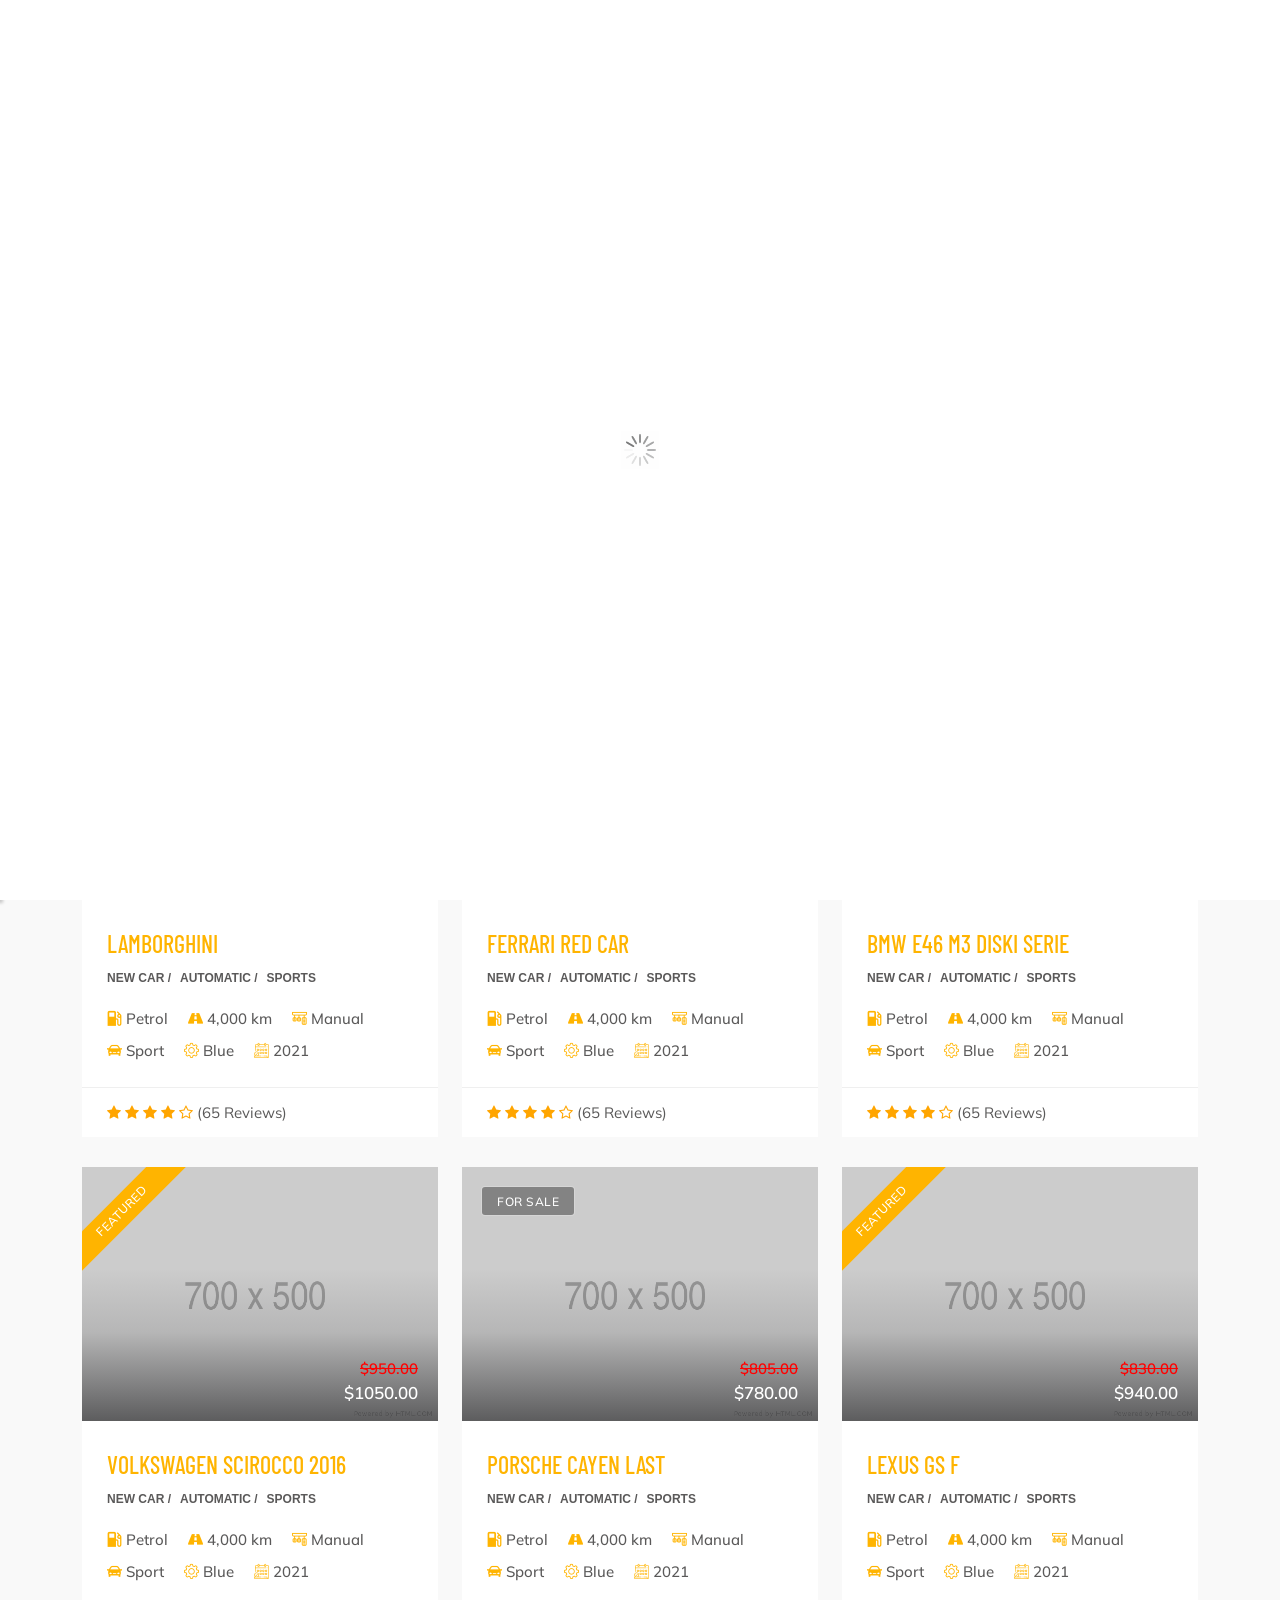
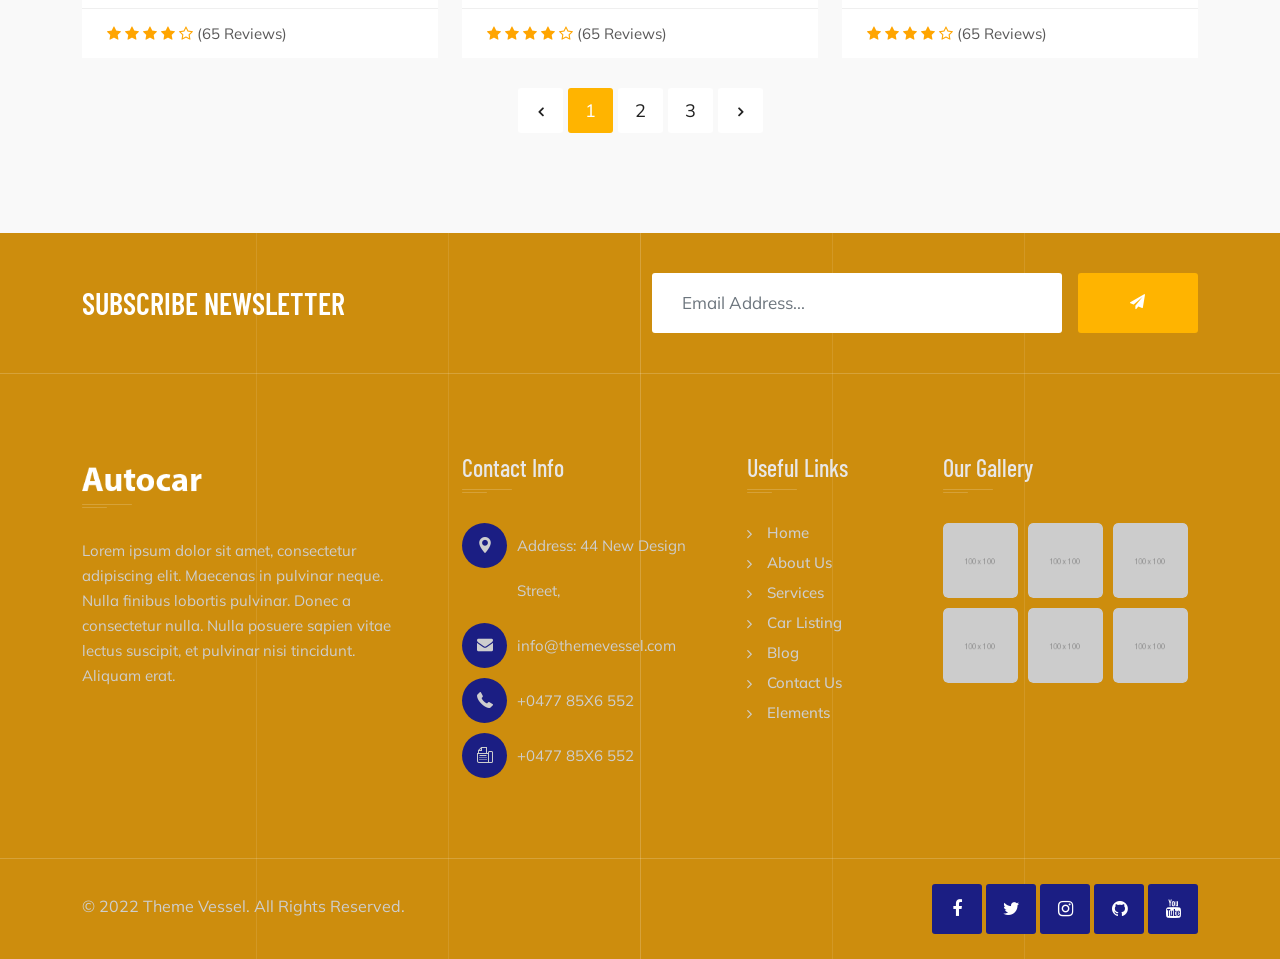
<file: Prọect/HTML/car-grid-fullWidth.html>
<!DOCTYPE html>
<html lang="zxx">
<head>
    <title>Autocar - Automobile HTML5 Template</title>
    <meta name="viewport" content="width=device-width, initial-scale=1.0">
    <meta charset="utf-8">

    <!-- External CSS libraries -->
    <link rel="stylesheet" type="text/css" href="css/bootstrap.min.css">
    <link rel="stylesheet" type="text/css" href="css/animate.min.css">
    <link rel="stylesheet" type="text/css" href="css/bootstrap-submenu.css">

    <link rel="stylesheet" type="text/css" href="css/bootstrap-select.min.css">
    <link rel="stylesheet" type="text/css" href="css/magnific-popup.css">
    <link rel="stylesheet" type="text/css" href="fonts/font-awesome/css/font-awesome.min.css">
    <link rel="stylesheet" type="text/css" href="fonts/flaticon/font/flaticon.css">
    <link rel="stylesheet" type="text/css" href="fonts/linearicons/style.css">
    <link rel="stylesheet" type="text/css"  href="css/jquery.mCustomScrollbar.css">
    <link rel="stylesheet" type="text/css"  href="css/dropzone.css">
    <link rel="stylesheet" type="text/css"  href="css/slick.css">
    <link rel="stylesheet" type="text/css"  href="css/lightbox.min.css">
    <link rel="stylesheet" type="text/css"  href="css/jnoty.css">

    <!-- Custom stylesheet -->
    <link rel="stylesheet" type="text/css" href="css/sidebar.css">
    <link rel="stylesheet" type="text/css" href="css/style.css">
    <link rel="stylesheet" type="text/css" id="style_sheet" href="css/skins/yellow.css">

    <!-- Favicon icon -->
    <link rel="shortcut icon" href="img/favicon.ico" type="image/x-icon" >

    <!-- Google fonts -->
    <link href="https://fonts.googleapis.com/css2?family=Mulish:wght@400;500;600;700&display=swap" rel="stylesheet">
    <link href="https://fonts.googleapis.com/css2?family=Playfair+Display:wght@400;500;600;700;800;900&display=swap" rel="stylesheet">
    <link href="https://fonts.googleapis.com/css2?family=Barlow+Condensed:wght@100;300;400;500;600;700;800;900&display=swap" rel="stylesheet">

    <!-- IE10 viewport hack for Surface/desktop Windows 8 bug -->
    <link rel="stylesheet" type="text/css" href="css/ie10-viewport-bug-workaround.css">

    <!-- Just for debugging purposes. Don't actually copy these 2 lines! -->
    <!--[if lt IE 9]><script  src="js/ie8-responsive-file-warning.js"></script><![endif]-->
    <script  src="js/ie-emulation-modes-warning.js"></script>

    <!-- HTML5 shim and Respond.js for IE8 support of HTML5 elements and media queries -->
    <!--[if lt IE 9]>
    <script  src="js/html5shiv.min.js"></script>
    <script  src="js/respond.min.js"></script>
    <![endif]-->
</head>
<body>
<div class="page_loader"></div>

<!-- Top header start -->
<header class="top-header bg-active" id="top-header-2">
    <div class="container">
        <div class="row">
            <div class="col-lg-6 col-md-8 col-sm-7">
                <div class="list-inline">
                    <a href="tel:1-8X0-666-8X88"><i class="fa fa-phone"></i>Need Support? 1-8X0-666-8X88</a>
                    <a href="tel:info@themevessel.com"><i class="fa fa-envelope"></i>info@themevessel.com</a>
                </div>
            </div>
            <div class="col-lg-6 col-md-4 col-sm-5">
                <ul class="top-social-media pull-right">
                    <li>
                        <a href="login.html" class="sign-in"><i class="fa fa-sign-in"></i> Login</a>
                    </li>
                    <li>
                        <a href="signup.html" class="sign-in"><i class="fa fa-user"></i> Register</a>
                    </li>
                </ul>
            </div>
        </div>
    </div>
</header>
<!-- Top header end -->

<!-- Main header start -->
<header class="main-header sticky-header sh-2">
    <div class="container">
        <nav class="navbar navbar-expand-lg navbar-light">
            <a class="navbar-brand company-logo-2" href="index.html">
                <img src="img/logos/black-logo.png" alt="logo">
            </a>
            <button class="navbar-toggler" type="button" id="drawer">
                <span class="fa fa-bars"></span>
            </button>
            <div class="navbar-collapse collapse w-100 justify-content-end" id="navbar">
                <ul class="navbar-nav ml-auto">
                    <li class="nav-item dropdown">
                        <a class="nav-link dropdown-toggle" href="#" id="navbarDropdownMenuLink" data-toggle="dropdown" aria-haspopup="true" aria-expanded="false">
                            Home
                        </a>
                        <ul class="dropdown-menu" aria-labelledby="navbarDropdownMenuLink">
                            <li><a class="dropdown-item" href="index.html">Home 1</a></li>
                            <li><a class="dropdown-item" href="index-2.html">Home 2</a></li>
                            <li><a class="dropdown-item" href="index-3.html">Home 3</a></li>
                            <li><a class="dropdown-item" href="index-4.html">Home 4</a></li>
                            <li><a class="dropdown-item" href="index-5.html">Home 5</a></li>
                            <li><a class="dropdown-item" href="index-6.html">Home 6</a></li>
                        </ul>
                    </li>
                    <li class="nav-item dropdown">
                        <a class="nav-link dropdown-toggle" href="#" id="navbarDropdownMenuLink2" data-toggle="dropdown" aria-haspopup="true" aria-expanded="false">
                            Car Listing
                        </a>
                        <ul class="dropdown-menu" aria-labelledby="navbarDropdownMenuLink">
                            <li class="dropdown-submenu"><a class="dropdown-item dropdown-toggle" href="#">List Layout</a>
                                <ul class="dropdown-menu">
                                    <li><a class="dropdown-item" href="car-list-rightside.html">List Right Sidebar</a></li>
                                    <li><a class="dropdown-item" href="car-list-leftsidebar.html">List Left Sidebar</a></li>
                                    <li><a class="dropdown-item" href="car-list-fullWidth.html">List FullWidth</a></li>
                                </ul>
                            </li>
                            <li class="dropdown-submenu"><a class="dropdown-item dropdown-toggle" href="#">Grid Layout</a>
                                <ul class="dropdown-menu">
                                    <li><a class="dropdown-item" href="car-grid-rightside.html">Grid Right Sidebar</a></li>
                                    <li><a class="dropdown-item" href="car-grid-leftside.html">Grid Left Sidebar</a></li>
                                    <li><a class="dropdown-item" href="car-grid-fullWidth.html">Grid FullWidth</a></li>
                                </ul>
                            </li>
                            <li class="dropdown-submenu"><a class="dropdown-item dropdown-toggle" href="#">Car Details</a>
                                <ul class="dropdown-menu">
                                    <li><a class="dropdown-item" href="car-details.html">Car Details 1</a></li>
                                    <li><a class="dropdown-item" href="car-details-2.html">Car Details 2</a></li>
                                    <li><a class="dropdown-item" href="car-details-3.html">Car Details 3</a></li>
                                </ul>
                            </li>
                        </ul>
                    </li>
                    <li class="nav-item dropdown megamenu-li">
                        <a class="nav-link dropdown-toggle" href="" id="dropdown01" data-toggle="dropdown" aria-haspopup="true" aria-expanded="false">Pages</a>
                        <div class="dropdown-menu megamenu" aria-labelledby="dropdown01">
                            <div class="megamenu-area">
                                <div class="row">
                                    <div class="col-sm-6 col-md-4 col-lg-4">
                                        <div class="megamenu-section">
                                            <h6 class="megamenu-title">Pages</h6>
                                            <a class="dropdown-item" href="about.html">About Us</a>
                                            <a class="dropdown-item" href="team.html">Team</a>
                                            <a class="dropdown-item" href="team-detail.html">Team Details</a>
                                            <a class="dropdown-item" href="services.html">Services</a>
                                            <a class="dropdown-item" href="services-2.html">Services 2</a>
                                            <a class="dropdown-item" href="car-comparison.html">Car Compare</a>
                                        </div>
                                    </div>
                                    <div class="col-sm-6 col-md-4 col-lg-4">
                                        <div class="megamenu-section">
                                            <h6 class="megamenu-title">Pages</h6>
                                            <a class="dropdown-item" href="pricing-tables.html">Pricing Tables</a>
                                            <a class="dropdown-item" href="gallery.html">Gallery</a>
                                            <a class="dropdown-item" href="typography.html">Typography</a>
                                            <a class="dropdown-item" href="elements.html">Elements</a>
                                            <a class="dropdown-item" href="faq.html">Faq</a>
                                            <a class="dropdown-item" href="search-brand.html">Car Brands</a>
                                        </div>
                                    </div>
                                    <div class="col-sm-6 col-md-4 col-lg-4">
                                        <div class="megamenu-section">
                                            <h6 class="megamenu-title">Pages</h6>
                                            <a class="dropdown-item" href="icon.html">Icons</a>
                                            <a class="dropdown-item" href="coming-soon.html">Coming Soon</a>
                                            <a class="dropdown-item" href="404.html">Error Page</a>
                                            <a class="dropdown-item" href="login.html">login</a>
                                            <a class="dropdown-item" href="signup.html">Register</a>
                                        </div>
                                    </div>
                                </div>
                            </div>
                        </div>
                    </li>
                    <li class="nav-item dropdown">
                        <a class="nav-link dropdown-toggle" href="#" id="navbarDropdownMenuLink6" data-toggle="dropdown" aria-haspopup="true" aria-expanded="false">
                            Blog
                        </a>
                        <ul class="dropdown-menu" aria-labelledby="navbarDropdownMenuLink">
                            <li><a class="dropdown-item" href="blog-post.html">Blog Post</a></li>
                            <li><a class="dropdown-item" href="blog-sidebar.html">Blog Sidebar</a></li>
                            <li><a class="dropdown-item" href="blog-details.html">Blog Details</a></li>
                        </ul>
                    </li>
                    <li class="nav-item dropdown">
                        <a class="nav-link dropdown-toggle" href="#" id="navbarDropdownMenuLink7" data-toggle="dropdown" aria-haspopup="true" aria-expanded="false">
                            Shop
                        </a>
                        <ul class="dropdown-menu" aria-labelledby="navbarDropdownMenuLink">
                            <li><a class="dropdown-item" href="shop-list.html">Shop List</a></li>
                            <li><a class="dropdown-item" href="shop-cart.html">Shop Cart</a></li>
                            <li><a class="dropdown-item" href="shop-checkout.html">Shop Checkout</a></li>
                            <li><a class="dropdown-item" href="shop-details.html">Shop Details</a></li>
                        </ul>
                    </li>
                    <li class="nav-item dropdown">
                        <a class="nav-link" href="contact.html">Contact</a>
                    </li>
                    <li class="nav-item dropdown">
                        <a href="#full-page-search" class="nav-link h-icon">
                            <i class="fa fa-search"></i>
                        </a>
                    </li>
                </ul>
            </div>
        </nav>
    </div>
</header>
<!-- Main header end -->

<!-- Sidenav start -->
<nav id="sidebar" class="nav-sidebar">
    <!-- Close btn-->
    <div id="dismiss">
        <i class="fa fa-close"></i>
    </div>
    <div class="sidebar-inner">
        <div class="sidebar-logo">
            <a href="index.html">
                <img src="img/logos/black-logo.png" alt="sidebarlogo">
            </a>
        </div>
        <div class="sidebar-navigation">
            <h3 class="heading">Pages</h3>
            <ul class="menu-list">
                <li><a href="#" class="pt0">Index <em class="fa fa-chevron-down"></em></a>
                    <ul>
                        <li><a href="index.html">Index 01</a></li>
                        <li><a href="index-2.html">Index 02</a></li>
                        <li><a href="index-3.html">Index 03</a></li>
                        <li><a href="index-4.html">Index 04</a></li>
                        <li><a href="index-5.html">Index 05</a></li>
                        <li><a href="index-6.html">Index 06</a></li>
                    </ul>
                </li>
                <li>
                    <a href="#" class="active">Car Listing <em class="fa fa-chevron-down"></em></a>
                    <ul>
                        <li>
                            <a href="#">List Layout <em class="fa fa-chevron-down"></em></a>
                            <ul>
                                <li><a href="car-list-rightside.html">List Right Sidebar</a></li>
                                <li><a href="car-list-leftsidebar.html">List Left Sidebar</a></li>
                                <li><a href="car-list-fullWidth.html">List FullWidth</a></li>
                            </ul>
                        </li>
                        <li>
                            <a href="#">Grid Layout <em class="fa fa-chevron-down"></em></a>
                            <ul>
                                <li><a href="car-grid-rightside.html">Grid Right Sidebar</a></li>
                                <li><a href="car-grid-leftside.html">Grid Left Sidebar</a></li>
                                <li><a href="car-grid-fullWidth.html">Grid FullWidth</a></li>
                            </ul>
                        </li>
                        <li>
                            <a href="#">Car Details <em class="fa fa-chevron-down"></em></a>
                            <ul>
                                <li><a href="car-details.html">Car Details 1</a></li>
                                <li><a href="car-details-2.html">Car Details 2</a></li>
                                <li><a href="car-details-3.html">Car Details 3</a></li>
                            </ul>
                        </li>
                    </ul>
                </li>
                <li>
                    <a href="#">Pages <em class="fa fa-chevron-down"></em></a>
                    <ul>
                        <li><a href="about.html">About Us</a></li>
                        <li>
                            <a href="#">Agent <em class="fa fa-chevron-down"></em></a>
                            <ul>
                                <li><a href="agent.html">Agent</a></li>
                                <li><a href="agent-detail.html">Agent Details</a></li>
                            </ul>
                        </li>
                        <li>
                            <a href="#">Services <em class="fa fa-chevron-down"></em></a>
                            <ul>
                                <li><a href="services.html">Services 1</a></li>
                                <li><a href="services-2.html">Services 2</a></li>
                            </ul>
                        </li>
                        <li><a href="car-comparison.html">Car Compare</a></li>
                        <li><a href="pricing-tables.html">Pricing Tables</a></li>
                        <li><a href="gallery.html">Gallery</a></li>
                        <li><a href="typography.html">Typography</a></li>
                        <li><a href="elements.html">Elements</a></li>
                        <li><a href="faq.html">Faq</a></li>
                        <li><a href="search-brand.html">Car Brands</a></li>
                        <li><a href="icon.html">Icons</a></li>
                        <li><a href="coming-soon.html">Coming Soon</a></li>
                        <li><a href="404.html">Error Page</a></li>
                        <li><a href="login.html">login</a></li>
                        <li><a href="signup.html">Register</a></li>
                    </ul>
                </li>
                <li><a href="#">Blog <em class="fa fa-chevron-down"></em></a>
                    <ul>
                        <li><a href="blog-post.html">Blog Post</a></li>
                        <li><a href="blog-sidebar.html">Blog Sidebar</a></li>
                        <li><a href="blog-details.html">Blog Details</a></li>
                    </ul>
                </li>
                <li><a href="#">Shop <em class="fa fa-chevron-down"></em></a>
                    <ul>
                        <li><a href="shop-list.html">Shop List</a></li>
                        <li><a href="shop-cart.html">Shop Cart</a></li>
                        <li><a href="shop-checkout.html">Shop Checkout</a></li>
                        <li><a href="shop-details.html">Shop Details</a></li>
                    </ul>
                </li>
                <li>
                    <a href="contact.html">Contact</a>
                </li>
                <li>
                    <a href="#full-page-search" class="nav-link h-icon">
                        <i class="fa fa-search"></i>
                    </a>
                </li>
            </ul>
        </div>
        <div class="get-in-touch">
            <h3 class="heading">Get in Touch</h3>
            <div class="get-in-touch-box d-flex mb-2">
                <i class="flaticon-phone"></i>
                <a href="tel:0477-0477-8556-552">0288 2547 874</a>
            </div>
            <div class="get-in-touch-box d-flex mb-2">
                <i class="flaticon-mail"></i>
                <div class="media-body">
                    <a href="#">info@themevessel.com</a>
                </div>
            </div>
            <div class="get-in-touch-box d-flex">
                <i class="flaticon-earth"></i>
                <div class="media-body">
                    <a href="#">info@themevessel.com</a>
                </div>
            </div>
        </div>
        <div class="get-social">
            <h3 class="heading">Get Social</h3>
            <a href="#" class="facebook-bg">
                <i class="fa fa-facebook"></i>
            </a>
            <a href="#" class="twitter-bg">
                <i class="fa fa-twitter"></i>
            </a>
            <a href="#" class="google-bg">
                <i class="fa fa-google"></i>
            </a>
            <a href="#" class="linkedin-bg">
                <i class="fa fa-linkedin"></i>
            </a>
        </div>
    </div>
</nav>
<!-- Sidenav end -->

<!-- Sub banner start -->
<div class="sub-banner">
    <div class="container breadcrumb-area">
        <div class="breadcrumb-areas">
            <h1>Car Grid</h1>
            <ul class="breadcrumbs">
                <li><a href="index.html">Home</a></li>
                <li class="active">Car Grid</li>
            </ul>
        </div>
    </div>
</div>
<!-- Sub Banner end -->

<!-- Featured car start -->
<div class="featured-car content-area">
    <div class="container">
        <!-- Option bar start -->
        <div class="option-bar clearfix">
            <div class="row">
                <div class="col-lg-5 col-md-6 col-sm-12">
                    <div class="sorting-options2">
                        <h5>Showing 1-15 of 69 Listings</h5>
                    </div>
                </div>
                <div class="col-lg-7 col-md-6 col-sm-12">
                    <div class="sorting-options float-end">
                        <a href="car-list-fullWidth.html" class="change-view-btn float-right"><i class="fa fa-th-list"></i></a>
                        <a href="car-grid-fullWidth.html" class="change-view-btn float-right active-view-btn"><i class="fa fa-th-large"></i></a>
                    </div>
                    <div class="sorting-options-3 float-end">
                        <select class="selectpicker search-fields" name="default-order">
                            <option>Default Order</option>
                            <option>Price High to Low</option>
                            <option>Price: Low to High</option>
                            <option>Newest Properties</option>
                            <option>Oldest Properties</option>
                        </select>
                    </div>
                </div>
            </div>
        </div>
        <div class="row">
            <div class="col-lg-4 col-md-6">
                <div class="car-box-3">
                    <div class="car-thumbnail">
                        <a href="car-details.html" class="car-img">
                            <div class="for">For Sale</div>
                            <div class="price-box">
                                <span class="del"><del>$950.00</del></span>
                                <br>
                                <span>$1050.00</span>
                            </div>
                            <img class="d-block w-100" src="img/car/car-1.png" alt="car">
                        </a>
                        <div class="carbox-overlap-wrapper">
                            <div class="overlap-box">
                                <div class="overlap-btns-area">
                                    <a class="overlap-btn" data-bs-toggle="modal" data-bs-target="#carOverviewModal">
                                        <i class="fa fa-eye-slash"></i>
                                    </a>
                                    <a class="overlap-btn wishlist-btn">
                                        <i class="fa fa-heart-o"></i>
                                    </a>
                                    <a class="overlap-btn compare-btn">
                                        <i class="fa fa-balance-scale"></i>
                                    </a>
                                    <div class="car-magnify-gallery">
                                        <a href="img/car/car-1.png" class="overlap-btn" data-sub-html="<h4>Lamborghini</h4><p>A beautiful Sunrise this morning taken En-route to Keswick not one as planned but I'm extremely happy....</p>">
                                            <i class="fa fa-expand"></i>
                                            <img class="hidden" src="img/car/car-1.png" alt="hidden-img">
                                        </a>
                                        <a href="img/car/car-2.png" class="hidden" data-sub-html="<h4>Ferrari Red Car</h4><p>A beautiful Sunrise this morning taken En-route to Keswick not one as planned but I'm extremely happy....</p>">
                                            <img class="hidden" src="img/car/car-2.png" alt="hidden-img">
                                        </a>
                                        <a href="img/car/car-3.png" class="hidden" data-sub-html="<h4>Bmw e46 m3 Diski Serie</h4><p>A beautiful Sunrise this morning taken En-route to Keswick not one as planned but I'm extremely happy....</p>">
                                            <img class="hidden" src="img/car/car-3.png" alt="hidden-img">
                                        </a>
                                        <a href="img/car/car-4.png" class="hidden" data-sub-html="<h4>Volkswagen Scirocco 2016</h4><p>A beautiful Sunrise this morning taken En-route to Keswick not one as planned but I'm extremely happy....</p>">
                                            <img class="hidden" src="img/car/car-4.png" alt="hidden-img">
                                        </a>
                                        <a href="img/car/car-5.png" class="hidden" data-sub-html="<h4>Porsche Cayen Last</h4><p>A beautiful Sunrise this morning taken En-route to Keswick not one as planned but I'm extremely happy....</p>">
                                            <img class="hidden" src="img/car/car-5.png" alt="hidden-img">
                                        </a>
                                    </div>
                                </div>
                            </div>
                        </div>
                    </div>
                    <div class="detail">
                        <h1 class="title">
                            <a href="car-details.html">Lamborghini</a>
                        </h1>
                        <ul class="custom-list">
                            <li>
                                <a href="#">New Car</a> /
                            </li>
                            <li>
                                <a href="#">Automatic</a> /
                            </li>
                            <li>
                                <a href="#">Sports</a>
                            </li>
                        </ul>
                        <ul class="facilities-list clearfix">
                            <li>
                                <i class="flaticon-fuel"></i> Petrol
                            </li>
                            <li>
                                <i class="flaticon-way"></i> 4,000 km
                            </li>
                            <li>
                                <i class="flaticon-manual-transmission"></i> Manual
                            </li>
                            <li>
                                <i class="flaticon-car"></i> Sport
                            </li>
                            <li>
                                <i class="flaticon-gear"></i> Blue
                            </li>
                            <li>
                                <i class="flaticon-calendar-1"></i> 2021
                            </li>
                        </ul>
                    </div>
                    <div class="footer clearfix">
                        <div class="pull-left ratings">
                            <i class="fa fa-star"></i>
                            <i class="fa fa-star"></i>
                            <i class="fa fa-star"></i>
                            <i class="fa fa-star"></i>
                            <i class="fa fa-star-o"></i>
                            <span>(65 Reviews)</span>
                        </div>
                    </div>
                </div>
            </div>
            <div class="col-lg-4 col-md-6">
                <div class="car-box-3">
                    <div class="car-thumbnail">
                        <a href="car-details.html" class="car-img">
                            <div class="tag-2 bg-active">Featured</div>
                            <div class="price-box">
                                <span class="del"><del>$805.00</del></span>
                                <br>
                                <span>$780.00</span>
                            </div>
                            <img class="d-block w-100" src="img/car/car-2.png" alt="car">
                        </a>
                        <div class="carbox-overlap-wrapper">
                            <div class="overlap-box">
                                <div class="overlap-btns-area">
                                    <a class="overlap-btn" data-bs-toggle="modal" data-bs-target="#carOverviewModal">
                                        <i class="fa fa-eye-slash"></i>
                                    </a>
                                    <a class="overlap-btn wishlist-btn">
                                        <i class="fa fa-heart-o"></i>
                                    </a>
                                    <a class="overlap-btn compare-btn">
                                        <i class="fa fa-balance-scale"></i>
                                    </a>
                                    <div class="car-magnify-gallery">
                                        <a href="img/car/car-2.png" class="overlap-btn" data-sub-html="<h4>Ferrari Red Car</h4><p>A beautiful Sunrise this morning taken En-route to Keswick not one as planned but I'm extremely happy....</p>">
                                            <i class="fa fa-expand"></i>
                                            <img class="hidden" src="img/car/car-2.png" alt="hidden-img">
                                        </a>
                                        <a href="img/car/car-1.png" class="hidden" data-sub-html="<h4>Ferrari Red Car</h4><p>A beautiful Sunrise this morning taken En-route to Keswick not one as planned but I'm extremely happy....</p>">
                                            <img class="hidden" src="img/car/car-1.png" alt="hidden-img">
                                        </a>
                                        <a href="img/car/car-3.png" class="hidden" data-sub-html="<h4>Bmw e46 m3 Diski Serie</h4><p>A beautiful Sunrise this morning taken En-route to Keswick not one as planned but I'm extremely happy....</p>">
                                            <img class="hidden" src="img/car/car-3.png" alt="hidden-img">
                                        </a>
                                        <a href="img/car/car-4.png" class="hidden" data-sub-html="<h4>Volkswagen Scirocco 2016</h4><p>A beautiful Sunrise this morning taken En-route to Keswick not one as planned but I'm extremely happy....</p>">
                                            <img class="hidden" src="img/car/car-4.png" alt="hidden-img">
                                        </a>
                                        <a href="img/car/car-5.png" class="hidden" data-sub-html="<h4>Porsche Cayen Last</h4><p>A beautiful Sunrise this morning taken En-route to Keswick not one as planned but I'm extremely happy....</p>">
                                            <img class="hidden" src="img/car/car-5.png" alt="hidden-img">
                                        </a>
                                    </div>
                                </div>
                            </div>
                        </div>
                    </div>
                    <div class="detail">
                        <h1 class="title">
                            <a href="car-details.html">Ferrari Red Car</a>
                        </h1>
                        <ul class="custom-list">
                            <li>
                                <a href="#">New Car</a> /
                            </li>
                            <li>
                                <a href="#">Automatic</a> /
                            </li>
                            <li>
                                <a href="#">Sports</a>
                            </li>
                        </ul>
                        <ul class="facilities-list clearfix">
                            <li>
                                <i class="flaticon-fuel"></i> Petrol
                            </li>
                            <li>
                                <i class="flaticon-way"></i> 4,000 km
                            </li>
                            <li>
                                <i class="flaticon-manual-transmission"></i> Manual
                            </li>
                            <li>
                                <i class="flaticon-car"></i> Sport
                            </li>
                            <li>
                                <i class="flaticon-gear"></i> Blue
                            </li>
                            <li>
                                <i class="flaticon-calendar-1"></i> 2021
                            </li>
                        </ul>
                    </div>
                    <div class="footer clearfix">
                        <div class="pull-left ratings">
                            <i class="fa fa-star"></i>
                            <i class="fa fa-star"></i>
                            <i class="fa fa-star"></i>
                            <i class="fa fa-star"></i>
                            <i class="fa fa-star-o"></i>
                            <span>(65 Reviews)</span>
                        </div>
                    </div>
                </div>
            </div>
            <div class="col-lg-4 col-md-6">
                <div class="car-box-3">
                    <div class="car-thumbnail">
                        <a href="car-details.html" class="car-img">
                            <div class="for">For Rent</div>
                            <div class="price-box">
                                <span class="del"><del>$830.00</del></span>
                                <br>
                                <span>$940.00</span>
                            </div>
                            <img class="d-block w-100" src="img/car/car-3.png" alt="car">
                        </a>
                        <div class="carbox-overlap-wrapper">
                            <div class="overlap-box">
                                <div class="overlap-btns-area">
                                    <a class="overlap-btn" data-bs-toggle="modal" data-bs-target="#carOverviewModal">
                                        <i class="fa fa-eye-slash"></i>
                                    </a>
                                    <a class="overlap-btn wishlist-btn">
                                        <i class="fa fa-heart-o"></i>
                                    </a>
                                    <a class="overlap-btn compare-btn">
                                        <i class="fa fa-balance-scale"></i>
                                    </a>
                                    <div class="car-magnify-gallery">
                                        <a href="img/car/car-3.png" class="overlap-btn" data-sub-html="<h4>Bmw e46 m3 Diski Serie</h4><p>A beautiful Sunrise this morning taken En-route to Keswick not one as planned but I'm extremely happy....</p>">
                                            <i class="fa fa-expand"></i>
                                            <img class="hidden" src="img/car/car-3.png" alt="hidden-img">
                                        </a>
                                        <a href="img/car/car-2.png" class="hidden" data-sub-html="<h4>Ferrari Red Car</h4><p>A beautiful Sunrise this morning taken En-route to Keswick not one as planned but I'm extremely happy....</p>">
                                            <img class="hidden" src="img/car/car-2.png" alt="hidden-img">
                                        </a>
                                        <a href="img/car/car-1.png" class="hidden" data-sub-html="<h4>Lamborghini</h4><p>A beautiful Sunrise this morning taken En-route to Keswick not one as planned but I'm extremely happy....</p>">
                                            <img class="hidden" src="img/car/car-1.png" alt="hidden-img">
                                        </a>
                                        <a href="img/car/car-4.png" class="hidden" data-sub-html="<h4>Volkswagen Scirocco 2016</h4><p>A beautiful Sunrise this morning taken En-route to Keswick not one as planned but I'm extremely happy....</p>">
                                            <img class="hidden" src="img/car/car-4.png" alt="hidden-img">
                                        </a>
                                        <a href="img/car/car-5.png" class="hidden" data-sub-html="<h4>Porsche Cayen Last</h4><p>A beautiful Sunrise this morning taken En-route to Keswick not one as planned but I'm extremely happy....</p>">
                                            <img class="hidden" src="img/car/car-5.png" alt="hidden-img">
                                        </a>
                                    </div>
                                </div>
                            </div>
                        </div>
                    </div>
                    <div class="detail">
                        <h1 class="title">
                            <a href="car-details.html">Bmw e46 m3 Diski Serie</a>
                        </h1>
                        <ul class="custom-list">
                            <li>
                                <a href="#">New Car</a> /
                            </li>
                            <li>
                                <a href="#">Automatic</a> /
                            </li>
                            <li>
                                <a href="#">Sports</a>
                            </li>
                        </ul>
                        <ul class="facilities-list clearfix">
                            <li>
                                <i class="flaticon-fuel"></i> Petrol
                            </li>
                            <li>
                                <i class="flaticon-way"></i> 4,000 km
                            </li>
                            <li>
                                <i class="flaticon-manual-transmission"></i> Manual
                            </li>
                            <li>
                                <i class="flaticon-car"></i> Sport
                            </li>
                            <li>
                                <i class="flaticon-gear"></i> Blue
                            </li>
                            <li>
                                <i class="flaticon-calendar-1"></i> 2021
                            </li>
                        </ul>
                    </div>
                    <div class="footer clearfix">
                        <div class="pull-left ratings">
                            <i class="fa fa-star"></i>
                            <i class="fa fa-star"></i>
                            <i class="fa fa-star"></i>
                            <i class="fa fa-star"></i>
                            <i class="fa fa-star-o"></i>
                            <span>(65 Reviews)</span>
                        </div>
                    </div>
                </div>
            </div>
            <div class="col-lg-4 col-md-6">
                <div class="car-box-3">
                    <div class="car-thumbnail">
                        <a href="car-details.html" class="car-img">
                            <div class="tag-2 bg-active">Featured</div>
                            <div class="price-box">
                                <span class="del"><del>$950.00</del></span>
                                <br>
                                <span>$1050.00</span>
                            </div>
                            <img class="d-block w-100" src="img/car/car-4.png" alt="car">
                        </a>
                        <div class="carbox-overlap-wrapper">
                            <div class="overlap-box">
                                <div class="overlap-btns-area">
                                    <a class="overlap-btn" data-bs-toggle="modal" data-bs-target="#carOverviewModal">
                                        <i class="fa fa-eye-slash"></i>
                                    </a>
                                    <a class="overlap-btn wishlist-btn">
                                        <i class="fa fa-heart-o"></i>
                                    </a>
                                    <a class="overlap-btn compare-btn">
                                        <i class="fa fa-balance-scale"></i>
                                    </a>
                                    <div class="car-magnify-gallery">
                                        <a href="img/car/car-4.png" class="overlap-btn" data-sub-html="<h4>Volkswagen Scirocco 2016</h4><p>A beautiful Sunrise this morning taken En-route to Keswick not one as planned but I'm extremely happy....</p>">
                                            <i class="fa fa-expand"></i>
                                            <img class="hidden" src="img/car/car-4.png" alt="hidden-img">
                                        </a>
                                        <a href="img/car/car-2.png" class="hidden" data-sub-html="<h4>Ferrari Red Car</h4><p>A beautiful Sunrise this morning taken En-route to Keswick not one as planned but I'm extremely happy....</p>">
                                            <img class="hidden" src="img/car/car-2.png" alt="hidden-img">
                                        </a>
                                        <a href="img/car/car-3.png" class="hidden" data-sub-html="<h4>Bmw e46 m3 Diski Serie</h4><p>A beautiful Sunrise this morning taken En-route to Keswick not one as planned but I'm extremely happy....</p>">
                                            <img class="hidden" src="img/car/car-3.png" alt="hidden-img">
                                        </a>
                                        <a href="img/car/car-1.png" class="hidden" data-sub-html="<h4>Lamborghini</h4><p>A beautiful Sunrise this morning taken En-route to Keswick not one as planned but I'm extremely happy....</p>">
                                            <img class="hidden" src="img/car/car-1.png" alt="hidden-img">
                                        </a>
                                        <a href="img/car/car-5.png" class="hidden" data-sub-html="<h4>Porsche Cayen Last</h4><p>A beautiful Sunrise this morning taken En-route to Keswick not one as planned but I'm extremely happy....</p>">
                                            <img class="hidden" src="img/car/car-5.png" alt="hidden-img">
                                        </a>
                                    </div>
                                </div>
                            </div>
                        </div>
                    </div>
                    <div class="detail">
                        <h1 class="title">
                            <a href="car-details.html">Volkswagen Scirocco 2016</a>
                        </h1>
                        <ul class="custom-list">
                            <li>
                                <a href="#">New Car</a> /
                            </li>
                            <li>
                                <a href="#">Automatic</a> /
                            </li>
                            <li>
                                <a href="#">Sports</a>
                            </li>
                        </ul>
                        <ul class="facilities-list clearfix">
                            <li>
                                <i class="flaticon-fuel"></i> Petrol
                            </li>
                            <li>
                                <i class="flaticon-way"></i> 4,000 km
                            </li>
                            <li>
                                <i class="flaticon-manual-transmission"></i> Manual
                            </li>
                            <li>
                                <i class="flaticon-car"></i> Sport
                            </li>
                            <li>
                                <i class="flaticon-gear"></i> Blue
                            </li>
                            <li>
                                <i class="flaticon-calendar-1"></i> 2021
                            </li>
                        </ul>
                    </div>
                    <div class="footer clearfix">
                        <div class="pull-left ratings">
                            <i class="fa fa-star"></i>
                            <i class="fa fa-star"></i>
                            <i class="fa fa-star"></i>
                            <i class="fa fa-star"></i>
                            <i class="fa fa-star-o"></i>
                            <span>(65 Reviews)</span>
                        </div>
                    </div>
                </div>
            </div>
            <div class="col-lg-4 col-md-6">
                <div class="car-box-3">
                    <div class="car-thumbnail">
                        <a href="car-details.html" class="car-img">
                            <div class="for">For Sale</div>
                            <div class="price-box">
                                <span class="del"><del>$805.00</del></span>
                                <br>
                                <span>$780.00</span>
                            </div>
                            <img class="d-block w-100" src="img/car/car-5.png" alt="car">
                        </a>
                        <div class="carbox-overlap-wrapper">
                            <div class="overlap-box">
                                <div class="overlap-btns-area">
                                    <a class="overlap-btn" data-bs-toggle="modal" data-bs-target="#carOverviewModal">
                                        <i class="fa fa-eye-slash"></i>
                                    </a>
                                    <a class="overlap-btn wishlist-btn">
                                        <i class="fa fa-heart-o"></i>
                                    </a>
                                    <a class="overlap-btn compare-btn">
                                        <i class="fa fa-balance-scale"></i>
                                    </a>
                                    <div class="car-magnify-gallery">
                                        <a href="img/car/car-5.png" class="overlap-btn" data-sub-html="<h4>Porsche Cayen Last</h4><p>A beautiful Sunrise this morning taken En-route to Keswick not one as planned but I'm extremely happy....</p>">
                                            <i class="fa fa-expand"></i>
                                            <img class="hidden" src="img/car/car-5.png" alt="hidden-img">
                                        </a>
                                        <a href="img/car/car-2.png" class="hidden" data-sub-html="<h4>Ferrari Red Car</h4><p>A beautiful Sunrise this morning taken En-route to Keswick not one as planned but I'm extremely happy....</p>">
                                            <img class="hidden" src="img/car/car-2.png" alt="hidden-img">
                                        </a>
                                        <a href="img/car/car-3.png" class="hidden" data-sub-html="<h4>Bmw e46 m3 Diski Serie</h4><p>A beautiful Sunrise this morning taken En-route to Keswick not one as planned but I'm extremely happy....</p>">
                                            <img class="hidden" src="img/car/car-3.png" alt="hidden-img">
                                        </a>
                                        <a href="img/car/car-4.png" class="hidden" data-sub-html="<h4>Volkswagen Scirocco 2016</h4><p>A beautiful Sunrise this morning taken En-route to Keswick not one as planned but I'm extremely happy....</p>">
                                            <img class="hidden" src="img/car/car-4.png" alt="hidden-img">
                                        </a>
                                        <a href="img/car/car-1.png" class="hidden" data-sub-html="<h4>Lamborghini</h4><p>A beautiful Sunrise this morning taken En-route to Keswick not one as planned but I'm extremely happy....</p>">
                                            <img class="hidden" src="img/car/car-1.png" alt="hidden-img">
                                        </a>
                                    </div>
                                </div>
                            </div>
                        </div>
                    </div>
                    <div class="detail">
                        <h1 class="title">
                            <a href="car-details.html">Porsche Cayen Last</a>
                        </h1>
                        <ul class="custom-list">
                            <li>
                                <a href="#">New Car</a> /
                            </li>
                            <li>
                                <a href="#">Automatic</a> /
                            </li>
                            <li>
                                <a href="#">Sports</a>
                            </li>
                        </ul>
                        <ul class="facilities-list clearfix">
                            <li>
                                <i class="flaticon-fuel"></i> Petrol
                            </li>
                            <li>
                                <i class="flaticon-way"></i> 4,000 km
                            </li>
                            <li>
                                <i class="flaticon-manual-transmission"></i> Manual
                            </li>
                            <li>
                                <i class="flaticon-car"></i> Sport
                            </li>
                            <li>
                                <i class="flaticon-gear"></i> Blue
                            </li>
                            <li>
                                <i class="flaticon-calendar-1"></i> 2021
                            </li>
                        </ul>
                    </div>
                    <div class="footer clearfix">
                        <div class="pull-left ratings">
                            <i class="fa fa-star"></i>
                            <i class="fa fa-star"></i>
                            <i class="fa fa-star"></i>
                            <i class="fa fa-star"></i>
                            <i class="fa fa-star-o"></i>
                            <span>(65 Reviews)</span>
                        </div>
                    </div>
                </div>
            </div>
            <div class="col-lg-4 col-md-6">
                <div class="car-box-3">
                    <div class="car-thumbnail">
                        <a href="car-details.html" class="car-img">
                            <div class="tag-2 bg-active">Featured</div>
                            <div class="price-box">
                                <span class="del"><del>$830.00</del></span>
                                <br>
                                <span>$940.00</span>
                            </div>
                            <img class="d-block w-100" src="img/car/car-6.png" alt="car">
                        </a>
                        <div class="carbox-overlap-wrapper">
                            <div class="overlap-box">
                                <div class="overlap-btns-area">
                                    <a class="overlap-btn" data-bs-toggle="modal" data-bs-target="#carOverviewModal">
                                        <i class="fa fa-eye-slash"></i>
                                    </a>
                                    <a class="overlap-btn wishlist-btn">
                                        <i class="fa fa-heart-o"></i>
                                    </a>
                                    <a class="overlap-btn compare-btn">
                                        <i class="fa fa-balance-scale"></i>
                                    </a>
                                    <div class="car-magnify-gallery">
                                        <a href="img/car/car-6.png" class="overlap-btn" data-sub-html="<h4>Lexus GS F</h4><p>A beautiful Sunrise this morning taken En-route to Keswick not one as planned but I'm extremely happy....</p>">
                                            <i class="fa fa-expand"></i>
                                            <img class="hidden" src="img/car/car-6.png" alt="hidden-img">
                                        </a>
                                        <a href="img/car/car-2.png" class="hidden" data-sub-html="<h4>Ferrari Red Car</h4><p>A beautiful Sunrise this morning taken En-route to Keswick not one as planned but I'm extremely happy....</p>">
                                            <img class="hidden" src="img/car/car-2.png" alt="hidden-img">
                                        </a>
                                        <a href="img/car/car-3.png" class="hidden" data-sub-html="<h4>Bmw e46 m3 Diski Serie</h4><p>A beautiful Sunrise this morning taken En-route to Keswick not one as planned but I'm extremely happy....</p>">
                                            <img class="hidden" src="img/car/car-3.png" alt="hidden-img">
                                        </a>
                                        <a href="img/car/car-4.png" class="hidden" data-sub-html="<h4>Volkswagen Scirocco 2016</h4><p>A beautiful Sunrise this morning taken En-route to Keswick not one as planned but I'm extremely happy....</p>">
                                            <img class="hidden" src="img/car/car-4.png" alt="hidden-img">
                                        </a>
                                        <a href="img/car/car-1.png" class="hidden" data-sub-html="<h4>Lamborghini</h4><p>A beautiful Sunrise this morning taken En-route to Keswick not one as planned but I'm extremely happy....</p>">
                                            <img class="hidden" src="img/car/car-1.png" alt="hidden-img">
                                        </a>
                                    </div>
                                </div>
                            </div>
                        </div>
                    </div>
                    <div class="detail">
                        <h1 class="title">
                            <a href="car-details.html">Lexus GS F</a>
                        </h1>
                        <ul class="custom-list">
                            <li>
                                <a href="#">New Car</a> /
                            </li>
                            <li>
                                <a href="#">Automatic</a> /
                            </li>
                            <li>
                                <a href="#">Sports</a>
                            </li>
                        </ul>
                        <ul class="facilities-list clearfix">
                            <li>
                                <i class="flaticon-fuel"></i> Petrol
                            </li>
                            <li>
                                <i class="flaticon-way"></i> 4,000 km
                            </li>
                            <li>
                                <i class="flaticon-manual-transmission"></i> Manual
                            </li>
                            <li>
                                <i class="flaticon-car"></i> Sport
                            </li>
                            <li>
                                <i class="flaticon-gear"></i> Blue
                            </li>
                            <li>
                                <i class="flaticon-calendar-1"></i> 2021
                            </li>
                        </ul>
                    </div>
                    <div class="footer clearfix">
                        <div class="pull-left ratings">
                            <i class="fa fa-star"></i>
                            <i class="fa fa-star"></i>
                            <i class="fa fa-star"></i>
                            <i class="fa fa-star"></i>
                            <i class="fa fa-star-o"></i>
                            <span>(65 Reviews)</span>
                        </div>
                    </div>
                </div>
            </div>
        </div>
        <!-- Page navigation start -->
        <div class="pagination-box text-center">
            <nav aria-label="Page navigation example">
                <ul class="pagination">
                    <li class="page-item">
                        <a class="page-link" href="#"><i class="fa fa-angle-left"></i></a>
                    </li>
                    <li class="page-item"><a class="page-link active" href="#">1</a></li>
                    <li class="page-item"><a class="page-link" href="#">2</a></li>
                    <li class="page-item"><a class="page-link" href="#">3</a></li>
                    <li class="page-item">
                        <a class="page-link" href="#"><i class="fa fa-angle-right"></i></a>
                    </li>
                </ul>
            </nav>
        </div>
    </div>
</div>
<!-- Featured car end -->

<!-- Footer start -->
<footer class="footer">
    <div class="lines">
        <div class="line"></div>
        <div class="line"></div>
        <div class="line"></div>
        <div class="line"></div>
        <div class="line"></div>
        <div class="line"></div>
    </div>
    <div class="subscribe-newsletter">
        <div class="container">
            <div class="row">
                <div class="col-lg-6 col-md-6">
                    <h3>Subscribe Newsletter</h3>
                </div>
                <div class="col-lg-6 col-md-6">
                    <div class="Subscribe-box">
                        <div class="newsletter-content-wrap">
                            <form class="newsletter-form d-flex" action="#">
                                <input class="form-control" type="email" id="email" placeholder="Email Address...">
                                <button class="btn btn-theme" type="submit"><i class="fa fa-paper-plane"></i></button>
                            </form>
                        </div>
                    </div>
                </div>
            </div>
        </div>
    </div>
    <div class="clearfix"></div>
    <div class="footer-inner">
        <div class="container">
            <div class="row">
                <div class="col-xl-4 col-lg-3 col-md-6 col-sm-6">
                    <div class="footer-item clearfix">
                        <img src="img/logos/logo.png" alt="logo" class="f-logo">
                        <div class="s-border"></div>
                        <div class="m-border"></div>
                        <div class="text">
                            <P class="mb-0">Lorem ipsum dolor sit amet, consectetur adipiscing elit. Maecenas in pulvinar neque. Nulla finibus lobortis pulvinar. Donec a consectetur nulla. Nulla posuere sapien vitae lectus suscipit, et pulvinar nisi tincidunt. Aliquam erat.</P>
                        </div>
                    </div>
                </div>
                <div class="col-xl-3 col-lg-3 col-md-6 col-sm-6">
                    <div class="footer-item clearfix">
                        <h4>
                            Contact Info
                        </h4>
                        <div class="s-border"></div>
                        <div class="m-border"></div>
                        <ul class="contact-info">
                            <li>
                                <i class="flaticon-pin"></i>Address: 44 New Design Street,
                            </li>
                            <li>
                                <i class="flaticon-mail"></i><a href="mailto:sales@hotelempire.com">info@themevessel.com</a>
                            </li>
                            <li>
                                <i class="flaticon-phone"></i><a href="tel:+55-417-634-7071">+0477 85X6 552</a>
                            </li>
                            <li>
                                <i class="flaticon-fax"></i>+0477 85X6 552
                            </li>
                        </ul>
                    </div>
                </div>
                <div class="col-xl-2 col-lg-2 col-md-6 col-sm-6">
                    <div class="footer-item">
                        <h4>
                            Useful Links
                        </h4>
                        <div class="s-border"></div>
                        <div class="m-border"></div>
                        <ul class="links">
                            <li>
                                <a href="#"><i class="fa fa-angle-right"></i>Home</a>
                            </li>
                            <li>
                                <a href="about.html"><i class="fa fa-angle-right"></i>About Us</a>
                            </li>
                            <li>
                                <a href="services.html"><i class="fa fa-angle-right"></i>Services</a>
                            </li>
                            <li>
                                <a href="car-list-rightside.html"><i class="fa fa-angle-right"></i>Car Listing</a>
                            </li>
                            <li>
                                <a href="blog-details.html"><i class="fa fa-angle-right"></i>Blog</a>
                            </li>
                            <li>
                                <a href="contact.html"><i class="fa fa-angle-right"></i>Contact Us</a>
                            </li>
                            <li>
                                <a href="elements.html"><i class="fa fa-angle-right"></i>Elements</a>
                            </li>
                        </ul>
                    </div>
                </div>
                <div class="col-xl-3 col-lg-4 col-md-6 col-sm-6">
                    <div class="footer-item clearfix">
                        <div class="footer-gallery clearfix">
                            <h4>Our Gallery</h4>
                            <div class="s-border"></div>
                            <div class="m-border"></div>
                            <ul>
                                <li>
                                    <img src="img/car/small-car-1.png" alt="small-img">
                                </li>
                                <li>
                                    <img src="img/car/small-car-2.png" alt="small-img">
                                </li>
                                <li>
                                    <img src="img/car/small-car-3.png" alt="small-img">
                                </li>
                                <li>
                                    <img src="img/car/small-car-4.png" alt="small-img">
                                </li>
                                <li>
                                    <img src="img/car/small-car-5.png" alt="small-img">
                                </li>
                                <li>
                                    <img src="img/car/small-car-6.png" alt="small-img">
                                </li>
                            </ul>
                        </div>
                    </div>
                </div>
            </div>
        </div>
    </div>
    <div class="sub-footer">
        <div class="container">
            <div class="row">
                <div class="col-lg-6 col-md-6">
                    <p class="copy">© 2022 <a href="#">Theme Vessel.</a> All Rights Reserved.</p>
                </div>
                <div class="col-lg-6 col-md-6">
                    <div class="social-media clearfix">
                        <div class="social-list">
                            <div class="icon facebook">
                                <div class="tooltip">Facebook</div>
                                <span><i class="fa fa-facebook"></i></span>
                            </div>
                            <div class="icon twitter">
                                <div class="tooltip">Twitter</div>
                                <span><i class="fa fa-twitter"></i></span>
                            </div>
                            <div class="icon instagram">
                                <div class="tooltip">Instagram</div>
                                <span><i class="fa fa-instagram"></i></span>
                            </div>
                            <div class="icon github">
                                <div class="tooltip">Github</div>
                                <span><i class="fa fa-github"></i></span>
                            </div>
                            <div class="icon youtube mr-0">
                                <div class="tooltip">Youtube</div>
                                <span><i class="fa fa-youtube"></i></span>
                            </div>
                        </div>
                    </div>
                </div>
            </div>
        </div>
    </div>
</footer>
<!-- Footer end -->

<!-- Full Page Search -->
<div id="full-page-search">
    <button type="button" class="close">×</button>
    <form action="index.html#" class="full-page-search-inner">
        <input type="search" value="" placeholder="type keyword(s) here" />
        <button type="submit" class="btn btn-sm button-theme">Search</button>
    </form>
</div>

<!-- Car Overview Modal -->
<div class="car-model-2">
    <div class="modal fade" id="carOverviewModal" tabindex="-1" role="dialog" aria-labelledby="carOverviewModalLabel" aria-hidden="true">
        <div class="modal-dialog modal-lg" role="document">
            <div class="modal-content">
                <div class="modal-header">
                    <div class="modal-title" id="carOverviewModalLabel">
                        <h4>Find Your Dream Car</h4>
                        <h5><i class="flaticon-pin"></i> 123 Kathal St. Tampa City,</h5>
                    </div>
                    <button type="button" class="close" data-bs-dismiss="modal" aria-label="Close">
                        <span aria-hidden="true">&times;</span>
                    </button>
                </div>
                <div class="modal-body">
                    <div class="row modal-raw">
                        <div class="col-lg-6 modal-left">
                            <div class="item active">
                                <img src="img/car-11.png" alt="best-car" class="img-fluid">
                                <div class="sobuz">
                                    <div class="price-box">
                                        <span class="del"><del>$950.00</del></span>
                                        <br>
                                        <span class="del-2">$1050.00</span>
                                    </div>
                                    <div class="ratings-2">
                                        <span class="ratings-box">4.5/5</span>
                                        <i class="fa fa-star"></i>
                                        <i class="fa fa-star"></i>
                                        <i class="fa fa-star"></i>
                                        <i class="fa fa-star"></i>
                                        <i class="fa fa-star-o"></i>
                                        ( 7 Reviews )
                                    </div>
                                </div>
                            </div>
                        </div>
                        <div class="col-lg-6 modal-right">
                            <div class="modal-right-content">
                                <section>
                                    <h3>Features</h3>
                                    <div class="features">
                                        <ul class="bullets">
                                            <li>Cruise Control</li>
                                            <li>Airbags</li>
                                            <li>Air Conditioning</li>
                                            <li>Alarm System</li>
                                            <li>Audio Interface</li>
                                            <li>CDR Audio</li>
                                            <li>Seat Heating</li>
                                            <li>ParkAssist</li>
                                        </ul>
                                    </div>
                                </section>
                                <section>
                                    <h3>Overview</h3>
                                    <ul class="bullets">
                                        <li>Model</li>
                                        <li>Year</li>
                                        <li>Condition</li>
                                        <li>Price</li>
                                        <li>Audi</li>
                                        <li>2020</li>
                                        <li>Brand New</li>
                                        <li>$178,000</li>
                                    </ul>
                                </section>
                                <div class="description">
                                    <h3>Description</h3>
                                    <p>Lorem Ipsum is simply dummy text of the printing and typesetting industry. Lorem Ipsum has been the industry's standard.</p>
                                    <a href="car-details.html" class="btn btn-md btn-round btn-theme">Show Detail</a>
                                </div>
                            </div>
                        </div>
                    </div>
                </div>
            </div>
        </div>
    </div>
</div>

<script src="js/bootstrap.bundle.min.js"></script>
<script src="js/jquery.min.js"></script>
<script src="js/popper.min.js"></script>
<script src="js/bootstrap.bundle.min.js"></script>
<script  src="js/bootstrap-submenu.js"></script>
<script  src="js/rangeslider.js"></script>
<script  src="js/jquery.mb.YTPlayer.js"></script>
<script  src="js/bootstrap-select.min.js"></script>
<script  src="js/jquery.easing.1.3.js"></script>
<script  src="js/jquery.scrollUp.js"></script>
<script  src="js/jquery.mCustomScrollbar.concat.min.js"></script>
<script  src="js/dropzone.js"></script>
<script  src="js/slick.min.js"></script>
<script  src="js/jquery.filterizr.js"></script>
<script  src="js/jquery.magnific-popup.min.js"></script>
<script  src="js/jquery.countdown.js"></script>
<script  src="js/jquery.mousewheel.min.js"></script>
<script  src="js/lightgallery-all.js"></script>
<script  src="js/jnoty.js"></script>
<script  src="js/sidebar.js"></script>
<script  src="js/app.js"></script>

<!-- IE10 viewport hack for Surface/desktop Windows 8 bug -->
<script  src="js/ie10-viewport-bug-workaround.js"></script>
<!-- Custom javascript -->
<script  src="js/ie10-viewport-bug-workaround.js"></script>
</body>
</html>
</file>
<file: Prọect/documentation/assets/css/documenter_style.css>
/*!
 * Documenter 2.0
 * http://rxa.li/documenter
 *
 * Copyright 2011, Xaver Birsak
 * http://revaxarts.com
 *
 */
html,body,div,span,applet,object,iframe,h1,h2,h3,h4,h5,h6,p,blockquote,a,abbr,acronym,address,big,cite,code,del,dfn,em,font,img,ins,kbd,q,s,samp,small,strike,strong,sub,sup,tt,var,dl,dt,dd,ol,ul,li,fieldset,form,label,legend,table,caption,tbody,tfoot,thead,tr,th,td{
	margin:0;
	padding:0;
	border:0;
	outline:0;
	font-weight:inherit;
	font-style:inherit;
	font-size:100%;
	font-family:inherit;
	vertical-align:baseline;
}
html { 
	font-size:101%;
	font-family:Arial,verdana,arial,sans-serif;
	font-size:12px;
	-webkit-text-size-adjust:none;
	color:#6F6F6F;
	background-color:#efefef;
}
body{
	min-height:100%;
	height:auto;
	width:100%;
}
footer, header, section {
	display:block;
}
a{ color:#6F6F6F; text-decoration:none; cursor:pointer; }
a:hover { text-decoration:underline }
p, ul, ol{
	margin:18px 0;
	line-height:1.5em;
}
li{
	list-style:none;
}
li.placeholder{
	height:70px;
	width:100%;
	font-size:16px;
}
hr { 
	display:block;
	height:0px;
	line-height:0px;
	border:0;
	border-top:1px solid #ddd;
	border-bottom:1px solid #aaa;
	margin:16px 0;
	padding:0;
	clear:both;
	float:none;
}
hr.notop{
	margin-top:0;
}
strong{
	font-weight:700;
}
#documenter_buttons{
	position:absolute;
	right:10px;
	margin-top:-30px;
}
.btn{
	cursor:pointer;
	width:auto;
	padding:7px 7px 8px;
	border-radius:3px;
	border:1px solid #ccc;
}
.btn:hover{
	border:1px solid #B1B4B0;
	box-shadow:0px 2px 2px rgba(0,0,0,0.1);
	-moz-box-shadow:0px 2px 2px rgba(0,0,0,0.1);
	-webkit-box-shadow:0px 2px 2px rgba(0,0,0,0.1);
	text-decoration:none;
}
.btn:active{
	border:1px solid #B1B4B0;
	box-shadow:inset 0px 2px 2px rgba(0,0,0,0.1);
	-moz-box-shadow:inset 0px 2px 2px rgba(0,0,0,0.1);
	-webkit-box-shadow:inset 0px 2px 2px rgba(0,0,0,0.1);
	background-color:#eee;
}

#documenter_content{
	position:absolute;
	right:18px;
	left:268px;
	padding-left:10px;
	padding-bottom:800px;
	min-height:100%;
	height:auto;
	z-index:1;
}
#documenter_sidebar{
	-moz-box-shadow:0 0 6px rgba(3,3,3,0.6);
	-webkit-box-shadow:0 0 6px rgba(3,3,3,0.6);
	box-shadow:0 0 6px rgba(3,3,3,0.6);
	position:fixed;
	left:0;
	width:250px;
	height:100%;
	min-height:100%;
	z-index:100;
}
#documenter_sidebar a{
	position:relative;
	z-index:100;
}
img{
	border:0;
}
#documenter_copyright{
	position:absolute;
	bottom:10px;
	font-size:10px;
	right:15px;
	width:200px;
	text-align:right;
	z-index:1
}
noscript{
	display:block;
	position:absolute;
	top:238px;
	margin:0 auto;
	width:800px;
	bottom:0;
	z-index:20;
}
noscript p{
	width:800px;
	font-size:20px;
	padding-top:20px;
	margin:0 auto;
	color:#4D4D4D;
}
.small{
	font-size:10px;
	letter-spacing:0;
}

/*----------------------------------------------------------------------*/
/* Sidebar
/*----------------------------------------------------------------------*/

#documenter_sidebar #documenter_logo{
	display:block;
	height:20%;
	max-height:200px;
	min-height:70px;
	width:200px;
	background-position:center center;
	background-repeat:no-repeat;
	margin: 0 auto;
}
#documenter_sidebar ul{
	font-size:12px;
	font-weight:700;
	min-height:150px;
	height:75%;
	overflow:auto;
}

#documenter_sidebar ul li{
	text-align:right;
	padding:0;
}
#documenter_sidebar ul a{
	display:block;
	border-top:1px solid #ddd;
	border-bottom:1px solid #aaa;
	padding:14px 25px 14px 0;
	text-align:right;
}
#documenter_sidebar ul a:hover,#documenter_sidebar ul a.current{
	-webkit-text-shadow:none;
	-moz-text-shadow:none;
	text-shadow:none;
	text-decoration:none;
}
#documenter_sidebar ul li ul{
	border-top:0;
	font-size:10px;
	min-height:10px;
	height:auto;
	overflow:auto;
	margin:0;
	display:none;
}
#documenter_sidebar ul li ul li a{
	display:block;
	padding:4px 15px 5px 0;
	text-align:right;
}

/*----------------------------------------------------------------------*/
/* Content
/*----------------------------------------------------------------------*/

#documenter_cover{
	position:relative;
	height:800px;
	padding-top:200px !important;
}
#documenter_cover li{
	list-style:none !important;
	margin-left:0 !important;
}
#documenter_cover p{
	width:500px;
}
#documenter_content section{
	padding-top:70px;
}
#documenter_content h1{
	font-size:30px;
	font-weight:700;
}
#documenter_content h2{
	font-size:20px;
	margin-bottom:18px;
	font-weight:100;
}
#documenter_content h3{
	font-size:26px;
	margin:18px 0 0;
	font-weight:100;
}
#documenter_content h4{
	font-size:20px;
	margin:18px 0;
	font-weight:100;
}
#documenter_content h5{
	font-size:16px;
	margin:18px 0;
	font-weight:100;
}
#documenter_content h6{
	font-size:14px;
	margin:18px 0;
	font-weight:100;
}
#documenter_content p{
	margin:18px 0;
}
#documenter_content ol li{
	list-style:decimal;
	margin-left:36px;
}
#documenter_content ul li{
	list-style:square;
	margin-left:36px;
}
#documenter_content dl{
}
#documenter_content dl dt{
	padding-top:12px;
	font-weight:700;
	font-size:14px;
}
#documenter_content dl dd{
	padding-top:3px;
	margin-left:18px;
}
#documenter_content table{
	border-collapse:collapse;
}
#documenter_content table th{
	font-weight:700;
}
#documenter_content table th, #documenter_content table td{
	padding:3px;
	text-align:left;
}
#documenter_content code{
	font-family:"Courier New", Courier, monospace;
	font-size:12px;
}
#documenter_content .warning{
	padding:10px 10px 10px 30px;
	border:1px solid #D5D458;
	background-color:#F0FEB1;
	background-image:url(img/warning.png);
	background-repeat:no-repeat;
	background-position: 8px 11px;
}
#documenter_content .info{
	padding:10px 10px 10px 30px;
	border:1px solid #6AB3FF;
	background-color:#A3D0FF;
	background-image:url(img/info.png);
	background-repeat:no-repeat;
	background-position: 8px 11px;
}
#documenter_content div.alert {
  padding: 8px 35px 8px 14px;
  text-shadow: 0 1px 0 rgba(255, 255, 255, 0.5);
  background-color: #fcf8e3;
  border: 1px solid #fbeed5;
  -webkit-border-radius: 4px;
  -moz-border-radius: 4px;
  border-radius: 4px;
}
#documenter_content div.alert-success,#documenter_content  div.alert-success div.alert-heading {
  color: #468847;
}
#documenter_content div.alert-danger,#documenter_content  div.alert-error {
  background-color: #f2dede;
  border-color: #eed3d7;
}
#documenter_content div.alert-danger,
#documenter_content div.alert-error,
#documenter_content div.alert-danger div.alert-heading,
#documenter_content div.alert-error div.alert-heading {
  color: #b94a48;
}
#documenter_content div.alert-info {
  background-color: #d9edf7;
  border-color: #bce8f1;
}
#documenter_content div.alert-info,#documenter_content  div.alert-info div.alert-heading {
  color: #3a87ad;
}
#documenter_content div.alert-block {
  padding-top: 14px;
  padding-bottom: 14px;
}
#documenter_content div.alert-block > p,#documenter_content  div.alert-block > ul {
  margin-bottom: 0;
}
#documenter_content div.alert-block p + p {
  margin-top: 5px;
}





/*----------------------------------------------------------------------*/
/* Print Styles
/*----------------------------------------------------------------------*/

@media print {
	 * { background: transparent !important; color: black !important; text-shadow: none !important; filter:none !important;
	-ms-filter: none !important; } /* Black prints faster: sanbeiji.com/archives/953 */
	a, a:visited { color: #444 !important; text-decoration: underline; }
	a[href]:after { content: " (" attr(href) ")"; }
	abbr[title]:after { content: " (" attr(title) ")"; }
	.ir a:after, a[href^="javascript:"]:after, a[href^="#"]:after { content: ""; }  /* Don't show links for images, or javascript/internal links */
	pre, blockquote { border: 1px solid #999; page-break-inside: avoid; }
	thead { display: table-header-group; } /* css-discuss.incutio.com/wiki/Printing_Tables */
	tr, img { page-break-inside: avoid; }
	@page { margin: 0.5cm; }
	p, h2, h3 { orphans: 3; widows: 3; }
	h2, h3{ page-break-after: avoid; }
	hr { border-top:1px solid #000 !important;border-bottom:0 !important; }
	
	#documenter_sidebar{
		-moz-box-shadow:none;
		-webkit-box-shadow:none;
		box-shadow:none;
		position:absolute;
		left:10px;
		top:0;
		width:100%;
		margin-top:500px;
	}
	#documenter_sidebar ul:before { content: "Table of Contents"; }
	
	#documenter_sidebar ul{
		border:0 !important;
	}
	#documenter_sidebar ul li{
		border:0 !important;
		text-align:left;
	}
	#documenter_sidebar ul li a{
		border:0 !important;
		text-align:left;
		padding:4px;
	}
	#documenter_sidebar ul li a:hover{
		border:0 !important;
	}
	#documenter_sidebar #documenter_logo{
		display:none;
	}
	#documenter_sidebar #documenter_copyright{
		display:none;
	}
	#documenter_content{
		left:10px;
	}
	#documenter_cover{
		margin-bottom:300px;
	}
	#documenter_content .warning{
		background-image:url(img/warning.png) !important;
		background-repeat:no-repeat !important;
		background-position: 8px 11px !important;
	}
	#documenter_content .info{
		background-image:url(img/info.png) !important;
		background-repeat:no-repeat !important;
		background-position: 8px 11px !important;
	}
}
</file>
<file: Prọect/documentation/assets/css/custom.css>
/*
 * Copyright (c) 2014 
 * ==================================
 * 
 *
 * This is part of an item on themeforest
 * You can check out the screenshots and purchase it on themeforest:
 * http://rxa.li/documenter
 * 
 * 
 * ===========================================
 * original filename: custom.css
 * filesize: 1701 Bytes
 * last modified: Mon, 03 Jun 2013 20:23:47 +0200
 *
 */
body{ background:url(http://static.revaxarts-themes.com/ci_line.gif) repeat-x top center fixed; height:6px; } #documenter_content{ background-color:#F3F3F3; margin-top:20px; } #documenter_content p.warning, #documenter_content p.info{ box-shadow:0px 0px 8px rgba(0,0,0,0.1); -moz-box-shadow:0px 0px 8px rgba(0,0,0,0.1); -webkit-box-shadow:0px 0px 8px rgba(0,0,0,0.1); border:1px solid #D3D6DB; } #documenter_content p.warning{ background-color:#ffd; } #documenter_content p.info{ background-color::#dff; } p.c_1{ background-color:#069; padding:20px; color:#fff; font-size:48px; } p.c_2{ background-color:#960; margin:20px; font-size:28px; text-align:right; color:#CCC; padding-right:20px; } p.c_3{ width:200px; border:3px solid #090; text-align:center; background:#990; color:#FFF; } p.c_4{ text-align:center; text-shadow: 0 1px 1px rgba(0,0,0,.3); border-radius: 5px; -moz-border-radius: 5px; -webkit-border-radius: 5px; -webkit-box-shadow: 0 1px 2px rgba(0,0,0,.2); -moz-box-shadow: 0 1px 2px rgba(0,0,0,.2); box-shadow: 0 1px 2px rgba(0,0,0,.2); color: #fef4e9; font-size:18px; border: solid 1px #4093AE; background: #4093AE; background: -webkit-gradient(linear, left top, left bottom, from(#4093AE), to(#367C94)); background: -moz-linear-gradient(top, #4093AE, #367C94); filter: progid:DXImageTransform.Microsoft.gradient(startColorstr='#4093AE', endColorstr='#367C94'); -ms-filter: progid:DXImageTransform.Microsoft.gradient(startColorstr='#4093AE', endColorstr='#367C94'); } p.c_5{ text-decoration:blink; } p.c_5:after{ content:" Don't use text-decoration:blink in your docs! (added with :after pseudo class)"; } p.c_6{ } p.c_7{ } p.c_8{ } p.c_9{ }
</file>
<file: Prọect/HTML/fonts/flaticon/font/flaticon.css>
/*
  	Flaticon icon font: Flaticon
  	Creation date: 28/03/2019 20:19
  	*/

@font-face {
  font-family: "Flaticon";
  src: url("./Flaticon.eot");
  src: url("./Flaticon.eot?#iefix") format("embedded-opentype"),
       url("./Flaticon.woff2") format("woff2"),
       url("./Flaticon.woff") format("woff"),
       url("./Flaticon.ttf") format("truetype"),
       url("./Flaticon.svg#Flaticon") format("svg");
  font-weight: normal;
  font-style: normal;
}

@media screen and (-webkit-min-device-pixel-ratio:0) {
  @font-face {
    font-family: "Flaticon";
    src: url("./Flaticon.svg#Flaticon") format("svg");
  }
}

[class^="flaticon-"]:before, [class*=" flaticon-"]:before,
[class^="flaticon-"]:after, [class*=" flaticon-"]:after {   
  font-family: Flaticon;
    font-size: auto;
    font-style: normal;
    margin-left: 0;
}

.flaticon-way:before { content: "\f100"; }
.flaticon-road:before { content: "\f101"; }
.flaticon-manual-transmission:before { content: "\f102"; }
.flaticon-calendar:before { content: "\f103"; }
.flaticon-calendar-1:before { content: "\f104"; }
.flaticon-fuel:before { content: "\f105"; }
.flaticon-car:before { content: "\f106"; }
.flaticon-car-1:before { content: "\f107"; }
.flaticon-gear:before { content: "\f108"; }
.flaticon-pin:before { content: "\f109"; }
.flaticon-comment:before { content: "\f10a"; }
.flaticon-blog:before { content: "\f10b"; }
.flaticon-mail:before { content: "\f10c"; }
.flaticon-mail-1:before { content: "\f10d"; }
.flaticon-fax:before { content: "\f10e"; }
.flaticon-shield:before { content: "\f10f"; }
.flaticon-lock:before { content: "\f110"; }
.flaticon-agreement:before { content: "\f111"; }
.flaticon-deal:before { content: "\f112"; }
.flaticon-money:before { content: "\f113"; }
.flaticon-support:before { content: "\f114"; }
.flaticon-support-1:before { content: "\f115"; }
.flaticon-support-2:before { content: "\f116"; }
.flaticon-phone:before { content: "\f117"; }
.flaticon-earth:before { content: "\f118"; }
.flaticon-user:before { content: "\f119"; }
.flaticon-user-1:before { content: "\f11a"; }
.flaticon-award:before { content: "\f11b"; }
.flaticon-medal:before { content: "\f11c"; }
.flaticon-cup:before { content: "\f11d"; }
.flaticon-wheel:before { content: "\f11e"; }
.flaticon-air-conditioner:before { content: "\f11f"; }
.flaticon-speed:before { content: "\f120"; }
.flaticon-car-2:before { content: "\f121"; }
.flaticon-motor:before { content: "\f122"; }
.flaticon-logout:before { content: "\f123"; }
</file>
<file: Prọect/HTML/fonts/linearicons/style.css>
@font-face {
	font-family: 'Linearicons-Free';
	src:url('fonts/Linearicons-Free.eot?w118d');
	src:url('fonts/Linearicons-Free.eot?#iefixw118d') format('embedded-opentype'),
		url('fonts/Linearicons-Free.woff2?w118d') format('woff2'),
		url('fonts/Linearicons-Free.woff?w118d') format('woff'),
		url('fonts/Linearicons-Free.ttf?w118d') format('truetype'),
		url('fonts/Linearicons-Free.svg?w118d#Linearicons-Free') format('svg');
	font-weight: normal;
	font-style: normal;
}

.lnr {
	font-family: 'Linearicons-Free';
	speak: none;
	font-style: normal;
	font-weight: normal;
	font-variant: normal;
	text-transform: none;
	line-height: 1;

	/* Better Font Rendering =========== */
	-webkit-font-smoothing: antialiased;
	-moz-osx-font-smoothing: grayscale;
}

.lnr-home:before {
	content: "\e800";
}
.lnr-apartment:before {
	content: "\e801";
}
.lnr-pencil:before {
	content: "\e802";
}
.lnr-magic-wand:before {
	content: "\e803";
}
.lnr-drop:before {
	content: "\e804";
}
.lnr-lighter:before {
	content: "\e805";
}
.lnr-poop:before {
	content: "\e806";
}
.lnr-sun:before {
	content: "\e807";
}
.lnr-moon:before {
	content: "\e808";
}
.lnr-cloud:before {
	content: "\e809";
}
.lnr-cloud-upload:before {
	content: "\e80a";
}
.lnr-cloud-download:before {
	content: "\e80b";
}
.lnr-cloud-sync:before {
	content: "\e80c";
}
.lnr-cloud-check:before {
	content: "\e80d";
}
.lnr-database:before {
	content: "\e80e";
}
.lnr-lock:before {
	content: "\e80f";
}
.lnr-cog:before {
	content: "\e810";
}
.lnr-trash:before {
	content: "\e811";
}
.lnr-dice:before {
	content: "\e812";
}
.lnr-heart:before {
	content: "\e813";
}
.lnr-star:before {
	content: "\e814";
}
.lnr-star-half:before {
	content: "\e815";
}
.lnr-star-empty:before {
	content: "\e816";
}
.lnr-flag:before {
	content: "\e817";
}
.lnr-envelope:before {
	content: "\e818";
}
.lnr-paperclip:before {
	content: "\e819";
}
.lnr-inbox:before {
	content: "\e81a";
}
.lnr-eye:before {
	content: "\e81b";
}
.lnr-printer:before {
	content: "\e81c";
}
.lnr-file-empty:before {
	content: "\e81d";
}
.lnr-file-add:before {
	content: "\e81e";
}
.lnr-enter:before {
	content: "\e81f";
}
.lnr-exit:before {
	content: "\e820";
}
.lnr-graduation-hat:before {
	content: "\e821";
}
.lnr-license:before {
	content: "\e822";
}
.lnr-music-note:before {
	content: "\e823";
}
.lnr-film-play:before {
	content: "\e824";
}
.lnr-camera-video:before {
	content: "\e825";
}
.lnr-camera:before {
	content: "\e826";
}
.lnr-picture:before {
	content: "\e827";
}
.lnr-book:before {
	content: "\e828";
}
.lnr-bookmark:before {
	content: "\e829";
}
.lnr-user:before {
	content: "\e82a";
}
.lnr-users:before {
	content: "\e82b";
}
.lnr-shirt:before {
	content: "\e82c";
}
.lnr-store:before {
	content: "\e82d";
}
.lnr-cart:before {
	content: "\e82e";
}
.lnr-tag:before {
	content: "\e82f";
}
.lnr-phone-handset:before {
	content: "\e830";
}
.lnr-phone:before {
	content: "\e831";
}
.lnr-pushpin:before {
	content: "\e832";
}
.lnr-map-marker:before {
	content: "\e833";
}
.lnr-map:before {
	content: "\e834";
}
.lnr-location:before {
	content: "\e835";
}
.lnr-calendar-full:before {
	content: "\e836";
}
.lnr-keyboard:before {
	content: "\e837";
}
.lnr-spell-check:before {
	content: "\e838";
}
.lnr-screen:before {
	content: "\e839";
}
.lnr-smartphone:before {
	content: "\e83a";
}
.lnr-tablet:before {
	content: "\e83b";
}
.lnr-laptop:before {
	content: "\e83c";
}
.lnr-laptop-phone:before {
	content: "\e83d";
}
.lnr-power-switch:before {
	content: "\e83e";
}
.lnr-bubble:before {
	content: "\e83f";
}
.lnr-heart-pulse:before {
	content: "\e840";
}
.lnr-construction:before {
	content: "\e841";
}
.lnr-pie-chart:before {
	content: "\e842";
}
.lnr-chart-bars:before {
	content: "\e843";
}
.lnr-gift:before {
	content: "\e844";
}
.lnr-diamond:before {
	content: "\e845";
}
.lnr-linearicons:before {
	content: "\e846";
}
.lnr-dinner:before {
	content: "\e847";
}
.lnr-coffee-cup:before {
	content: "\e848";
}
.lnr-leaf:before {
	content: "\e849";
}
.lnr-paw:before {
	content: "\e84a";
}
.lnr-rocket:before {
	content: "\e84b";
}
.lnr-briefcase:before {
	content: "\e84c";
}
.lnr-bus:before {
	content: "\e84d";
}
.lnr-car:before {
	content: "\e84e";
}
.lnr-train:before {
	content: "\e84f";
}
.lnr-bicycle:before {
	content: "\e850";
}
.lnr-wheelchair:before {
	content: "\e851";
}
.lnr-select:before {
	content: "\e852";
}
.lnr-earth:before {
	content: "\e853";
}
.lnr-smile:before {
	content: "\e854";
}
.lnr-sad:before {
	content: "\e855";
}
.lnr-neutral:before {
	content: "\e856";
}
.lnr-mustache:before {
	content: "\e857";
}
.lnr-alarm:before {
	content: "\e858";
}
.lnr-bullhorn:before {
	content: "\e859";
}
.lnr-volume-high:before {
	content: "\e85a";
}
.lnr-volume-medium:before {
	content: "\e85b";
}
.lnr-volume-low:before {
	content: "\e85c";
}
.lnr-volume:before {
	content: "\e85d";
}
.lnr-mic:before {
	content: "\e85e";
}
.lnr-hourglass:before {
	content: "\e85f";
}
.lnr-undo:before {
	content: "\e860";
}
.lnr-redo:before {
	content: "\e861";
}
.lnr-sync:before {
	content: "\e862";
}
.lnr-history:before {
	content: "\e863";
}
.lnr-clock:before {
	content: "\e864";
}
.lnr-download:before {
	content: "\e865";
}
.lnr-upload:before {
	content: "\e866";
}
.lnr-enter-down:before {
	content: "\e867";
}
.lnr-exit-up:before {
	content: "\e868";
}
.lnr-bug:before {
	content: "\e869";
}
.lnr-code:before {
	content: "\e86a";
}
.lnr-link:before {
	content: "\e86b";
}
.lnr-unlink:before {
	content: "\e86c";
}
.lnr-thumbs-up:before {
	content: "\e86d";
}
.lnr-thumbs-down:before {
	content: "\e86e";
}
.lnr-magnifier:before {
	content: "\e86f";
}
.lnr-cross:before {
	content: "\e870";
}
.lnr-menu:before {
	content: "\e871";
}
.lnr-list:before {
	content: "\e872";
}
.lnr-chevron-up:before {
	content: "\e873";
}
.lnr-chevron-down:before {
	content: "\e874";
}
.lnr-chevron-left:before {
	content: "\e875";
}
.lnr-chevron-right:before {
	content: "\e876";
}
.lnr-arrow-up:before {
	content: "\e877";
}
.lnr-arrow-down:before {
	content: "\e878";
}
.lnr-arrow-left:before {
	content: "\e879";
}
.lnr-arrow-right:before {
	content: "\e87a";
}
.lnr-move:before {
	content: "\e87b";
}
.lnr-warning:before {
	content: "\e87c";
}
.lnr-question-circle:before {
	content: "\e87d";
}
.lnr-menu-circle:before {
	content: "\e87e";
}
.lnr-checkmark-circle:before {
	content: "\e87f";
}
.lnr-cross-circle:before {
	content: "\e880";
}
.lnr-plus-circle:before {
	content: "\e881";
}
.lnr-circle-minus:before {
	content: "\e882";
}
.lnr-arrow-up-circle:before {
	content: "\e883";
}
.lnr-arrow-down-circle:before {
	content: "\e884";
}
.lnr-arrow-left-circle:before {
	content: "\e885";
}
.lnr-arrow-right-circle:before {
	content: "\e886";
}
.lnr-chevron-up-circle:before {
	content: "\e887";
}
.lnr-chevron-down-circle:before {
	content: "\e888";
}
.lnr-chevron-left-circle:before {
	content: "\e889";
}
.lnr-chevron-right-circle:before {
	content: "\e88a";
}
.lnr-crop:before {
	content: "\e88b";
}
.lnr-frame-expand:before {
	content: "\e88c";
}
.lnr-frame-contract:before {
	content: "\e88d";
}
.lnr-layers:before {
	content: "\e88e";
}
.lnr-funnel:before {
	content: "\e88f";
}
.lnr-text-format:before {
	content: "\e890";
}
.lnr-text-format-remove:before {
	content: "\e891";
}
.lnr-text-size:before {
	content: "\e892";
}
.lnr-bold:before {
	content: "\e893";
}
.lnr-italic:before {
	content: "\e894";
}
.lnr-underline:before {
	content: "\e895";
}
.lnr-strikethrough:before {
	content: "\e896";
}
.lnr-highlight:before {
	content: "\e897";
}
.lnr-text-align-left:before {
	content: "\e898";
}
.lnr-text-align-center:before {
	content: "\e899";
}
.lnr-text-align-right:before {
	content: "\e89a";
}
.lnr-text-align-justify:before {
	content: "\e89b";
}
.lnr-line-spacing:before {
	content: "\e89c";
}
.lnr-indent-increase:before {
	content: "\e89d";
}
.lnr-indent-decrease:before {
	content: "\e89e";
}
.lnr-pilcrow:before {
	content: "\e89f";
}
.lnr-direction-ltr:before {
	content: "\e8a0";
}
.lnr-direction-rtl:before {
	content: "\e8a1";
}
.lnr-page-break:before {
	content: "\e8a2";
}
.lnr-sort-alpha-asc:before {
	content: "\e8a3";
}
.lnr-sort-amount-asc:before {
	content: "\e8a4";
}
.lnr-hand:before {
	content: "\e8a5";
}
.lnr-pointer-up:before {
	content: "\e8a6";
}
.lnr-pointer-right:before {
	content: "\e8a7";
}
.lnr-pointer-down:before {
	content: "\e8a8";
}
.lnr-pointer-left:before {
	content: "\e8a9";
}
</file>
<file: Prọect/HTML/css/dropzone.css>
/* The MIT License */
.dropzone,
.dropzone *,
.dropzone-previews,
.dropzone-previews * {
  -webkit-box-sizing: border-box;
  -moz-box-sizing: border-box;
  box-sizing: border-box;
}
.dropzone {
  position: relative;
  border: 1px solid rgba(0,0,0,0.08);
  background: rgba(0,0,0,0.02);
  padding: 1em;
}
.dropzone.dz-clickable {
  cursor: pointer;
}
.dropzone.dz-clickable .dz-message,
.dropzone.dz-clickable .dz-message span {
  cursor: pointer;
}
.dropzone.dz-clickable * {
  cursor: default;
}
.dropzone .dz-message {
  opacity: 1;
  -ms-filter: none;
  filter: none;
}
.dropzone.dz-drag-hover {
  border-color: rgba(0,0,0,0.15);
  background: rgba(0,0,0,0.04);
}
.dropzone.dz-started .dz-message {
  display: none;
}
.dropzone .dz-preview,
.dropzone-previews .dz-preview {
  background: rgba(255,255,255,0.8);
  position: relative;
  display: inline-block;
  margin: 17px;
  vertical-align: top;
  border: 1px solid #acacac;
  padding: 6px 6px 6px 6px;
}
.dropzone .dz-preview.dz-file-preview [data-dz-thumbnail],
.dropzone-previews .dz-preview.dz-file-preview [data-dz-thumbnail] {
  display: none;
}
.dropzone .dz-preview .dz-details,
.dropzone-previews .dz-preview .dz-details {
  width: 100px;
  height: 100px;
  position: relative;
  background: #ebebeb;
  padding: 5px;
  margin-bottom: 22px;
}
.dropzone .dz-preview .dz-details .dz-filename,
.dropzone-previews .dz-preview .dz-details .dz-filename {
  overflow: hidden;
  height: 100%;
}
.dropzone .dz-preview .dz-details img,
.dropzone-previews .dz-preview .dz-details img {
  position: absolute;
  top: 0;
  left: 0;
  width: 100px;
  height: 100px;
}
.dropzone .dz-preview .dz-details .dz-size,
.dropzone-previews .dz-preview .dz-details .dz-size {
  position: absolute;
  bottom: -28px;
  left: 3px;
  height: 28px;
  line-height: 28px;
}
.dropzone .dz-preview.dz-error .dz-error-mark,
.dropzone-previews .dz-preview.dz-error .dz-error-mark {
  display: block;
}
.dropzone .dz-preview.dz-success .dz-success-mark,
.dropzone-previews .dz-preview.dz-success .dz-success-mark {
  display: block;
}
.dropzone .dz-preview:hover .dz-details img,
.dropzone-previews .dz-preview:hover .dz-details img {
  display: none;
}
.dropzone .dz-preview .dz-success-mark,
.dropzone-previews .dz-preview .dz-success-mark,
.dropzone .dz-preview .dz-error-mark,
.dropzone-previews .dz-preview .dz-error-mark {
  display: none;
  position: absolute;
  width: 40px;
  height: 40px;
  font-size: 30px;
  text-align: center;
  right: -10px;
  top: -10px;
}
.dropzone .dz-preview .dz-success-mark,
.dropzone-previews .dz-preview .dz-success-mark {
  color: #8cc657;
}
.dropzone .dz-preview .dz-error-mark,
.dropzone-previews .dz-preview .dz-error-mark {
  color: #ee162d;
}
.dropzone .dz-preview .dz-progress,
.dropzone-previews .dz-preview .dz-progress {
  position: absolute;
  top: 100px;
  left: 6px;
  right: 6px;
  height: 6px;
  background: #d7d7d7;
  display: none;
}
.dropzone .dz-preview .dz-progress .dz-upload,
.dropzone-previews .dz-preview .dz-progress .dz-upload {
  display: block;
  position: absolute;
  top: 0;
  bottom: 0;
  left: 0;
  width: 0%;
  background-color: #8cc657;
}
.dropzone .dz-preview.dz-processing .dz-progress,
.dropzone-previews .dz-preview.dz-processing .dz-progress {
  display: block;
}
.dropzone .dz-preview .dz-error-message,
.dropzone-previews .dz-preview .dz-error-message {
  display: none;
  position: absolute;
  top: -5px;
  left: -20px;
  background: rgba(245,245,245,0.8);
  padding: 8px 10px;
  color: #800;
  min-width: 140px;
  max-width: 500px;
  z-index: 500;
}
.dropzone .dz-preview:hover.dz-error .dz-error-message,
.dropzone-previews .dz-preview:hover.dz-error .dz-error-message {
  display: block;
}
.dropzone {
  border: 1px solid rgba(0,0,0,0.03);
  min-height: 360px;
  -webkit-border-radius: 3px;
  border-radius: 3px;
  background: rgba(0,0,0,0.03);
  padding: 23px;
}
.dropzone .dz-default.dz-message {
  opacity: 1;
  -ms-filter: none;
  filter: none;
  -webkit-transition: opacity 0.3s ease-in-out;
  -moz-transition: opacity 0.3s ease-in-out;
  -o-transition: opacity 0.3s ease-in-out;
  -ms-transition: opacity 0.3s ease-in-out;
  transition: opacity 0.3s ease-in-out;
  background-repeat: no-repeat;
  background-position: 0 0;
  position: absolute;
  width: 428px;
  height: 123px;
  margin-left: -214px;
  margin-top: -61.5px;
  top: 50%;
  left: 50%;
}
@media all and (-webkit-min-device-pixel-ratio:1.5),(min--moz-device-pixel-ratio:1.5),(-o-min-device-pixel-ratio:1.5/1),(min-device-pixel-ratio:1.5),(min-resolution:138dpi),(min-resolution:1.5dppx) {
  .dropzone .dz-default.dz-message {
    -webkit-background-size: 428px 406px;
    -moz-background-size: 428px 406px;
    background-size: 428px 406px;
  }
}
.dropzone .dz-default.dz-message span {
  display: none;
}
.dropzone.dz-square .dz-default.dz-message {
  background-position: 0 -123px;
  width: 268px;
  margin-left: -134px;
  height: 174px;
  margin-top: -87px;
}
.dropzone.dz-drag-hover .dz-message {
  opacity: 0.15;
  -ms-filter: "progid:DXImageTransform.Microsoft.Alpha(Opacity=15)";
  filter: alpha(opacity=15);
}
.dropzone.dz-started .dz-message {
  display: block;
  opacity: 0;
  -ms-filter: "progid:DXImageTransform.Microsoft.Alpha(Opacity=0)";
  filter: alpha(opacity=0);
}
.dropzone .dz-preview,
.dropzone-previews .dz-preview {
  -webkit-box-shadow: 1px 1px 4px rgba(0,0,0,0.16);
  box-shadow: 1px 1px 4px rgba(0,0,0,0.16);
  font-size: 14px;
}
.dropzone .dz-preview.dz-image-preview:hover .dz-details img,
.dropzone-previews .dz-preview.dz-image-preview:hover .dz-details img {
  display: block;
  opacity: 0.1;
  -ms-filter: "progid:DXImageTransform.Microsoft.Alpha(Opacity=10)";
  filter: alpha(opacity=10);
}
.dropzone .dz-preview.dz-success .dz-success-mark,
.dropzone-previews .dz-preview.dz-success .dz-success-mark {
  opacity: 1;
  -ms-filter: none;
  filter: none;
}
.dropzone .dz-preview.dz-error .dz-error-mark,
.dropzone-previews .dz-preview.dz-error .dz-error-mark {
  opacity: 1;
  -ms-filter: none;
  filter: none;
}
.dropzone .dz-preview.dz-error .dz-progress .dz-upload,
.dropzone-previews .dz-preview.dz-error .dz-progress .dz-upload {
  background: #ee1e2d;
}
.dropzone .dz-preview .dz-error-mark,
.dropzone-previews .dz-preview .dz-error-mark,
.dropzone .dz-preview .dz-success-mark,
.dropzone-previews .dz-preview .dz-success-mark {
  display: block;
  opacity: 0;
  -ms-filter: "progid:DXImageTransform.Microsoft.Alpha(Opacity=0)";
  filter: alpha(opacity=0);
  -webkit-transition: opacity 0.4s ease-in-out;
  -moz-transition: opacity 0.4s ease-in-out;
  -o-transition: opacity 0.4s ease-in-out;
  -ms-transition: opacity 0.4s ease-in-out;
  transition: opacity 0.4s ease-in-out;
  background-repeat: no-repeat;
}
@media all and (-webkit-min-device-pixel-ratio:1.5),(min--moz-device-pixel-ratio:1.5),(-o-min-device-pixel-ratio:1.5/1),(min-device-pixel-ratio:1.5),(min-resolution:138dpi),(min-resolution:1.5dppx) {
  .dropzone .dz-preview .dz-error-mark,
  .dropzone-previews .dz-preview .dz-error-mark,
  .dropzone .dz-preview .dz-success-mark,
  .dropzone-previews .dz-preview .dz-success-mark {
    -webkit-background-size: 428px 406px;
    -moz-background-size: 428px 406px;
    background-size: 428px 406px;
  }
}
.dropzone .dz-preview .dz-error-mark span,
.dropzone-previews .dz-preview .dz-error-mark span,
.dropzone .dz-preview .dz-success-mark span,
.dropzone-previews .dz-preview .dz-success-mark span {
  display: none;
}
.dropzone .dz-preview .dz-error-mark,
.dropzone-previews .dz-preview .dz-error-mark {
  background-position: -268px -123px;
}
.dropzone .dz-preview .dz-success-mark,
.dropzone-previews .dz-preview .dz-success-mark {
  background-position: -268px -163px;
}
.dropzone .dz-preview .dz-progress .dz-upload,
.dropzone-previews .dz-preview .dz-progress .dz-upload {
  -webkit-animation: loading 0.4s linear infinite;
  -moz-animation: loading 0.4s linear infinite;
  -o-animation: loading 0.4s linear infinite;
  -ms-animation: loading 0.4s linear infinite;
  animation: loading 0.4s linear infinite;
  -webkit-transition: width 0.3s ease-in-out;
  -moz-transition: width 0.3s ease-in-out;
  -o-transition: width 0.3s ease-in-out;
  -ms-transition: width 0.3s ease-in-out;
  transition: width 0.3s ease-in-out;
  -webkit-border-radius: 2px;
  border-radius: 2px;
  position: absolute;
  top: 0;
  left: 0;
  width: 0%;
  height: 100%;
  background-repeat: repeat-x;
  background-position: 0px -400px;
}
@media all and (-webkit-min-device-pixel-ratio:1.5),(min--moz-device-pixel-ratio:1.5),(-o-min-device-pixel-ratio:1.5/1),(min-device-pixel-ratio:1.5),(min-resolution:138dpi),(min-resolution:1.5dppx) {
  .dropzone .dz-preview .dz-progress .dz-upload,
  .dropzone-previews .dz-preview .dz-progress .dz-upload {
    -webkit-background-size: 428px 406px;
    -moz-background-size: 428px 406px;
    background-size: 428px 406px;
  }
}
.dropzone .dz-preview.dz-success .dz-progress,
.dropzone-previews .dz-preview.dz-success .dz-progress {
  display: block;
  opacity: 0;
  -ms-filter: "progid:DXImageTransform.Microsoft.Alpha(Opacity=0)";
  filter: alpha(opacity=0);
  -webkit-transition: opacity 0.4s ease-in-out;
  -moz-transition: opacity 0.4s ease-in-out;
  -o-transition: opacity 0.4s ease-in-out;
  -ms-transition: opacity 0.4s ease-in-out;
  transition: opacity 0.4s ease-in-out;
}
.dropzone .dz-preview .dz-error-message,
.dropzone-previews .dz-preview .dz-error-message {
  display: block;
  opacity: 0;
  -ms-filter: "progid:DXImageTransform.Microsoft.Alpha(Opacity=0)";
  filter: alpha(opacity=0);
  -webkit-transition: opacity 0.3s ease-in-out;
  -moz-transition: opacity 0.3s ease-in-out;
  -o-transition: opacity 0.3s ease-in-out;
  -ms-transition: opacity 0.3s ease-in-out;
  transition: opacity 0.3s ease-in-out;
}
.dropzone .dz-preview:hover.dz-error .dz-error-message,
.dropzone-previews .dz-preview:hover.dz-error .dz-error-message {
  opacity: 1;
  -ms-filter: none;
  filter: none;
}
.dropzone a.dz-remove,
.dropzone-previews a.dz-remove {
  background-image: -webkit-linear-gradient(top, #fafafa, #eee);
  background-image: -moz-linear-gradient(top, #fafafa, #eee);
  background-image: -o-linear-gradient(top, #fafafa, #eee);
  background-image: -ms-linear-gradient(top, #fafafa, #eee);
  background-image: linear-gradient(to bottom, #fafafa, #eee);
  -webkit-border-radius: 2px;
  border-radius: 2px;
  border: 1px solid #eee;
  text-decoration: none;
  display: block;
  padding: 4px 5px;
  text-align: center;
  color: #aaa;
  margin-top: 26px;
}
.dropzone a.dz-remove:hover,
.dropzone-previews a.dz-remove:hover {
  color: #666;
}
@-moz-keyframes loading {
  0% {
    background-position: 0 -400px;
  }

  100% {
    background-position: -7px -400px;
  }
}
@-webkit-keyframes loading {
  0% {
    background-position: 0 -400px;
  }

  100% {
    background-position: -7px -400px;
  }
}
@-o-keyframes loading {
  0% {
    background-position: 0 -400px;
  }

  100% {
    background-position: -7px -400px;
  }
}
@-ms-keyframes loading {
  0% {
    background-position: 0 -400px;
  }

  100% {
    background-position: -7px -400px;
  }
}
@keyframes loading {
  0% {
    background-position: 0 -400px;
  }

  100% {
    background-position: -7px -400px;
  }
}
</file>
<file: Prọect/HTML/css/jnoty.css>
.jnoty {
    z-index: 9999;
    font-size: 14px;
    position: fixed;
    font-family: -apple-system, BlinkMacSystemFont, "Segoe UI", Roboto, "Helvetica Neue", Arial, sans-serif, "Apple Color Emoji", "Segoe UI Emoji", "Segoe UI Symbol";

}

.jnoty-info .jnoty-content .jnoty-header span{
    color: #00B8D9 !important;
}

.jnoty-success .jnoty-content .jnoty-header span{
    color: #36B37E !important;;
}

.jnoty-warning .jnoty-content .jnoty-header span{
    color: #FFAB00 !important;;
}

.jnoty-danger .jnoty-content .jnoty-header span{
    color: #FF5230 !important;;
}

.jnoty-icon {
    margin-right: 5px;
}

.jnoty-content {
    padding: 10px 20px;
}

.jnoty-message {
    margin-left: 17px;
    /* align the message to header*/
    margin-top: 5px;
}

.jnoty.top-left {
    left: 0px;
    top: 0px;
}

.jnoty.top-right {
    right: 0px;
    top: 0px;
}

.jnoty.bottom-left {
    left: 0px;
    bottom: 0px;
}

.jnoty.bottom-right {
    right: 0px;
    bottom: 0px;
}

.jnoty.center {
    top: 0px;
    width: 50%;
    left: 25%;
}

.jnoty.center .jnoty-container,
.jnoty.center .jnoty-closer {
    margin-left: auto;
    margin-right: auto;
}

.jnoty-container {
    background-color: #fff;
    filter: progid:DXImageTransform.Microsoft.Alpha(Opacity=(0.9*100));
    -ms-filter: progid:DXImageTransform.Microsoft.Alpha(Opacity=(0.9*100));
    zoom: 1;
    width: 350px;
    padding: 10px;
    margin: 10px;
    text-align: left;
    display: none;
    border: 1px solid #F4F5F7;
    box-shadow: 0px 0px 9px 0px #D3D0D0;
    border-radius: 5px;
    min-height: 40px;
}

.jnoty-container .ui-state-highlight,
.jnoty-container .ui-widget-content .ui-state-highlight,
.jnoty-container .ui-widget-header .ui-state-highlight {
    border: 1px solid #000;
    background: #fff;
    color: #555;
}

.jnoty-header {
    display: flex;
    align-items: flex-start;
    font-weight: bold;
}

.jnoty-container .jnoty-close {
    background-color: transparent;
    color: inherit;
    border: none;
    z-index: 99;
    float: right;
    font-size: 1.5em;
    cursor: pointer;
}

.jnoty-closer {
    background-color: #fff;
    opacity: 0.9;
    filter: progid:DXImageTransform.Microsoft.Alpha(Opacity=(0.9*100));
    -ms-filter: progid:DXImageTransform.Microsoft.Alpha(Opacity=(0.9*100));
    zoom: 1;
    width: 250px;
    padding: 10px;
    margin: 10px;
    text-align: left;
    display: none;
    border-radius: 5px;
    padding-top: 4px;
    padding-bottom: 4px;
    cursor: pointer;
    font-size: .9em;
    font-weight: bold;
    text-align: center;
}

.jnoty-closer .ui-state-highlight,
.jnoty-closer .ui-widget-content .ui-state-highlight,
.jnoty-closer .ui-widget-header .ui-state-highlight {
    border: 1px solid #000;
    background: #000;
    color: #fff;
}


/** Hide jGrowl when printing **/

@media print {
    .jnoty {
        display: none;
    }
}
</file>
<file: Prọect/HTML/css/sidebar.css>
/** Sidebar nav start **/
.sidebar-logo{
    padding-left: 10px;
}

.sidebar-logo img{
    width: 90px;
}

.nav-sidebar {
    width: 300px;
    position: fixed;
    top: 0;
    left: -300px;
    height: 100vh;
    z-index: 999;
    background: #fff;
    color: #fff;
    transition: all 0.3s;
    overflow-y: scroll;
    box-shadow: 3px 3px 3px rgba(0, 0, 0, 0.2);
}

.sidebar-inner{
    padding: 15px;
}

.nav-sidebar.active {
    left: 0;
}

#dismiss {
    width: 35px;
    height: 35px;
    line-height: 35px;
    text-align: center;
    position: absolute;
    top: 10px;
    right: 10px;
    cursor: pointer;
    -webkit-transition: all 0.3s;
    -o-transition: all 0.3s;
    transition: all 0.3s;
}

#dismiss:hover {
    background: #fff;
}

.overlay {
    display: none;
    position: fixed;
    width: 100vw;
    height: 100vh;
    background: rgba(0, 0, 0, 0.7);
    z-index: 998;
    opacity: 0;
    transition: all 0.5s ease-in-out;
}
.overlay.active {
    display: block;
    opacity: 1;
}

.dropdown-toggle::after {
    display: block;
    position: absolute;
    top: 50%;
    right: 20px;
    transform: translateY(-50%);
}

.sidebar-nav {
    display: block;
    z-index: 11;
    overflow: hidden;
    width: 100%;
}

.sidebar-nav-list{
    padding: 0px;
    margin: 0px;
}

.sidebar-nav-list .nav-header {
    margin-bottom: 0;
    color: #eee;
    text-transform: uppercase;
    font-weight: 500;
    font-size: 12px;
    padding: 15px 10px;
}

.sidebar-nav-list li {
    font-size: 14px;
    padding-left: 15px;
    margin-bottom: 10px;
}

.sidebar-nav-list li a{
    color: #fff !important;
    font-size: 14px;
    padding-left: 30px;
}

.sidebar-nav-list .badge{
    display: inline-block;
    float: right;
    background: #0aa587;
    color: #fff;
}

/** Sidebar nav end **/

.sidebar-navigation {
    height: auto;
    margin: 20px auto;
}

.sidebar-navigation ul {
    margin: 0;
    padding: 0;
}
.sidebar-navigation ul li {
    display: block;
}
.sidebar-navigation ul li a {
    position: relative;
    display: block;
    font-size: 1em;
    font-weight: 600;
    padding: 10px 10px;
    text-decoration: none;
    color: #2e2e2e;
    letter-spacing: 0.02em;
    -webkit-transition: all 0.3s linear;
    -moz-transition: all 0.3s linear;
    -o-transition: all 0.3s linear;
    transition: all 0.3s linear;
}

.sidebar-navigation .menu-list li a .badge {
    float: right;
    padding: 3px 10px;
    font-size: 11px;
    line-height: 1.3;
    font-weight: 600;
}

.sidebar-navigation ul li a em {
    font-size: 11px;
    position: absolute;
    right: 10px;
    top: 50%;
    transform: translateY(-50%);
    padding: 5px;
    border-radius: 50%;
    font-weight: 100;
    color: #777;
}
.sidebar-navigation ul li:hover > a, .sidebar-navigation ul li.selected > a {
    background-color: #ecf0f1;
    color: #495d62;
    border-color: rgba(255, 255, 255, 0.1);
}
.sidebar-navigation ul li ul {
    display: none;
    background: #f1f1f1;
}
.sidebar-navigation ul li ul.open {
    display: block;
}
.sidebar-navigation ul li ul li a {
    color: #495d62;
    border-color: rgba(255, 255, 255, 0.1);
    font-size: 14px;
    font-weight: 500;
    padding:8px;
}

.sidebar-navigation ul li ul li:hover > a, .sidebar-navigation ul li ul li.selected > a {
    background-color: #e6ebed;
}
.sidebar-navigation ul li ul li:hover > a:before, .sidebar-navigation ul li ul li.selected > a:before {
    margin-right: 10px;
}
.sidebar-navigation ul li ul li.selected.selected--last > a {
    background-color: #94aab0;
    color: #fff;
}
.sidebar-navigation ul li ul li.selected.selected--last > a:before {
    background-color: #fff;
}
</file>
<file: Prọect/HTML/css/style.css>
/*------------------------------------------------------------------
[Main Stylesheet]

Project:    Autocar
Version:    1.1.0
-------------------------------------------------------------------*/

/*------------------------------------------------------------------
[Table of contents]
    1. Top Header / .top-header
    2. Main Header / .main-header
    3. Home Page Banner (Main Home) / .banner
    4. Banner Search Box / .search-area
    5. Featured Car / .featured-car
    6. Single Page Banner / .sub-banner
    7. Car List View / .car-box-2
    8. Car Grid View / .car-box
    9. Single Car Details / .car-details-page
    10. Listing Page Sidebar /.sidebar
    11. Testimonials / .testimonials
    12. Pricing Table /.pricing-container
    13. Agent Contact Form /.agent-widget
    14. Car Comments /.car-comments
    15. Specifications /.specifications
    16. Application Counter / .counters
    17. Blog /.blog-body
    18. Contact Form /.contact-form
    19. Signup/Login Wrapper /.form-content-box
    20. Pagination /.pagination
    21. Main Footer / .main-footer
    22. Sub Footer / .sub-footer
-------------------------------------------------------------------*/
/** Global classes**/

html, body {
    height: 100%;
    font-family: 'Mulish', sans-serif;
    background: #f9f9f9;
}

a {
    cursor: pointer;
    color: #212121;
    text-decoration: none;
}

a:hover {
    color: #5a5959;
    text-decoration: none;
}

p {
    font-size: 16px;
    line-height: 25px;
    color: #5a5959;
}

strong {
    color: #5a5959;
}

span {
    color: #5a5959;
}

h1, h2, h3, h4, h5, h6, .h1, .h2, .h3, .h4, .h5, .h6 {
    font-family: 'Barlow Condensed', sans-serif;
    color: #212121;
}

ul {
    margin: 0;
    padding: 0;
    list-style: none;
    color: #5a5959;
}

.btn.focus, .btn:focus {
    outline: 0;
    box-shadow: none;
}

/** Social media color **/
.facebook:hover {
    color: #3b589e !important;
}

.twitter:hover {
    color: #56d7fe !important;
}

.google:hover {
    color: #dc4e41 !important;
}

.rss:hover {
    color: #e78733 !important;
}

.linkedin:hover {
    color: #1c82ca !important;
}

/** Social media bg**/
.facebook-bg {
    background: #4867aa;
    color: #fff;
}

.twitter-bg {
    background: #33CCFF;
    color: #fff;
}

.google-bg {
    background: #db4437;
    color: #fff;
}

.linkedin-bg {
    background: #0177b5;
    color: #fff;
}

.rss-bg{
    background: #e78733;
    color: #fff;
}

.pinterest-bg {
    background: #bd081c;
    color: #fff;
}

.facebook-bg:hover {
    background: #3b589e;
    color: #fff;
}

.twitter-bg:hover {
    background: #56d7fe;
    color: #fff;
}

.linkedin-bg:hover {
    background: #1c82ca;
    color: #fff;
}

.google-bg:hover {
    background: #dc4e41;
    color: #fff;
}

.rss-bg:hover {
    background: #e78701;
    color: #fff;
}

.pinterest-bg:hover {
    background: #a30618;
    color: #fff;
}

.delay-02s {
    animation-delay: 0.2s;
    -webkit-animation-delay: 0.2s
}

.delay-03s {
    animation-delay: 0.3s;
    -webkit-animation-delay: 0.3s
}

.delay-04s {
    animation-delay: 0.4s;
    -webkit-animation-delay: 0.4s
}

.delay-05s {
    animation-delay: 0.5s;
    -webkit-animation-delay: 0.5s
}

.delay-06s {
    animation-delay: 0.6s;
    -webkit-animation-delay: 0.6s
}

.delay-07s {
    animation-delay: 0.7s;
    -webkit-animation-delay: 0.7s
}

.delay-08s {
    animation-delay: 0.8s;
    -webkit-animation-delay: 0.8s
}

.delay-09s {
    animation-delay: 0.9s;
    -webkit-animation-delay: 0.9s
}

.delay-1s {
    animation-delay: 1s;
    -webkit-animation-delay: 1s
}

.delay-12s {
    animation-delay: 1.2s;
    -webkit-animation-delay: 1.2s
}

.delay-15s {
    animation-delay: 1.5s;
    -webkit-animation-delay: 1.5s
}

.delay-17s {
    animation-delay: 1.7s;
    -webkit-animation-delay: 1.7s
}

.delay-20s {
    animation-delay: 2.0s;
    -webkit-animation-delay: 2.0s
}

/** Btn **/
.btn-sm {
    cursor: pointer;
    padding: 7px 12px;
    letter-spacing: 1px;
    font-size: 11px;
    font-weight: 600;
    text-transform: uppercase;
    transition: .5s;
    border-radius: 2px;
    border: none;
    color: #fff;
}

.btn-sm:hover {
    color: #fff;
    text-decoration: none;
}

.btn-md {
    cursor: pointer;
    padding: 13px 26px;
    font-size: 13px;
    font-weight: 600;
    text-transform: uppercase;
    color: #fff;
    transition: .5s;
    border-radius: 2px;
    border: none;
}

.btn-md:hover {
    color: #fff;
}

button:focus {
    outline: 0 auto -webkit-focus-ring-color;
}

.btn-block i{
    color: #fff;
}

.bomd {
    padding: 13px 26px;
    letter-spacing: 1px;
    font-size: 13px;
    font-weight: 600;
    text-transform: uppercase;
    transition: .5s;
    border-radius: 2px;
}

.btn {
    border-radius: 2px;
}

.btn-sm {
    padding: 8px 30px 6px;
    text-transform: uppercase;
    font-size: 14px;
    font-weight: 500;
    letter-spacing: 1px;
}

.btn-md {
    cursor: pointer;
    padding: 15.5px 30px 13.5px 30px;
    font-size: 14px;
    font-weight: 500;
    text-transform: uppercase;
    border-radius: 3px;
}

.btn:focus, .btn:active, .btn:focus {
    box-shadow: none !important;
    outline: none;
}

.btn-theme {
    color: #fff;
    text-transform: uppercase;
    font-weight: 500;
    font-size: 12px;
}

.btn-theme:hover {
    color: #FFF;
}

.btn-white-lg-outline {
    color: #FFF;
    background: transparent;
    border: solid 2px #FFF;
    cursor: pointer;
    padding: 11px 35px 10px 35px;
    letter-spacing: 1px;
    font-size: 15px;
    font-weight: 500;
    text-transform: uppercase;
}

.btn-white-lg-outline:hover {
    color: #FFF;
}

.btn-round {
    border-radius: 30px;
}

.btns-black {
    background: #292929;
    color: #fff;
}

.btns-black:hover {
    color: #fff;
    background-color: #333;
}

/*Custom Anmation*/
.bgburns .slides li:nth-of-type(odd) .slide-background {
    animation: bgburnsEast 25s linear infinite alternate;
    -webkit-animation: bgburnsEast 25s linear infinite alternate
}

.bgburns .slides li:nth-of-type(even) .slide-background {
    animation: bgburnsWest 25s linear infinite alternate;
    -webkit-animation: bgburnsWest 25s linear infinite alternate
}

@keyframes bgburnsEast {
    from {
        transform: scale(1) translateX(0);
        -webkit-transform: scale(1) translateX(0)
    }
    to {
        transform: scale(1.2) translateX(100px);
        -webkit-transform: scale(1.2) translateX(100px)
    }
}

@-webkit-keyframes bgburnsEast {
    from {
        transform: scale(1) translateX(0);
        -webkit-transform: scale(1) translateX(0)
    }
    to {
        transform: scale(1.2) translateX(100px);
        -webkit-transform: scale(1.2) translateX(100px)
    }
}

@keyframes bgburnsWest {
    from {
        transform: scale(1) translateX(0);
        -webkit-transform: scale(1) translateX(0)
    }
    to {
        transform: scale(1.2) translateX(-100px);
        -webkit-transform: scale(1.2) translateX(-100px)
    }
}

@-webkit-keyframes bgburnsWest {
    from {
        transform: scale(1) translateX(0);
        -webkit-transform: scale(1) translateX(0)
    }
    to {
        transform: scale(1.2) translateX(-100px);
        -webkit-transform: scale(1.2) translateX(-100px)
    }
}

@media all and (max-width: 767px) {
    .flex-direction-nav {
        display: none
    }

    .bgburns .slides li .slide-background {
        -webkit-animation: none !important;
        animation: none !important
    }
}

#page_scroller {
    -webkit-animation-duration: 1s;
    animation-duration: 1s;
    -webkit-animation-fill-mode: both;
    animation-fill-mode: both;
    -webkit-animation-name: fadeInRight;
    animation-name: fadeInRight;
    animation-delay: 0.3s;
    -webkit-animation-delay: 0.3s;
    cursor: pointer;
    color: #FFF;
    padding: 10px 11px;
    font-size: 12px;
    position: fixed;
    bottom: 25px;
    right: 25px;
    box-shadow: 0 0 12px 0 rgba(0, 0, 0, 0.2);
    border-radius: 3px;
    z-index:1000 !important;
}

.margin-t-10 {
    margin-top: 10px;
}

.checkbox {
    padding-left: 3px;
    margin-bottom: 5px;
}

.checkbox label {
    display: inline-block;
    position: relative;
    padding-left: 8px;
    color: #4e4d4d;
    font-size: 15px;
}

.checkbox label::before {
    content: "";
    display: inline-block;
    position: absolute;
    width: 20px;
    height: 20px;
    left: 3px;
    top: -1px;
    margin-left: -22px;
    border: 2px solid #cccccc;
    border-radius: 0;
    background-color: #fff;
    -webkit-transition: border 0.15s ease-in-out, color 0.15s ease-in-out;
    -o-transition: border 0.15s ease-in-out, color 0.15s ease-in-out;
    transition: border 0.15s ease-in-out, color 0.15s ease-in-out;
}

.checkbox-theme input[type="checkbox"]:checked + label::before {
    background-color: #fff;
}

.advanced-search .checkbox {
    padding-left: 5px;
    margin-bottom: 5px;
}

input[type=checkbox]:checked + label:before {
    display: inline-block;
    font: normal normal normal 14px/1 FontAwesome;
    font-size: inherit;
    text-rendering: auto;
    -webkit-font-smoothing: antialiased;
    -moz-osx-font-smoothing: grayscale;
    content: "\f00c";
    text-shadow: 1px 1px 1px rgba(0, 0, 0, .2);
    text-align: center;
    line-height: 16px;
    font-weight: 300;
}

.advanced-search ul {
    padding: 0;
    margin: 0;
}

.advanced-search ul li {
    list-style: none;
    padding: 5px 0;
    color: #787878;
    font-size: 15px;
    line-height: 30px!important;
    border-bottom: 1px dotted #DDD;
    text-align: right;
    font-weight: 500;
}

.advanced-search ul li:last-child{
    border-bottom: transparent;
}

.advanced-search ul span {
    font-weight: 500;
    float: left;
    color: #474646;
}

.as-2{
    display: none;
}

/* Col pad **/
.col-pad {
    padding: 0;
}

/** Solid buttons colors **/
.button-default {
    color: #555;
    background: #DDD;
}

.button-default:hover {
    color: #333;
    background: #DDD;
}

.button-theme {
    color: #FFF !important;
    outline: none;
}

.button-theme:hover {
    color: #fff;
}

.button-theme-2{
    background: #000;
}

.read-more {
    font-weight: 600;
    font-size: 15px;
}

.read-more:hover {
    color: #37404d;
}

.button-section .btn {
    margin-bottom: 5px;
}

.form-control:focus {
    border-color: #e0e0e0;
    -webkit-box-shadow: none;
    box-shadow: none;
}

.btn.active, .btn:active {
    box-shadow: none;
}

/** BTN 3 **/
.btn-3 {
    color: #fff;
    display: inline-block;
    position: relative;
    z-index: 5;
    transition: .9s ease;
    padding: 0 47px 0 25px;
    line-height: 46px;
    border-radius: 3px;
    font-size: 14px;
    font-weight: 500;
    text-transform: uppercase;
    font-family: 'Mulish', sans-serif;
}

.btn-3 .arrow {
    width: 13px;
    height: 2px;
    background: currentColor;
    display: inline-block;
    position: absolute;
    top: 0;
    bottom: 0;
    margin: auto;
    right: 25px;
}

.btn-3 .arrow:after {
    width: 8px;
    height: 8px;
    border-right: 2px solid currentColor;
    border-top: 2px solid currentColor;
    content: "";
    position: absolute;
    top: -3px;
    right: 0;
    display: inline-block;
    -moz-transform: rotate(45deg);
    -o-transform: rotate(45deg);
    -ms-transform: rotate(45deg);
    -webkit-transform: rotate(45deg);
    transform: rotate(45deg);
}

.btn-3:before {
    position: absolute;
    content: "";
    top: 0;
    left: 0;
    width: 100%;
    height: 100%;
    opacity: 0;
    visibility: hidden;
    transition: all .9s ease;
    z-index: -1;
}

.btn-3:hover {
    background: transparent!important;
}

.btn-3:hover:before {
    width: 0;
    opacity: 1;
    visibility: visible;
}

.btn-3:hover:after {
    width: 0;
    opacity: 1;
    visibility: visible;
}

/** BTN 4 **/
.btn-4 {
    padding: 0 47px 0 25px;
    line-height: 46px;
    position: relative;
    display: inline-block;
    background: none;
    border-radius: 3px;
    font-weight: 500;
    font-size: 15px;
    font-family: 'Mulish', sans-serif;
    text-transform: uppercase;
}

.btn-4 span {
    position: relative;
    z-index: 1;
}

.btn-4:hover span{
    color: #fff!important;
}

.btn-4 .arrow {
    width: 13px;
    height: 2px;
    background: currentColor;
    display: inline-block;
    position: absolute;
    top: 0;
    bottom: 0;
    margin: auto;
    right: 25px;
}

.btn-4 .arrow:after {
    width: 8px;
    height: 8px;
    border-right: 2px solid currentColor;
    border-top: 2px solid currentColor;
    content: "";
    position: absolute;
    top: -3px;
    right: 0;
    display: inline-block;
    -moz-transform: rotate(45deg);
    -o-transform: rotate(45deg);
    -ms-transform: rotate(45deg);
    -webkit-transform: rotate(45deg);
    transform: rotate(45deg);
}

.btn-4:before {
    content: "";
    position: absolute;
    top: 0;
    left: 0;
    display: block;
    background: transparent;
    -moz-transition: ease all 0.9s;
    -o-transition: ease all 0.9s;
    -webkit-transition: ease all 0.9s;
    transition: ease all 0.9s;
    width: 0;
    height: 100%;
}

.btn-4 span:hover {
    color: #fff!important;
}

.btn-4:hover {
    color: #ffffff!important;
}

.btn-4:hover:before {
    width: 100%;
    color: #fff!important;
}

/** BTN 5 **/
.btn-5 {
    position: relative;
    display: inline-block;
    vertical-align: middle;
    -webkit-appearance: none;
    outline: none !important;
    color: #ffffff;
    transition: all 0.3s linear;
    z-index: 1;
    overflow: hidden;
    padding: 14.5px 30px 11.5px;
    height: 50px;
    font-weight: 500;
    font-size: 15px;
    border-radius: 3px;
    text-transform: uppercase;
}

.btn-5 i::before {
    position: relative;
    font-size: 18px;
    top: 3px;
    padding-left: 5px;
}

.btn-5:hover {
    color: #ffffff;
}

.btn-5:hover:after {
    transform: perspective(200px) scaleX(1.05) rotateX(0deg) translateZ(0);
    transition: transform 0.4s linear, transform 0.4s linear;
}

.btn-5:after {
    position: absolute;
    top: 0;
    left: 0;
    bottom: 0;
    right: 0;
    content: "";
    transform: perspective(200px) scaleX(0.1) rotateX(90deg) translateZ(-10px);
    transform-origin: bottom center;
    transition: transform 0.4s linear, transform 0.4s linear;
    z-index: -1;
}

/** BTN 6 **/
.btn-6 {
    color: #fff;
    display: inline-block;
    position: relative;
    z-index: 5;
    transition: .9s ease;
    padding: 0 25px 0 25px;
    line-height: 41px;
    border-radius: 3px;
    font-family: 'Barlow Condensed', sans-serif;
    letter-spacing: 1px;
    font-size: 15px;
    font-weight: 500;
    text-transform: uppercase;
}

.btn-6 .arrow {
    width: 13px;
    height: 2px;
    background: currentColor;
    display: inline-block;
    position: absolute;
    top: 0;
    bottom: 0;
    margin: auto;
    right: 25px;
}

.btn-6 .arrow:after {
    width: 8px;
    height: 8px;
    border-right: 2px solid currentColor;
    border-top: 2px solid currentColor;
    content: "";
    position: absolute;
    top: -3px;
    right: 0;
    display: inline-block;
    -moz-transform: rotate(45deg);
    -o-transform: rotate(45deg);
    -ms-transform: rotate(45deg);
    -webkit-transform: rotate(45deg);
    transform: rotate(45deg);
}

.btn-6:before {
    position: absolute;
    content: "";
    top: 0;
    left: 0;
    width: 100%;
    height: 100%;
    opacity: 0;
    visibility: hidden;
    transition: all .9s ease;
    z-index: -1;
}

.btn-6:hover {
    background: transparent!important;
}

.btn-6:hover:before {
    width: 0;
    opacity: 1;
    visibility: visible;
}

.btn-6:hover:after {
    width: 0;
    opacity: 1;
    visibility: visible;
}

.btn-6{
    background: #fff;
    border: 2px solid #fff;
}

.btn-6:hover {
    color: #fff;
    border: 2px solid #fff;
}

.btn-6:before {
    background: #fff;
}

/** BTN 7 **/
.btn-7 {
    position: relative;
    display: inline-block;
    vertical-align: middle;
    -webkit-appearance: none;
    outline: none !important;
    color: #000;
    transition: all 0.3s linear;
    z-index: 1;
    overflow: hidden;
    padding: 12px 35px 11px;
    height: 45px;
    font-weight: 600;
    font-size: 15px;
    border-radius: 3px;
    text-transform: uppercase;
    background: #fff;
}

.btn-7 i::before {
    position: relative;
    font-size: 18px;
    top: 3px;
    padding-left: 5px;
}

.btn-7:hover {
    color: #ffffff;
}

.btn-7:hover:after {
    transform: perspective(200px) scaleX(1.05) rotateX(0deg) translateZ(0);
    transition: transform 0.4s linear, transform 0.4s linear;
}

.btn-7:after {
    position: absolute;
    top: 0;
    left: 0;
    bottom: 0;
    right: 0;
    content: "";
    transform: perspective(200px) scaleX(0.1) rotateX(90deg) translateZ(-10px);
    transform-origin: bottom center;
    transition: transform 0.4s linear, transform 0.4s linear;
    z-index: -1;
}

/** Btn 8 **/
.btn-8 {
    position: relative;
    padding: 14px 25px 16px;
    transition: all .2s ease;
}

.btn-8:before {
    content: "";
    position: absolute;
    top: 0;
    left: 0;
    display: block;
    border-radius: 25px;
    width: 50px;
    height: 50px;
    transition: all .3s ease;
}

.btn-8 span {
    position: relative;
    vertical-align: middle;
    font-weight: 500;
    font-size: 16px;
    line-height: 50px;
    color: #fff;
}

.btn-8:hover:before {
    width: 100%;
    border-radius: 3px;
}

.btn-8:hover span{
    color: #fff;
}

/** Btn 9 **/
.btn-9{
    position: relative;
    display: inline-block;
    text-decoration: none;
    transition: 0.5s;
    overflow: hidden;
    padding: 0 30px;
    font-weight: 600;
    font-size: 16px;
    line-height: 48px;
    border-radius: 0;
    letter-spacing: 0.5px;
}

.btn-9:hover{
    color: #fff;
}

.btn-9 span{
    position: absolute;
    display: block;
}

.btn-9 span:nth-child(1){
    top: 0;
    left: 0;
    width: 100%;
    height: 2px;
    animation: animate1 1s linear infinite;
}

.btn-9 span:nth-child(2){
    top: -100%;
    right: 0;
    width: 2px;
    height: 100%;
    animation: animate2 1s linear infinite;
    animation-delay: 0.25s;
}

.btn-9 span:nth-child(3){
    bottom: 0;
    right: 0;
    width: 100%;
    height: 2px;
    animation: animate3 1s linear infinite;
    animation-delay: 0.50s;
}

.btn-9 span:nth-child(4){
    bottom: -100%;
    left: 0;
    width: 2px;
    height: 100%;
    animation: animate4 1s linear infinite;
    animation-delay: 0.75s;
}

@keyframes animate1{
    0%{
        left: -100%;
    }
    50%,100%{
        left: 100%;
    }
}

@keyframes animate2{
    0%{
        top: -100%;
    }
    50%,100%{
        top: 100%;
    }
}

@keyframes animate3{
    0%{
        right: -100%;
    }
    50%,100%{
        right: 100%;
    }
}

@keyframes animate4{
    0%{
        bottom: -100%;
    }
    50%,100%{
        bottom: 100%;
    }
}




.btn-9{
    color: #ffb606;
}

.btn-9:hover{
    background: #ffb606;
}

.btn-9 span:nth-child(1){
    background: linear-gradient(90deg,transparent,#ffb606);
}

.btn-9 span:nth-child(2){
    background: linear-gradient(180deg,transparent,#ffb606);
}

.btn-9 span:nth-child(3){
    background: linear-gradient(270deg,transparent,#ffb606);
}

.btn-9 span:nth-child(4){
    background: linear-gradient(360deg,transparent,#ffb606);
}

/** Border buttons colors **/
.border-btn-sm {
    cursor: pointer;
    padding: 5px 12px;
    letter-spacing: 1px;
    font-size: 11px;
    font-weight: 600;
    text-transform: uppercase;
    color: #555;
    background: #DDD;
    transition: .5s;
    border-radius: 2px;
    border: none;
}

.border-button-default {
    color: #555;
    background: #DDD;
}

.border-button-default:hover {
    color: #333;
    background: #DDD;
}

.border-button-theme {
    background: transparent;
}

.border-button-theme:hover {
    color: #fff;
}

.alert .close {
    line-height: 15px;
}

.panel-title {
    text-transform: uppercase;
    font-size: 14px;
    font-weight: 600;
}

.alert {
    font-size: 16px;
    border-radius: 0;
    padding: 13px 20px;
    margin-bottom: 10px;
}

.progress {
    margin-bottom: 20px;
    height: 22px;
}

/* Table */
.table-bordered .ass th{
    font-weight: 500;
}

.table-bordered {
    font-family: 'Roboto', sans-serif;
    font-weight: 400;
    color: #5a5959;
    font-size: 15px;
}

.table>:not(caption)>*>* {
    padding: 20px;
}

/* List group item */
.list-group-item {
    padding: 14px 20px;
}

.list-group-item:first-child {
    border-top-left-radius: 0;
    border-top-right-radius: 0;
}

.list-group-item:last-child {
    border-bottom-right-radius: 0;
    border-bottom-left-radius: 0;
}

/* Below tabs mode */
.tab-style-2-line.tabs-below > .nav-tabs > li {
    border-top: 4px solid transparent;
}

.tab-style-2-line.tabs-below > .nav-tabs > li > a {
    margin-top: 0;
}

.tab-style-2-line.tabs-below > .nav-tabs > li:hover {
    border-bottom: 0;
    border-top: 4px solid #b2b1b1;
}

.tab-style-2-line.tabs-below > .nav-tabs > li.active {
    margin-bottom: -2px;
    border-bottom: 0;
    border-top: 4px solid #b2b1b1;
}

.tab-style-2-line.tabs-below > .tab-content {
    margin-top: -10px;
    border-top: 0;
    border-bottom: 1px solid #eee;
    padding-bottom: 15px;
}

/** Top header start **/
.top-header{
    display: inline-block;
    width: 100%;
    font-family: 'Jost', sans-serif;
}

.top-header.bg-active{
    background: #101e5d;
}

.top-header .list-inline {
    padding: 10px 0;
}

.list-inline a {
    color: #fff;
    margin-right: 15px;
    font-size: 14px;
    font-weight: 400;
    opacity: 0.9;
}

.top-header .list-inline a:last-child{
    margin-right: 0;
}

.list-inline a i {
    margin-right: 5px;
}

.top-header ul li {
    padding: 0 7px;
    height: 45px;
    display: inline-block;
    text-align: center;
    line-height: 44px;
    color: #aaa;
    font-size: 14px;
}

.top-header ul li:last-child{
    padding-right: 0;
}

.top-header .sign-in, .top-header .sign-in:hover {
    line-height: 36px;
    border-radius: 2px;
    color: #fff;
    font-size: 14px;
    font-weight: 400;
    opacity: 0.9;
}

.top-header ul li a {
    color: #fff;
}

/** Main header start **/
.main-header .company-logo {
    padding: 15px 0;
    float: left;
}

.main-header .company-logo-2 {
    padding: 15px 0;
    float: left;
}

.header-with-top{
    background: rgba(12, 12, 12, 0.18);
}

.main-header .pad-0{
    padding: 0;
}

.main-header .btn-md{
    margin-top: 20px;
}

.main-header .company-logo img {
    height: 50px;
}

.main-header .company-logo-2 img {
    height: 50px;
}

.logo img{
    height: 50px;
}

.header-ml {
    margin-left: 20px;
}

.header-transparent {
    position: absolute;
    z-index: 9;
    width: 100%;
    border-bottom: 1px solid rgba(220, 220, 220, .2)
}

.main-header .navbar-expand-lg .navbar-nav .nav-link {
    color: #636060;
}

.main-header .navbar-expand-lg .navbar-nav .nav-link {
    padding: 35px 15px;
    line-height: 20px;
    color: #515151;
    opacity: 1;
    font-size: 15px;
    letter-spacing: 0.5px;
    font-weight: 500;
    font-family: 'Mulish', sans-serif;
}

.main-header .navbar-expand-lg .navbar-nav .nav-link i {
    margin-right: 5px;
}

.main-header .navbar-expand-lg .navbar-nav .link-color:hover {
    background: transparent;
}

.main-header .navbar-expand-lg .navbar-nav .link-color {
    padding: 9px 20px 7px!important;
    border-radius: 50px;
    margin: 26px 0 0 10px;
}

.main-header .navbar-expand-lg .user-account {
    padding: 30px 15px;
    font-size: 14px;
    font-weight: 600;
}

.main-header .navbar-expand-lg .user-account li {
    border: none;
    display: inline-block;
    font-size: 14px;
}

.main-header .navbar-expand-lg .user-account li a {
    color: #212121;
}

.main-header .navbar {
    padding: 0;
}

.main-header .form-inline .submit {
    padding: 7px 22px;
    border-radius: 3px;
    font-size: 14px;
    margin-left: 15px;
    font-weight: 600;
}

.main-header .dropdown-menu {
    min-width: 10rem;
    padding: 0;
    margin: 0;
    font-size: 13px;
    color: #212529;
    border: none;
    -webkit-transition: opacity .4s ease 0s, visibility .4s linear 0s, -webkit-transform .4s ease 0s;
    transition: opacity .4s ease 0s, visibility .4s linear 0s, -webkit-transform .4s ease 0s;
    transition: opacity .4s ease 0s, transform .4s ease 0s, visibility .4s linear 0s;
    transition: opacity .4s ease 0s, transform .4s ease 0s, visibility .4s linear 0s, -webkit-transform .4s ease 0s;
    border-radius: 0;
    border-top: solid 1px #f1f1f1;
}

.dropdown .dropdown-item:hover > .dropdown-menu {
    display: block;
    -webkit-transition: opacity .4s ease 0s, visibility .4s linear 0s, -webkit-transform .4s ease 0s;
    transition: opacity .4s ease 0s, visibility .4s linear 0s, -webkit-transform .4s ease 0s;
    transition: opacity .4s ease 0s, transform .4s ease 0s, visibility .4s linear 0s;
    transition: opacity .4s ease 0s, transform .4s ease 0s, visibility .4s linear 0s, -webkit-transform .4s ease 0s;
}

.main-header .dropdown-menu .dropdown-submenu .dropdown-menu{
    margin: -1px;
}

.main-header .dropdown-menu a {
    padding: 12px 20px;
    color: #000;
    transition: all .3s ease-in-out;
    text-transform: none;
    font-weight: 500;
    font-size: 14px;
    background: transparent!important;;
    font-family: 'Mulish', sans-serif;
}

.main-header .dropdown-menu a:hover {
    background: transparent;
    -webkit-transform: translateX(5px);
    transform: translateX(5px);
}

/** Megamenu **/
.megamenu-li {
    position: static;
}

.megamenu {
    position: absolute;
    width: 100%;
    left: 0;
    right: 0;
    padding: 15px;
}

.megamenu-area {
    padding: 30px 30px 5px;
    z-index: 2;
}

.megamenu-title {
    color: #000;
    font-size: 14px;
    font-weight: 600;
    border-bottom: 1px solid #eee;
    padding-bottom: 10px;
    margin-bottom: 15px;
    font-family: 'Mulish', sans-serif;
}

.megamenu-section {
    margin-bottom: 25px;
}

.megamenu-area .dropdown-item {
    padding: 0 !important;
    margin-bottom: 8px;
    font-size: 12px;
    font-weight: 500;
}

.megamenu-section p {
    font-size: 13px;
    color: #777;
}

.sb-2{
    display: none;
}

/** Banner**/
#banner {
    position: relative;
}

.carousel-control-next, .carousel-control-prev {
    position: absolute;
    top: 0;
    bottom: 0;
    width: 0;
}

.banner-bg {
    background: url("../img/banner/banner-1.png");
}

.item-bg {
    /*background: url("../img/banner-1.png");*/
    height: 100vh;
    /*animation: bgburnsEast 25s linear infinite alternate;
    -webkit-animation: bgburnsEast 25s linear infinite alternate;*/
}

.banner .btn-3{
    margin-bottom: 3px;
}

.banner .btn-4{
    margin-bottom: 3px;
}

.banner-min-height {
    height: 720px;
}

.banner .carousel-content.banner-info {
    margin: 0 auto;
    letter-spacing: 1px;
    right: 0;
    left: 0;
    z-index: 999;
    align-self: center;
    position: absolute;
    top: 50%;
    transform: translateY(-50%);
}

.banner .carousel-content.banner-info-2 {
    margin: 0 auto;
    right: 0;
    left: 0;
    align-self: center;
    position: absolute;
    top: 50%;
    transform: translateY(-50%);
    z-index: 1;
    width: 100%;
    text-align: center;
}

.banner .carousel-content.banner-info-2 .search-fields{
    border-radius: 0;
}

.banner .carousel-content.bi-2{
    padding-top: 50px;
}

.carousel-item .text-right {
    float: right;
}

.banner .banner-slider-inner{
    padding: 0;
    margin: 0;
}

.banner .banner-slider-inner h1 {
    margin-bottom: 10px;
    font-size: 70px;
    font-weight: 700;
    letter-spacing: normal;
    text-transform: uppercase;
    text-shadow: 1px 1px 1px rgba(0, 0, 0, 0.5);
}

.banner .banner-slider-inner .name_wrap h1 {
    position: relative;
    color: #fff;
    line-height: 1.2;
    display: inline-block;
    overflow: hidden;
}

.banner .banner-slider-inner .name_wrap h1 span {
    color: transparent;
    -webkit-text-stroke: 1px #fff;
    padding-left: 2px;
}

.banner .banner-slider-inner h2 {
    color: #fff;
    margin-bottom: 15px;
    font-size: 55px;
    font-weight: 700;
    text-transform: uppercase;
    letter-spacing: normal;
    text-shadow: 1px 1px 1px rgba(0, 0, 0, 0.5);
}

.banner .btn-lg {
    box-shadow: 0 0 15px rgba(0, 0, 0, 0.1);
}

.btn-white-lg-outline {
    box-shadow: 0 0 15px rgba(0, 0, 0, 0.1);
}

.banner h4{
    font-weight: 500;
    margin-bottom: 0;
    font-size: 40px;
}

.banner .btn-lg {
    cursor: pointer;
    padding: 12px 35px 11px 35px;
    letter-spacing: 1px;
    font-size: 15px;
    font-weight: 500;
    text-transform: uppercase;
}

.banner .banner-slider-inner .max-w {
    max-width: 490px;
}

.banner .banner-slider-inner p {
    color: #fff;
    line-height: 1.6;
    font-size: 18px;
    font-weight: 400;
    margin-bottom: 30px;
    text-shadow: 1px 1px 1px rgba(0, 0, 0, 0.5);
}

.banner .banner-slider-inner h2 span {
    font-weight: 900;
}

.banner .banner-slider-inner .typed-text {
    font-size: 62px;
}

.banner .banner-slider-inner {
    text-shadow: none;
    right: 0%;
    left: 0%;
    width: 100%;
    height: 100%;
    bottom: 0;
    background-color: rgba(36, 42, 53, 0.7);
}

.banner .btn-lg {
    margin: 3px;
}

.banner-bg-color .banner-slider-inner {
    background-color: rgba(255, 255, 255, 0.1);
}

.banner .carousel-bg .carousel-item {
    height: 100vh;
    background: #3e4a5b;
}

.banner_video_bg {
    max-height: 720px;
}

.banner-slider-inner .show-more-options{
    margin: 0;
    color: #fff!important;
    float: left;
    border-radius: 50px;
    margin-top: 25px;
}

.banner-slider-inner #options-content {
    background: #fff;
    padding: 20px 20px 7px;
    border-radius: 3px;
}

.banner-slider-inner .show-more-options i{
    color: #fff;
}

.banner .slider-mover-left {
    width: 30px;
    height: 60px;
    line-height: 60px;
    position: absolute;
    top: 50%;
    z-index: 999;
    display: inline-block;
    left: 10px;
    text-align: center;
    -webkit-box-shadow: 0px 0px 0px 3px rgba(255, 255, 255, 0.2);
    box-shadow: 0px 0px 0px 2px rgba(255, 255, 255, 0.9);
    border-radius: 50px;
    background: rgba(0, 0, 0, 0.36);
}

.banner .slider-mover-left i {
    font-size: 20px;
    color: #fff;
}

.banner .slider-mover-right {
    width: 30px;
    height: 60px;
    line-height: 60px;
    position: absolute;
    top: 50%;
    z-index: 999;
    display: inline-block;
    right: 10px;
    text-align: center;
    -webkit-box-shadow: 0px 0px 0px 3px rgba(255, 255, 255, 0.2);
    box-shadow: 0px 0px 0px 2px rgba(255, 255, 255, 0.9);
    border-radius: 50px;
    background: rgba(0, 0, 0, 0.36);
}

.banner .slider-mover-right i {
    font-size: 20px;
    color: #fff;
}

.pattern-overlay {
    /*background-color: rgba(0, 0, 0, 0.35);
    height: 100vh;*/
}

.banner .carousel-control-next, .carousel-control-prev{
    opacity: 1;
}

.banner .carousel-control-next, .carousel-control-prev {
    background: #423b3b57;
    width: 60px;
    height: 60px;
    border-radius: 2px;
    top: 45%;
    margin: 5px;
}

.banner .carousel-control-next-icon, .carousel-control-prev-icon {
    display: inline-block;
    width: 1.4rem;
    height: 1.4rem;
    background-repeat: no-repeat;
    background-position: 50%;
    background-size: 100% 100%;
}

.banner-content2{
    max-width: 700px;
    margin: 0 auto;
    padding: 30px;
    -webkit-box-shadow: 0px 0px 0px 10px rgba(255,255,255,0.2);
    box-shadow: 0px 0px 0px 10px rgba(255,255,255,0.2);
    background: rgba(0, 0, 0, 0.36);
}

.banner-content2 .btn-round {
    border-radius: 3px;
}

.banner .banner-slider-inner .banner-content2 h2 {
    text-transform: none;
    font-weight: 600;
}

.pattern-overlay {
    /*background-color: rgba(0, 0, 0, 0.35);
    height: 100vh;*/
}

.banner_video_bg .carousel-item {
    height: 100vh;
}

#particles-banner {
    width: 100%;
    height: 100vh;
    background-color: rgba(36, 42, 53, 0.7);
    position: absolute;
}

#particles-banner-wrapper .banner-slider-inner {
    background-color: transparent;
}

.banner-sty-2 .banner-slider-inner h1 {
    font-size: 50px;
}

.banner .bs{
    top: 40%;
    position: absolute;
    width: 100%;
}

.banner h3 {
    color: #fff;
    margin-bottom: 20px;
    font-size: 50px;
    font-weight: 600;
    letter-spacing: normal;
    text-shadow: 1px 1px 1px rgba(0, 0, 0, 0.5);
}

.banner h5{
    color: #fff;
    margin-bottom: 20px;
    font-size: 25px;
    font-weight: 400;
    line-height: 33px;
    text-shadow: 1px 1px 1px rgba(0, 0, 0, 0.5);
}

.banner h6{
    color: #fff;
    margin-bottom: 0;
    font-size: 15px;
    font-weight: 400;
    font-family: 'Mulish', sans-serif;
}

.banner .price-box-3 {
    text-shadow: 1px 1px 1px rgba(0, 0, 0, 0.5);
}

.banner .btn-5{
    border-radius: 50px;
}

.banner .price{
    position: relative;
    display: inline-block;
    width: 100%;
    margin-bottom: 25px;
}

.banner .monthly {
    position: absolute;
    padding: 10px 15px 15px;
    background: rgba(0, 0, 0, 0.36);
    -webkit-box-shadow: 0px 0px 0px 2px rgba(255,255,255,0.2);
    box-shadow: 0px 0px 0px 2px rgba(255,255,255,0.2);
    border-radius: 5px;
}

.banner .fresh {
    margin-left: 115px;
    padding-top: 12px;
}

.banner .price-box-3 sup {
    font-size: 15px;
    position: relative;
    top: -25px;
    color: #fff;
    font-weight: 600;
}

.banner .price-box-3 span {
    font-size: 15px;
    color: #fff;
    font-weight: 600;
}

.banner .typing > *{
    overflow: hidden;
    white-space: nowrap;
    animation: typingAnim 3s steps(50);
}

@keyframes typingAnim {
    from {width:0}
    to {width:100%}
}
/** Search start **/
#search-style-1 {
    transition: all 0.4s;
}

#search-style-2{
    transition: all 0.4s;
    position: absolute;
    width: 100%;
}

#search-style-3{
    width: 100%;
    z-index: 999;
    padding: 30px 0 100px;
}

.row-2{
    margin-right: -7.5px;
    margin-left: -7.5px;
}

.row-3{
    margin-right: 0;
    margin-left: 0;
}

.item-bg {
    height: 100vh;
}

.search-area {
    display: none;
    width: 100%;
    bottom: 80px;
    text-align: left;
    z-index: 999;
    padding-top: 30px;
}

.search-area-2 {
    padding: 30px 0 0;
}

.bg-grea{
    background: #e6e6e6;
}

.bg-grea-2{
    background: #fff;
}

.bg-grea-3{
    background: #f9f9f8;
}

.bg-grea-4{
    background: #fff;
}

.search-area-inner {
    margin: 0 auto;
}

.search-area-inner h1{
    font-size: 25px;
    margin-bottom: 15px;
}

.search-area-inner .col-pad2{
    padding: 0 7.5px;
}

.search-area-inner .show-more-options {
    font-weight: 500;
    font-size: 15px;
    display: block;
    margin-bottom: 0;
}

.search-contents {
    border-radius: 4px;
    transition: 0.9s ease-out;
}

.show-search-area {
    z-index: 9999;
. search-contents transition: all 0.4 s;
    display: block;
}

.bootstrap-select.btn-group .dropdown-toggle .filter-option {
    display: inline-block;
    overflow: hidden;
    width: 100%;
    text-align: left;
    font-size: 13px;
    color: #777;
    font-weight: 400;
}

.search-options-btn, .search-options-btn:hover {
    padding: 12px 20px 10px 20px;
    font-size: 13px;
    font-weight: 400;
    color: #FFF!important;
    cursor: pointer;
    z-index: 0;
    letter-spacing: 1px;
    position: absolute;
    bottom: 10px;
    border-radius: 50px;
}

.search-options-btn, .search-options-btn i {
    margin-left: 5px;
}

.search-options-btn .search-options{
    float: left;
}

.search-options-btn .icon{
    float: left;
}

.search-area label {
    font-size: 12px;
    color: #555;
    font-weight: 600;
}

.search-area .form-group {
    margin-bottom: 25px;
}

.search-fields {
    min-height: 45px;
    padding: 0;
    border-radius: 3px;
    box-shadow: none;
    border: 1px solid #e8e8e8;
    background: #fff;
}

.inline-search-area .search-fields{
    border-right: 1px solid #e0e0e0!important;
}

.form-control {
    padding-left: 15px;
}

.search-fields button {
    border-radius: 1px;
    box-shadow: none;
    border: none;
    background: #fff !important;
}

.search-button {
    cursor: pointer;
    padding: 14px 26px;
    letter-spacing: 0.5px;
    font-size: 15px;
    font-weight: 500;
    text-transform: uppercase;
    color: #FFF;
    transition: .5s;
    border-radius: 2px;
    border: none;
    width: 100%;
    outline: none;
}

.search-button:hover {
    color: #fff;
}

.inline-search-area .search-col {
    padding: 0;
    position: relative;
}

.inline-search-area .icon-append {
    color: #949494;
    font-size: 15px;
    left: 10px;
    position: absolute;
    top: 18px;
}

.inline-search-area .search-col:first-child .form-control {
    border-radius: 3px 0 0 3px;
}

.inline-search-area .search-col .form-control,
.inline-search-area button.btn-search {
    border-radius: 0;
    border: 0;
    height: 55px;
    margin-bottom: 0;
    font-size: 14px;
    color: #777;
    font-width: 500;
    text-transform: uppercase;
}

.inline-search-area .search-col .form-control,
.inline-search-area button.btn-search i{
    color: #fff;
}

.inline-search-area .search-col .form-control {
    padding-top: 12px;
}

.inline-search-area button.btn-search {
    padding-top: 10px;
    width: 100%;
}

.inline-search-area .btn-search {
    border-radius: 0 3px 3px 0 !important;
    margin: 0;
}

.inline-search-area .btn-search strong {
    color: #fff;
    margin-left: 5px;
}

.inline-search-area .search-fields,
.inline-search-area .search-fields:hover {
    border: none;
    padding: 0 !important;
}

.inline-search-area .bootstrap-select button {
    padding: 16.5px 20px 16px 15px!important;
    border-radius: 0;
    margin: 0 !important;
}

.inline-search-area .dropdown-toggle::after {
    margin-left: -4px;
    top: 28px;
    right: 10px;
    position: absolute;
}

.main-header .inline-search-area .dropdown-menu .dropdown-item:hover {
    -webkit-transform: none;
    transform: none;
}

.inline-search-area .btn-light:hover {
    color: #636363;
}

.inline-search-area .bootstrap-select .dropdown-toggle .filter-option {
    /* position: absolute; */
    top: 1px;
}

.inline-search-area .form-control{
    border-right: solid 1px #5a5a5a !important;
}

/** Portfolio start **/
.filteriz-navigation {
    margin:20px auto 26px;
}

.filteriz-navigation li {
    padding: 7px 25px 5px;
    background: #fff;
    color: #000000;
    font-size: 17px;
    box-shadow: 0 0 5px rgb(0 0 0 / 10%);
    margin: 0 1px 4px;
    font-weight: 500;
    border-radius: 5px;
    letter-spacing: 0.5px;
    text-transform: uppercase;
    transform: skew(-21deg);
    font-family: 'Barlow Condensed', sans-serif;
}

.filteriz-navigation li.active span{
    color: #fff;
}

.filteriz-navigation li.active {
    box-shadow: 1px 1px 1px 1px rgb(0 0 0 / 10%);
}

.filteriz-navigation li:hover span{
    color: #fff;
}

.filteriz-navigation li span {
    transform: skew(21deg);
    display: flex;
    z-index: 2;
}

.filteriz-navigation li:last-child::after{
    display: none;
}

.filteriz-navigation li{
    display: inline-block;
}

.portfolio-item, .portfolio-item:focus {
    outline: none;
    margin-bottom: 30px;
    position: relative;
    cursor: pointer;
}

.portfolio-item img, .portfolio-item img:focus {
    outline: none;
    width: 100%;
    height: 100%;
}

.portfolio-item:hover img {
    zoom: 1;
    filter: alpha(opacity=20);
    -webkit-opacity: 0.1;
    opacity: 0.1;
}

.portfolio-item:hover .portfolio-content {
    display: inline;
    -webkit-transition-delay: 0.50s;
    transition-delay: 0.50s;
    background-color: rgba(0, 0, 0, 0.90);
    color: #fff;
    z-index: -999;
}

.portfolio-content {
    display: none;
    top: 0;
    width: 100%;
    text-align: center;
    padding: 20px;
    -webkit-box-sizing: border-box;
    box-sizing: border-box;
    -webkit-transition: all 0.8s ease;
    transition: all 0.8s ease;
    color: #1c1c1c;
    height: 100%;
    position: absolute;
    right: 0;
}

.portfolio-content-inner {
    position: relative;
    top: 50%;
    transform: translateY(-50%);
}

.portfolio-content p {
    font-size: 18px;
    font-weight: 500;
    letter-spacing: 1px;
    color: #fff;
}

.photo-gallery .col-pad{
    padding: 0 7.5px 0;
}

.photo-gallery .filtr-item {
    padding: 0 15px;
}

.cars{
    padding: 0 7.5px 0;
}

.overview-box p {
    color: #333;
    -ms-filter: "progid: DXImageTransform.Microsoft.Alpha(Opacity=0)";
    filter: alpha(opacity=0);
    opacity: 0;
    -webkit-transform: scale(0);
    transform: scale(0);
    -webkit-transition: all 0.5s linear;
    transition: all 0.5s linear;
}

.overview {
    z-index: 9;
    cursor: default;
    overflow: hidden;
    text-align: center;
    position: relative;
    margin-bottom: 16px;
    box-shadow: 0 0 3px #ddd;
}

.overview .mask, .overview .content {
    width: 100%;
    height: 100%;
    position: absolute;
    overflow: hidden;
    top: 25%;
    left: 0;
}

.overview img {
    display: block;
    position: relative;
    width: 100%;
    height: 232px;
}

.overview .big-img {
    height: 480px;
}

.overview-box img {
    left: 10px;
    margin-left: -10px;
    position: relative;
    -webkit-transition: all 0.6s ease-in-out;
    transition: all 0.6s ease-in-out;
    border: none;
}

.overview-box:hover > img {
    -webkit-transform: scale(2) rotate(10deg);
    transform: scale(2) rotate(10deg);
    -ms-filter: "progid: DXImageTransform.Microsoft.Alpha(Opacity=30)";
    filter: alpha(opacity=30);
    opacity: 0.3;
}

.overview h2 {
    text-transform: uppercase;
    color: #fff;
    text-align: center;
    position: relative;
    font-size: 18px;
    padding: 10px;
    background: rgba(0, 0, 0, 0.8);
    margin: 20px 0 0 0;
    text-shadow: none;
}

.overview-box h2 {
    color: #333;
    margin: 0 20px 0;
    background: transparent;
    -webkit-transform: scale(0);
    transform: scale(0);
    -webkit-transition: all 0.5s linear;
    transition: all 0.5s linear;
    -ms-filter: "progid: DXImageTransform.Microsoft.Alpha(Opacity=0)";
    filter: alpha(opacity=0);
    opacity: 0;
}

.overview a.btn {
    display: inline-block;
    overflow: hidden;
    text-transform: uppercase;
}

.overview-box a.btn {
    -ms-filter: "progid: DXImageTransform.Microsoft.Alpha(Opacity=0)";
    filter: alpha(opacity=0);
    opacity: 0;
    -webkit-transform: scale(0);
    transform: scale(0);
    transition: all 0.5s linear;
    padding: 4px 20px;
}

.overview-box:hover h2,
.overview-box:hover p,
.overview-box:hover a.btn {
    -webkit-transform: scale(1);
    transform: scale(1);
    -ms-filter: "progid: DXImageTransform.Microsoft.Alpha(Opacity=100)";
    filter: alpha(opacity=100);
    opacity: 1;
}

.most-popular-places .col-pad {
    padding: 0 8px;
}

/** Bootstrap select start **/
.bootstrap-select {
    width: 100% !important;
}

.bootstrap-select button {
    color: #636363;
    border-radius: 2px;
    outline: none;
    padding: 13px 15px;
    box-shadow: 0 1px 3px 0 rgba(0, 0, 0, .06);
}

.btn-light{
    color: #636363!important;
}

.sb-7 .bootstrap-select button {
    color: #636363;
    border-radius: 50px;
    background: #f7f7f7!important;
    padding: 14px 30px 12px 20px;
}

.sb-7 .bootstrap-select button{
    box-shadow: none;
}

.sb-7 .search-fields {
    min-height: 45px;
    padding: 0;
    box-shadow: none;
    border: 1px solid #f7f7f7;
    background: #f7f7f7;
    border-radius: 50px!important;
}

.sb-7 .btn-md{
    border-radius: 50px!important;
}

.sb-8 .bootstrap-select button {
    background: #fff!important;
}

.search-compare .bootstrap-select button {
    color: #636363;
    outline: none;
    width: 100%;
    padding: 14px 35px 12px 20px;
    font-size: 16px;
    border-radius: 3px;
    box-shadow: 0 1px 3px 0 rgba(0, 0, 0, .06);
}

.search-compare .search-button {
    padding: 14px 26px 14px;
}

.bootstrap-select button:hover{
    color: #636363;
}

.banner  .sb-7 .search-fields {
    border-radius: 3px!important;
}

.btn-light:not(:disabled):not(.disabled).active, .btn-light:not(:disabled):not(.disabled):active, .show>.btn-light.dropdown-toggle {
    color: #636363!important;
}

.bootstrap-select .dropdown-menu li {
    padding: 0;
}

.bootstrap-select .dropdown-menu li a {
    padding: 10px;
}

.bootstrap-select .dropdown-menu{
    padding: 0;
    margin: 0;
    border: none;
    border-bottom: none;
    border-radius: 0;
    box-shadow: 0 0 8px 0 rgba(0,0,0,.12);
}

.bootstrap-select.btn-group.show-tick .dropdown-menu li.selected a span.check-mark {
    margin-top: 12px;
}

.bootstrap-select .dropdown-menu li a span{
    font-weight: 400!important;
    color: #636363!important;
}

.dropdown-item.active, .dropdown-item:active {
    background-color: transparent;
}

.bootstrap-select .dropdown-menu li a {
    padding: 8px 20px;
    font-weight: 400;
    font-size: 15px;
    outline: none;
    border: 0 !important;
}

.bootstrap-select .dropdown-menu li a:hover {
    border: none;
    font-weight: 400;
    padding: 8px 20px;
    font-size: 15px;
    background: #f9f9f9;
}

.bootstrap-select .btn-default.active,
.bootstrap-select .btn-default:active,
.bootstrap-select .open > .dropdown-toggle.btn-default {
    color: #333;
    background-color: #eee;
    border-color: transparent !important;
    box-shadow: none !important;
}

.bootstrap-select .btn-default:hover {
    background: transparent !important;
    color: #777 !important;
    box-shadow: none !important;
}

.bootstrap-select .btn-default.active,
.bootstrap-select .btn-default:active,
.bootstrap-select .open > .dropdown-toggle.btn-default {
    color: #333;
    background-color: transparent !important;
    border-color: #adadad;
}

.btn-default.active,
.btn-default:active,
.open > .dropdown-toggle.btn-default {
    color: #333;
    background-color: transparent !important;
    box-shadow: none !important;
    border-color: #adadad;
}

.bootstrap-select .dropdown-menu.inner {
    border: 0;
    border-top: none;
    box-shadow: 0 0 35px rgba(0, 0, 0, 0.1);
}

.search-box-2 .bootstrap-select .dropdown-menu{
    margin-top: -2px!important;
}

.search-box-4 .bootstrap-select .dropdown-menu{
    margin-top: -1px!important;
}

.bst .inline-search-area .bootstrap-select .dropdown-menu{
    margin-top: -2px!important;
}

.sb-5 .bootstrap-select .dropdown-menu{
    margin-top: -1px!important;
}

.btn-light:hover {
    color: #999;
}

.advanced-search2 .btn-light:hover {
    color: #636363;
}

.advanced-search2 .form-group{
    margin-bottom: 20px;
}

.bootstrap-select .dropdown-toggle:focus {
    outline: none !important;
}

.bootstrap-select .dropdown-menu > .active > a,
.bootstrap-select .dropdown-menu > .active > a:focus,
.bootstrap-select .dropdown-menu > .active > a:hover {
    text-decoration: none;
    background-color: #fff;
    outline: 0;
}

.bootstrap-select .bs-actionsbox, .bootstrap-select .bs-donebutton, .bs-searchbox {
    padding: 4px 8px;
    background: #EEE;
    border-bottom: 1px solid #d5d5d5;
}

.bootstrap-select .bs-searchbox .form-control {
    margin-bottom: 0;
    width: 100%;
    float: none;
    height: 36px;
    border: 1px solid #ddd;
    box-shadow: none;
}

.bootstrap-select .dropdown-toggle .filter-option-inner {
    overflow: hidden;
    font-size: 15px;
    font-weight: 500;
}

.bootstrap-select .dropdown-menu li a.active:hover .text {
    color: #515151;
}

/** Main title start **/
.main-title {
    margin-bottom: 50px;
    text-align: center;
}

.main-title h1 {
    font-size: 33px;
    font-weight: 600;
    margin-bottom: 10px;
    text-transform: uppercase;
    color: #000000;
}

.main-title h2 {
    font-size: 28px;
    font-weight: 600;
    margin-bottom: 5px;
}

.main-title p{
    font-size: 18px;
    margin-bottom: 0;
    font-weight: 400;
}

/** Title border area start **/
.title-border{
    height: 5px;
    width: 120px;
    background: transparent;
    border-radius: 10px;
    margin: 0 auto;
}

.title-border-inner {
    height: 5px;
    width: 15px;
    animation: pulse 3s ease infinite alternate, nudge 5s linear infinite alternate;
    border-radius: 10px;
    float: left;
    margin: 0 5px;
}

.title-border.tb2{
    margin: 0 auto 0 0;
}

@keyframes nudge {
    0%, 100% {
        transform: translate(0, 0);
    }
    50% {
        transform: translate(50px, 0);
    }
    80% {
        transform: translate(20px, 0);
    }
}

/** Main title 2 start **/
.main-title-2 {
    margin-bottom: 50px;
    z-index: 999;
    color: #fff;
    opacity: 0.9;
}

.main-title-2 h1 {
    color: #fff;
    font-size: 33px;
    font-weight: 700;
    margin-bottom: 15px;
    font-family: 'Barlow Condensed', sans-serif;
    z-index: 20;
    text-transform: uppercase;
}

.main-title-2 p{
    color: #fff;
    font-size: 18px;
    opacity: 0.9;
    margin-bottom: 0;
}

/** Property box start **/
.car-thumbnail {
    position: relative;
}

.car-thumbnail:before {
    content: "";
    top: 0;
    position: absolute;
    height: 100%;
    width: 100%;
    z-index: 8;
    background: linear-gradient(to top,rgba(47, 45, 45, 0.9) 0%,rgba(0, 0, 0, 0.45) 35%,rgba(2, 2, 2, 0) 60%,rgba(0,0,0,0) 100%);
    border-radius: 4px 4px 0 0;
    opacity: 1;
}

.carbox-overlap-wrapper {
    visibility: hidden;
    background: rgb(12 62 185 / 51%);
    height: 100%;
    width: 100%;
    position: absolute;
    text-align: center;
    z-index: 998;
    color: #FFF;
    left: 0;
    top: 0;
}

.car-thumbnail:hover > .carbox-overlap-wrapper {
    visibility: visible;
    top: 0;
    cursor: pointer;
    transition: all .15s linear;
}

.overlap-box{
    position: relative;
    top: 50%;
    transform: translateY(-50%);
}

.carbox-overlap-wrapper h2 {
    font-size: 16px;
    font-weight: 700;
    font-family: 'Roboto', sans-serif;
    line-height: 18px;
    text-transform: uppercase;
    margin: 0;
    color: #fff;
}

.carbox-overlap-wrapper h4 {
    font-size: 16px;
    font-weight: 700;
    font-family: 'Roboto', sans-serif;
    line-height: 26px;
    color: #fff;
}

.car-magnify-gallery {
    display: inline-block;
}

.overlap-btns-area img{
    display: none;
}

.overlap-btn {
    border: solid 1px #fff;
}

.overlap-btn {
    width: 36px;
    height: 36px;
    line-height: 35px;
    display: inline-block;
    color: #FFF;
    margin: 16px 1px;
    border-radius: 3px;
    font-size: 15px;
    text-transform: uppercase;
    display: inline-block;
}

.overlap-btn:hover {
    text-decoration: none;
    color: #FFF;
    -o-transition: .5s;
    -ms-transition: .5s;
    -moz-transition: .5s;
    -webkit-transition: .5s;
    /* ...and now for the proper property */
    transition: .5s;
}


/** Car box start **/
.car-box {
    margin-bottom: 30px;
    border-radius: 0;
    border: none;
    background: #fff;
    z-index: 2;
    position: relative;
    -webkit-transition: .5s;
    transition: .5s;
    overflow: hidden;
    transition: 0.6s cubic-bezier(0.24, 0.74, 0.58, 1);
}

.car-box:hover{
    box-shadow: 0 0 35px rgba(0, 0, 0, 0.1);
    -webkit-transform: translateY(-5px);
    transform: translateY(-5px);
}

.car-box .car-image {
    overflow: hidden;
    position: relative;
}

.car-box .facilities-list {
    position: absolute;
    bottom: 0px;
    font-size: 15px;
    width: 100%;
    padding: 9.5px 0;
    text-align: center;
    background: rgb(255 180 0 / 65%);
    z-index: 999;
    transition: 0.9s cubic-bezier(0.24, 0.74, 0.58, 1);
}

.car-box:hover .facilities-list{
    width: 90%;
    margin: 0 5%;
    bottom: 10px;
    background: #fff;
    color: #000;
    border-radius: 5px;
}

.car-box .facilities-list ul li {
    display: inline-block;
    color: #fff;
    font-weight: 500;
    line-height: 26px;
    width: 33.33%;
    float: left;
    color: #fff;
    text-align: center;
}

.car-box:hover .facilities-list ul li{
    color: #000;
}

.car-box .car-image::before {
    position: absolute;
    content: "";
    width: 0;
    height: 0;
    left: 0;
    bottom: 0;
    z-index: 1;
    opacity: 0;
    visibility: hidden;
    -webkit-transition: all 0.6s ease;
    -moz-transition: all 0.6s ease;
    transition: all 0.6s ease;
}

.car-box .car-image img {
    -webkit-transition: all 0.5s ease;
    -moz-transition: all 0.5s ease;
    transition: all 0.5s ease;
    z-index: 999;
}

.car-box .car-image::after {
    position: absolute;
    content: "";
    width: 0;
    height: 0;
    right: 0;
    top: 0;
    z-index: 1;
    opacity: 0;
    visibility: hidden;
    -webkit-transition: all 0.6s ease;
    -moz-transition: all 0.6s ease;
    transition: all 0.6s ease;
}

.car-box:hover .car-image::before, .car-box:hover .car-image::after {
    width: 100%;
    height: 100%;
    opacity: 0.5;
    visibility: visible;
    background: rgb(12 62 185 / 51%);
}

.car-box .detail {
    padding: 25px 25px;
}

.car-box .detail .title {
    font-size: 22px;
    margin-bottom: 10px;
}

.car-box .detail .location {
    margin-bottom: 0;
    font-size: 15px;
    font-weight: 400;
}

.car-box .detail .location a{
    color: #5a5959;
}

.car-box .footer {
    font-size: 15px;
    border-top: solid 1px #efefef;
    background: #fff;
}

.car-box .ratings {
    line-height: 49px;
    padding-left: 20px;
}

.car-box .footer .ratings i {
    color: orange;
}

.car-box .footer .price {
    line-height: 49px;
    padding-right: 20px;
    font-size: 18px;
    margin-bottom: 0;
}

/** MODAL BODY DESIGN STARTED**/
.car-model-2 .modal-raw {
    display: flex;
    background: #fff;
}

.car-model-2 .modal-left, .modal-right {
    flex: 1;
}

.car-model-2 .car-modal .modal-left {
    padding: 0;
    color: #fff;
}

.car-model-2 .car-modal .modal-content {
    border: none;
    background: transparent;
    box-shadow: none;
    border-radius: 0;
}

.car-model-2 .car-modal .modal-header {
    background: transparent;
    border: none;
    padding: 15px 0;
}

.car-model-2 .car-modal .modal-header .modal-title {
    font-size: 25px;
    font-weight: 600;
    color: #fff;
}

.car-model-2 .car-modal .modal-header p {
    color: #fff;
    margin-bottom: 0;
}

.car-model-2 .car-modal .modal-header .close,
.car-modal .modal-header .close:focus {
    padding: 8px 13px;
    outline: none;
    margin: -60px -1px -15px auto;
    background: #3a3a3a;
    opacity: 1;
    color: #FFF;
    border-radius: 3px;
    cursor: pointer;
}

.car-model-2 .car-modal .modal-body {
    padding: 0 15px;
    background: #fff;
}

.car-model-2 .modal-right {
    padding: 0;
}

.car-model-2 .modal-left{
    padding: 0;
}

#modalCarousel .carousel-item {
    max-height: 240px;
}

.car-model-2 .modal-left-content {
    background: #fff;
}

.car-model-2 .modal-left-content img {
    width: 100%!important;
    height: 100%!important;
}

.car-model-2 .modal-left-content .control {
    width: 30px;
    height: 30px;
    position: absolute;
    text-align: center;
    color: #FFF;
    font-size: 24px;
    line-height: 30px;
    bottom: 0px;
    opacity: .5;
}

.car-model-2 .modal-left-content .carousel-inner {
    display: flex;
}

.car-model-2 .modal-left-content .carousel-inner .item {
    flex: 1;
    width: 100%;
}

.car-model-2 .modal-left-content .carousel-inner .item img{
    width: 100%;
}

.car-model-2 .modal-left-content iframe {
    border: none;
    width: 100%;
    display: block;
}

.car-model-2 .modal-left-content .control:hover {
    opacity: 1;
}

.car-model-2 .modal-left-content .control-prev {
    right: 30px;
}

.car-model-2 .modal-left-content .control-next {
    right: 0;
}

.car-model-2 .modal-left-content .description {
    padding: 30px 30px 45px;
}

.car-model-2 .modal-left-content p {
    font-size: 15px;
    line-height: 25px;
    margin-bottom: 0;
}

.car-model-2 .modal-left-content .description h3 {
    font-size: 20px;
    margin: 0 0 15px;
    font-weight: 600;
}

.car-model-2 .modal-right-content .bullets {
    color: #5a5959;
    font-size: 14px;
    font-weight: 400;
    padding: 0px;
    margin-bottom: 20px;
    columns: 2;
}

.car-model-2 .modal-right-content .bullets li {
    margin-bottom: 5px;
    position: relative;
    list-style: none;
    padding-left: 0;
}

.car-model-2 .modal-right-content .bullets li i {
    left: 0;
    position: absolute;
    top: 0;
}

.car-model-2 .modal-right-content {
    padding: 30px;
    background: #fff;
}

.car-model-2 .modal-body {
    position: relative;
    -webkit-box-flex: 1;
    -ms-flex: 1 1 auto;
    flex: 1 1 auto;
    padding: 0 15px 20px;
}

.car-model-2 .modal-backdrop.show {
    opacity: 0.7;
}

.car-model-2 .modal-header {
    background: transparent;
    border: none;
    padding: 5px 0;
}

.car-model-2 .modal-content {
    background-color: transparent;
    border: none;
    border-radius: 0;
}

.car-model-2 .modal-right-content h3 {
    font-size: 20px;
    font-weight: 500;
    margin: 0 0 15px;
}

.car-model-2 .modal-right-content dl {
    margin-bottom: 20px;
    font-size: 14px;
    color: #5a5959;
}

.car-model-2 .modal-right-content dl dt {
    float: left;
    font-weight: 500;
}

.car-model-2 .modal-right-content dl dd {
    text-align: right;
    margin-bottom: 8px;
}

.car-model-2 .modal-right-content p{
    font-size: 15px;
}

.car-model-2 .modal{
    z-index: 9999;
}

.car-model-2 .ratings-box {
    margin-right: 4px;
    padding: 4px 10px;
    color: #fff;
    border-radius: 3px;
}

.car-model-2 .ratings-box {
    color: #fff!important;
}

.car-model-2 .ratings-2 i {
    color: orange;
}

.car-model-2 .ratings-2{
    font-size: 14px;
    color: #fff!important;
    font-weight: 400;
}

.car-model-2 .modal-body .btn-md {
    padding: 9px 25px 7px 25px;
    letter-spacing: 0.5px;
    font-size: 13px;
    border-radius: 3px;
}

.car-model-2 h4{
    color: #fff;
    text-transform: uppercase;
    font-weight: 500;
}

.car-model-2 h5{
    font-size: 15px;
    color: #fff;
    font-family: 'Mulish', sans-serif;
    font-weight: 400;
}

.car-model-2 .item{
    position: relative;
}

.car-model-2 .sobuz {
    position: absolute;
    bottom: 30px;
    left: 30px;
}

.car-model-2 .close{
    opacity: 1!important;
    background: #fff;
    color: #000;
    padding: 0;
    width: 30px;
    height: 30px;
    font-size: 20px;
    border: none;
    text-align: center;
    margin: 0;
}

.car-model-2 .modal-dialog {
    margin: 100px auto;
}

.car-model-2 .price-box {
    text-align: left;
    font-size: 25px;
    position: inherit;
    left: 0;
    bottom: 30px;
    font-weight: 600;
    opacity: 1;
    font-family: 'Barlow Condensed', sans-serif;
}

.car-model-2 img{
    width: 100%;
}
/** MODAL BODY DESIGN ENDED **/

/** Price box start**/
.price-box {
    color: #fff;
    text-align: right;
    font-size: 17px;
    position: absolute;
    bottom: 40px;
    right: 20px;
    z-index: 20;
    font-weight: 600;
}

.price-box span{
    color: #fff;
}

.price-box .del{
    color: red;
    font-size: 15px;
}

.price-box-2 {
    font-size: 28px;
    font-weight: 700;
    position: absolute;
    bottom: 25px;
    z-index: 998;
    font-family: 'Barlow Condensed', sans-serif;
}

.price-box-2 sup {
    font-size: 15px;
    position: relative;
    top: -12px;
    color: #fff;
    font-weight: 400;
    opacity: 0.9;
}

.price-box-2 span {
    font-size: 15px;
    color: #fff;
    font-weight: 500;
    opacity: 0.9;
}

.price-box-3 {
    font-size: 40px;
    font-weight: 600;
    font-family: 'Barlow Condensed', sans-serif;
}

.price-box-3 sup {
    font-size: 15px;
    position: relative;
    top: -25px;
    color: #212121;
    font-weight: 600;
}

.price-box-3 span {
    font-size: 15px;
    color: #212121;
    font-weight: 600;
}

.heading-car .price-box-3 {
    font-size: 50px;
}

.tab-box p{
    margin-bottom: 0;
}

/** Tag start**/
.tag {
    position: absolute;
    top: 15px;
    left: 15px;
    z-index: 20;
    text-transform: uppercase;
    font-size: 13px;
    letter-spacing: 0.5px;
    color: rgb(255, 255, 255);
    padding: 7px 16px 5px;
    font-weight: 500;
    border-radius: 3px 3px 3px 0;
    font-family: 'Mulish', sans-serif;
}

.tag::after {
    position: absolute;
    content: '';
    width: 0;
    height: 0;
    border-top: 0;
    border-bottom: 10px solid transparent;
    bottom: -10px;
    left: 0;
}

.tag-2 {
    float: left;
    position: absolute;
    transform: rotate(-45deg);
    left: -60px;
    top: 30px;
    text-align: center;
    width: 200px;
    letter-spacing: 0.5px;
    font-size: 12px;
    margin: 0;
    color: #fff;
    font-weight: 500;
    line-height: 28px;
    background: #292929;
    text-transform: uppercase;
}

.slide-2{
    margin-bottom: 50px;
}

/** Slick slider start**/
.slick-slider-area {
    position: relative;
}

.slick-slide-item {
    padding: 0 15px!important;
}

.slick-arrow-buton {
    position: absolute;
    top: 43%;
}

.slick-arrow-buton {
    width: 35px;
    height: 60px;
    line-height: 60px;
    top: 43%;
    border-radius: 5px;
    color: #000;
    z-index: 999;
    background: #fff;
    position: absolute;
    font-size: 22px;
    box-shadow: 5px 5px 15px rgb(0 0 0 / 15%);
    cursor: pointer;
    text-align: center;
}

.slick-next {
    right: -15px;
}

.slick-prev{
    left: -15px;
}

.slick-slide, .slick-slide:focus * {
    outline: none !important;
}

*:focus {
    outline: none !important;
}


.sh-3.bg-active .navbar-expand-lg .navbar-nav .nav-link:hover{
    color: #fff;
}

/** Car box 2 start **/
.car-box-2 {
    background: #fff;
    position: relative;
    margin-bottom: 30px;
    overflow: hidden;
    overflow: hidden;
    -webkit-transition: all 0.5s;
    transition: all 0.9s;
    z-index: 1;
}

.car-box-2 .car-thumbnail:before {
    background: linear-gradient(to top,rgba(47, 45, 45, 0.4) 0%,rgba(0, 0, 0, 0.1) 35%,rgba(2, 2, 2, 0) 60%,rgba(0,0,0,0) 100%);
}

.car-box-2:hover {
    -webkit-transform: translateY(-5px);
    transform: translateY(-5px);
    box-shadow: 0 0 15px rgba(0, 0, 0, 0.1);
}

.car-box-2 .detail .title {
    font-size: 24px;
    margin-bottom: 3px;
    font-weight: 500;
    text-transform: uppercase;
}

.car-box-2 .car-img img{
    width: 100%;
}

.car-box-2 .detail .custom-list{
    margin-bottom: 20px;
    font-family: 'Jost', sans-serif;
}

.car-box-2 .detail .title a:hover {
    color: #343a40;
}

.car-box-2 .detail .location {
    margin-bottom: 15px;
    font-family: 'Ubuntu', sans-serif;
}

.car-box-2 .detail .location a {
    color: #5f5e5e;
    font-size: 15px;
    font-weight: 400;
}

.car-box-2 .price-box {
    z-index: 999;
    bottom: 10px;
    -webkit-transition: all 0.8s;
    transition: all 0.8s;
}

.car-box-2:hover .price-box{
    -webkit-transform: rotate(360deg);
    transform: rotate(360deg);
}

.car-box-2 .tag{
    left: 30px;
}

.car-box-2 .listing-badges .featured {
    left: -51px;
}

.car-box-2 .listing-time {
    position: absolute;
    z-index: 9;
    top: 8px;
    left: 30px;
}

.car-box-2 .detail{
    padding: 0 30px;
}

.car-box-2 .facilities-list li {
    list-style: none;
    width: 33.33%;
    float: left;
    font-weight: 500;
    line-height: 35px;
    font-size: 15px;
}

.car-box-2 .facilities-list li i {
    font-size: 15px;
    font-weight: 500;
}

.car-box-2 .custom-list{
    margin-bottom: 20px;
}

.car-box-2 .custom-list li {
    font-size: 12px;
    display: inline-block;
    padding-right: 5px;
    text-transform: uppercase;
    font-weight: 600;
}

.car-box-2 .custom-list li a{
    color: #5a5959;
}

.car-box-2 .tag-2 {
    left: -50px;
    top: 20px;
    z-index: 999;
}

.car-box-2 .for {
    position: absolute;
    left: 20px;
    letter-spacing: 0.5px;
    text-transform: uppercase;
    padding: 5.5px 15px 4.5px;
    color: #fff;
    text-transform: uppercase;
    font-size: 12px;
    background: rgba(0, 0, 0, 0.36);
    -webkit-box-shadow: 0px 0px 0px 1px rgba(255,255,255,0.2);
    box-shadow: 0px 0px 0px 1px rgba(255,255,255,0.2);
    border-radius: 3px;
    position: absolute;
    font-weight: 500;
    top: 20px;
    z-index: 999;
    -webkit-transition: all 0.8s;
    transition: all 0.8s;
}

.car-box-2 .price-box {
    z-index: 999;
    bottom: 10px;
    -webkit-transition: all 0.8s;
    transition: all 0.8s;
}

.car-box-2:hover .for{
    -webkit-transform: rotate(360deg);
    transform: rotate(360deg);
}

/** Car box 3 **/
.car-box-3 {
    position: relative;
    margin-bottom: 30px;
    background: #fff;
    overflow: hidden;
    -webkit-transition: all 0.5s;
    transition: all 0.9s;
    z-index: 1;
}

.car-box-3:hover {
    -webkit-transform: translateY(-5px);
    transform: translateY(-5px);
    box-shadow: 0 0 15px rgba(0, 0, 0, 0.1);
}

.car-box-3 .car-thumbnail {
    position: relative;
    display: block;
    overflow: hidden;
}

.car-box-3 .car-thumbnail:before {
    content: "";
    top: 0;
    position: absolute;
    height: 100%;
    width: 100%;
    z-index: 0;
    background: linear-gradient(to top,rgb(35 35 37 / 66%) 0%,rgb(35 35 37 / 13%) 35%,rgb(255 255 255 / 0%) 60%,rgb(255 255 255 / 0%) 100%);
    border-radius: 4px 4px 0 0;
    opacity: 1;
}

.car-box-3 .detail {
    padding: 30px 25px 20px;
}

.car-box-3 .custom-list {
    margin-bottom: 15px;
}

.car-box-3 .custom-list li {
    font-size: 12px;
    display: inline-block;
    padding-right: 5px;
    text-transform: uppercase;
    font-family: 'Jost', sans-serif;
    font-weight: 600;
}

.car-box-3 .custom-list li a{
    color: #5a5959;
}

.car-box-3 .detail .title {
    font-size: 24px;
    margin-bottom: 5px;
    font-weight: 500;
    text-transform: uppercase;
}

.car-box-3 .detail .title a:hover {
    color: #343a40;
}

.car-box-3 .for {
    position: absolute;
    left: 20px;
    letter-spacing: 0.5px;
    text-transform: uppercase;
    padding: 6px 15px 4px;
    color: #fff;
    font-size: 12px;
    background: rgba(0, 0, 0, 0.36);
    -webkit-box-shadow: 0px 0px 0px 1px rgba(255,255,255,0.2);
    box-shadow: 0px 0px 0px 1px rgba(255,255,255,0.2);
    border-radius: 3px;
    position: absolute;
    font-weight: 500;
    top: 20px;
    font-family: 'Mulish', sans-serif;
}

.car-box-3 .facilities-list li {
    list-style: none;
    float: left;
    margin-right: 20px;
    font-weight: 400;
    line-height: 32px;
    font-size: 14px;
}

.car-box-3 .facilities-list li{
    font-weight: 500;
    font-size: 15px;
}

.car-box-3 .price-box {
    -webkit-transition: all 0.8s;
    transition: all 0.8s;
    bottom: 15px;
}

.car-box-3:hover .price-box{
    -webkit-transform: rotate(360deg);
    transform: rotate(360deg);
}

.car-box-3 .for {
    -webkit-transition: all 0.8s;
    transition: all 0.8s;
}

.car-box-3:hover .for{
    -webkit-transform: rotate(360deg);
    transform: rotate(360deg);
}

.car-box-3 .footer {
    border-top: 1px solid #e5e5e5;
    background: #fff;
    font-size: 14px;
}

.car-box-3 .price-box {
    z-index: 999;
}

.car-box-3 .for {
    z-index: 999;
}

.car-box-3 .tag-2 {
    z-index: 999;
}

.car-box-3 .footer p {
    line-height: 48px;
    margin: 0 0 0 20px;
    font-size: 15px;
}

.car-box-3:hover .overlap-box {
    position: relative;
    top: 50%;
    transform: translateY(-50%);
}

.car-box-3 .footer {
    font-size: 15px;
    border-top: solid 1px #efefef;
}

.car-box-3 .ratings{
    line-height: 49px;
    padding-left: 25px;
}

.car-box-3 .ratings i{
    color: orange;
}

.car-box-2 .for {
    position: absolute;
    top: 20px;
    left: 20px;
}

/** Car box 4 start **/
.car-box-4 {
    position: relative;
    height: 385px;
    overflow: hidden;
    background: #fff;
    z-index: 0;
    background-position: center center;
    background-repeat: no-repeat;
    background-size: cover;
    margin-bottom: 0;
    transition: 0.3s cubic-bezier(0.24, 0.74, 0.58, 1);
    width: 100%!important;
}

.car-box-4.car-photo-1{
    background: url(../img/car/car-4.png);
    background-position: center center;
    background-repeat: no-repeat;
    background-size: cover;
}

.car-box-4.car-photo-2{
    background: url(../img/car/car-2.png);
    background-position: center center;
    background-repeat: no-repeat;
    background-size: cover;
}

.car-box-4.car-photo-3{
    background: url(../img/car/car-3.png);
    background-position: center center;
    background-repeat: no-repeat;
    background-size: cover;
}

.car-box-4.car-photo-4{
    background: url(../img/car/car-1.png);
    background-position: center center;
    background-repeat: no-repeat;
    background-size: cover;
}

.car-box-4:before {
    content: "";
    top: 0;
    position: absolute;
    height: 100%;
    width: 100%;
    z-index: 0;
    background: linear-gradient(to top,rgb(47 45 45 / 99%) 0%,rgb(0 0 0 / 51%) 35%,rgba(2, 2, 2, 0) 60%,rgba(0,0,0,0) 100%);
    border-radius: 4px 4px 0 0;
    opacity: 1;
}

.car-box-4 h3 {
    -webkit-transition: .4s;
    transition: .4s;
    font-weight: 500;
    font-size: 22px;
    margin: 0 0 12px;
}

.car-box-4 .ling-section {
    position: absolute;
    bottom: 25px;
    padding-right: 30px;
    padding-left: 30px;
    width: 100%;
}

.car-box-4 h3 a{
    color: #fff;
}

.car-box-4 h3 a:hover{
    color: #fff;
    opacity: 0.9;
}

.car-box-4 .read-more-btn {
    display: inline-block;
    position: absolute;
    bottom: 0;
    left: 87px;
    -webkit-transform: translateX(-50%);
    transform: translateX(-50%);
    opacity: 0;
    visibility: hidden;
    -webkit-transition: 0.6;
    transition: 0.6;
    font-size: 15px;
    font-weight: 500;
    text-align: left;
    padding: 9.5px 22px;
    border-radius: 3px;
    background: #fff;
}

.car-box-4 .read-more-btn::before {
    content: '';
    position: absolute;
    width: 0;
    -webkit-transition: .5s;
}

.car-box-4 .facilities-list {
    display: inline-block;
    -webkit-transition: .4s;
    transition: .4s;
}

.car-box-4 .facilities-list li {
    list-style: none;
    float: left;
    margin-right: 20px;
    line-height: 30px;
    font-size: 14px;
    font-weight: 400;
    color: #fff;
}

.car-box-4 .facilities-list li strong{
    color: #fff;
    font-weight: 500;
}

.car-box-4 .facilities-list li:last-child{
    padding-right: 0;
    margin-right: 0;
    border-right: none;
}

.car-box-4:hover .read-more-btn {
    opacity: 1;
    visibility: visible;
    bottom: 0;
    text-align: left;
}

.car-box-4:hover h3 {
    -webkit-transform: translateY(-50px);
    transform: translateY(-50px);
}

.car-box-4:hover .facilities-list {
    -webkit-transform: translateY(-50px);
    transform: translateY(-50px);
}

/** Featured car 4 start**/
.featured-car-4 .carousel-item {
    margin-bottom: 30px;
}

.featured-car-4 .carousel-indicators li {
    position: relative;
    -webkit-box-flex: 0;
    -ms-flex: 0 1 auto;
    flex: 0 1 auto;
    width: 12px;
    height: 12px;
    border-radius: 0;
    margin-right: 3px;
    margin-left: 3px;
    text-indent: -999px;
    background-color: #2f2f2f;
}

.featured-car-4 .carousel-indicators {
    bottom: -15px;
}

.featured-car-4 .btn:focus, .btn:active, .btn:focus {
    box-shadow: 0 0 35px rgba(0, 0, 0, 0.1)!important;
}

.featured-car-4 .btn:focus, .btn:active, .btn:focus {
    box-shadow: 0 0 35px rgba(0, 0, 0, 0.1)!important;
}

.advanced-search2{
    box-shadow: none;
}

.advanced-search2 .btn:focus, .btn:active, .btn:focus {
    box-shadow: none!important;
}

/** Car box 5 **/
.car-box-5 img{
    height: 550px;
}

.car-box-5 .detail{
    max-width: 350px!important;
    padding: 30px;
    border-radius: 5px;
    background: rgba(0, 0, 0, 0.36);
    -webkit-box-shadow: 0px 0px 0px 1px rgba(255,255,255,0.2);
    box-shadow: 0px 0px 0px 1px rgba(255,255,255,0.2);
}

.car-box-5 .detail ul {
    margin-bottom: 20px;
}

.car-box-5 .detail ul li {
    font-weight: 400;
    font-size: 15px;
    line-height: 30px;
    color: #fff;
}

.car-box-5 .detail ul li strong {
    font-weight: 500;
    color: #fff;
}

.car-box-5 .detail ul li a{
    color: #fff;
}

.car-box-5 .detail h3 {
    font-weight: 600;
    font-size: 27px;
    margin-bottom: 20px;
}

.car-box-5 .carousel-caption {
    right:0;
    bottom: 0;
    left: 0;
    top: 0;
    padding: 100px 30px;
}

.car-box-5 .btn-3 {
    padding: 0 25px 0 25px;
    line-height: 38px;
}

.car-box-5 .carousel-indicators [data-bs-target] {
    width: 12px;
    height: 12px;
    opacity: 1;
    border-top: 0 solid transparent;
    border-bottom: 0 solid transparent;
}

/** Car box 5 **/
.vs{
    text-align: center;
    font-size: 40px;
    font-weight: 600;
    border-radius: 50%;
    width: 80px;
    height: 80px;
    line-height: 75px;
    color: #fff;
    margin: 240px auto;
    background: #fff;
    box-shadow: 0 0 35px rgba(0, 0, 0, 0.1);
}

.search-compare{
    text-align: center;
}

.search-compare h3{
    margin-bottom: 20px;
    font-weight: 500;
    font-size: 24px;
}

/** Our newslatters 2 Start **/
.our-newslatters-2 .inner {
    background: url(../img/img-5.png);
    z-index: 0;
    background-position: center center;
    background-repeat: no-repeat;
    background-size: cover;
    position: relative;
    padding: 40px 25px 35px;
    border-radius: 5px;
    margin: 0 0 30px;
}

.our-newslatters-2 .inner:before {
    content: "";
    display: block;
    left: 0;
    right: 0;
    top: 0;
    bottom: 0;
    position: absolute;
    background: #0007eb;
    opacity: 0.3;
    z-index: -1;
}

.our-newslatters-2 .inner .intro-text h3 {
    font-size: 27px;
    margin-bottom: 5px;
    color: #fff;
    line-height: normal;
    font-weight: 500;
}

.our-newslatters-2 .inner p {
    color: #fff;
    opacity: 0.9;
    margin-bottom: 0;
    font-weight: 400;
    font-size: 16px;
}

.our-newslatters-2 .form-control {
    width: 80%;
    height: 50px;
    padding: 10px 15px;
    font-size: 15px;
    outline: 0;
    border-radius: 3px;
    border: transparent;
}

.our-newslatters-2 .btn {
    color: #fff;
    padding: 15px 5px 15px 5px;
    font-size: 15px;
    height: 50px;
    top: 0;
    right: 0;
    text-transform: inherit;
    font-weight: 400;
    border-radius: 3px;
    border: none!important;
    width: 20%;
}

.our-newslatters-2 .newsletter-content-wrap{
    margin-top: 7px;
}

/** About text **/
.about-text {
    padding: 35px 0 0 30px;
}

.about-text p {
    margin-bottom: 20px;
}

.about-text h3 {
    font-size: 33px;
    font-weight: 600;
    margin-bottom: 10px;
    text-transform: uppercase;
    color: #000000;
}

.about-slider-box{
    position: relative;
}

.about-slider-box img{
    border-radius: 10px;
}

.about-slider-box:before {
    position: absolute;
    left: -0px;
    top: -0px;
    height: 100%;
    width: 100%;
    border-radius: 5px;
    content: "";
}

.about-slider-box img {
    position: relative;
    margin: 0;
    z-index: 9;
    left: 15px;
    top: 15px;
    border-radius: 5px;
}

/** Pricing 1 start **/
.pricing-1 {
    margin-bottom: 30px;
    position: relative;
    z-index: 9;
    background: #fff;
    -webkit-transition: .9s;
    transition: .9s;
    overflow: hidden;
    border-radius: 9px;
}

.pricing-1:hover {
    box-shadow: 0 0 10px rgba(0, 0, 0, 0.1);
    -webkit-transform: translateY(-9px);
    transform: translateY(-9px);
}

.pricing-1:hover:before {
    width: 100%;
}

.pricing-1::before {
    content: "";
    position: absolute;
    left: 0;
    top: 0;
    width: 0;
    height: 100%;
    z-index: -1;
    -webkit-transition: .9s;
    transition: .9s;
    border-radius: 9px;
}

.pricing-1:hover .plan-header h5, .pricing-1:hover .plan-price sup, .pricing-1:hover .plan-price, .pricing-1:hover .plan-header p, .pricing-1:hover .plan-price span, .pricing-1:hover .plan-list ul, .pricing-1:hover .plan-list ul li i {
    color: #fff!important;
}

.pricing-1:hover .plan-list ul li {
    border-bottom: 1px dashed #ffffff63;
}

.pricing-1 .plan-header .plan-price span {
    font-size: 16px;
    color: #5a5959;
    font-weight: 500;
}

.pricing-1 .plan-header {
    padding: 40px 22px 0;
    border-width: 1px;
    position: relative;
    text-align: center;
}

.pricing-1 .plan-header h5 {
    margin-bottom: 5px;
    font-weight: 500;
    font-size: 20px;
}

.pricing-1 .plan-header .plan-price sup {
    font-size: 24px;
    position: relative;
    top: -30px;
    color: #5a5959;
    font-weight: 500;
}

.pricing-1 .plan-header .plan-price {
    font-size: 60px;
    font-weight: 700;
    position: initial;
    text-align: center;
    font-family: 'Jost', sans-serif;
    padding: 0;
    width: 100%;
}

.pricing-1 .plan-header .plan-price span {
    font-size: 16px;
    color: #5a5959;
    font-weight: 500;
}

.pricing-1 .plan-list {
    border-width: 0 1px 1px;
    padding: 20px 0 40px;
}

.pricing-1 .plan-list ul {
    display: table;
    margin: 0 auto;
    padding: 0 40px;
}

.pricing-1 .plan-list ul li {
    list-style: none;
    border-bottom: 1px dashed #eaeceb;
    line-height: 42px;
    font-size: 15px;
    font-weight: 500;
}

.pricing-1 .plan-list ul li i {
    margin-right: 12px;
}

.pricing-1 .plan-list ul li:last-child {
    border-bottom: none;
}

.pricing-1 .plan-button {
    padding-top: 20px;
}

.pricing-1 .pricing-btn {
    border-radius: 3px;
}

.pricing-1:hover .pricing-btn{
    background-color: #fff;
    border: solid 1px #fff;
}

.pricing-1 .pricing-btn {
    font-size: 15px;
    border-radius: 3px;
    font-weight: 500;
    padding: 7px 30px 8px;
}

/** Team 1 start **/
.team-1{
    text-align: center;
    max-width: 200px;
    margin: 0 auto 30px;
}

.team-1 .team-inner {
    padding: 0 10px;
    margin-bottom: 30px;
}

.team-1 .team-inner img {
    margin:0 auto 20px;
    width: 200px!important;
    height: auto!important;
    border-radius: 50%!important;
    border: 1px solid #eee;
}

.team-1 .team-inner h3 {
    margin-bottom: 10px;
    font-size: 20px;
    font-weight: 600;
    letter-spacing: 0px;
}

.team-1 .team-inner h4 {
    margin-bottom: 7px;
    font-weight: 600;
}

.team-1 .team-inner h4 a {
    font-size: 20px;
    font-weight: 500;
}

.team-1 .team-inner h4 a:hover{
    color: #212121;
}

.team-1 .team-inner p {
    font-size: 16px;
    margin-bottom: 5px;
}

.team-1 .team-inner p a {
    font-size: 15px;
    color: #5a5959;
}

.team-1 h6 a:hover{
    color: #5a5959;
}

.team-1 .social {
    list-style: none;
    padding: 0;
    text-align: center;
    opacity: 0;
    position: absolute;
    bottom: 145px;
    transition: all 0.3s ease 0s;
}

.team-1 .social li {
    display: inline-block;
    text-align: center;
}

.team-1 .social li a {
    display: block;
    width: 40px;
    height: 40px;
    line-height: 40px;
    font-size: 15px;
    color: #fff;
    position: relative;
    transform: translate(17px, -35px);
    transition: all 0.5s ease-in-out 0s;
    border-radius: 30px;
    margin: 2px 0px;
}

.team-1 .social li a:hover {
    transition-delay: 0s;
}

.team-1:hover .social {
    opacity: 1;
    text-align: center;
    bottom: 165px;
}

.team-1:hover .social li:nth-child(1) a {
    transition-delay: 0.3s;
}

.team-1:hover .social li:nth-child(2) a {
    transition-delay: 0.2s;
}

.team-1:hover .social li:nth-child(3) a {
    transition-delay: 0.1s;
}

.team-1:hover .social li a {
    transform: translate(17px, 25px);
}

/** Team 2 start **/
.team-2 {
    margin-bottom: 30px;
    background: #fff!important;
    position: relative;
    z-index: 2;
}

.team-2:hover {
    box-shadow: 0 0 10px rgba(0, 0, 0, 0.1);
    transition: 0.6s cubic-bezier(0.24, 0.74, 0.58, 1);
}

.team-2 img {
    width: 100%;
}

.team-2 .photo {
    overflow: hidden;
    position: relative;
}

.team-2 .detail {
    padding: 10px 20px 10px 30px;
}

.team-2 .detail h4 {
    margin: 0 0 5px;
    font-size: 24px;
    font-weight: 500;
}

.team-2 .detail h4 a {
    color: #212121;
}

.team-2 .detail h5 {
    margin: 0 0 20px;
    font-size: 12px;
    font-weight: 600;
    color: #5f5e5e;
    text-transform: uppercase;
}

.team-2 .detail .contact ul li {
    line-height: 30px;
    font-size: 15px;
    position: relative;
    padding-left: 22px;
}

.team-2 .detail .contact ul li i {
    left: 0;
    position: absolute;
    line-height: 30px;
}

.team-2 .detail .contact ul li a{
    color: #5a5959;
}

.team-2 .photo::before {
    position: absolute;
    content: "";
    width: 0;
    height: 0;
    background: #fff;
    left: 0;
    bottom: 0;
    z-index: 1;
    opacity: 0;
    visibility: hidden;
    -webkit-transition: all 0.6s ease;
    -moz-transition: all 0.6s ease;
    transition: all 0.6s ease;
}

.team-2 .photo img {
    -webkit-transition: all 0.5s ease;
    -moz-transition: all 0.5s ease;
    transition: all 0.5s ease;
}

.team-2 .photo::after {
    position: absolute;
    content: "";
    width: 0;
    height: 0;
    background: #fff;
    right: 0;
    top: 0;
    z-index: 1;
    opacity: 0;
    visibility: hidden;
    -webkit-transition: all 0.6s ease;
    -moz-transition: all 0.6s ease;
    transition: all 0.6s ease;
}

.team-2 .photo:hover .photo::before, .team-2:hover .photo::after {
    width: 100%;
    height: 100%;
    opacity: 0.5;
    visibility: visible;
    background-image: linear-gradient(100deg, #005bff 8%, #337cea61 82%)!important;
}

.a-three .detail {
    padding: 50px 30px 0;
}

.team-2 .social-list li {
    display: inline-block;
    font-size: 16px;
    z-index: 999;
}

.team-2:hover .social-list{
    z-index: 999!important;
}

.team-2 .social-list {
    position: absolute;
    top: 15px;
    text-align: center;
    z-index: 20;
    border-radius: 5px 5px 0 0;
    left: 15px;
    width: 45px;
    color: rgb(255, 255, 255);
}

.team-2 .social-list li a {
    margin-right: 0px;
    font-size: 17px;
    width: 40px;
    height: 40px;
    border-radius: 3px;
    display: inline-block;
    text-align: center;
    line-height: 40px;
    display: inline-block;
    vertical-align: middle;
    transition: 0.9s cubic-bezier(0.24, 0.74, 0.58, 1);
    color: #fff!important;
    margin-bottom: 3px;
}

.col-pad{
    padding: 0;
}

.team-2:hover li a {
    transform: rotateY(360deg);
}

/** Team 3 start **/
.team-3 {
    text-align: center;
    transition: .5s all ease;
    -webkit-transition: .5s all ease;
    -moz-transition: .5s all ease;
    -o-transition: .5s all ease;
    -ms-transition: .5s all ease;
    background: #fff;
    margin-bottom: 30px;
}

.team-3:hover{
    box-shadow: 0 0 15px rgba(0, 0, 0, 0.1);
}

.team-3 .team-thumb {
    position: relative;
}

.team-3 .team-thumb img {
    width: 100%;
    height: auto;
    border: none;
    display: block;
    -webkit-border-radius: 0;
    border-radius: 0;
    -webkit-box-shadow: none;
    box-shadow: none;
}

.team-3 .team-social {
    position: absolute;
    top: 0;
    right: 0;
    width: 100%;
    height: 100%;
    justify-content: flex-end;
    overflow: hidden;
}

.team-3 .flex-middle {
    display: flex;
    align-items: center;
    justify-content: center;
}

.team-3 .team-social .team-overlay {
    position: absolute;
    width: 100%;
    height: 100%;
    transform: translateY(-110%);
    transition: all 0.5s linear;
    transition: .5s all ease;
    -webkit-transition: .5s all ease;
    -moz-transition: .5s all ease;
    -o-transition: .5s all ease;
    -ms-transition: .5s all ease;
}

.team-3 .team-social .team-social-inner {
    position: absolute;
    left: 0;
    opacity: 0;
    padding-left: 20px;
    transform: translateX(-100px);
    transition: .3s all ease 0.4s;
    transition: .3s all ease 0.4s;
    -webkit-transition: .3s all ease 0.4s;
    -moz-transition: .3s all ease 0.4s;
    -o-transition: .3s all ease 0.4s;
    -ms-transition: .3s all ease 0.4s;
}

.team-3 .team-social a {
    display: block;
    font-size: 18px;
    line-height: 1;
    margin: 5px 0;
    padding: 11px;
    background: #fff;
    border-radius: 5%;
    transition: .3s all ease 0.4s;
    transition: .3s all ease 0.4s;
    -webkit-transition: .3s all ease 0.4s;
    -moz-transition: .3s all ease 0.4s;
    -o-transition: .3s all ease 0.4s;
    -ms-transition: .3s all ease 0.4s;
    color: #000;
}

.team-3 .team-social a:hover{
    color: #000;
}

.team-3 .team-info {
    padding: 30px 10px;
}

.team-3 .team-info h4{
    margin-bottom: 7px;
}

.team-3 .team-info h4 a{
    color: #212121;
    font-size: 22px;
    font-weight: 500;
}

.team-3 .team-info p {
    margin-bottom: 5px;
}

.team-3 .team-info p a{
    color: #5a5959;
    font-size: 15px;
}

.team-3 .team-info p a:hover{
    color: #5a5959;
}

.team-3:hover .team-social .team-overlay {
    transform: translateY(0);
    opacity: .5;
}

.team-3 .team-social .team-overlay, .team-sub-line:before {
    background-image: linear-gradient(100deg, #005bff 8%, #337cea61 82%)!important;
}

.team-3:hover .team-social .team-social-inner {
    transform: translateX(0);
    opacity: 1;
}

/** Banner 2 start **/
.banner-2 {
    font-family: 'Muli', sans-serif;
    overflow: hidden;
    margin: 0;
    height: 100vh;
    display: flex;
    justify-content: center;
    align-items: center;
}

.banner-2 .slide {
    height: 100vh;
    border-radius: 0;
    margin: 0;
    cursor: pointer;
    color: #fff;
    text-align: center;
    flex: 1;
    background-size: cover;
    background-position: center;
    background-repeat: no-repeat;
    position: relative;
    transition: all 500ms ease-in-out;
}

.banner-2 .breadcrumb-area {
    position: absolute;
    top: 45%;
    right: 0;
    left: 0;
}

.banner-2 .slide h2 {
    opacity: 0;
    color: #fff;
    margin-bottom: 15px;
    font-size: 40px;
    font-weight: 700;
    text-transform: uppercase;
    letter-spacing: normal;
    text-shadow: 1px 1px 1px rgba(0, 0, 0, 0.5);
}

.banner-2 .slide .breadcrumb-area{
    position: absolute;
    top: 45%;
    right: 0;
    padding: 0 15px;
    left: 0;
}

.banner-2 .slide p{
    opacity: 0;
}

.banner-2 .slide .btn-3{
    opacity: 0;
}

.banner-2 .slide.active {
    flex: 10;
}

.banner-2 .slide.active h2 {
    opacity: 1;
    transition: opacity 0.3s ease-in 0.4s;
}

.banner-2 .slide.active p {
    opacity: 1;
    transition: opacity 0.3s ease-in 0.4s;
}

.banner-2 .slide.active .btn-3 {
    opacity: 1;
    transition: opacity 0.3s ease-in 0.4s;
}

.banner-2 p {
    color: #fff;
    line-height: 1.6;
    font-size: 18px;
    font-weight: 400;
    margin-bottom: 20px;
    text-shadow: 1px 1px 1px rgba(0, 0, 0, 0.5);
}

/** Banner 3 start**/
.banner-3 .slider-container {
    position: relative;
    overflow: hidden;
    height: 100vh;
}

.banner-3 .left-slide {
    height: 100%;
    width: 50%;
    position: absolute;
    top: 0;
    left: 50%;
    transition: transform .5s ease-in-out;
}

.banner-3 .right-slide {
    height: 100%;
    position: absolute;
    top: 0;
    width: 50%;
    transition: transform .5s ease-in-out;
}

.banner-3 .left-slide > div {
    height: 100%;
    width: 100%;
    display: flex;
    flex-direction: column;
    align-items: center;
    justify-content: center;
    color: #fff;
}

.banner-3 .left-side h1 {
    font-size: 40px;
    margin-bottom: 10px;
    margin-top: -30px;
}

.banner-3 .right-slide div {
    background-size: cover;
    background-position: center center;
    height: 100%;
    width: 100%;
}

.banner-3 .b2i-2{
    display: none;
}

.banner-3 .right-slide > div {
    height: 100%;
    width: 100%;
    display: flex;
    flex-direction: column;
    align-items: center;
    justify-content: center;
}

.banner-3 button {
    background-color: #fff;
    border: none;
    color: #fff;
    cursor: pointer;
    border: 0;
    font-size: 15px;
    width: 40px;
    height: 40px;
    line-height: 40px;
}

.banner-3 button:hover {
    color: #fff;
}

.banner-3 .slider-container .action-buttons button {
    position: absolute;
    left: 50%;
    top: 50%;
    z-index: 100;
}

.banner-3 .slider-container .action-buttons .down-button {
    transform: translateY(-100%);
    border: 0;
}

.banner-3 .slider-container .action-buttons .up-button {
    transform: translateX(-100%);
    border: 0;
}

.banner-3 .banner-info-3{
    text-align: center;
    max-width: 550px;
    margin: 0 auto;
    padding: 0 30px;
}

.banner-3 .banner-info-3 p{
    margin-bottom: 20px;
    font-size: 17px;
}

.banner-3 .banner-info-3 h1{
    font-size: 55px;
    font-weight: 600;
    margin-bottom: 10px;
}

.banner-3 .fa-arrow-down:before {
    content: "\f063";
}

/* Animated text 1 area start*/
.banner-3 .animated-text-1 .animate-charcter {
    background-image: linear-gradient(-225deg, #231557 0%, #44107a 29%, #ff1361 67%, #fff800 100%);
    background-size: 200% auto;
    -webkit-background-clip: text;
    -webkit-text-fill-color: transparent;
    animation: textclip 2s linear infinite;
    display: inline-block;
}

@keyframes textclip {
    to {
        background-position: 200% center;
    }
}






/* Animated text 2 area start*/
.animated-text-2 h1 {
    position: absolute;
    font-family: 'Barlow Condensed', sans-serif;
    text-transform: uppercase;
    font-size: 90px;
    text-align: center;
}

.animated-text-2 h1:nth-child(1) {
    color: transparent;
    -webkit-text-stroke: 2px #212121;
}

.animated-text-2 h1:nth-child(2) {
    color: #212121;
    animation: animate 4s ease-in-out infinite;
}

@keyframes animate {
    0%,
    100% {
        clip-path: polygon(0% 45%, 16% 44%, 33% 50%, 54% 60%, 70% 61%, 84% 59%, 100% 52%, 100% 100%, 0% 100%
        );
    }

    50% {
        clip-path: polygon(0% 60%, 15% 65%, 34% 66%, 51% 62%, 67% 50%, 84% 45%, 100% 46%, 100% 100%, 0% 100%
        );
    }
}

/** pages 404 start **/
.pages-404 {
    top: 0;
    width: 100%;
    bottom: 0;
    opacity: 1;
    min-height: 100vh;
    position: relative;
    display: flex;
    justify-content: center;
    align-items: center;
    padding: 25px 0;
    text-align: center;
}

.pages-404 .pages-404-inner h1 {
    color: #000;
    font-size: 200px;
    margin-bottom: 20px;
    font-weight: 700;
    line-height: normal;
}

.pages-404 .pages-404-inner h5 {
    font-size: 27px;
    font-weight: 700;
    margin-bottom: 20px;
}

.pages-404 .pages-404-inner p {
    margin-bottom: 30px;
    font-size: 16px;
    font-weight: 400;
}

.pages-404 .p-404-i-inner{
    max-width: 450px;
    margin: 0 auto;
}

/** Latest offers section start**/
.latest-offers-box {
    margin-bottom: 20px;
    box-shadow: 0 0 5px rgba(0, 0, 0, 0.1);
    -webkit-transition: all 0.5s;
    transition: all 0.5s;
    position: relative;
    z-index: 2;
}

.latest-offers-box .latest-offers-box-photo {
    position: relative;
    transform: scale(1);
    transition: 1s;
}

.latest-offers-box .latest-offers-box-inner:hover .latest-offers-box-photo {
    transform: scale(1.2);
}

.latest-offers-box .latest-offers-box-overflow {
    overflow: hidden;
    position: relative;
    border-radius: 3px;
}

.latest-offers-box-photo:before {
    position: absolute;
    content: '';
    top: 0;
    left: 0;
    right: 0;
    bottom: 0;
}

.latest-offers-box-photo:after {
    position: absolute;
    content: '';
    top: 0;
    left: 0;
    right: 0;
    background: linear-gradient(to top,rgba(47, 45, 45, 0.4) 0%,rgba(0, 0, 0, 0.45) 35%,rgba(2, 2, 2, 0) 60%,rgba(0,0,0,0) 100%);
    bottom: 0;
}

.latest-offers-box .latest-offers-box-inner:hover .latest-offers-box-photo:before {
    width: 100%;
}

.latest-offers-box .latest-offers-box-photo:before {
    position: absolute;
    content: '';
    background: rgb(12 62 185 / 51%);
    right: 0;
    width: 0%;
    height: 100%;
    transition: 1s;
}

.latest-offers-box .info {
    position: absolute;
    bottom: 20px;
    left: 20px;
    z-index: 20;
    color: #fff;
    font-weight: 500;
}

.latest-offers-box .info h3{
    margin-bottom: 0;
    font-weight: 500;
}

.latest-offers-box .info h3 a{
    color: #fff;
    font-size: 22px;
}

.latest-offers-box .info p{
    color: #fff;
    font-weight: 600;
    font-size: 16px;
    margin-bottom: 0;
}

.latest-offers-box .new {
    position: absolute;
    z-index: 20;
    text-align: center;
    display: block;
    transition: 0.9s cubic-bezier(0.24, 0.74, 0.58, 1);
    color: #fff;
    background: rgba(0, 0, 0, 0.36);
    -webkit-box-shadow: 0px 0px 0px 1px rgb(255 255 255 / 20%);
    box-shadow: 0px 0px 0px 1px rgb(255 255 255 / 20%);
    border-radius: 3px;
    font-weight: 500;
    top: 20px;
    right: 20px;
    padding: 5px 15px;
    text-transform: uppercase;
    font-size: 11px;
    letter-spacing: 1px;
}

.latest-offers-box:hover .new {
    transform: rotateY(360deg);
}

.latest-offers-box img{
    width: 100%;
    height: 250px;
}

.latest-offers-box .big-img{
    height: 515px;
    width: 100%;
}

/** Social media area start **/
.social-media .social-list{
    display: inline-flex;
}

.social-media .icon {
    position: relative;
    background: #f3f3f3;
    border-radius: 3px;
    margin: 0 4px 3px 0;
    width: 50px;
    height: 50px;
    line-height: 50px;
    text-align: center;
    font-size: 18px;
    display: flex;
    justify-content: center;
    align-items: center;
    flex-direction: column;
    cursor: pointer;
    transition: all 0.2s cubic-bezier(0.68, -0.55, 0.265, 1.55);
}

.social-media .icon span{
    color: #fff;
}

.social-media .tooltip {
    position: absolute;
    top: 0;
    font-size: 14px;
    background-color: #ffffff;
    color: #ffffff;
    padding: 5px 8px;
    border-radius: 5px;
    box-shadow: 0 10px 10px rgba(0, 0, 0, 0.1);
    opacity: 0;
    pointer-events: none;
    transition: all 0.3s cubic-bezier(0.68, -0.55, 0.265, 1.55);
}

.social-media .tooltip::before {
    position: absolute;
    content: "";
    height: 8px;
    width: 8px;
    background-color: #ffffff;
    bottom: -3px;
    left: 50%;
    transform: translate(-50%) rotate(45deg);
    transition: all 0.3s cubic-bezier(0.68, -0.55, 0.265, 1.55);
}

.social-media .icon:hover .tooltip {
    top: -45px;
    opacity: 1;
    visibility: visible;
    pointer-events: auto;
}

.social-media .icon:hover span,
.social-media .icon:hover .tooltip {
    text-shadow: 0px -1px 0px rgba(0, 0, 0, 0.1);
}

.social-media .facebook:hover,
.social-media .facebook:hover .tooltip,
.social-media .facebook:hover .tooltip::before {
    background-color: #3b5999;
    color: #ffffff!important;
}

.social-media .twitter:hover,
.social-media .twitter:hover .tooltip,
.social-media .twitter:hover .tooltip::before {
    background-color: #46c1f6;
    color: #ffffff!important;
}

.social-media .instagram:hover,
.social-media .instagram:hover .tooltip,
.social-media .instagram:hover .tooltip::before {
    background-color: #e1306c;
    color: #ffffff;
}

.social-media .github:hover,
.social-media .github:hover .tooltip,
.social-media .github:hover .tooltip::before {
    background-color: #333333;
    color: #ffffff;
}

.social-media .youtube:hover,
.social-media .youtube:hover .tooltip,
.social-media .youtube:hover .tooltip::before {
    background-color: #de463b;
    color: #ffffff;
}

.social-media-two .facebook{
    background-color: #3b5999;
}

.social-media .twitter{
    background-color: #46c1f6;
}

.social-media .instagram{
    background-color: #e1306c;
}

.social-media .github{
    background-color: #333333;
}

.social-media .youtube{
    background-color: #de463b;
}

/** Blog 1 start **/
.blog-1 {
    margin-bottom: 30px;
    border-radius: 0;
    border: none;
    background: #fff;
    z-index: 2;
    position: relative;
    -webkit-transition: .5s;
    transition: .5s;
    overflow: hidden;
    transition: 0.6s cubic-bezier(0.24, 0.74, 0.58, 1);
}

.blog-1 .blog-photo{
    position: relative;
}

.blog-1:hover{
    box-shadow: 0 0 10px rgba(0, 0, 0, 0.1);
    -webkit-transform: translateY(-5px);
    transform: translateY(-5px);
}

.blog-1 .blog-image {
    overflow: hidden;
    position: relative;
}

.blog-1 .blog-image::before {
    position: absolute;
    content: "";
    width: 0;
    height: 0;
    left: 0;
    bottom: 0;
    z-index: 1;
    opacity: 0;
    visibility: hidden;
    -webkit-transition: all 0.6s ease;
    -moz-transition: all 0.6s ease;
    transition: all 0.6s ease;
}

.blog-1 .blog-image img {
    -webkit-transition: all 0.5s ease;
    -moz-transition: all 0.5s ease;
    transition: all 0.5s ease;
    z-index: 999;
}

.blog-1 .blog-image::after {
    position: absolute;
    content: "";
    width: 0;
    height: 0;
    right: 0;
    top: 0;
    z-index: 1;
    opacity: 0;
    visibility: hidden;
    -webkit-transition: all 0.6s ease;
    -moz-transition: all 0.6s ease;
    transition: all 0.6s ease;
}

.blog-1:hover .blog-image::before, .blog-1:hover .blog-image::after {
    width: 100%;
    height: 100%;
    opacity: 0.4;
    visibility: visible;
    background: rgb(12 62 185 / 51%);
}

.blog-1 .date-box {
    position: absolute;
    top: 15px;
    font-size: 13px;
    color: #fff;
    width: 60px;
    height: 60px;
    text-align: center;
    padding-top: 10px;
    right: 19px;
    border-radius: 5px 5px 0 5px;
    z-index: 999;
}

.blog-1 .date-box::after {
    position: absolute;
    content: '';
    width: 0;
    height: 0;
    border-top: 0;
    border-bottom: 10px solid transparent;
    bottom: -10px;
    right: 0;
}

.blog-1 .profile-user {
    position: absolute;
    bottom: 20px;
    left: 20px;
    display: block;
    background-color: #fff;
    border-radius: 50%;
    padding: 2px;
    z-index: 999!important;
    transition: 0.6s cubic-bezier(0.24, 0.74, 0.58, 1);
}

.blog-1:hover .profile-user {
    transform: rotateY(360deg);
}

.blog-1 .profile-user img {
    width: 55px;
    height: 55px;
    border-radius: 50%;
}

.blog-1 .detail {
    padding: 30px 25px 15px;
}

.blog-1 .post-meta {
    width: 100%;
    margin-bottom: 10px;
}

.blog-1 .post-meta ul li {
    display: inline-block;
    font-size: 16px;
    font-weight: 500;
    line-height: 26px;
}

.blog-1 .post-meta ul li strong{
    font-weight: 500;
}

.blog-1 .post-meta ul li strong a{
    color: #5a5959;
}

.blog-1 .post-meta ul li a{
    color: #5a5959;
}

.blog-1 .post-meta ul li i {
    margin-right: 5px;
    color: #5a5959;
}

.blog-1 .post-meta ul li.float-right{
    float: right;
    margin-left: 15px;
}

.blog-1 .detail h4 a:hover{
    color: #212121;
}

.blog-1 h4{
    margin-bottom: 15px;
}

.blog-1 h4 a{
    font-size: 22px;
    margin-bottom: 10px;
    font-weight: 500;
}

.blog-1 h4 a:hover{
    color: #212121;
}

.blog-1:hover .date-box{
    background: #fff;
}

.blog-1:hover .date-box::after {
    border-right: 10px solid #fff;
}

.blog-1 .date-box {
    position: absolute;
    top: 15px;
    font-size: 13px;
    color: #fff;
    width: 60px;
    height: 60px;
    text-align: center;
    padding-top: 10px;
    right: 19px;
    border-radius: 5px 5px 0 5px;
    z-index: 999;
}

.blog-1 .date-box span {
    font-family: 'Raleway',sans-serif;
    font-size: 19px;
    display: block;
    line-height: 22px;
    color: #fff;
}

/** Blog big **/
.blog-big h3{
    font-size: 22px;
    margin-bottom: 15px;
    font-weight: 500;
}

.blog-big{
    box-shadow: none!important;
}

.blog-big .detail {
    padding: 30px 25px;
}

.blog-1:hover{
    box-shadow: 0 0 10px rgba(0, 0, 0, 0.1);
    -webkit-transform: translateY(0);
    transform: translateY(0);
}

/** Blog 2 **/
.blog-2 {
    margin: 25px 0 30px;
    position: relative;
    padding: 60px 30px 10px;
    height: 350px;
}

.blog-2:before {
    position: absolute;
    content: '';
    top: 0;
    left: 0;
    right: 0;
    bottom: 0;
    background: linear-gradient(to top,rgba(35, 32, 32, 0.9) 0%,rgba(0, 0, 0, 0.45) 35%,rgba(2, 2, 2, 0.4) 60%,rgba(0, 0, 0, 0.29) 100%);
    border-radius: 5px;
}

.blog-2:hover{
    box-shadow: 0 0 35px rgba(0, 0, 0, 0.1);
}

.blog-2 .profile-user {
    position: absolute;
    top: -25px;
    z-index: 20;
}

.blog-2 .profile-user img {
    box-shadow: 1px 2px 3px 0 rgba(0, 0, 0, .4);
    width: 65px!important;
    height: 65px;
    margin-bottom: 20px;
    webkit-border-radius: 50% / 14%;
    border-radius: 50% / 14%;
}

.blog-2 h6 {
    font-size: 15px;
    font-weight: 500;
    color: #fff;
    opacity: 0.9;
    font-family: 'Mulish', sans-serif;
}

.blog-2:hover h3 a {
    color: #fff;
    opacity: 1;
}

.blog-2 p {
    font-size: 15px;
    font-weight: 400;
    color: #fff;
    opacity: 0.9;
}

.blog-2:hover .b-btn {
    color: #fff;
}

.blog-2:hover p {
    color: #fff;
    opacity: 1;
}

.blog-2:hover h5{
    opacity: 1;
}
.blog-2 h3 {
    margin-bottom: 15px;
}

.blog-2 h3 a {
    font-size: 25px;
    font-weight: 500;
    color: #fff;
}

.blog-2 h3 a:hover{
    color: #fff;
    opacity: 0.9;
}

.blog-2 .b-btn {
    font-weight: 500;
}

.blog-2 .b-btn:hover{
    color: #fff;
    opacity: 0.9;
}

.blog-2 .info{
    position: absolute;
    bottom: 10px;
    right: 30px;
    left: 30px;
    z-index: 20;
}

.blog-bg-1{
    background: rgba(0, 0, 0, 0.04) url(../img/blog/blog-1.png) top left repeat;
    background-size: cover;
    width: 100%;
    border-radius: 5px;
    opacity: 1;
}

.blog-bg-2{
    background: rgba(0, 0, 0, 0.04) url(../img/blog/blog-2.png) top left repeat;
    background-size: cover;
    width: 100%;
    border-radius: 5px;
    opacity: 1;
}

.blog-bg-3{
    background: rgba(0, 0, 0, 0.04) url(../img/blog/blog-3.png) top left repeat;
    background-size: cover;
    width: 100%;
    border-radius: 5px;
    opacity: 1;
}

/** Blog 3 start **/
.blog-3 {
    margin-bottom: 30px;
    border-radius: 0;
    border: none;
    background: #fff;
    z-index: 2;
    position: relative;
    -webkit-transition: .5s;
    transition: .5s;
    overflow: hidden;
    transition: 0.6s cubic-bezier(0.24, 0.74, 0.58, 1);
}

.blog-3 .blog-photo{
    position: relative;
}

.blog-3:hover{
    box-shadow: 0 0 35px rgba(0, 0, 0, 0.1);
    -webkit-transform: translateY(-5px);
    transform: translateY(-5px);
}

.blog-3 .blog-image {
    overflow: hidden;
    position: relative;
}

.blog-3 .date-box-2 {
    position: absolute;
    top: 0;
    font-size: 14px;
    font-weight: 500;
    padding: 20px 15px 25px;
    text-align: center;
    right: 20px;
    color: #fff;
    background: rgba(0, 0, 0, 0.36);
    border-radius: 0;
    z-index: 999!important;
    transition: 0.9s cubic-bezier(0.24, 0.74, 0.58, 1);
}

.blog-3:hover .date-box-2{
    transform: rotateY(360deg);
    color: #fff;
}

.blog-3 .db-2 {
    clip-path: polygon(0 0, 100% 0, 100% 75%, 50% 100%, 0 75%);
}

.blog-3 .post-meta {
    position: absolute;
    bottom: 15px;
    font-size: 15px;
    border-radius: 5px;
    width: 90%;
    margin: 0 5%;
    padding: 7px 0;
    text-align: center;
    background: rgba(0, 0, 0, 0.36);
    z-index: 999;
    transition: 0.9s cubic-bezier(0.24, 0.74, 0.58, 1);
}

.blog-3:hover .post-meta a {
    color: #fff;
}

.blog-3 .post-meta span {
    margin: 0 15px 0 0;
    display: inline-block;
    font-size: 14px;
    color: #fff;
    font-weight: 500;
    line-height: 26px;
}

.blog-3 .post-meta span i {
    font-size: 14px;
    margin-right: 5px;
    font-weight: 600;
}

.blog-3 .blog-image::before {
    position: absolute;
    content: "";
    width: 0;
    height: 0;
    left: 0;
    bottom: 0;
    z-index: 1;
    opacity: 0;
    visibility: hidden;
    -webkit-transition: all 0.6s ease;
    -moz-transition: all 0.6s ease;
    transition: all 0.6s ease;
}

.blog-3 .blog-image img {
    -webkit-transition: all 0.5s ease;
    -moz-transition: all 0.5s ease;
    transition: all 0.5s ease;
    z-index: 999;
}

.blog-3 .blog-image::after {
    position: absolute;
    content: "";
    width: 0;
    height: 0;
    right: 0;
    top: 0;
    z-index: 1;
    opacity: 0;
    visibility: hidden;
    -webkit-transition: all 0.6s ease;
    -moz-transition: all 0.6s ease;
    transition: all 0.6s ease;
}

.blog-3:hover .blog-image::before, .blog-3:hover .blog-image::after {
    width: 100%;
    height: 100%;
    opacity: 0.5;
    visibility: visible;
    background: rgb(12 62 185 / 51%);
}

.blog-3 .detail {
    padding: 25px 25px;
}

.blog-3 h3{
    margin-bottom: 12px;
}

.blog-3 h3 a{
    font-size: 24px;
    margin-bottom: 10px;
    font-weight: 500;
}

.blog-3 .detail h3 a {
    color: #212121;
}

.blog-3 h3 a:hover{
    color: #444243;
}

.blog-3 .b-btn:hover {
    color: #5a5959;
}

/**  Product slider box start **/
.product-slider-box .product-img-slide {
    display: inline-block;
    width: 100%;
}

.product-slider-box .slider-for {
    width: 80%;
    float: left;
    padding: 0;
    background: transparent;
    border: 1px transparent;
    overflow: hidden;
    border-radius: 0;
}

.product-slider-box .slider-nav {
    width: 20%;
    float: left;
    padding-left: 13px;
    margin-bottom: 0;
}

.product-slider-box .slider-for img{
    border-radius: 3px;
}

.product-slider-box .thumb-slide {
    padding: 0;
    margin-bottom: 5px;
    background: #fff;
    overflow: hidden;
    width: 100%!important;
    border-radius: 3px;
}

.product-slider-box .slick-current {
    border-color: transparent;
}

.product-slider-box .slick-arrow {
    display: none!important;
}

.product-slider-box .slick-next {
    top: auto;
    bottom: 0;
    transform: translateX(-50%) rotate(-90deg);
}

.product-slider-box .slick-slide img {
    margin: 0 auto;
    cursor: pointer;
}

/** Intro section start **/
.intro-section {
    padding: 30px 0 25px;
}

.intro-text h3 {
    font-size: 30px;
    margin: 0;
    line-height: 50px;
    color: #fff;
    font-weight: 400;
}

.intro-section .btn {
    background: #fff;
    float: right;
    color: #37404d;
    padding: 17px 30px 11px 30px;
    height: 50px;
}

.intro-section .btn:hover {
    box-shadow: 0 0 0 0 rgba(0, 0, 0, 0.10), 0 3px 3px 0 rgba(0, 0, 0, 0.20);
}

/** Notice start **/
.notice {
    padding: 18px 15px;
    background-color: #ffffff;
    margin-bottom: 10px;
    border-radius: 2px;
    border: none;
    border-left: 4px solid #838992;
    box-shadow: none;
}

.notice-success {
    border-left-color: #74ba28
}

.notice-success strong {
    color: #74ba28!important;
}

.notice-danger {
    border-left-color: #eb344f;
}

.notice-danger strong {
    color: #eb344f;
}

.notice-info strong {
    color: #1db4bd;
}

.notice-info {
    border-left-color: #1db4bd;
}

.notice-warning {
    border-left-color: #fea911;
}

.notice-warning strong {
    color: #fea911;
}

.notice strong{
    font-weight: 600;
}

.tab-box .nav-pills .nav-link {
    padding: 7px 30px;
}

.tab-box .nav-pills .nav-link.active, .nav-pills .show>.nav-link{
    border-radius: 100px;
}

.table-bordered .ass th{
    font-weight: 600;
}

.table-bordered {
    font-weight: 500;
    color: #5a5959;
    background: #fff;
    font-size: 15px;
}

/** Footer start **/
.footer {
    background: rgb(205, 141, 13);
    z-index: 0;
    background-position: center center;
    background-repeat: no-repeat;
    background-size: cover;
    position: relative;
}

.footer .container{
    z-index: 999!important;
    color: #fff;
}

.footer ul li a{
    color: #cecece;
}

.footer h4 {
    font-size: 24px;
    margin-bottom: 7px;
    font-weight: 500;
    color: #e8e7e7;
}

.footer .footer-item {
    margin-bottom: 60px;
}

.footer .footer-inner .links li {
    margin-bottom: 10px;
    font-size: 15px;
    font-weight: 500;
    padding-left: 20px;
    position: relative;
    line-height: 20px;
}

.footer .footer-inner .links li a i {
    left: 0;
    position: absolute;
    top: 0;
    line-height: 22px;
}

.footer .footer-inner .links li:last-child{
    margin-bottom: 0;
}

.footer .footer-inner .links li a:hover {
    color: #ebe7e7;
}

.footer a{
    color: #cecece;
}

.footer .footer-inner p {
    font-size: 15px;
    color: #cecece;
    z-index: 999;
}

.footer .footer-inner p a{
    color: #cecece;
}

.footer .footer-inner .contact-info li {
    color: #cecece;
    font-size: 15px;
    line-height: 45px;
    margin-bottom: 10px;
    position: relative;
    padding-left: 55px;
}

.footer .footer-inner .contact-info li i{
    font-size: 16px;
    float: left;
    left: 0;
    position: absolute;
    width: 45px;
    height: 45px;
    text-align: center;
    line-height: 45px;
    background: #1b1e83;
    border-radius: 50px;
}

.footer .social-media{
    float: right;
}

.footer .social-media .icon {
    margin: 0 0 3px 4px;
}

.footer .social-media .icon {
    background: #1b1e83;
    color: #fff!important;
}

.footer .f-logo{
    margin-bottom: 0px;
    height: 50px;
}

.footer-gallery{
    max-width: 255px;
    margin-left: auto;
}

.footer-inner{
    padding: 80px 0 20px;
}

.sub-footer{
    padding: 25px 0 22px;
    border-top: solid 1px #ffffff2e;
    text-align: center;
    margin-bottom: 0;
    color: #fff;
}

.sub-footer p{
    margin-bottom: 0;
    color: #cecece;
    text-align: left;
    line-height: 44px;
}

.footer .form-inline{
    width: 100%;
    border-radius: 100px;
    background: #fff;
}

.footer .subscribe-newsletter .form-control {
    width: 75%;
    height: 60px;
    padding: 10px 30px;
    font-size: 17px;
    outline: 0;
    border-radius: 3px;
    border: transparent;
    margin-right: 3%;
}

.footer .subscribe-newsletter .btn {
    border: none;
    color: #fff;
    padding: 15px 5px 15px 5px;
    height: 60px;
    font-size: 15px;
    top: 0;
    right: 0;
    text-transform: inherit;
    font-weight: 400;
    border-radius: 3px;
    width: 22%;
}

.footer .subscribe-newsletter{
    padding: 40px 0;
    border-bottom: solid 1px #ffffff2e;
}

.footer .subscribe-newsletter .newsletter-content-wrap{
    max-width: 550px;
    margin-left: auto;
}

.footer .subscribe-newsletter h3{
    color: #fff;
    margin-bottom: 0;
    line-height: 60px;
    text-transform: uppercase;
    font-weight: 600;
    font-size: 30px;
}

.footer .recent-posts .media h5 a{
    color: #919398;
}

.footer .footer-inner .text{
    margin-right: 30px;
}

.footer .s-border {
    background: #ffffff2e;
}

.footer .m-border {
    background: #ffffff2e;
}

.footer .footer-gallery ul li{
    float: left;
    width: 75px;
    height: 75px;
    margin:0 10px 10px 0;
    position: relative;
    overflow: hidden;
    border-radius: 5px;
}

.footer .footer-gallery ul li img {
    width: 100%;
    -webkit-transition: .3s;
    transition: .3s;
    border-radius: 5px;
    cursor: pointer;
}

.footer .footer-gallery ul li:hover img {
    -webkit-transform: scale(1.1);
    transform: scale(1.1);
    border-radius: 5px;
}

/** Main footer 2 area start **/
.main-footer-2 {
    position: relative;
    background-color: #19181a;
    text-align: center;
    padding-top: 50px;
}

.main-footer-2:before {
    position: absolute;
    top: 0;
    left: 0;
    width: 100%;
    height: 100%;
    content: "";
    background: url(../img/footer.png) top left repeat;
    opacity: .05;
    background-size: cover;
    background-position: 50%;
}

.main-footer-2 .footer-menu ul {
    margin-bottom: 40px;
}

.main-footer-2 .footer-menu ul li, .footer-menu ul li a {
    display: inline-block;
    position: relative;
}

.main-footer-2 .footer-menu ul li a {
    color: #e5e5e5;
    margin-right: 40px;
    font-size: 14px;
    text-transform: uppercase;
    margin-bottom: 10px;
}

.main-footer-2 .footer-menu ul li a:before {
    position: absolute;
    top: 3px;
    right: -20px;
    width: 1px;
    height: 15px;
    background-color: #fff;
    content: "";
    opacity: .4;
}

.main-footer-2 .footer-menu ul li:last-child a:before {
    opacity: 0;
}

.main-footer-2 .social-media .social-list{
    margin-bottom: 50px;
}

.main-footer-2 .logo-image{
    margin-bottom: 35px;
}

.main-footer-2 .copy-right p{
    text-align: center;
    color: #fff;
    opacity: 0.9;
    margin-bottom: 0;
}

.main-footer-2 .copy-right p a{
    color: #fff;
    opacity: 0.9;
}

.main-footer-2 img{
    height: 50px;
}

.main-footer-2 .copy-right {
    border-top: solid 1px #a3a3a340;
    padding: 25px 0;
    text-align: center;
    font-size: 15px;
}

/** Lines area start **/
.lines {
    position: absolute;
    top: 0;
    left: 0;
    right: 0;
    height: 100%;
    z-index: -1;
}

.line {
    position: absolute;
    width: 1px;
    height: 100%;
    top: 0;
    left: 50%;
    background: rgba(255, 255, 255, 0.1);
    overflow: hidden;
}

.line::after {
    content: '';
    display: block;
    position: absolute;
    height: 15vh;
    width: 100%;
    top: -50%;
    left: 0;
    background: linear-gradient(to bottom, rgba(255, 255, 255, 0) 0%, #ffffff 75%, #ffffff 100%);
    animation: drop 7s 0s infinite;
    animation-fill-mode: forwards;
    animation-timing-function: cubic-bezier(0.4, 0.26, 0, 0.97);
    z-index: -888;
}

.line:nth-child(1) {
    margin-left: -30%;
}

.line:nth-child(1)::after {
    animation-delay: 1s;
}

.line:nth-child(3) {
    margin-left: 30%;
}

.line:nth-child(3)::after {
    animation-delay: 2s;
}

.line:nth-child(4) {
    margin-left: -15%;
}

.line:nth-child(4)::after {
    animation-delay: 3s;
}

.line:nth-child(5) {
    margin-left: 15%;
}

.line:nth-child(5)::after {
    animation-delay: 4s;
}

@keyframes drop {
    0% {top: -50%; }
    100% {top: 110%; }
}

/** Brand box start **/
.brand-box {
    text-align: center;
    padding: 20px 10px;
    background: #fff;
    display: inline-block;
    width: 100%;
    margin-bottom: 20px;
    color: #505050;
}

.brand-box img {
    height: 50px;
}

.brand-box h5 {
    margin: 25px 0 10px;
    font-size: 18px;
    font-weight: 500;
}

.brand-box h6 {
    margin: 0;
    font-size: 14px;
    font-family: 'Mulish', sans-serif;
}

.view-all ul {
    margin-bottom: 30px;
    padding: 0;
    text-align: center;
}

.view-all ul li {
    display: inline-block;
}

.view-all ul li a {
    width: 45px;
    height: 45px;
    line-height: 45px;
    margin: 0 2px 5px;
    text-align: center;
    display: inline-block;
    font-size: 15px;
    background: #fff;
    text-decoration: none;
}

.view-all h3 {
    margin: 0 0 30px;
    text-align: center;
    font-weight: 500;
    font-size: 25px;
    text-transform: uppercase;
}

.view-form-search {
    max-width: 400px;
    margin: 0 auto 50px;
}

.view-form-search .form-search .form-control {
    border: 1px solid #fff;
    border-radius: 3px;
    background: #fff;
    height: 50px;
    padding: 10px 30px 10px 20px;
    font-size: 16px;
}

.view-form-search .form-search .btn {
    background: none;
    position: absolute;
    right: 0;
    top: 0;
    padding: 13px 20px 11px 13px;
}

/** Posts by category start **/
.posts-by-category ul {
    margin: 0;
    padding: 0;
    text-align: left;
}

.posts-by-category ul li {
    margin-bottom: 10px;
}

.posts-by-category ul li a {
    color: #5a5959;
    font-weight: 500;
    font-size: 15px;
}

.posts-by-category ul li:last-child {
    border-bottom: none;
    margin: 0;
}

/** Tags box start **/
.tags-box ul li {
    display: inline-block;
}

.tags-box ul li a {
    border: 1px solid #f3f3f3;
    background: #f3f3f3;
    color: #5a5959;
    display: inline-block;
    font-size: 14px;
    margin: 0 0 5px;
    padding: 5px 13px;
    font-weight: 400;
    text-transform: capitalize;
    border-radius: 3px;
}

.tags-box ul li a:hover {
    color: #fff;
}

/** Recent posts box start **/
.recent-posts-box{
    position: relative;
}

.recent-posts-box img {
    width: 70px;
    border-radius: 3px;
}

.recent-posts-box h5 {
    margin-bottom: 7px;
    font-weight: 500;
}

.recent-posts-box h5 a {
    font-size: 19px;
    color: #212121;
}

.recent-posts-box h5 a:hover{
    color: #2d2d2d;
}

.recent-posts-box .listing-post-meta {
    font-size: 14px;
    color: #5a5959;
}

.recent-posts-box .listing-post-meta a{
    color: #5a5959;
}

/** Question start **/
.question .contact-info li {
    line-height: 25px;
    padding-left: 22px;
    font-weight: 500;
    position: relative;
    font-size: 15px;
    margin-bottom: 15px;
    color: #5a5959;
}

.question .contact-info li i {
    left: 0;
    position: absolute;
    top: 0;
    font-size: 15px;
}

.question .contact-info li a{
    color: #5a5959;
}

.question .contact-info li a:hover{
    color: #5a5959;
}

.question .social-list li {
    text-align: center;
    display: inline-block;
    list-style: none;
}

.question .social-list li a {
    width: 40px;
    height: 40px;
    line-height: 40px;
    text-align: center;
    display: inline-block;
    font-size: 16px;
    border-radius: 3px;
    color: #fff;
    margin: 2px 0;
}

/** Counters 1 start **/
.counters-1{
    background: url(../img/img-5.png);
    z-index: 0;
    background-position: center center;
    background-repeat: no-repeat;
    background-size: cover;
    position: relative;
}

.counter-box-1{
    position: relative;
    z-index: 2;
    -webkit-transition: .5s;
    transition: .5s;
    overflow: hidden;
    transition: 0.3s cubic-bezier(0.24, 0.74, 0.58, 1);
    padding: 80px 0;
    text-align: center;
}

.counter-box-1:hover {
    -webkit-transform: translateY(-5px);
    transform: translateY(-5px);
}

.counter-box-1 h1 {
    font-weight: 600;
    color: #fff;
    margin: 5px 0 10px;
    font-size: 35px;
}

.counter-box-1 i {
    font-size: 55px;
    line-height: inherit;
    display: inline-block;
    vertical-align: middle;
    transition: 0.9s cubic-bezier(0.24, 0.74, 0.58, 1);
}

.counter-box-1:hover i {
    transform: rotateY(360deg);
    color: #fff;
}

.counter-box-1 h5{
    margin: 0;
    font-size: 22px;
    color: #fff;
    font-weight: 400;
}

.counter-box-1:hover h5 span{
    color: #fff;
}

/** Counters 2 start **/
.counters-2 {
    padding: 80px 0 50px;
    background: url(../img/banner/img-5.png);
    z-index: 0;
    background-position: center center;
    background-repeat: no-repeat;
    background-size: cover;
    position: relative;
}

.counter-box-2{
    position: relative;
    z-index: 2;
    overflow: hidden;
    margin-bottom: 30px;
}

.counter-box-2 .icon {
    position: absolute;
    font-size: 40px;
    width: 65px;
    border-radius: 2px;
    margin-right: 20px;
    background: #fff;
    height: 65px;
    text-align: center;
    line-height: 65px;
    display: inline-block;
    vertical-align: middle;
    transition: 0.9s cubic-bezier(0.24, 0.74, 0.58, 1);
}

.counter-box-2:hover .icon {
    transform: rotateY(360deg);
}

.counter-box-2 .detail {
    margin-left: 87px;
    text-align: left;
}

.counter-box-2 h2 {
    font-weight: 700;
    color: #fff;
    margin: 0 0 5px;
    font-size: 30px;
}

.counter-box-2 h5 {
    margin: 0;
    line-height: normal;
    font-size: 19px;
    color: #fff;
    font-weight: 400;
}

/** Counters 3 start **/
.counters-3{
    background: #f3f3f3;
}

.counters-3 .border-r{
    border-right: solid 1px #0000001a;
}

.counters-3 .border-l{
    border-left: solid 1px #0000001a;
}

.counter-box-3{
    position: relative;
    z-index: 2;
    -webkit-transition: .5s;
    overflow: hidden;
    padding: 80px 0;
    text-align: center;
}


.counter-box-3 h1 {
    margin: 20px 0 10px;
    font-weight: 600;
}

.counter-box-3 .icon {
    font-size: 45px;
    line-height: 100px;
    width: 100px;
    height: 100px;
    margin: 0 auto;
    background: #fff;
    border-radius: 100%;
    display: inline-block;
    vertical-align: middle;
    transition: 0.9s cubic-bezier(0.24, 0.74, 0.58, 1);
}

.counter-box-3:hover .icon i{
    color: #fff;
}

.counter-box-3:hover .icon {
    transform: rotateY(360deg);
}

.counter-box-3 h5{
    font-size: 18px;
    font-weight: 500;
    margin-bottom: 0;
}

/** Cardetailsslider 2 start **/
.cardetailsslider-2 .main {
    width:100%;
    display:block;
    margin:0 auto;
}

.cardetailsslider-2 .slick-dots{
    display: none!important;
}

.cardetailsslider-2 button{
    display: none!important;
}

.cardetailsslider-2 .slider-slider-for-photo{
    margin-bottom: 0;
}

.cardetailsslider-2 .slick-slide img {
    display: initial;
    cursor: pointer;
}

/** Service info 2 start **/
.service-info-2 {
    padding: 30px 20px;
    margin-bottom: 30px;
    background: #fff;
    text-align: center;
    -webkit-transition: all 0.5s;
    transition: all 0.9s;
    position: relative;
    border-radius: 4px;
    z-index: 1;
}

.service-info-2:hover{
    box-shadow: 0 0 10px rgba(0, 0, 0, 0.1);
}

.mt-50{
    margin-top: 50px;
}

.service-info-2:hover{
    box-shadow: 0 0 15px rgba(0, 0, 0, 0.1);
}

.service-info-2 .read-more {
    font-weight: 500;
    font-size: 16px;
}

.service-info-2 h3 {
    margin-bottom: 15px;
    -webkit-transition: all 0.5s;
    transition: all 0.5s;
    font-size: 22px;
    font-weight: 500;
}

.service-info-2 p {
    margin-bottom: 20px;
    -webkit-transition: all 0.5s;
    transition: all 0.5s;
}

.service-info-2 .icon {
    margin: 0 auto 25px;
    border-radius: 50%;
    height: 100px;
    width: 100px;
    line-height: 100px;
    top: 0;
    font-size: 40px;
    -webkit-transition: all 0.5s;
    transition: all 0.5s;
}

.service-info-2:hover .icon {
    -webkit-transform: rotate(360deg);
    transform: rotate(360deg);
}

.service-info-2::before {
    content: "";
    position: absolute;
    left: 0;
    bottom: 0;
    width: 100%;
    height: 0;
    border-radius: 4px;
    -webkit-transition: all 0.5s;
    transition: all 0.9s;
    z-index: -1;
}

.service-info-2:hover {
    -webkit-transform: translateY(-5px);
    transform: translateY(-5px);
}

.service-info-2:hover::before {
    height: 100%;
}

.service-info-2:hover .icon{
    border: solid 1px #fff;
    background: #fff;
}

.service-info-2:hover p {
    color: #fff;
}

.service-info-2:hover h3 a{
    color: #fff;
}

.service-info-2:hover .read-more {
    color: #ffffff;
}

/** Service section start **/
.service-section-3{
    background: url(../img/img-2.png);
    background-size: cover;
    background-position: center center;
    background-repeat: no-repeat;
    width: 100%;
    opacity: 1;
    position: relative;
}

.service-info-3 {
    margin: 0 0 30px 0;
    width: 100%;
    background: #fff;
    padding: 70px 20px 10px;
    position: relative;
    background: rgba(0, 0, 0, 0.36);
    -webkit-box-shadow: 0px 0px 0px 2px rgba(255,255,255,0.2);
    box-shadow: 0px 0px 0px 2px rgba(255,255,255,0.2);
    text-align: left;
    -webkit-transition: all 0.5s;
    transition: all 0.5s;
}

.service-info-3:hover {
    -webkit-transform: translateY(-5px);
    transform: translateY(-5px);
}

.service-section-3:before {
    position: absolute;
    content: '';
    top: 0;
    left: 0;
    right: 0;
    bottom: 0;
    background-color: rgba(0, 0, 0, 0.50);
}

.service-info-3 .icon {
    margin-bottom: 20px;
    top: 0;
    line-height: normal;
    font-size: 50px;
}

.service-info-3 .number {
    font-size: 170px;
    line-height: 1;
    color: #f6f6f6;
    color: rgba(255,255,255,0.2);
    display: inline-block;
    position: absolute;
    z-index: 0;
    right: 15px;
    font-weight: 600;
    top: 25px;
    margin-top: -25px;
    font-family: "Poppins", sans-serif;

    transition: all 600ms ease;
    display: inline-block;
}

.service-info-3:hover .number{
    -webkit-transform: scale(-1) rotate(180deg);
    -moz-transform: scale(-1) rotate(180deg);
    -ms-transform: scale(-1) rotate(180deg);
    -o-transform: scale(-1) rotate(180deg);
    transform: scale(-1) rotate(180deg);
}

.service-info-3 h5{
    font-size: 22px;
    font-weight: 500;
    color: #fff;
    margin-bottom: 10px;
    opacity: 0.9;
}

.service-info-3 h5 a{
    color: #fff;
}

.service-info-3 p{
    font-size: 15px;
    color: #fff;
    opacity: 0.8;
}

/** Advantages 3 start **/
.service-section-2 {
    background: rgba(0, 0, 0, 0.04) url(../img/bg-img-6.png) top left repeat;
    background-size: cover;
    width: 100%;
    padding: 100px 0 70px;
}

.service-section-2 .main-title{
    text-align: left;
    margin-bottom: 0;
}

.service-section-2 .main-title p{
    margin-bottom: 20px;
}

.featured-car .filtr-item {
    padding: 0 15px;
}

/** Testimonial start **/
.testimonial-2 {
    opacity: 1;
    background: rgba(0, 0, 0, 0.04) url(../img/img-4.png) top left repeat;
    z-index: 0;
    background-position: center center;
    background-repeat: no-repeat;
    background-size: cover;
    position: relative;
}

.testimonial-2 .testimonial-info-box {
    margin: 50px 0 0;
    border: none;
    box-shadow: 0 0 1px rgba(0, 0, 0, 0.1);
    position: relative;
    padding: 80px 30px 30px;
    text-align: center;
    background: #fff;
    -webkit-transition: all 0.9s;
    transition: all 0.9s;
    border-radius: 5px;
    z-index: 1;
}

.testimonial-2 .testimonial-info-box:hover{
    box-shadow: 0 0 10px rgba(0, 0, 0, 0.1);
}

.testimonial-2 .testimonial-info-box .profile-user {
    position: absolute;
    left: 0;
    top: -50px;
    width: 100%;
}

.testimonial-2 .testimonial-info-box .avatar{
    max-width: 100px!important;
    margin: 0 auto;
}

.testimonial-2 .testimonial-info-box .avatar img{
    width: 100%;
    border-radius: 100px;
}

.testimonial-2 .testimonial-info-box h5 {
    margin-bottom: 7px;
    font-weight: 500;
    font-size: 20px;
}

.testimonial-2 .testimonial-info-box p{
    margin-bottom: 0;
}

.testimonial-2 .testimonial-info-box h6 {
    margin-bottom: 15px;
    font-size: 15px;
    font-family: 'Mulish', sans-serif;
}

.testimonial-2 .testimonial-info-box::before {
    content: "";
    position: absolute;
    left: 0;
    bottom: 0;
    width: 100%;
    height: 0;
    -webkit-transition: all 0.9s;
    transition: all 0.9s;
    z-index: -1;
}

.testimonial-2 .testimonial-info-box i {
    display: inline-block;
    -webkit-transition: all 0.9s;
    transition: all 0.9s;
}

.testimonial-2 .testimonial-info-box:hover i {
    -webkit-transform: rotate(360deg);
    transform: rotate(360deg);
}

.testimonial-2 .testimonial-info-box:hover::before {
    height: 100%;
}

.testimonial-2 .testimonial-info-box:hover p {
    color: #fff;
}

.testimonial-2 .testimonial-info-box:hover h5 a {
    color: #fff;
}

.testimonial-2 .testimonial-info-box:hover h6{
    color: #fff;
}

.testimonial-2 .main-title {
    margin-bottom: 0;
    text-align: left;
}

.testimonial-2 h1 {
    color: #fff;
}

.testimonial-2 .main-title p {
    color: #fff;
    opacity: 0.9;
    margin-bottom: 20px;
    font-size: 17px;
}

/** Testimonial 3 start **/
.testimonial-3 {
    opacity: 1;
    background: #f3f3f3;
}

.testimonial-3 {
    background: url(../img/img-1.png);
    z-index: 0;
    background-position: center center;
    background-repeat: no-repeat;
    background-size: cover;
    position: relative;
    opacity: 1;
}

.testimonial-3 .main-title h1 {
    color: #fff;
}

.testimonial-3 .main-title p {
    color: #fff;
    opacity: 0.9;
}

.testimonial-3 .testimonial-item-new {
    position: relative;
    z-index: 1;
    padding: 0px 70px 42px 60px;
    max-width: 540px;
    margin: 0 auto 30px;
    -webkit-transition: all 0.9s;
    transition: all 0.9s;
}

.testimonial-3 .testimonial-item-new::before {
    content: '';
    position: absolute;
    clip-path: polygon(0 14%, 100% 0, 100% 100%, 0% 100%);
    background: white;
    width: 100%;
    height: 316px;
    left: 0;
    bottom: 0;
    z-index: -1;
}

.testimonial-3 .testimonial-item-new .pl-40{
    padding-left: 30px;
}

.testimonial-3 .testimonial-item-new .author-img {
    padding-bottom: 20px;
}

.testimonial-3 .testimonial-item-new .author-img .author-avatar{
    position: relative;
    float: right;
}

.testimonial-3 .testimonial-item-new .fix{
    overflow: hidden;
}

.testimonial-3 .testimonial-item-new .author-img img {
    border-radius: 50%;
    height: 120px;
    -webkit-transition: all 0.9s;
    transition: all 0.9s;
}

.testimonial-3 .testimonial-item-new:hover img{
    -webkit-transform: rotate(360deg);
    transform: rotate(360deg);
}

.testimonial-3 .testimonial-item-new .author-img .icon{
    position: absolute;
    top: 80px;
    right: 0;
    width: 40px;
    height: 40px;
    border-radius: 50%;
    color: #fff;
    font-size: 18px;
    display: flex;
    align-items: center;
    justify-content: center;
}

.testimonial-3 .testimonial-item-new .rating i {
    display: inline-block;
    -webkit-transition: all 0.9s;
    transition: all 0.9s;
    color: orange;
}

.testimonial-3 .testimonial-item-new:hover .author-content h5 .desig {
    color: red;
}

.testimonial-3 .testimonial-item-new:hover .left-line::before {
    background: red;
}

.testimonial-3 .testimonial-item-new:hover .author-img .icon {
    background: red;
}

.testimonial-3 .testimonial-item-new:hover .rating i {
    color: red;
}

.testimonial-3 .testimonial-item-new:hover i {
    -webkit-transform: rotate(360deg);
    transform: rotate(360deg);
}

.testimonial-3 .testimonial-item-new .author-content{
    margin-bottom: 15px;
}

.testimonial-3 .testimonial-item-new .author-content h5.left-line {
    position: relative;
}

.testimonial-3 .testimonial-item-new .left-line:before {
    width: 25px;
    height: 2px;
}

.testimonial-3 .testimonial-item-new .left-line::before {
    content: "";
    position: absolute;
    left: 0;
    top: 14px;
    width: 20px;
    height: 2px;
    z-index: 1;
}

.testimonial-3 .testimonial-item-new .author-content h5 .desig {
    font-size: 16px;
    font-weight: 500;
}

.testimonial-3 .testimonial-item-new .author-content h5{
    letter-spacing: 0;
    font-size: 22px;
    font-weight: 500;
}

/** Testimonial 4 start **/
.testimonial-4{
    background: #f3f3f3;
}

.testimonial-4 .testimonial-info {
    border: 0;
    padding: 35px 30px 35px;
    background: #fff;
    position: relative;
    z-index: 2;
}

.testimonial-4 .testimonial-info .text p {
    margin: 20px 0 0;
    font-size: 16px;
}

.testimonial-4 .testimonial-info .user-section {
    display: flex;
    align-items: center;
    position: relative;
}

.testimonial-4 .testimonial-info .user-section:before {
    content: "";
    position: absolute;
    left: -31px;
    top: 0;
    border-radius: 6px;
    width: 6px;
    height: 100%;
}

.testimonial-4 .testimonial-info .user-thumb {
    margin-right: 20px;
    position: relative;
    display: flex;
    align-items: center;
    justify-content: center;
    padding-right: 15px;
}

.testimonial-4 .testimonial-info .user-thumb img {
    transition: 0.3s;
    border-radius: 50%;
    height: 90px;
}

.testimonial-4 .testimonial-info .icon {
    position: absolute;
    top: 50px;
    right: 0;
    width: 40px;
    height: 40px;
    border-radius: 50%;
    color: #fff;
    font-size: 18px;
    display: flex;
    align-items: center;
    justify-content: center;
}

.testimonial-4 .testimonial-info .user-name h5 {
    margin-bottom: 0;
    font-weight: 500;
}

.testimonial-4 .testimonial-info .user-name p{
    margin-bottom: 0;
}

/** Listings parallax start **/
.listings-parallax {
    background: url(../img/listings-parallax.png);
    z-index: 0;
    background-position: center center;
    background-repeat: no-repeat;
    background-size: cover;
    color: #efefef;
    padding-top: 80px;
}

.listings-parallax .text {
    display: inline-block;
}

/** Social links start SOCIAL **/
.social-links .social-list li {
    display: inline-block;
    font-size: 16px;
}

.social-links .social-list li a {
    margin-right: 2px;
    font-size: 14px;
    width: 40px;
    height: 40px;
    border-radius: 3px;
    display: inline-block;
    text-align: center;
    line-height: 40px;
}

/** Option bar start **/
.option-bar {
    margin-bottom: 30px;
}

.option-bar .sort {
    color: #212121;
    font-size: 14px;
    font-weight: 600;
    margin-right: 10px;
    line-height: 35px;
}

.sorting-options2{
    float: left;
}

.sorting-options2 h5{
    line-height: 50px;
    margin-bottom: 0;
    font-size: 20px;
    font-weight: 500;
}

.sorting-options span {
    line-height: 35px;
}

.sorting-options{
    float: right;
}

.sorting-options-3{
    width: 200px;
    margin-right: 3px;
}

.change-view-btn {
    border-radius: 2px;
    border: solid 2px #e4e4e4;
    margin: 0 2px;
    width: 50px;
    height: 50px;
    text-align: center;
    line-height: 50px;
    display: block;
    float: left;
    font-size: 18px;
}

.change-view-btn:hover{
    background: #e4e4e4;
    border: solid 1px #e4e4e4;
}

.active-view-btn {
    background: #e4e4e4;
    border: solid 1px #e4e4e4;
    width: 50px;
    height: 50px;
    text-align: center;
    line-height: 50px;
    display: block;
    float: left;
}

.mCS-minimal-dark.mCSB_scrollTools .mCSB_dragger .mCSB_dragger_bar {
    background-color: #ccc !important;
    filter: "alpha(opacity=20)";
    -ms-filter: "alpha(opacity=20)";
}

.option-bar .btn-light:hover {
    color: #636363;
}

/**  Comments start **/
.comments {
    list-style: none;
    margin: 0;
    padding: 0;
}

.comment {
    margin: 0 0 20px 0;
    position: relative;
    display: inline-block;
    width: 100%;
}

.comment h5{
    font-size: 15px;
    font-weight: 600;
    margin-bottom: 15px;
}

.comment .title{
    font-size: 18px;
    font-weight: 600;
    margin-bottom: 10px;
}

.comment-author {
    border-radius: 50%;
    height: 70px;
    width: 70px;
    left: 0;
    position: absolute;
    top: 20px;
}

.comment-author a img {
    bottom: 2px;
    border-radius: 50%;
    display: block;
    width: 100%;
    position: absolute;
    top: 2px;
    box-shadow: 1px 2px 3px 0 rgba(0, 0, 0, .4);
}

.t-s {
    margin-top: 40px;
}

.t-s h2 {
    font-weight: 600;
    font-size: 22px;
    margin: 0 0 20px;
}

.comment-content {
    margin: 0 0 0 35px;
    background: #fff;
    padding: 20px 20px 20px 55px;
}

.comment p{
    margin-bottom: 0;
    font-size: 15px;
}

.mrg-bdr {
    margin-bottom: 0;
    border-bottom: none;
    padding: 0;
}

.comment-content h6 {
    font-size: 18px;
    font-weight: 500;
    margin-bottom: 10px;
}

.comment-content h6 span{
    font-weight: 500;
    font-size: 15px;
}

.comment-content h6 span a{
    margin-left: 10px;
    padding: 5px 10px;
    border-radius: 3px;
    text-transform: uppercase;
    font-size: 13px;
    color: #fff;
    background: #fff;
}

.comment-content .comment-rating {
    color: orange;
}

.comments ul {
    list-style: none;
    margin: 0 0 0 80px;
    padding: 0;
}

.comment-b .comment-content {
    padding-bottom: 0;
    border-bottom: transparent;
    margin: 0 0 0 85px;
}

.comment-b .comment-content p{
    margin-bottom: 0;
}

.comment-b{
    margin-bottom: 0;
}

/** Coming soon start **/
.coming-soon {
    background: rgba(0, 0, 0, 0.04) url(../img/banner/img-3.png) top left repeat;
    background-size: cover;
    top: 0;
    width: 100%;
    bottom: 0;
    opacity: 1;
    min-height: 100vh;
    text-align: center;
    position: relative;
    display: -webkit-box;
    display: -moz-box;
    display: -ms-flexbox;
    display: -webkit-flex;
    display: flex;
    justify-content: center;
    align-items: center;
    padding: 10px 0;
}

.coming-soon h1 {
    font-weight: 600;
    font-size: 65px;
    margin-bottom: 35px;
    color: #fff;
    text-transform: uppercase;
}

.coming-soon h6 {
    color: #fff;
    font-size: 16px;
    margin-bottom: 30px;
    letter-spacing: 1px;
}

.coming-soon ul li {
    display: inline-block;
}

.coming-soon ul li a {
    color: #fff;
    width: 45px;
    font-size: 18px;
    height: 45px;
    display: inline-block;
    line-height: 45px;
    margin: 2px;
    border-radius: 3px;
    background: rgba(0, 0, 0, 0.36);
    -webkit-box-shadow: 0px 0px 0px 2px rgba(255,255,255,0.2);
    box-shadow: 0px 0px 0px 2px rgba(255,255,255,0.2);
}

.coming-soon ul li a:hover{
    background: #fff;
    -webkit-box-shadow: 0px 0px 0px 2px #fff;
    box-shadow: 0px 0px 0px 2px #fff;
}

.coming-soon-info .coming-form{
    max-width: 445px;
    margin: 0 auto;
}

.coming-soon  .bordered-right {
    border-right: 1px solid #848484;
}

.coming-soon .form-control {
    width: 67%;
    height: 50px;
    padding: 10px 15px;
    border-radius: 0;
    font-size: 16px;
    margin-right: 0;
    outline: 0;
    border: 1px solid #ebebeb;
    border-top-left-radius: 3px;
    border-bottom-left-radius: 3px;
}

.coming-soon .btn, .coming-soon-info .btn:hover, .coming-soon-info .btn:active {
    width: 33%;
    border-radius: 0;
    height: 50px;
    line-height: 50px;
    padding: 0 15px;
    border-top-right-radius: 3px;
    border-bottom-right-radius: 3px;
    font-size: 14px;
    font-weight: 600;
    text-transform: uppercase;
    letter-spacing: 1px;
    cursor: pointer;
    color: #fff;
}

.coming-soon img{
    margin-bottom: 10px;
    height: 50px;
}
.coming-soon-counter {
    margin-bottom: 30px;
}

.coming-soon-counter div {
    display: inline-block;
    font-size: 40px;
    font-weight: 700;
    color: #fff;
    margin: 0 10px 10px;
    width: 140px;
    padding: 10px 2px 20px;
    border-radius: 5px;
    background: rgba(0, 0, 0, 0.36);
    -webkit-box-shadow: 0px 0px 0px 2px rgba(255,255,255,0.2);
    box-shadow: 0px 0px 0px 2px rgba(255,255,255,0.2);
}

.coming-soon-counter div:last-child {
    border: none;
}

.coming-soon-counter div span {
    display: block;
    font-weight: 400;
    text-align: center;
    font-size: 16px;
    color: #fff;
}

/** Contact 1 area start **/
.contact-1 .contact-innner{
    margin: 0 auto -100px;
    z-index: 999;
    background: #fff;
    box-shadow: 0px 5px 15px 0px rgb(62 65 159 / 10%);
}

.contact-1 .contact-info {
    padding: 70px;
    position: relative;
    z-index: 999!important;

}

.contact-1 .contact-form {
    padding: 70px;
    border-right: solid 1px #e5e5e5;
}

.contact-1 .contact-info h3 {
    font-size: 25px;
    font-weight: 500;
}

.contact-1 .contact-info .mb-30{
    margin-bottom: 30px!important;
}

.contact-1 .contact-form h3{
    font-size: 25px;
    font-weight: 500;
}

.contact-1 .contact-info .ci-box {
    position: relative;
}

.contact-1 .contact-info .ci-box i {
    font-size: 25px;
    margin-top: 5px;
}

.contact-1 .contact-info .ci-box .detail {
    margin: 5px 0 0 15px;
}

.contact-1 .contact-info .ci-box h4 {
    font-weight: 500;
    font-size: 19px;
    margin: 0 0 5px;
}

.contact-1 .contact-info .ci-box p {
    font-size: 16px;
    color: #5a5959;
    margin-bottom: 0;
}

.contact-1 .contact-info .ci-box p a {
    color: #5a5959;
}

.contact-1 .form-control {
    width: 100%;
    font-size: 15px;
    outline: 0;
    border-radius: 3px;
    border: 1px solid #f5f5f5;
    background: #f5f5f5;
}

.contact-1 .form-control:focus {
    color: #495057;
    border: 1px solid #f5f5f5;
    background: #f5f5f5;
    outline: 0;
}

.contact-1 .form-control:focus {
    box-shadow: none;
}

.contact-1 .form-floating>label {
    padding: 1rem 1rem;
}

.contact-1 .form-floating {
    color: #5a5959;
}

.contact-1 .form-floating>.form-control:focus, .form-floating>.form-control:not(:placeholder-shown) {
    padding-top: 1.625rem;
    padding-bottom: .625rem;
    padding-right: 1rem;
    padding-left: 1rem;
}

.contact-1 textarea {
    min-height: 220px;
}

.contact-1 .btn-message {
    border-radius: 50px;
    padding: 10px 60px 11px;
}

.contact-1 .form-floating>.form-control:focus~label, .form-floating>.form-control:not(:placeholder-shown)~label, .form-floating>.form-select~label {
    opacity: .90;
    transform: scale(.85) translateY(-0.5rem) translateX(0.15rem);
}

.contact-1 .btn-5 {
    padding: 13.5px 30px 12px;
    height: 58px;
    font-weight: 500;
    font-size: 15px;
}

.contact-map {
    height: 350px !important;
    z-index: -1;
}

/** Contact 2 start **/
.contact-2 .contact-info {
    text-align: center;
}

.contact-2 .contact-info strong {
    font-weight: 500;
    font-size: 14px;
    color: #5a5959;
}

.contact-2 .contact-info i {
    font-size: 24px;
    color: #212529;
}

.contact-2 .contact-info p {
    margin: 0;
    font-size: 15px;
}

.contact-2 .form-control {
    width: 100%;
    padding: 10px 20px;
    font-size: 16px;
    background: #fff;
    outline: 0;
    height: 50px;
    border-radius: 3px;
    border: 1px solid #d7d5d5;
    box-shadow: none;
}

.contact-2 .form-control:focus {
    color: #495057;
    background: #fff;
    outline: 0;
    border: 1px solid #d7d5d5;
    box-shadow: none;
}

.contact-2 .form-group {
    margin-bottom: 20px;
}

.contact-2 textarea {
    min-height: 230px;
}

.contact-2 .btn-message {
    border-radius: 50px;
    padding: 10px 60px 11px;
}

.contact-map {
    height: 350px !important;
}

.contact-map-content .map-content {
    width: 250px;
}

/** Sidebar nav start **/
.sidebar-logo{
    padding: 20px 30px;
    border-bottom: solid 1px #00000024;
}

.nav-sidebar {
    width: 350px;
    position: fixed;
    top: 0;
    left: -350px;
    height: 100vh;
    z-index: 9999;
    background: #fff;
    color: #fff;
    transition: all 0.3s;
    overflow-y: scroll;
    box-shadow: 3px 3px 3px rgba(0, 0, 0, 0.2);
}

.nav-sidebar.active {
    left: 0;
}

#sidebar .sidebar-inner{
    padding: 0!important;
}

#dismiss {
    width: 35px;
    height: 35px;
    line-height: 35px;
    text-align: center;
    background: transparent;
    position: absolute;
    top: 23px;
    font-size: 20px;
    right: 20px;
    cursor: pointer;
    -webkit-transition: all 0.3s;
    -o-transition: all 0.3s;
    transition: all 0.3s;
}

#dismiss:hover {
    background: #fff;
}

.overlay {
    display: none;
    position: fixed;
    width: 100vw;
    height: 100vh;
    background: rgba(0, 0, 0, 0.7);
    z-index: 998;
    opacity: 0;
    transition: all 0.5s ease-in-out;
}
.overlay.active {
    display: block;
    opacity: 1;
}

.dropdown-toggle::after {
    display: block;
    position: absolute;
    top: 50%;
    right: 15px;
    transform: translateY(-50%);
}

.main-header .dropdown-toggle::after {
    top: 35%;
    right: 20px;
}

.sidebar-nav {
    display: block;
    z-index: 11;
    overflow: hidden;
    width: 100%;
}

.sidebar-nav-list{
    padding: 0px;
    margin: 0px;
}

.sidebar-nav-list .nav-header {
    margin-bottom: 0;
    color: #eee;
    text-transform: uppercase;
    font-weight: 500;
    font-size: 12px;
    padding: 15px 10px;
}

.sidebar-nav-list li {
    font-size: 14px;
    padding-left: 15px;
    margin-bottom: 10px;
}

.sidebar-nav-list li a{
    color: #fff !important;
    font-size: 14px;
    padding-left: 30px;
}

.sidebar-nav-list .badge{
    display: inline-block;
    float: right;
    background: #0aa587;
    color: #fff;
}

/** Sidebar nav end **/
.sidebar-navigation {
    height: auto;
    margin: 0 auto;
    padding: 30px 20px 20px;
    border-bottom: solid 1px #00000024;
}

.sidebar-navigation ul {
    margin: 0;
    padding: 0;
}
.sidebar-navigation ul li {
    display: block;
}

.sidebar-navigation ul li a {
    position: relative;
    display: block;
    font-size: 16px;
    font-weight: 500;
    padding: 10px 10px 5px;
    text-decoration: none;
    color: #000;
    letter-spacing: normal;
    -webkit-transition: all 0.3s linear;
    -moz-transition: all 0.3s linear;
    -o-transition: all 0.3s linear;
    transition: all 0.3s linear;
}

.sidebar-navigation .pt0{
    padding-top: 0;
}

.sidebar-navigation .menu-list li a .badge {
    float: right;
    padding: 3px 10px;
    font-size: 11px;
    line-height: 1.3;
    font-weight: 600;
}

.sidebar-navigation .menu-list li a .badge {
    float: right;
    padding: 3px 10px;
    font-size: 11px;
    line-height: 1.3;
    font-weight: 600;
    color: #fff;
}

.sidebar-inner h3{
    margin: 0 0 20px;
    padding: 0 10px;
    font-weight: 500;
    text-transform: uppercase;
    font-size: 20px;
    color: #000;
}

.sidebar-navigation ul li a em {
    font-size: 12px;
    position: absolute;
    right: 5px;
    top: 50%;
    transform: translateY(-50%);
    padding: 4.5px 5px 5.5px;
    border-radius: 5px;
    font-weight: 100;
    color: #777;
}
.sidebar-navigation ul li:hover > a, .sidebar-navigation ul li.selected > a {
    background-color: transparent;
    color: #495d62;
    border-color: rgba(255, 255, 255, 0.1);
}

.sidebar-navigation ul li ul {
    display: none;
    background-color: transparent;
}
.sidebar-navigation ul li ul.open {
    display: block;
}
.sidebar-navigation ul li ul li a {
    color: #000;
    border-color: rgba(255, 255, 255, 0.1);
    font-size: 15px;
    font-weight: 500;
    padding:8px;
}

.sidebar-navigation ul li ul li:hover > a, .sidebar-navigation ul li ul li.selected > a {
    background-color: transparent;
}
.sidebar-navigation ul li ul li:hover > a:before, .sidebar-navigation ul li ul li.selected > a:before {
    margin-right: 10px;
}
.sidebar-navigation ul li ul li.selected.selected--last > a {
    background-color: #94aab0;
    color: #fff;
}
.sidebar-navigation ul li ul li.selected.selected--last > a:before {
    background-color: transparent;
}

/** Get social start **/
.get-social {
    height: auto;
    margin: 0 auto;
    padding: 30px 30px;
    border-bottom: solid 1px #00000024;
}

.get-social a {
    width: 40px;
    height: 40px;
    line-height: 40px;
    text-align: center;
    display: inline-block;
    font-size: 17px;
    margin-right: 2px;
    border-radius: 5%;
    box-shadow: 0 0 5px rgb(0 0 0 / 10%);
}

.get-social h3 {
    padding: 0;
}
/** Get social end **/

/** Get in touch start **/
.get-in-touch {
    height: auto;
    margin: 0 auto;
    padding: 30px 30px;
    border-bottom: solid 1px #00000024;
}

.get-in-touch h3 {
    padding: 0;
}

.get-in-touch .get-in-touch-box {
    margin-bottom: 10px;
}

.get-in-touch .get-in-touch-box i {
    width: 40px;
    height: 40px;
    text-align: center;
    background: #f1e6e6;
    line-height: 40px;
    margin-right: 15px;
    font-size: 16px;
    color: #000;
    border-radius: 3px;
}

.get-in-touch .get-in-touch-box a{
    color: #000;
    font-size: 16px;
    line-height: 40px;
    margin-bottom: 0;
    font-weight: 500;
}

/** Get in touch end **/

/** Social media box **/
.social-media-box .social-list li {
    float: left;
}

.social-media-box .social-list li a {
    width: 40px;
    height: 40px;
    line-height: 40px;
    text-align: center;
    display: inline-block;
    font-size: 18px;
    color: #fff;
    margin: 0 6px 4px 0;
    border-radius: 3px;
}

/** Financing calculator **/
.financing-calculator .form-label {
    margin-bottom: 5px;
    font-size: 15px;
    font-weight: 500;
    color: #2e2d2d;
    font-family: 'Mulish', sans-serif;
}

.financing-calculator .form-group {
    margin-bottom: 20px;
}

.mt-30 {
    margin-top: 30px;
}

/** Service info srart **/
.single-info {
    padding: 40px 30px 40px 30px;
    box-shadow: 0 0 5px rgba(0, 0, 0, 0.1);
    position: relative;
    overflow: hidden;
    margin-bottom: 30px;
    z-index: 3;
    background: #fff;
}

.single-info:before {
    position: absolute;
    content: '';
    height: 35px;
    width: 35px;
    top: 0;
    right: 0;
    z-index: -1;
    border-radius: 0 0px 0px 70px;
    margin-top: 0px;
    -webkit-transition: .5s all ease;
    -ms-transition: .5s all ease;
    -moz-transition: .5s all ease;
    -o-transition: .5s all ease;
    transition: .5s all ease;
}

.single-info:hover:before {
    height: 100%;
    width: 100%;
    border-radius: 0;
}

.single-info .icon {
    margin-bottom: 10px;
}

.single-info .icon-inner {
    position: relative;
}

.single-info .icon i, .single-info .icon-inner i {
    position: relative;
    font-size: 45px;
    -webkit-transition: all 600ms ease;
    -ms-transition: all 600ms ease;
    -o-transition: all 600ms ease;
    -moz-transition: all 600ms ease;
    transition: all 600ms ease;
    display: inline-block;
}

.single-info:hover .icon i, .single-info:hover .icon-inner i {
    -webkit-transform: scale(-1) rotate(180deg);
    -moz-transform: scale(-1) rotate(180deg);
    -ms-transform: scale(-1) rotate(180deg);
    -o-transform: scale(-1) rotate(180deg);
    transform: scale(-1) rotate(180deg);
}

.single-info h2{
    font-size: 22px;
    position: relative;
    margin-bottom: 10px;
}

.single-info p {
    margin-bottom: 0;
}

.single-info .number {
    font-size: 170px;
    line-height: 1;
    display: inline-block;
    position: absolute;
    z-index: 0;
    right: 10px;
    font-weight: 600;
    bottom: 0;
    color: transparent;
    -webkit-text-stroke: 1px #444444;
    padding-left: 2px;
    font-family: 'Barlow Condensed', sans-serif;
}

.single-info:hover .number{

    -webkit-text-stroke: 1px #fff;
}

.single-info:hover p{
    color: #fff;
}

.single-info:hover h2 a{
    color: #fff!important;
}

.single-info:hover .icon i{
    color: #fff;
}

/** Content area srart **/
.content-area {
    padding: 100px 0 70px;
}

.content-area-2 {
    margin-bottom: 100px;
}

.content-area-3 {
    margin-bottom: 70px;
}

.content-area-4 {
    padding: 100px 0 50px;
}

.content-area-5 {
    padding: 100px 0;
}

.content-area-6 {
    padding: 100px 0 50px;
}

.content-area-7 {
    padding-bottom: 80px;
}

.content-area-8 {
    padding: 185px 0 70px;
}

.content-area-9 {
    padding: 100px 0 90px;
}

.content-area-10 {
    padding: 100px 0 60px;
}

.content-area-11 {
    padding: 100px 0;
}

.content-area-12 {
    padding: 100px 0 80px;
}

.content-area-13 {
    padding: 100px 0 80px;
}

.content-area-14 {
    margin-bottom: 90px;
}

.content-area-15 {
    padding: 100px 0 10px;
}

.content-area-16{
    padding: 100px 0 90px;
}

.content-area-17{
    padding: 100px 0 80px;
}

.content-area-18{
    padding: 185px 0 100px;
}

.content-area-19{
    padding: 100px 0 50px;
}

.content-area-19{
    padding: 100px 0 50px;
}

.content-area-20{
    padding-top: 100px;
}

.content-area-21{
    padding: 120px 0 90px;
}

.content-area-22{
    padding-top: 0;
}

.about-car{
    padding: 100px 0 115px;
}

.theme img {
    margin-bottom: 30px;
}

/** Paginatin box **/
.pagination-box {
    margin-bottom: 25px;
}

.pagination {
    padding-left: 0;
    border-radius: 4px;
    display: inline-block;
}

.pagination li {
    display: inline-block;
}

.pagination > li > a {
    color: #212121;
    font-size: 18px;
    background: #fff;
    font-weight: 400;
}

.pagination > li > a i{
    font-size: 15px;
    font-weight: 600;
}

.pagination > li > a, .pagination > li > span {
    margin: 0 2px 5px;
    height: 45px;
    width: 45px;
    line-height: 45px;
    text-align: center;
    border: none;
    padding: 0;
    border-radius: 3px;
    background: #fff;
}

.pagination .page-item:first-child .page-link {
    border-radius: 3px;
}

.pagination .page-item:last-child .page-link {
    border-radius: 3px;
}

.pagination > li > a:hover {
    color: #fff;
}

.pagination > li > .active {
    color: #fff;
}

.page-link:focus {
    box-shadow: 1px 1px 1px 1px rgba(0, 0, 0, 0.1);
}

.show-more-options {
    font-weight: 600;
    font-size: 14px;
    margin-bottom: 20px;
    display: block;
    line-height: 30px;
    font-family: 'Mulish', sans-serif;
    color: #212121!important;
}

.show-more-options i{
    font-size: 20px;
    line-height: 30px;
    margin-right: 3px;
}

/** Slide box btn start **/
.slide-box-btn .slick-prev{
    display: none!important;
}

.slide-box-btn .slick-next{
    display: none!important;
}

.slide-box{
    padding: 0 15px;
}

/**  Partners start **/
.partners {
    text-align: center;
    padding: 40px 0 30px;
    background: #fff;
}

.partners img{
    max-width:170px;
    margin: 0 auto;
}

.partners .custom-slider {
    width: 100%;
    margin: auto;
}

.partners .slick-slider{
    user-select: none;
}

.partners .slick-next{
    right: 0;
    display: none!important;
}

.partners .slick-prev{
    left: 0;
    display: none!important;
}

/**  S-border start **/
.s-border {
    width: 50px;
    height: 1px;
    margin-bottom: 2px;
    border-radius: 50px;
    background: #c5c5c5;
}

.m-border {
    width: 25px;
    height: 1px;
    margin-bottom: 30px;
    border-radius: 50px;
    background: #c5c5c5;
}

.sidebar-right .m-border{
    margin-bottom: 20px;
}

.sidebar-left .m-border{
    margin-bottom: 20px;
}

/** Navbar buttons start **/
.navbar-buttons img{
    width: 45px;
    border-radius: 50px;
    margin: 20px 15px 20px 0;
    box-shadow: 0 0 35px rgba(0, 0, 0, 0.1);
}

.navbar-buttons{
    float: right;
    text-align: right;
    font-weight: 500;
}

.navbar-buttons ul li{
    float: left;
    margin-left: 35px;
}

.navbar-buttons .btn-md{
    border-radius: 50px;
}

.header-2{
    padding: 0 15px;
}

/** Contact-section start **/
.contact-section{
    background: #eef1f6;
}

.contact-section a {
    text-decoration: none;
}

.contact-section .bg-img{
    background: url(../img/banner/img-4.png) top left repeat;
    background-size: cover;
    top: 0;
    bottom: 0;
    min-height: 100vh;
    text-align: left;
    z-index: 10;
    opacity: 1;
    position: relative;
    display: flex;
    justify-content: center;
    align-items: center;
    padding: 30px 30px 0;
}

.contact-section .bg-img:after {
    position: absolute;
    right: -1px;
    top: 0;
    width: 288px;
    height: 100%;
    content: "";
    z-index: -1;
    background: url(../img/img-51.png) top left repeat;
    min-height: 100vh;
}

.contact-section .form-check-input:checked {
    display: none;
}

.contact-section .form-section{
    min-height: 100vh;
    position: relative;
    text-align: center;
    display: -webkit-box;
    display: -moz-box;
    display: -ms-flexbox;
    display: -webkit-flex;
    display: flex;
    justify-content: center;
    align-items: center;
    padding: 30px;
}

.contact-section .form-section .form-box {
    width: 100%;
    position: relative;
}

.contact-section .login-inner-form {
    max-width: 450px;
    color: #5a5959;
    width: 100%;
    text-align: center;
}

.contact-section .login-inner-form p{
    color: #5a5959;
    font-size: 16px;
    margin: 0;
}

.contact-section .login-inner-form p a{
    color: #5a5959;
    font-weight: 500;
}

.contact-section .login-inner-form img {
    margin-bottom: 5px;
    height: 50px;
}

.contact-section .login-inner-form h3 {
    margin: 0 0 30px;
    font-size: 22px;
    font-weight: 500;
}

.contact-section .login-inner-form .form-group {
    margin-bottom: 25px;
}

.contact-section .login-inner-form .form-control {
    outline: none;
    width: 100%;
    padding: 10px 25px;
    font-size: 16px;
    outline: 0;
    font-weight: 400;
    color: #5a5959;
    height: 55px;
    border-radius: 3px;
    border: 1px solid #fff;
}

.contact-section .login-inner-form .btn-md {
    cursor: pointer;
    height: 55px;
    color: #fff;
    font-size: 16px;
    font-weight: 500;
    border-radius: 3px;
}

.contact-section .login-inner-form input[type=checkbox], input[type=radio] {
    margin-right: 3px;
}

.contact-section .login-inner-form button:focus {
    outline: none;
    outline: 0 auto -webkit-focus-ring-color;
}

.contact-section .login-inner-form .btn-theme.focus, .btn-theme:focus {
    box-shadow: none;
}

.contact-section .login-inner-form .btn-theme {
    border: none;
    color: #fff;
}

.contact-section .login-inner-form .checkbox .terms {
    margin-left: 3px;
}

.contact-section .informeson {
    color: #fff;
    max-width: 450px;
    margin: 0 auto 0 150px;
}

.contact-section .informeson h1{
    color: #fff;
    margin-bottom: 20px;
    font-size: 35px;
    font-weight: 600;
    text-transform: uppercase;
}

.contact-section .informeson p{
    color: #ebe8e8;
    margin-bottom: 25px;
    line-height: 25px;
    font-size: 15px;
}

.contact-section .none-2{
    display: none;
}

.contact-section .btn-section {
    margin-bottom: 30px;
}

.contact-section .login-inner-form .terms{
    margin-left: 3px;
}

.contact-section .login-inner-form .form-check{
    float: left;
    margin-bottom: 0;
    padding-left: 0;
}

.contact-section .login-inner-form .form-check a {
    color: #5a5959;
    float: right;
}

.contact-section .login-inner-form .form-check-input {
    display: none;
}

.contact-section .login-inner-form .form-check label::before {
    content: "";
    display: inline-block;
    position: absolute;
    width: 20px;
    top: 2px;
    height: 20px;
    margin-left: -7px;
    border: 1px solid #fff;
    border-radius: 2px;
    background-color: #fff;
}

.contact-section .login-inner-form .form-check-label {
    padding-left: 25px;
    margin-bottom: 0;
    font-size: 16px;
}

.contact-section .login-inner-form input[type=checkbox]:checked + label:before {
    font-weight: 600;
    color: #fff;
    line-height: 17px;
    font-size: 14px;
    content: "\2713";
    padding-left: 1px;
}

.contact-section .login-inner-form input[type=checkbox], input[type=radio] {
    margin-top: 4px;
}

.contact-section .login-inner-form .checkbox a {
    font-size: 16px;
    color: #5a5959;
    float: right;
}

.contact-section h1 {
    color: #fff;
    font-size: 35px;
    margin-bottom: 20px;
}

.contact-section .typing > *{
    overflow: hidden;
    white-space: nowrap;
    animation: typingAnim 3s steps(50);
}

@keyframes typingAnim {
    from {width:0}
    to {width:100%}
}

/* Social list */
.contact-section .social-list a {
    transition: transform 0.4s linear 0s, border-top-left-radius 0.1s linear 0s, border-top-right-radius 0.1s linear 0.1s, border-bottom-right-radius 0.1s linear 0.2s, border-bottom-left-radius 0.1s linear 0.3s;
    border-radius: 50%;
}

.contact-section .social-list a i {
    transition: transform 0.4s linear 0s;
}

.contact-section .social-list a:hover {
    transform: rotate(360deg);
    border-radius: 50px;
}

.contact-section .social-list a:hover i {
    transform: rotate(-360deg);
}

.contact-section .social-list .buttons {
    display: flex;
}

.contact-section .social-list a {
    text-decoration: none !important;
    color: #fff;
    width: 50px;
    height: 50px;
    display: flex;
    align-items: center;
    justify-content: center;
    border-radius: 3px;
    margin:0 4px 5px;
    font-size: 20px;
    overflow: hidden;
    position: relative;
    background: #fff;
}

.contact-section .social-list a i {
    position: relative;
    z-index: 3;
}

.contact-section .social-list a.facebook-bg {
    color: #4867aa;
}

.contact-section .social-list a.twitter-bg {
    color: #33CCFF;
}

.contact-section .social-list a.google-bg {
    color: #db4437;
}

.contact-section .social-list a.dribbble-bg {
    color: #2392e0;
}
/** Login 3 end **/

/** Sidebar widget start **/
.sidebar-right {
    margin: 0 0 30px 0;
    background: #fff;
}

.sidebar-left {
    margin: 0 0 30px 0;
    background: #fff;
}

.widget {
    padding: 35px;
    border-bottom: solid 1px #e2e2e2;
}

.widget-2 {
    margin-bottom: 40px;
    padding: 30px 20px;
}

.widget-2 .m-border{
    margin-bottom: 20px;
}

.widget-3 {
    border-bottom: none;
}

.single-block {
    margin-bottom: 30px;
}

.sidebar-title {
    font-size: 22px;
    position: relative;
    margin: 0 0 7px;
    font-weight: 500;
}

.sidebar .search-box {
    padding: 20px 20px 0 20px;
    margin-bottom: 0;
}

.form-search {
    position: relative;
}

.form-search .form-control {
    box-shadow: none;
    border: 1px solid #F7F7F7;
    background: #F7F7F7;
    border-radius: 3px;
    height: 50px;
}

.form-search .btn {
    background: none;
    position: absolute;
    right: 0;
    top: 0;
    padding: 12px 12px 9px 13px;
}

.form-search .btn:active,
.form-search .btn:focus {
    box-shadow: none;
    outline: none;
}

.form-search .btn i {
    color: #777;
}

.form-search .form-group, .form-search .form-control {
    width: 100%;
}

.range-slider {
    margin-top: 15px;
    margin-bottom: 30px;
    font-family: 'Barlow Condensed', sans-serif;
}

.range-slider .ui-slider {
    position: relative;
    text-align: left;
}

.range-slider label {
    font-size: 14px;
    color: #303030;
    font-weight: 600;
    margin-bottom: 12px;
}

.range-slider .ui-slider .ui-slider-handle {
    position: absolute;
    z-index: 2;
    width: 14px;
    height: 14px;
    border-radius: 0;
    border: 2px solid #66676b;
    cursor: w-resize;
    outline: none;
    top: -5px;
    margin-left: -8px;
    box-shadow: none !important;
}

.range-slider .ui-slider .ui-slider-range {
    position: absolute;
    z-index: 1;
    display: block;
    border: 0;
    background-position: 0 0;
}

.range-slider .ui-slider .ui-slider-handle {
}

.range-slider .ui-widget-content {
    background-color: #ccc;
}

.range-slider .ui-widget-header {
}

.range-slider .ui-slider.ui-state-disabled .ui-slider-handle, .range-slider .ui-slider.ui-state-disabled .ui-slider-range {
    filter: inherit;
}

.range-slider .ui-slider-horizontal {
    height: 4px;
    border-radius: 10px;
    width: calc(100% - 16px);
    margin-left: 8px;
}

.range-slider .ui-slider-horizontal .ui-slider-range {
    top: 0;
    height: 100%;
}

.range-slider .ui-slider-horizontal .ui-slider-range-min {
    left: 0;
}

.range-slider .ui-slider-horizontal .ui-slider-range-max {
    right: 0;
}

.min-value:focus, .max-value:focus, .min-value, .max-value {
    width: 40%;
    display: inline-block;
    border: 0;
    background-color: transparent;
    padding: 0;
    margin: 12px 0 0 0;
    cursor: default;
}

.min-value {
    float: left;
    margin-left: -8px;
    width: 40%;
    margin-right: -8px;
    font-size: 13px;
    color: #303030;
    font-weight: 600;
    margin-top: 15px;
}

.max-value {
    float: right;
    width: 60%;
    text-align: right;
    margin-right: -8px;
    font-size: 13px;
    color: #303030;
    font-weight: 600;
    margin-top: 15px;
}

.sidebar .recent-posts-box .detail header {
    padding-bottom: 0;
}

.search-box-2{
    padding: 30px 0;
}

.search-box-3{
    padding: 30px 0 10px;
    background: #fff;
    box-shadow: 0 0 35px rgba(0, 0, 0, 0.1);
}

.search-box-3 .button-theme{
    color: #fff;
    font-weight: 600;
}

.search-box-3 i{
    margin-right: 3px;
}

.search-box-3 .form-group {
    margin-bottom: 20px;
}

.search-box-3 .range-slider {
    margin-top: 10px;
    margin-bottom: 20px;
}

.search-box-3 .min-value {
    font-size: 14px;
    font-weight: 600;
    font-family: 'Mulish', sans-serif;
}

.search-box-3 .max-value {
    font-size: 14px;
    font-weight: 600;
    font-family: 'Mulish', sans-serif;
}

.sb-5 {
    transition: all 0.4s;
    position: absolute;
    bottom: -85px;
    width: 100%;
    background: transparent;
    box-shadow: none;
    padding: 0;
    z-index: 999;
}

.sb-5 .btn-md{
    padding: 15px 30px 14px 30px;
}

.sb-5 .search-area-inner{
    padding: 30px 30px 10px;
    box-shadow: 0 0 8px 0 rgba(0,0,0,.12);
}

.sb-5 .search-area-inner .search-fields {
    border: 1px solid #fff;
}

.sb-5 .range-slider .ui-widget-header {
    background-color: #fff;
}

.sb-5 .ui-widget-content {
    background-color: #000;
}

.sb-5 .range-slider .ui-slider .ui-slider-handle {
    border: 2px solid #fff;
}

.sb-5 .range-slider .ui-slider .ui-slider-handle {
    background: #fff;
}

.sb-5 .button-theme {
    background: #000;
    width: 100%;
}

.sb-5 .button-theme:hover {
    background: #252525;
}

.sb-5 .min-value {
    color: #fff;
    font-family: 'Mulish', sans-serif;
}

.sb-5 .max-value {
    color: #fff;
    font-family: 'Mulish', sans-serif;
}

.sb-6{
    display: none;
}

.white-btn{
    background: #24272b;
    color: #fff;
    font-size: 14px;
}

.text-l{
    text-align: left!important;
}

.text-r{
    text-align: right!important;
}

.search-box-4{
    background-color: #fff;
    padding: 30px;
    max-width: 320px!important;
    margin: 0 0 0 auto;
    width: 100%;
    z-index: 1;
    border-radius: 5px;
}

.bi5{
    margin-top: 100px;
}

.banner-content3{
    margin-top: 44px;
}

.search-box-4 .search-fields {
    min-height: 40px;
    padding: 0;
    border-radius: 3px;
    box-shadow: none;
    border: 1px solid #fff;
    background: #fff;
}

.bootstrap-select>.dropdown-toggle:after {
    margin-top: 0;
}

.search-box-4 .btn-md {
    padding: 14.5px 30px;
}

.carousel-indicators li {
    position: relative;
    -webkit-box-flex: 0;
    -ms-flex: 0 1 auto;
    flex: 0 1 auto;
    width: 12px;
    height: 12px;
    margin-right: 3px;
    margin-left: 3px;
    border-radius: 0;
    text-indent: -999px;
    background-color: rgba(255,255,255,.5);
}

/** Sub Banner start **/
.sub-banner {
    background: rgba(0, 0, 0, 0.04) url(../img/img-5.png) top left repeat;
    background-size: cover;
    height: 420px;
    background-position: center center;
    background-repeat: no-repeat;
    position: relative;
}

.sub-banner .breadcrumb-area {
    letter-spacing: 1px;
    position: absolute;
    top: 49%;
    right: 0;
    left: 0;
}

.mb-7{
    margin-bottom: 7px;
}

.sub-banner .breadcrumb-area h1 {
    margin: 0;
    font-weight: 600;
    font-size: 55px;
    color: #fff;
    text-transform: uppercase;
}

.sub-banner .breadcrumbs li {
    display: inline-block;
    list-style: none;
    font-size: 16px;
    font-weight: 500;
    margin: 0;
}

.sub-banner .breadcrumbs li a{
    color: #f1efef;
    font-size: 20px;
    line-height: 36px;
    font-weight: 400;
}

.sub-banner .breadcrumbs .active {
    margin-left: 3px;
    color: #fff;
}

.sub-banner .breadcrumbs .active:before {
    margin-right: 7px;
    content: "\f0da";
    padding: 0 3px;
    color: #fff;
    font: normal normal normal 14px/1 FontAwesome;
}

.blog-social-list {
    float: right;
    font-family: 'Barlow Condensed', sans-serif;
}

.blog-social-list a {
    text-align: center;
    display: inline-block;
    list-style: none;
}

.blog-social-list span {
    margin-right: 10px;
    font-weight: 500;
    color: #212121;
}

.blog-social-list a {
    width: 35px;
    height: 35px;
    line-height: 35px;
    text-align: center;
    display: inline-block;
    font-size: 15px;
    color: rgb(255, 255, 255);
    margin: 2px 0;
    border-radius: 5%;
}

.blog-tags a {
    border: 1px solid #f3f3f3;
    background: #f3f3f3;
    color: #5a5959;
    display: inline-block;
    font-size: 14px;
    margin: 0 0 5px;
    padding: 6px 13px;
    font-weight: 500;
    text-transform: capitalize;
    border-radius: 3px;
}

.blog-tags span {
    margin-right: 10px;
    font-weight: 600;
    color: #212121;
    font-family: 'Barlow Condensed', sans-serif;
}

/** Details banner start **/
.details-banner{
    padding: 0;
    position: relative;
}

.details-banner .text h1 {
    font-size: 27px;
    font-weight: 500;
    margin-bottom: 10px;
    text-transform: uppercase;
    color: #fff;
}

.details-banner .text .ratings-2 span {
    font-size: 13px;
    color: #fff;
    font-weight: 400;
    font-family: 'Mulish', sans-serif;
}

.details-banner .text .ratings-box {
    margin-right: 4px;
    padding: 4px 10px;
    color: #fff;
    border-radius: 3px;
}

.details-banner .text .ratings-2 i {
    color: orange;
}

.details-banner .text .ratings-2 span {
    color: #fff;
}

.details-banner .breadcrumb-area-2 {
    letter-spacing: 1px;
    width: 100%;
    position: absolute;
    bottom: 40px;
    right: 0;
    left: 0;
}

.details-banner .cover-buttons{
    margin-top: 32px;
}

.details-banner .cover-buttons ul li {
    display: inline-block;
}

.details-banner .cover-buttons ul li a {
    color: #eaeaea;
    padding: 8px 15px;
    font-size: 13px;
    font-weight: 400;
    border-radius: 3px;
    -webkit-box-shadow: 0px 0px 0px 3px rgba(255, 255, 255, 0.2);
    box-shadow: 0px 0px 0px 1px rgba(255, 255, 255, 0.2);
    background: rgba(0, 0, 0, 0.36);
}

.details-banner .cover-buttons ul li a:hover {
    color: #fff;
}

.details-banner .slide-box{
    padding: 0;
}

.details-banner img{
    height: 500px;
    width: 100%;
    cursor: pointer;
}

.details-banner .breadcrumb-area-2 {
    letter-spacing: 1px;
    width: 100%;
    position: absolute;
    bottom: 40px;
    right: 0;
    left: 0;
    color: #fff!important;
}

/** My account box start **/
.my-address form .form-group {
    margin-bottom: 20px;
}

.my-address form .input-text {
    width: 100%;
    padding: 10px 17px;
    font-size: 14px;
    border: 1px solid #e8e7e7;
    outline: none;
    height: 45px;
    border-radius: 3px;
    line-height: 30px;
}

.my-address form textarea {
    min-height: 150px;
}

.my-address form label {
    display: inline-block;
    max-width: 100%;
    margin-bottom: 5px;
    font-size: 12px;
    font-weight: 600;
    color: #827f7f;
}

.my-address {
    background: #fff;
    padding: 20px;
    box-shadow: 0 0 10px 1px rgba(71, 85, 95, .08);
}

.edit-profile-photo {
    position: relative;
    box-shadow: 0 0 10px 1px rgb(228, 228, 228);
    padding: 2px;
}

.change-photo-btn {
    display: inline-block;
    position: absolute;
    font-size: 13px;
    left: 0%;
    right: 0%;
    width: auto;
    transition: 0.3s;
    cursor: pointer;
    line-height: 28px;
    margin: 20px 0;
}

.photoUpload {
    position: relative;
    overflow: hidden;
    padding: 3px 15px;
    border-radius: 3px;
    cursor: pointer;
    font-size: 12px;
    text-align: center;
}

.photoUpload span {
    color: #fff;
    font-weight: 600;
}

.photoUpload input.upload {
    position: absolute;
    top: 0;
    right: 0;
    margin: 0;
    padding: 0;
    cursor: pointer;
    opacity: 0;
    filter: alpha(opacity=0);
}

.my-address {
    margin-bottom: 30px;
}

.footer .listing-meta span a {
    text-decoration: none;
    float: right;
    margin-left: 15px;
    color: #5a5959;
}

.footer .listing-meta span a i {
    margin-right: 4px;
}

.footer .listing-meta span a:hover {
    color: #8c8c8c;
}

.heading {
    margin: 0 0 30px;
    /* font-size: 20px; */
    font-weight: 600;
}

.heading-2 {
    margin: 0 0 25px;
    font-size: 22px;
    font-weight: 500;
}

.heading-4 {
    margin-bottom: 30px;
}

.heading-4 h4 {
    margin-bottom: 10px;
    font-size: 22px;
    font-weight: 500;
}

.form-group label, .checkbox label {
    font-weight: 400;
    font-size: 15px;
    color: #5a5959;
}

/** Dashboard nav start **/
.dashboard{
    position: relative;
}

.fixed-header{
    position: fixed;
    width: 100%;
    z-index: 9999;
    background: #fff;
}

.dashboard-nav {
    display: block;
    height: 100%;
}

.dashboard-nav h4 {
    margin-bottom: 0;
    color: #fff;
    text-transform: uppercase;
    font-weight: 600;
    font-size: 12px;
    letter-spacing: 1px;
    padding: 15px 30px 15px;
}

.dashboard-nav ul {
    border-bottom: 1px solid #343a40;
}

.dashboard-nav ul li.active, .dashboard-nav ul li:hover {
    border-color: #fff;
}


.dashboard-nav ul li {
    border-left: 3px solid transparent;
    line-height: 25px;
    font-weight: 400;
    font-size: 15px;
}

.dashboard-nav ul li a {
    color: #fff;
    display: block;
    padding: 11px 27px;
    transition: .3s;
    cursor: pointer;
}

.dashboard-nav ul li a:hover{
    color: #c5c5c5;
}

.dashboard-nav ul li a i {
    padding-right: 8px;
    width: 20px;
}

.dashboard-content {
    padding: 30px 30px 0;
}

.dashboard-header {
    margin-bottom: 20px;
}

.dashboard-header .breadcrumb-nav {
    right: 15px;
    display: inline-block;
    font-size: 15px;
    font-weight: 400;
    float: right;
}

.dashboard-header .breadcrumb-nav ul li {
    display: inline-block;
    list-style: none;
    margin: 0 0 0 15px;
    font-weight: 500;
}

.dashboard-header h4{
    font-weight: 600;
    font-size: 25px;
}

.dashboard-list {
    box-shadow: 0 0 35px rgba(0, 0, 0, 0.1);
    padding: 0;
    margin-bottom: 30px;
    display: inline-block;
    width: 100%;
}

.dashboard-list h3 {
    padding: 15px 25px;
    border-bottom: 1px solid #eee;
    font-size: 20px;
    margin: 0;
    width: 100%;
    font-weight: 600;
}

.dashboard-message {
    float: left;
    padding: 25px 25px;
    position: relative;
    border-bottom: 1px solid #eee;
    width: 100%;
}

.dashboard-list h4 {
    padding: 15px 25px;
    border-top: 1px solid #eee;
    border-bottom: 1px solid #eee;
    font-size: 20px;
    font-weight: 600;
    margin: 0;
}

.responsive-table {
    padding: 20px;
    display: inline-block;
    border-bottom: 1px solid #eee;
    width: 100%;
    font-weight: 500;
}

.dashboard-nav ul li span.nav-tag {
    font-weight: 600;
    display: inline-block;
    font-size: 12px;
    line-height: 18px;
    padding: 0 7px;
    text-align: center;
    min-width: 20px;
    height: 20px;
    border-radius: 3px;
    margin-left: 5px;
    background: #fff;
}

.dashboard-list .comment-content {
    padding-bottom: 20px;
    margin-bottom: 0;
}

.sub-banner-2{
    margin: 0 15px 30px;
    font-size: 15px;
}

.badge-pink {
    background-color: #ff8acc;
    color: #fff;
}

.badge-purple {
    background-color: #5b69bc;
    color: #fff;
}

/** Tab box 2 start **/
.tab-box-2 .nav-pills .nav-link.active, .nav-pills .show>.nav-link {
    background: transparent;
    border-radius: 0;
}

.tab-box-2 .nav-item{
    float: right;
    display: inline-block;
}

.tab-box-2 .nav-link {
    display: block;
    padding: 8px 10px;
    font-weight: 500;
}

.comments-tr{
    border-bottom: 1px solid #eee;
}

.comments-tr span{
    font-size: 20px;
    margin: 0;
    font-weight: 600;
}

.tab-box-2 .comment-content {
    padding-bottom: 0;
    border-bottom: none;
}

.tab-box-2 .comment-content p{
    margin-bottom: 0;
}

/** Ui item start **/
.ui-item {
    position: relative;
    width: 100%;
    display: inline-block;
    padding: 30px;
    color: #fff;
    border-radius: 5px;
    margin-bottom: 50px;
}

.ui-item i {
    font-size: 70px;
    position: absolute;;
    right: 20px;
    top:  20px;
    color: rgba(255,255,255,0.41);
}

.ui-item p{
    color: #fff;
    font-weight: 600;
    margin-bottom: 0;
}

.ui-item h4{
    color: #fff;
    font-weight: 600;
    font-size: 30px;
}

.alert-2{
    margin-bottom: 50px;
}

/** typography start **/
.typography .heading-3 {
    margin: 0 0 20px;
    font-weight: 600;
}

/** Car amenities start **/
.car-amenities ul li {
    margin-bottom: 15px;
    font-size: 15px;
    padding-left: 27px;
    position: relative;
    color: #424141;
}

.car-amenities ul li i {
    left: 0;
    position: absolute;
    top: 3px;
}

.search-banner .show-more-options {
    margin-bottom: 20px;
    display: block;
}

.features-info ul li {
    font-weight: 500;
    margin-bottom: 10px;
    font-size: 15px;
}

.features-info ul li strong {
    margin-right: 5px;
    font-weight: 500;
}

.car-details-page .heading {
    margin: 0 0 25px;
    font-size: 20px;
    font-weight: 600;
}

.car-details-page iframe, .modal-body iframe .element.style {
    height: 350px;
}

.car-details-page iframe, .modal-body iframe {
    width: 100%;
    border: none;
}

/** Heading car start **/
.heading-car{
    margin-bottom: 20px;
}

.heading-car h3{
    font-weight: 500;
    font-size: 28px;
    margin-bottom: 5px;
}

.heading-car p{
    font-size: 15px;
    margin-bottom: 0;
    color: #5a5959;
}

.heading-car h6 i{
    margin-right: 3px;
}

.heading-car-2 {
    letter-spacing: 1px;
    float: left;
    position: absolute;
    top: 25px;
    left: 25px;
    padding: 20px 20px;
    z-index: 20;
    font-size: 13px;
    letter-spacing: 1px;
    color: #e2e1e1;
    font-weight: 500;
    border-radius: 5px;
    font-family: 'Barlow Condensed', sans-serif;
    background: rgba(0, 0, 0, 0.36);
    -webkit-box-shadow: 0px 0px 0px 4px rgba(255,255,255,0.2);
    box-shadow: 0px 0px 0px 4px rgba(255,255,255,0.2);
}

.heading-car-2 h3 {
    font-size: 27px;
    font-weight: 500;
    margin: 0 0 15px;
    color: #fff;
    letter-spacing: 0px;
}

.heading-car-2 .price-location {
    font-size: 14px;
    font-family: 'Barlow Condensed', sans-serif;
}

.heading-car-2 .car-price{
    color: #fff;
    font-weight: 600;
    margin-right: 5px;
}

.heading-car-2 .location {
    font-weight: 400;
    color: #fff;
}

.heading-car-2 .rent {
    padding: 5px 20px 4px;
    border-radius: 50px;
    font-size: 12px;
    font-weight: 600;
    margin-right: 5px;
    background: #fff;
}

/** Car details sliders start **/
.car-details-sliders .carousel-indicators {
    margin-left: initial;
    margin-top: 0;
}

.car-details-sliders .carousel-indicators a {
    cursor: pointer;
}

.car-details-sliders .carousel-indicators > li {
    height: initial;
    text-indent: initial;
    margin-right: 0;
    margin-left: 0;
}

.dd.car-details-sliders .carousel-indicators > li {
    width: initial;
    height: initial;
    text-indent: initial;
}

.car-details-sliders .list-inline {
    width: 100%;
    bottom: 10px;
    position: absolute;
}

.car-details-sliders .list-inline a{
    margin-right: 0;
}

.car-properties .list-inline-item {
    width: 80px;
    margin: 5px!important;
    border-radius: 5%;
}

.car-properties .list-inline-item a img {
    width: 100%;
    border: none;
    border-radius: 5%;
    box-shadow: 0 1px 20px 0 rgb(0 0 0 / 28%);
}

.car-properties .list-inline-item a .car-image{
    box-shadow: 0 1px 20px 0 rgb(0 0 0 / 0%);
}

.car-details-sliders .carousel-indicators > li.active img {
    opacity: 0.7;
}

.car-details-sliders .right {
    position: absolute;
    right: 15px;
    top: 45%;
}

.car-details-sliders .left {
    left: 10px;
    top: 47%;
    width: 30px;
    height: 30px;
    line-height: 33px;
    position: absolute;
    z-index: 5;
    display: inline-block;
    right: -30px;
    text-align: center;
    background: #a5a5a5;
    border-radius: 5%;
}

.car-details-sliders .left i {
    font-size: 20px;
    color: #212121;
}

.car-details-sliders .right {
    right: 10px;
    top: 47%;
    width: 30px;
    height: 30px;
    line-height: 33px;
    position: absolute;
    z-index: 5;
    display: inline-block;
    text-align: center;
    background: #a5a5a5;
    border-radius: 5%;
}

.car-details-sliders .right i {
    font-size: 20px;
    color: #212121;
}

.list-inline-item:not(:last-child) {
    margin-right: 1px;
}

.car-properties {
    width: 100%;
}

/** Carousel indicators section start **/
.carousel-indicators-section{
    width: 100%;
}

.carousel-indicators-section .car-properties .list-inline-item {
    width: 20%;
    margin: 0!important;
    border-radius: 0!important;
}

.carousel-indicators-section .carousel-indicators .active {
    background: rgb(12 62 185 / 88%);
}

.carousel-indicators-section .list-inline-item a img {
    border-radius: 0;
}

.carousel-item img{
    width: 100%;
}

.carousel-indicators-section .carousel-indicators > li {
    height: initial;
    text-indent: initial;
    margin-right: 0;
    margin-left: 0;
}

.carousel-indicators-section .list-inline {
    width: 100%;
    bottom: inherit;
    position: absolute;
}

.carousel-indicators-section .carousel-indicators {
    margin-left: initial;
    margin-top: 0;
    position: relative;
}

/** Shop box start **/
.shop-box {
    margin-bottom: 30px;
    border: none;
    background: #fff;
    z-index: 2;
    position: relative;
    -webkit-transition: .5s;
    transition: .5s;
    overflow: hidden;
    transition: 0.6s cubic-bezier(0.24, 0.74, 0.58, 1);
    border-radius: 0;
    text-align: center;
}

.shop-box:hover{
    box-shadow: 0 0 15px rgba(0, 0, 0, 0.1);
    -webkit-transform: translateY(-5px);
    transform: translateY(-5px);
}

.shop-box .shop-theme {
    position: relative;
}

.shop-box .shop-theme::before {
    position: absolute;
    content: "";
    width: 0;
    height: 0;
    left: 0;
    bottom: 0;
    z-index: 1;
    opacity: 0;
    visibility: hidden;
    -webkit-transition: all 0.6s ease;
    -moz-transition: all 0.6s ease;
    transition: all 0.6s ease;
}

.shop-box .shop-theme img {
    -webkit-transition: all 0.5s ease;
    -moz-transition: all 0.5s ease;
    transition: all 0.5s ease;
    z-index: 111;
    width: 100%;
    border-radius: 0;
}

.shop-box .shop-theme::after {
    position: absolute;
    content: "";
    width: 0;
    height: 0;
    right: 0;
    top: 0;
    z-index: 1;
    opacity: 0;
    visibility: hidden;
    -webkit-transition: all 0.6s ease;
    -moz-transition: all 0.6s ease;
    transition: all 0.6s ease;
}

.shop-box:hover .shop-theme::before, .shop-box:hover .shop-theme::after {
    width: 100%;
    height: 100%;
    opacity: 0.2;
    visibility: visible;
}

.shop-box .price-box {
    text-align: right;
    font-size: 15px;
    position: absolute;
    bottom: 15px;
    right: 15px;
    z-index: 20;
    font-weight: 600;
}

.shop-box  .price-box .del {
    color: red;
    font-size: 13px;
}

.shop-box .price-box span {
    color: #37404d;
}

.shop-box .shop-details .btn {
    padding: 7px 20px 7px;
    font-size: 13px;
    letter-spacing: normal;
}

.shop-box .shop-details {
    padding: 25px 15px 30px;
}

.shop-box .shop-details h4 {
    font-size: 15px;
    font-weight: 500;
    margin: 0;
}

.shop-box .shop-details h5 a {
    font-size: 20px;
}

.shop-box .shop-details h5 {
    font-weight: 500;
    margin-bottom: 13px;
}

.shop-box .shop-theme::before {
    background: rgb(12 62 185 / 51%);
}

.shop-box .shop-theme::after {
    background: rgb(12 62 185 / 51%);
}

/** Cart total box start **/
.cart-total-box {
    padding: 30px;
    background: #fff;
}

.cart-total-box h5 {
    font-weight: 500;
    font-size: 20px;
}

.cart-total-box ul li {
    line-height: 33px;
    width: 100%;
    font-size: 15px;
}

/** Shop checkout start **/
.shop-checkout .form-control {
    width: 100%;
    padding: 10px 20px;
    font-size: 16px;
    outline: 0;
    height: 50px;
    border-radius: 3px;
    background: #fff;
    border: 1px solid #eaeaea;
}

.shop-checkout .form-group {
    margin-bottom: 20px;
}

.payment-box {
    margin-left: 20px;
}

.payment-box .form-check-label {
    font-size: 20px;
    font-weight: 500;
    color: #212121;
    font-family: 'Barlow Condensed', sans-serif;
    margin-bottom: 5px;
}

.payment-box  .form-check-input:focus {
    box-shadow: none;
}

.payment-box.form-check-input[type=checkbox] {
    border-radius: 2px;
}

.payment-box .form-check-input {
    margin-left: -20px;
    border-radius: 2px;
}

.shop-info .reviews-box {
    padding: 10px 0;
    border-top: solid 1px #e9e9e9;
    border-bottom: solid 1px #e9e9e9;
    margin-bottom: 20px;
    box-shadow: none;
}

.shop-info .reviews-box ul li {
    float: left;
    font-size: 12px;
    line-height: 25px;
}

.shop-info .btn-md {
    padding: 15.5px 5px 13.5px 5px;
    letter-spacing: 0.5px;
}

.shop-info .reviews-box ul li i {
    margin-right: 1px;
    color: orange;
}

.shop-info .reviews-box .reviews {
    float: left;
    font-size: 13px;
    text-transform: uppercase;
    margin-left: 5px;
    line-height: 25px;
}

.shop-info .reviews-box .reviews a {
    margin-right: 5px;
    padding-right: 5px;
    border-right: solid 1px #777;
    color: #5a5959;
}

.shop-info .reviews-box .reviews a i {
    margin-right: 5px;
}

.shop-info .reviews-box .reviews a:last-child {
    border-right: solid 1px transparent;
    padding: 0;
    margin: 0;
}

.shop-info .price {
    font-size: 18px;
    font-weight: 500;
    margin-bottom: 20px;
}

.shop-info .price del {
    margin-right: 15px;
}

.shop-info .horizontal ul li {
    line-height: 30px;
    width: 100%;
    font-size: 15px;
}

.shop-info .horizontal ul li span {
    width: 40%;
    float: left;
}

.shop-info p {
    line-height: 28px;
    font-size: 16px;
    font-weight: 400;
    padding: 10px 0;
}

.shop-info .form-control {
    width: 100%;
    padding: 10px 20px;
    font-size: 16px;
    background: transparent;
    outline: 0;
    height: 50px;
    border-radius: 3px;
    border: 1px solid #dbdbdb;
    box-shadow: 0 1px 3px 0 rgba(0, 0, 0, .06);
}

/** SHOP table **/
table {
    width: 100%;
}

.shop-header {
    margin-bottom: 30px;
}

.shop-table.cart .product-thumbnail, .shop-table.cart .product-name {
    padding-left: 0;
}

.shop-table.cart .product-thumbnail, .shop-table.cart .product-name a {
    text-transform: none;
    font-size: 15px;
}

.shop-table th {
    padding: 15px 0;
    border: none;
}

.shop-table.cart td, .shop-table.cart th {
    vertical-align: middle;
    padding-left: 10px;
    padding-right: 10px;
    text-transform: uppercase;
    font-size: 15px;
    color: #5a5959;
}

.shop-table.cart .t-600{
    font-weight: 600;
    font-family: 'Barlow Condensed', sans-serif;
}

.shop-table.cart .product-remove {
    padding-right: 0;
}

.shop-table td {
    border-top: 1px solid #ddd;
    padding: 20px 0;
}

.shop-table.cart .product-thumbnail img {
    width: 100px;
    padding: 2px;
    background: #eaeaea;
}

.shop-table.cart .qty {
    width: 60px;
    padding-left: 0;
    padding-right: 0;
    text-align: center;
}

.shop-table input[type="text"], input[type="email"], textarea, input[type="password"], input[type="tel"] {
    border: 1px solid #e8e8e8;
    padding: 6px 15px;
    color: #5a5959;
    max-width: 100%;
    outline: none;
}

/** Service center start **/
.service-center iframe, .modal-body iframe {
    width: 100%;
    border: none;
    height: 400px;
}

.service-car{
    padding-right: 40px;
}

.best-used-car h3 {
    font-size: 33px;
    font-weight: 600;
    margin-bottom: 15px;
    text-transform: uppercase;
}

.service-car .carousel-inner img{
    border-radius: 10px;
}

.service-car .carousel-indicators [data-bs-target] {
    width: 12px;
    height: 12px;
    padding: 0;
    margin-right: 3px;
    margin-left: 3px;
    opacity: 1;
    border-right: 3px;
    margin-bottom: 0;
    border-top: 0 solid transparent;
    border-bottom: 0 solid transparent;
}

/** Faq info start **/
.faq-info .nav-tabs {
    background: transparent;
    border-bottom: none;
    margin-bottom: 30px;
}

.faq-info .nav-tabs .nav-link {
    display: block;
    padding: 12px 20px 12px;
    border-radius: 0;
    background: #fff;
    border: none;
    color: #5a5959;
}

.faq-info .nav-tabs .nav-link.active {
    color: #fff;
}

.faq-info .nav-tabs .nav-link:hover{
    color: #fff;
}

.faq-info .accordion {
    background: #fff;
    color: #5a5959;
    cursor: pointer;
    padding: 15px 20px;
    width: 100%;
    border: none;
    text-align: left;
    outline: none;
    font-size: 16px;
    transition: 0.4s;
}

.faq-info .active, .accordion:hover {
    color: #5a5959;
}

.faq-info .panel {
    padding: 0 20px;
    background: #fff;
    max-height: 0;
    overflow: hidden;
    transition: max-height 0.2s ease-out;
    margin-bottom:10px;
}

.faq-info .accordion:after {
    content: '\002B';
    color: #1f1f1f;
    font-weight: 400;
    float: right;
    font-size: 20px;
    margin-left: 5px;
}

.faq-info .accordion.active:after {
    content: "\2212";
    float: right;
    font-size: 20px;
    margin-left: 5px;
}

.faq-info .panel p {
    padding: 20px 0px;
    margin-bottom: 0;
    border-top: solid 1px #c1c1c18c;
}

.faq-body{
    background: #fff;
}

.faq-body .image {
    position:relative;
    -webkit-animation:glide 2s ease-in-out alternate infinite;
}

.faq-body .image .image-inner{
    max-width: 460px;
    margin: 30px 0 0 auto;
}

@-webkit-keyframes glide  {
    from {
        left:0;
        top:0;
    }

    to {
        left:0;
        top:20px;
    }
}

.faq-body .accordion {
    background: #f9f9f9;
}

.faq-body .panel {
    background: #f9f9f9;
}

.faq-body .faq-info .nav-tabs .nav-link {
    background: #f9f9f9;
}

/** Tabbing box start **/
.tabbing-box .tab-pane {
    padding-top: 30px;
}

.tabbing-box .tab-pane .accordion-item{
    background: transparent;
}

.tabbing-box .nav-tabs {
    border-bottom: none;
    background: #fff;
}

.tabbing-box .nav-tabs .nav-link {
    display: block;
    padding: 12px 17px 10px;
    font-weight: 500;
    color: #000000;
}

.tabbing-box .nav-tabs li {
    font-size: 15px;
    font-weight: 400;
    font-family: 'Mulish', sans-serif;
}

.tabbing-box .nav-tabs .nav-item.show .nav-link, .nav-tabs .nav-link.active {
    color: #fff;
    border-radius: 0;
}

.tabbing-box .nav-tabs .nav-item.show .nav-link, .nav-tabs .nav-link:hover {
    border-radius: 0;
    color: #fff;
}

.tabbing-box .nav-tabs .nav-link {
    border: none;
}

/** Section header start **/
.section-header {
    margin:32px 0 50px;
    position: relative;
    z-index: 1;
    text-transform: uppercase;
    font-family: 'Barlow Condensed', sans-serif;
}

.section-header h2{
    margin-bottom: 0;
    font-weight: 600;
    font-size: 40px;
    font-family: 'Barlow Condensed', sans-serif;
}

.section-header h1:after, .section-header h2:after, .section-header h3:after {
    position: absolute;
    content: attr(data-title);
    text-transform: uppercase;
    top: 5px;
    left: 50%;
    width: 100%;
    z-index: -1;
    -webkit-transform: translateX(-50%);
    -ms-transform: translateX(-50%);
    transform: translateX(-50%);
    color: #6a6a6aa6;
    font-size: 120px;
    font-weight: 700;
    opacity: .2;
    line-height: 0;
    -webkit-user-select: none;
    /* -webkit-text-stroke: 1px #000; */
}

.section-header.sh-two h2{
    color: #fff;
}

.section-header.sh-two h1:after, .section-header.sh-two h2:after, .section-header.sh-two h3:after {
    color: #a1a1a1a6;
    opacity: 1;
}

/** Compare table start **/
.compare-table tr {
    border: 1px solid #ececec;
}

.compare-table tbody{
    border-top: 1px solid #ececec;
}

.compare-table tr:first-child {
    border-top: none;
}

.compare-table tr td:first-child {
    width: 350px;
    background: #f8f9fa;
    font-weight: 500;
}

.compare-table tr td {
    box-sizing: border-box;
    font-size: 15px;
    color: #6d6d6d;
    padding: 20px 15px;
    text-align: center;
    width: 395px;
    font-weight: 400;
}

.compare-table tr td .fa-times {
    color: red;
}

.compare-table tr td .fa-check {
    color: green;
}

.compare-table{
    margin-bottom: 20px;
}

/** Submit property start **/
.submit-property .checkbox {
    padding-left: 0;
    margin-bottom: 10px;
}

.submit-property .heading-2 {
    margin: 0 0 20px;
    font-size: 23px;
}

.submit-address form .input-text {
    width: 100%;
    padding: 10px 17px;
    font-size: 13px;
    border: 1px solid #e8e7e7;
    outline: none;
    color: #6c6c6c;
    height: 45px;
    border-radius: 2px;
}

.submit-address .search-fields{
    min-height: 45px;
    border-radius: 2px;
}

.submit-address form textarea {
    min-height: 160px;
}

.submit-address form label {
    display: inline-block;
    max-width: 100%;
    margin-bottom: 5px;
    font-weight: 600;
    font-size: 13px;
    color: #212121;
}

.pad-20 {
    padding: 25px;
}

.pad-2 {
    padding: 25px 25px 10px;
}

.submit-address form .form-group {
    margin-bottom: 20px;
}

.dropzone-design {
    border: 2px dashed #d0d0d0;
    min-height: 100px;
}

.dropzone-design, .dropzone-design * {
    box-sizing: border-box;
}

.dropzone-design {
    min-height: 160px;
    border: 2px solid rgba(0, 0, 0, 0.3);
    background: white;
    padding: 20px 20px;
}

.dropzone-design.dz-clickable {
    cursor: pointer;
}

.dropzone-design.dz-clickable * {
    cursor: default;
}

.dropzone-design.dz-clickable .dz-message, .dropzone-design.dz-clickable .dz-message * {
    cursor: pointer;
}

.dropzone-design.dz-started .dz-message {
    display: none;
}

.dropzone-design.dz-drag-hover {
    border-style: solid;
}

.dropzone-design.dz-drag-hover .dz-message {
    opacity: 0.5;
}

.dropzone-design .dz-preview {
    position: relative;
    display: inline-block;
    vertical-align: top;
    margin: 16px;
    min-height: 100px;
}

.dropzone-design .dz-preview:hover {
    z-index: 1000;
}

.dropzone-design .dz-preview:hover .dz-details {
    opacity: 1;
}

.dropzone-design .dz-preview.dz-file-preview .dz-image {
    border-radius: 3px;
    background: #999;
    background: linear-gradient(to bottom, #eee, #ddd);
}

.dropzone-design .dz-preview.dz-file-preview .dz-details {
    opacity: 1;
}

.dropzone-design .dz-preview.dz-image-preview {
    background: white;
}

.dropzone-design .dz-preview.dz-image-preview .dz-details {
    -webkit-transition: opacity 0.2s linear;
    -moz-transition: opacity 0.2s linear;
    -ms-transition: opacity 0.2s linear;
    -o-transition: opacity 0.2s linear;
    transition: opacity 0.2s linear;
}

.dropzone-design .dz-preview .dz-remove {
    font-size: 14px;
    text-align: center;
    display: block;
    cursor: pointer;
    border: none;
}

.dropzone-design .dz-preview .dz-remove:hover {
    text-decoration: underline;
}

.dropzone-design .dz-preview:hover .dz-details {
    opacity: 1;
}

.dropzone-design .dz-preview .dz-details {
    z-index: 20;
    position: absolute;
    top: 0;
    left: 0;
    opacity: 0;
    font-size: 13px;
    min-width: 100%;
    max-width: 100%;
    padding: 2em 1em;
    text-align: center;
    color: rgba(0, 0, 0, 0.9);
    line-height: 150%;
}

.dropzone-design .dz-preview .dz-details .dz-size {
    margin-bottom: 1em;
    font-size: 16px;
}

.dropzone-design .dz-preview .dz-details .dz-filename {
    white-space: nowrap;
}

.dropzone-design .dz-preview .dz-details .dz-filename:hover span {
    border: 1px solid rgba(200, 200, 200, 0.8);
    background-color: rgba(255, 255, 255, 0.8);
}

.dropzone-design .dz-preview .dz-details .dz-filename:not(:hover) {
    overflow: hidden;
    text-overflow: ellipsis;
}

.dropzone-design .dz-preview .dz-details .dz-filename:not(:hover) span {
    border: 1px solid transparent;
}

.dropzone-design .dz-preview .dz-details .dz-filename span, .dropzone-design .dz-preview .dz-details .dz-size span {
    background-color: rgba(255, 255, 255, 0.4);
    padding: 0 0.4em;
    border-radius: 3px;
}

.dropzone-design .dz-preview:hover .dz-image img {
    -webkit-transform: scale(1.05, 1.05);
    -moz-transform: scale(1.05, 1.05);
    -ms-transform: scale(1.05, 1.05);
    -o-transform: scale(1.05, 1.05);
    transform: scale(1.05, 1.05);
    -webkit-filter: blur(8px);
    filter: blur(8px);
}

.dropzone-design .dz-preview .dz-image {
    border-radius: 3px;
    overflow: hidden;
    width: 120px;
    height: 120px;
    position: relative;
    transition: all 0.3s;
    display: block;
    z-index: 10;
}

.dropzone-design .dz-preview .dz-image img {
    display: block;
    filter: blur(0px);
    transition: all 0.4s;
}

.dropzone-design .dz-preview.dz-success .dz-success-mark {
    -webkit-animation: passing-through 3s cubic-bezier(0.77, 0, 0.175, 1);
    -moz-animation: passing-through 3s cubic-bezier(0.77, 0, 0.175, 1);
    -ms-animation: passing-through 3s cubic-bezier(0.77, 0, 0.175, 1);
    -o-animation: passing-through 3s cubic-bezier(0.77, 0, 0.175, 1);
    animation: passing-through 3s cubic-bezier(0.77, 0, 0.175, 1);
}

.dropzone-design .dz-preview.dz-error .dz-error-mark {
    opacity: 1;
    -webkit-animation: slide-in 3s cubic-bezier(0.77, 0, 0.175, 1);
    -moz-animation: slide-in 3s cubic-bezier(0.77, 0, 0.175, 1);
    -ms-animation: slide-in 3s cubic-bezier(0.77, 0, 0.175, 1);
    -o-animation: slide-in 3s cubic-bezier(0.77, 0, 0.175, 1);
    animation: slide-in 3s cubic-bezier(0.77, 0, 0.175, 1);
}

.dropzone-design .dz-preview .dz-success-mark, .dropzone-design .dz-preview .dz-error-mark {
    pointer-events: none;
    opacity: 0;
    z-index: 500;
    position: absolute;
    display: block;
    top: 50%;
    left: 50%;
    margin-left: -27px;
    margin-top: -27px;
}

.dropzone-design .dz-preview .dz-success-mark svg, .dropzone-design .dz-preview .dz-error-mark svg {
    display: block;
    width: 54px;
    height: 54px;
}

.dropzone-design .dz-preview.dz-processing .dz-progress {
    opacity: 1;
    -webkit-transition: all 0.2s linear;
    -moz-transition: all 0.2s linear;
    -ms-transition: all 0.2s linear;
    -o-transition: all 0.2s linear;
    transition: all 0.2s linear;
}

.dropzone-design .dz-preview.dz-complete .dz-progress {
    opacity: 0;
    -webkit-transition: opacity 0.4s ease-in;
    -moz-transition: opacity 0.4s ease-in;
    -ms-transition: opacity 0.4s ease-in;
    -o-transition: opacity 0.4s ease-in;
    transition: opacity 0.4s ease-in;
}

.dropzone-design .dz-preview:not(.dz-processing) .dz-progress {
    -webkit-animation: pulse 6s ease infinite;
    -moz-animation: pulse 6s ease infinite;
    -ms-animation: pulse 6s ease infinite;
    -o-animation: pulse 6s ease infinite;
    animation: pulse 6s ease infinite;
}

.dropzone-design .dz-preview .dz-progress {
    opacity: 1;
    z-index: 1000;
    pointer-events: none;
    position: absolute;
    height: 16px;
    left: 50%;
    top: 50%;
    margin-top: -8px;
    width: 80px;
    margin-left: -40px;
    background: rgba(255, 255, 255, 0.9);
    -webkit-transform: scale(1);
    border-radius: 8px;
    overflow: hidden;
}

.dropzone-design .dz-preview .dz-progress .dz-upload {
    background: #333;
    background: linear-gradient(to bottom, #666, #444);
    position: absolute;
    top: 0;
    left: 0;
    bottom: 0;
    width: 0;
    -webkit-transition: width 300ms ease-in-out;
    -moz-transition: width 300ms ease-in-out;
    -ms-transition: width 300ms ease-in-out;
    -o-transition: width 300ms ease-in-out;
    transition: width 300ms ease-in-out;
}

.dropzone-design .dz-preview.dz-error .dz-error-message {
    display: block;
}

.dropzone-design .dz-preview.dz-error:hover .dz-error-message {
    opacity: 1;
    pointer-events: auto;
}

.dropzone-design .dz-preview .dz-error-message {
    pointer-events: none;
    z-index: 1000;
    position: absolute;
    display: block;
    display: none;
    opacity: 0;
    -webkit-transition: opacity 0.3s ease;
    -moz-transition: opacity 0.3s ease;
    -ms-transition: opacity 0.3s ease;
    -o-transition: opacity 0.3s ease;
    transition: opacity 0.3s ease;
    border-radius: 8px;
    font-size: 13px;
    top: 130px;
    left: -10px;
    width: 140px;
    background: #be2626;
    background: linear-gradient(to bottom, #be2626, #a92222);
    padding: 0.5em 1.2em;
    color: white;
}

.dropzone-design .dz-preview .dz-error-message:after {
    content: '';
    position: absolute;
    top: -6px;
    left: 64px;
    width: 0;
    height: 0;
    border-left: 6px solid transparent;
    border-right: 6px solid transparent;
    border-bottom: 6px solid #be2626;
}

.dropzone-design {
    position: relative;
    border: 2px dashed #d0d0d0;
    border-radius: 3px;
    background: #fcfcfc;
    transition: all 0.3s linear;
    display: inline-block;
    width: 100%;
}

.dropzone-design:before {
    position: absolute;
    height: 100%;
    width: 100%;
    content: "";
    top: 0;
    left: 0;
    background: linear-gradient(to bottom, rgba(255, 255, 255, 0.95), rgba(255, 255, 255, 0.9));
    background-color: #66676b;
    opacity: 0;
    z-index: 10;
    transition: all 0.3s linear;
    border-radius: 3px;
}

.dropzone-design:hover:before {
    opacity: 0.4;
}

.dropzone-design .dz-message {
    text-align: center;
    margin: 50px 0;
    font-size: 17px;
    color: #888;
    transition: all 0.3s linear;
    position: relative;
    z-index: 11;
}

.dropzone-design:hover .dz-message {
    color: #66676b;
}

.dz-message i {
    display: block;
    font-size: 32px;
    margin-bottom: 15px;
}

.dropzone-design .dz-default.dz-message span {
    display: inline;
    line-height: 117px;
}

/**  Specifications start **/
.book-btn {
    display: block;
    height: 41px;
    margin-bottom: 15px;
    border-radius: 3px;
}

.no-js #loader {
    display: none;
}

.js #loader {
    display: block;
    position: absolute;
    left: 100px;
    top: 0;
}

.page_loader {
    position: fixed;
    left: 0;
    top: 0;
    width: 100%;
    height: 100%;
    z-index: 999999;
    background: url(../img/loader.gif) center no-repeat #fff;
}

.slider-section .simple-slider {
    margin-bottom: 30px;
}

/** Icons library **/
.icon-lists .heading {
    margin: 0 0 10px 0;
    text-transform: uppercase;
}

.glyph .bshadow0{
    background: #fff;
    text-align: center;
    padding: 20px 10px;
    font-size: 16px;
    color: #5a5959;
    margin-bottom: 20px;
}

.glyph .glyph-icon {
    font-size: 24px;
    font-weight: 500;
    color: #555;
}

.glyph fieldset,
.glyph .hidden-true {
    display: none;
}

.glyph .bshadow0 .lnr {
    font-size: 24px;
    color: #555;
    display: block;
    line-height: 35px;
}

.icon-lists mark {
    margin-bottom: 30px;
    display: inline-block;
    background: #fff;
    padding: 7px 14px;
}

.font-awesome-icons .col-print-4 {
    margin-bottom: 15px;
}

.font-awesome-icons {
    font-size: 14px;
    color: #555;
}

.font-awesome-icons .text-muted {
    display: none;
}

/** Portfolio item **/
.portfolio-item {
    margin-bottom: 30px;
}

.pg-4 .portfolio-item{
    margin-bottom: 0;
}

/** Option panel **/
.default-plate {
    background: #376bff
}

.blue-plate {
    background: #2048bb
}

.yellow-plate {
    background: #ffb400
}

.red-plate {
    background: #f0151f
}

.green-light-plate {
    background: #1abc9c
}

.green-plate {
    background: #7dba21
}

.yellow-light-plate {
    background: #faaa5d
}

.green-light-2-plate {
    background: #0dcdbd
}

.olive-plate {
    background: #b3c211
}

.purple-plate {
    background: #8e44ad
}

.midnight-blue-plate {
    background: #ff214f
}

.brown-plate {
    background: #A14C10
}

.setting-button {
    position: absolute;
    font-size: 20px;
    text-align: center;
    width: 45px;
    height: 45px;
    line-height: 45px;
    left: -45px;
    color: #2b303b;
    top: 0;
    border-top-left-radius: 0;
    border-bottom-left-radius: 0;
    cursor: pointer;
    background: #fff;
    box-shadow: 0 0 35px rgba(0, 0, 0, 0.1);
    display: none;
}

/** Option Panel **/

/** Full page search **/
#full-page-search {
    position: fixed;
    top: 0px;
    left: 0px;
    width: 100%;
    height: 100%;
    background-color: rgba(0, 0, 0, 0.8);
    -webkit-transition: all 0.5s ease-in-out;
    -moz-transition: all 0.5s ease-in-out;
    -o-transition: all 0.5s ease-in-out;
    -ms-transition: all 0.5s ease-in-out;
    transition: all 0.5s ease-in-out;
    -webkit-transform: translate(0px, -100%) scale(0, 0);
    -moz-transform: translate(0px, -100%) scale(0, 0);
    -o-transform: translate(0px, -100%) scale(0, 0);
    -ms-transform: translate(0px, -100%) scale(0, 0);
    transform: translate(0px, -100%) scale(0, 0);
    opacity: 0;
    z-index: 99999;
    padding: 15px;
}

#full-page-search.open {
    -webkit-transform: translate(0px, 0px) scale(1, 1);
    -moz-transform: translate(0px, 0px) scale(1, 1);
    -o-transform: translate(0px, 0px) scale(1, 1);
    -ms-transform: translate(0px, 0px) scale(1, 1);
    transform: translate(0px, 0px) scale(1, 1);
    opacity: 1;
}

#full-page-search input[type="search"] {
    position: absolute;
    top: 50%;
    background: #fff;
    width: 400px;
    text-align: center;
    border: none;
    border-radius: 3px;
    margin: 0 auto;
    margin-top: -51px;
    padding: 12.5px 20px;
    outline: none;
    font-size: 17px;
}

#full-page-search .btn-sm {
    padding: 10px 30px 9px;
}

#full-page-search .full-page-search-inner{
    max-width: 400px;
    margin: 0 auto;
}

#full-page-search .btn {
    position: absolute;
    top: 50%;
    margin-top: 10px;
    margin-left: 137px;
}

#full-page-search .close {
    position: fixed;
    top: 15px;
    right: 15px;
    color: #fff;
    opacity: 1;
    width: 40px;
    height: 40px;
    text-align: center;
    font-size: 25px;
    outline: 0 auto -webkit-focus-ring-color;
    cursor: pointer;
    border-radius: 3px;
    border: none;
    background: #3a3a3a;
}

/* Mtb **/
.mtb-50 {
    margin: 50px 0;
}

.mtb-30 {
    margin: 30px 0;
}

/* Mt **/
.mt-20{
    margin-top: 20px;
}

/* Mb **/
.mb-40 {
    margin-bottom: 40px;
}

.mb-35 {
    margin-bottom: 35px;
}

.mb-50 {
    margin-bottom: 50px;
}

.mb-25{
    margin-bottom: 25px;
}

.mb-30 {
    margin-bottom: 30px !important;
}

.mb-20 {
    margin-bottom: 20px;
}

.mb-10{
    margin-bottom: 10px;
}

/** Option Panel **/
.option-panel {
    z-index: 9999;
    width: 193px;
    position: fixed;
    right: 0;
    top: 20%;
    background: #fff;
    box-shadow: 0 0 35px rgba(0, 0, 0, 0.1);
    padding: 20px;
    -webkit-transition: all 1s ease;
    -moz-transition: all 1s ease;
    -ms-transition: all 1s ease;
    -o-transition: all 1s ease;
    transition: all 1s ease;
}

.option-panel-collased {
    right: -193px;
}

.option-panel h2 {
    font-size: 14px;
    margin: 0 0 0 0;
    text-align: center;
    padding: 0 0 10px;
    font-weight: 500;
}

.option-panel .color-plate {
    width: 32px;
    height: 32px;
    float: left;
    margin: 3px;
    border-radius: 0;
    cursor: pointer;
}

/** Overview bgi **/
.overview-bgi {
    position: relative;
}

.overview-bgi:before {
    position: absolute;
    content: '';
    top: 0;
    left: 0;
    right: 0;
    bottom: 0;
    background-color: rgba(0, 0, 0, 0.6);
}

.dropdown:hover > .dropdown-menu {
    display: block;
    max-width: 700px;
    margin: auto;
}

.dropdown .dropdown-item:hover > .dropdown-menu {
    display: block;
}

.dropdown-submenu:hover > .dropdown-menu {
    display: block;
}

@media all and (min-width: 1200px) {
    .car-box-2 .footer {
        position: absolute;
        width: 100%;
        bottom: 0;
    }
}

@media all and (min-width: 992px) {
    .banner img {
        /*animation: bgburnsEast 25s linear infinite alternate;
        -webkit-animation: bgburnsEast 25s linear infinite alternate;*/
    }

    .sticky-header .nav-link::after {
        display: none!important;
    }

    .sticky-header .navbar-expand-lg .navbar-nav .nav-link {
        color: #fff;
        /* opacity: 0.9; */
    }

    .sh-2 .navbar-expand-lg .navbar-nav .nav-link{
        color: #000;
    }

    .sh-3 .navbar-expand-lg .navbar-nav .nav-link{
        color: #fff;
        opacity: 1;
    }

    .sticky-header .open-offcanvas {
        color: #fff;
        display: inline-block;
    }

    .header-shrink .navbar-expand-lg .navbar-nav .nav-link {
        color: #000;;
    }

    .header-shrink .open-offcanvas {
        color: #515151;
    }

    .hide-carat .nav-link::after {
        display: none !important;
    }

    .sticky-header {
        position: fixed;
        top: 45px;
        z-index: 9999;
        width: 100%;
        background: rgba(12,12,12,0.1);
    }

    .sh-2{
        background: #fff;
        top: 44px;
    }

    .header-shrink {
        background: #fff;
        -webkit-transition: 0.5s;
        -moz-transition: 0.5s;
        -ms-transition: 0.5s;
        transition: 0.5s;
        box-shadow: 0 0 5px rgba(0, 0, 0, .1);
        top: 0px !important;
        z-index:1000;
    }

    .top-header-bg{
        background: rgba(12,12,12,0.1);
        border-bottom: 1px solid rgba(220, 220, 220, .2);
        position: fixed;
        top: 0;
        z-index: 999;
        width: 100%;
    }
}

/** Media **/
@media (max-width: 1200px) {
    .main-header .navbar-expand-lg .navbar-nav .nav-link {
        padding: 35px 10px;
    }

    .banner .carousel-control-next, .carousel-control-prev {
        width: 35px;
        height: 50px;
        margin: 5px;
    }

    .d-none-1200{
        display: none;
    }

    .banner-3 .banner-info-3 h1 {
        font-size: 40px;
    }

    .contact-section .informeson {
        margin: 0 auto 0 0;
    }

    .car-box-5 .w-100{
        width: auto!important;
    }

    .widget{
        padding: 30px 25px;
    }

    .car-box-2 .detail .custom-list{
        margin-bottom: 10px;
    }

    .banner .banner-slider-inner h1{
        font-size: 60px;
    }
    
    .service-car{
        padding-right: 15px;
    }

    .best-used-car h3 {
        font-size: 30px;
    }

    .main-header .navbar-expand-lg .user-account {
        padding: 30px 10px;
    }

    .main-header .form-inline .submit {
        margin-left: 10px;
    }

    .about-text {
        padding: 5px 0 0 30px;
    }

    .about-text h3 {
        font-size: 30px;
        margin:10px 0 15px;
    }

    .pages-404 .nobottomborder h1 {
        font-size: 34px;
    }

    .tabbing-box .nav-tabs .nav-link {
        padding: 10px 12px;
    }

    .sorting-options2 h5{
        line-height: normal;
    }


    .contact-1 .contact-form {
        padding: 50px;
    }

    .contact-1 .contact-info{
        padding: 50px;
    }
}

@media (max-width: 992px) {
    .content-area {
        padding: 80px 0 50px;
    }

    .content-area-2 {
        margin-bottom: 80px;
    }

    .content-area-3 {
        margin-bottom: 50px;
    }

    .content-area-4 {
        padding: 80px 0 50px;
    }

    .content-area-5 {
        padding: 80px 0;
    }

    .content-area-6 {
        padding: 80px 0 50px;
    }

    .content-area-7{
        padding-bottom: 60px;
    }

    .content-area-8 {
        padding: 80px 0 50px;
    }

    .content-area-9 {
        padding: 80px 0 70px;
    }

    .content-area-10{
        padding: 80px 0 40px;
    }

    .content-area-11{
        padding: 50px 0;
    }

    .content-area-12{
        padding: 80px 0 60px;
    }

    .content-area-13 {
        padding: 80px 0 60px;
    }

    .content-area-14 {
        margin-bottom: 70px;
    }

    .content-area-15 {
        padding: 80px 0 10px;
    }

    .content-area-16 {
        padding: 80px 0 70px;
    }

    .content-area-17{
        padding: 80px 0 80px;
    }

    .content-area-18{
        padding: 80px 0 80px;
    }

    .content-area-19{
        padding: 80px 0 30px;
    }

    .content-area-20 {
        padding-top: 80px;
    }

    .content-area-22{
        padding-top: 0;
    }

    .sub-banner .breadcrumb-area h1 {
        font-size: 45px;
    }

    .main-footer-2 .footer-menu ul li a:before {
        right: -10px;
    }

    .main-footer-2 .footer-menu ul li a {
        margin-right: 20px;
    }

    .main-footer-2 .footer-menu ul {
        margin-bottom: 30px;
    }

    .car-model-2 .modal-dialog {
        margin: 30px auto;
        padding: 0 15px;
    }

    .section-header {
        margin: 17px 0 40px;
    }

    .section-header h2 {
        font-size: 30px;
    }

    .section-header h1:after, .section-header h2:after, .section-header h3:after {
        font-size: 70px;
    }

    .content-area-21 {
        padding: 100px 0 70px;
    }

    .contact-section .bg-img {
        display: none;
    }

    .faq-body .image {
        display: none;
    }

    .contact-section .form-section{
        padding: 30px 15px;
    }

    .contact-1 .contact-innner {
        margin: 0 auto -80px;
    }

    .contact-1 .contact-form {
        border-right: none;
        border-bottom: solid 1px #e5e5e5;
    }

    .footer .subscribe-newsletter h3 {
        font-size: 20px;
        line-height: 50px;
    }

    .footer .subscribe-newsletter .form-control {
        width: 78%;
        padding: 10px 20px;
        margin-right: 2%;
        height: 50px;
    }

    .footer .subscribe-newsletter .btn {
        height: 50px;
        width: 20%;
    }

    .car-box-5 .carousel-caption {
        padding: 50px 20px;
    }

    .car-box-5 img{
        height: 450px;
    }

    .banner-2 .slide h2 {
        font-size: 30px;
    }

    .banner-content3 {
        margin-top: 0px;
    }

    .banner .carousel-control-next, .carousel-control-prev {
        width: 30px;
        height: 50px;
        border-radius: 2px;
        top: 45%;
        margin: 5px;
    }

    .counter-box-1{
        padding: 0;
        margin-bottom: 40px;
    }

    .counters-1 {
        padding: 80px 0 40px;
    }

    .counter-box-1 i {
        font-size: 45px;
    }

    .counter-box-1 h1 {
        font-size: 30px;
    }

    .pages-404 .pages-404-inner h1 {
        font-size: 150px;
    }

    .counter-box-1 h5 {
        font-size: 18px;
    }

    .bi5 {
        margin-top: 0px;
    }

    .banner-content2{
        -webkit-box-shadow: 0px 0px 0px 5px rgba(255,255,255,0.2);
        box-shadow: 0px 0px 0px 5px rgba(255,255,255,0.2);
        padding: 30px 20px;
    }

    .banner .bs{
        top: 35%;
    }

    .counter-box h1 {
        margin: 10px 0 15px;
        font-size: 30px;
    }

    .counter-box h5 {
        font-size: 16px;
    }

    .our-newslatters-2 .inner {
        text-align: center;
    }

    .our-newslatters-2 .inner p {
        margin-bottom: 20px;
        font-size: 16px;
    }

    .our-newslatters-2 .newsletter-content-wrap {
        max-width: 500px;
        margin: 0 auto;
    }

    .our-newslatters-2 .inner{
        padding: 30px 15px;
    }

    .banner .d-block.w-100 {
        width: auto!important;
    }

    .sorting-options2 h5{
        line-height: 45px;
    }
    
    .car-model-2 .modal-right-content {
        padding: 30px 30px 0;
    }

    .car-model-2 .modal-left, .modal-right {
        flex: inherit;
    }

    .car-model-2 .modal-body {
        background: #fff;
        padding: 0 15px 30px;
    }

    .car-model-2 .modal-left-content .description {
        padding: 30px 30px 0;
    }

    .btn-white-lg-outline {
        padding: 9px 28px 8px 28px;
    }

    .banner .btn-lg {
        cursor: pointer;
        padding: 10px 28px 9px 28px;
    }

    .as-2{
        display: inline-block;
        width: 100%;
    }

    .about-car{
        padding: 80px 0;
    }

    .footer .social-list-2{
        float: none;
    }

    .about-slider-box img {
        left: 0;
        top: 0;
    }

    .about-slider-box:before{
        display: none;
    }

    .service-car{
        padding-right: 0;
        margin-bottom: 30px;
    }

    .best-used-car h3 {
        font-size: 30px;
    }

    .faq-info .nav-tabs .nav-link {
        padding: 10px 20px 11px;
        border-radius: 3px;
        font-size: 15px;
    }

    .faq-info{
        margin-bottom: 30px;
    }

    .faq-body .faq-info{
        margin-bottom: 0;
    }

    .compare-info .faq-info{
        margin-bottom: 0;
    }

    .pages-404 h1 {
        font-size: 50px;
    }

    .blog-2{
        margin: 25px 0 30px;
    }

    .blog-2 h3 a {
        font-size: 22px;
    }

    .main-title-2 p {
        line-height: 26px;
        font-size: 16px;
    }

    .mt-50 {
        margin-top: 0;
    }

    .service-section-2 {
        padding: 80px 0 50px;
    }

    .banner h5 {
        font-size: 22px;
        line-height: 30px;
    }

    .testimonial-2 .main-title{
        margin-bottom: 40px;
        text-align: center;
    }

    .sb-2{
        display: flex;
    }

    .details-banner .cover-buttons ul {
        float: left;
    }

    .slide-2{
        margin-bottom: 40px;
    }

    .details-banner .cover-buttons {
        margin-top: 20px;
    }

    .details-banner {
        height: 500px;
    }

    .d-none-992{
        display: none;
    }

    .none-btn-992{
        display: none;
    }

    .counter-box-3 .icon {
        font-size: 37px;
        line-height: 80px;
        width: 80px;
        height: 80px;
    }

    .counter-box-3 h1 {
        font-size: 32px;
    }

    .counter-box-3 h5 {
        font-size: 17px;
    }

    .counter-box-3 {
        padding: 0;
        margin-bottom: 40px;
    }

    .counters-3 .border-l {
        border-left: none;
    }

    .counters-3 .border-r {
        border-right: none;
    }

    .counters-3 {
        padding: 80px 0 40px;
    }

    .team-2 .detail {
        padding: 30px;
    }

    .car-model-2 h4 {
       font-size: 20px;
    }

    .service-section-2 .main-title{
        text-align: center;
        margin-bottom: 40px;
    }

    .sb-5{
        display: none;
    }

    .sb-6{
        display: flex;
    }

    .search-box-4 {
        max-width: 260px!important;
        top: 15%;
        right: 12%;
    }

    .search-box-3 .form-group {
        margin-bottom: 15px;
    }

    .search-box-3 .range-slider {
        margin-top: 5px;
        margin-bottom: 15px;
    }

    .search-box-3{
        padding: 30px 0 15px;
    }

    .heading-4{
        margin-bottom: 25px;
    }

    .cart-total-box{
        margin-top: 30px;
    }

    .typography .heading-3{
        margin-bottom: 15px;
    }

    .typography .mb-50 {
        margin-bottom: 40px;
    }

    .search-compare h3 {
        font-size: 21px;
    }

    .vs {
        margin: 0 auto 30px;
    }

    .main-header .dropdown-menu {
        border-top: solid 1px #f1f1f1;
        border-bottom: solid 1px #f1f1f1;
    }

     .logo {
         margin: 15px 0;
    }

    .logo img{
        height: 40px;
    }

    .p-box-2{
        margin-bottom: 45px;
    }

    .banner .banner-slider-inner h1 {
        font-size: 42px;
    }

    .search-box-2{
        padding: 30px 20px 15px;
    }

    .banner .carousel-content.banner-info {
        /*top: 27%;*/
    }

    .inline-search-area .btn-search{
        height: 45px;
        line-height: 45px;
    }

    .inline-search-area .search-col .form-control, .inline-search-area button.btn-search {
        height: 45px;
        margin-bottom: 0;
        border-radius: 3px!important;
        padding: 0;
        width: 100%;
        font-size: 14px;
    }

    .banner-slider-inner .show-more-options {
        display: none;
    }

    .banner-slider-inner .row-4{
        margin: 0;
    }

    .inline-search-area .search-col {
        padding: 0 7.5px;
        margin-bottom: 15px;
    }

    .inline-search-area .bootstrap-select button {
        padding: 11.5px 15px 11.5px 15px!important;
        border-radius: 3px;
    }

    .inline-search-area .search-fields {
        min-height: 40px;
    }

    .inline-search-area .dropdown-toggle::after {
        top: 24px;
    }

    .sb-6 .dropdown-toggle::after {
        display: block;
        position: absolute;
        top: 50%;
        right: 15px;
        transform: translateY(-50%);
    }

    .car-box-2 .detail{
        padding: 25px 35px 20px 25px;
    }

    .main-header .navbar-expand-lg .navbar-nav .link-color {
        padding: 10px 15px!important;
        border-radius: 0;
        border: none;
        font-size: 14px;
        background: #f9f9f9!important;
        border: transparent !important;
        margin: 0;
        color: #515151!important;
    }

    .header-ml {
        margin-left: 0;
    }

    #search-style-3 {
        padding: 30px 0 80px;
    }

    .helping-sentar {
        padding-top: 80px;
    }

    .tab-box-2 .nav-link {
        display: block;
        padding: .5rem .3rem;
    }

    .ui-item{
        margin-bottom: 30px;
    }

    .alert-2{
        margin-bottom: 30px;
    }

    .header-2{
        padding: 0;
    }

    .main-title {
        margin-bottom: 40px;
    }

    .main-title-2 {
        margin-bottom: 40px;
    }

    .search-area {
        padding: 25px 20px 5px;
        border-radius: 0;
    }

    .search-options-btn, .search-options-btn:hover {
        padding: 7px 10px 8px 10px;
        border-radius: 3px;
    }

    .search-options-btn, .search-options-btn i {
        margin-left: 0;
    }

    .search-area .form-group{
        margin-bottom: 15px;
    }

    .about-slider-box {
        margin-bottom: 20px;
    }

    .search-area-2 .range-slider {
        margin-top: 15px;
        margin-bottom: 1rem;
    }

    .bg-grea .range-slider {
        margin-top: 15px;
        margin-bottom: 1rem;
    }

    .search-area-2{
        padding: 30px 0 10px;
    }

    .t-c{
        text-align: center;
    }

    .main-title h1 {
        font-size: 30px;
    }

    .main-title-2 h1 {
        font-size: 30px;
        margin-bottom: 10px;
    }

    .hidden-mb-20{
        margin-bottom: 20px;
    }

    .main-header .search-fields button {
        background: #efefef;
    }

    .main-header .inline-search-small .inline-search-area .search-col:first-child .form-control {
        border-radius: 50px 0 0 50px !important;
        background-color: #efefef;
    }

    .search-compare h4{
        font-size: 20px;
        margin-bottom: 20px;
        text-align: center;
    }

    .header-transparent {
        position: static;
        z-index: 9;
        width: 100%;
    }

    .banner .banner-slider-inner h2 {
        font-size: 42px;
    }

    .banner .banner-slider-inner {
        top: 0%;
    }

    .banner .banner-opt .banner-slider-inner h1 {
        font-size: 20px;
    }

    .banner .banner-opt .banner-slider-inner p {
        line-height: 22px;
        font-size: 14px;
        max-width: 90%;
        margin: 0px auto;
        margin-bottom: 5px;
    }

    .pages-404 .nobottomborder h1 {
        font-size: 30px;
    }

    .pb-hediin-60 {
        padding-bottom: 60px;
    }

    .service-info.h-bdr {
        border: solid 1px #efefef;
    }

    .main-header .navbar-expand-lg .navbar-nav .nav-link {
        padding: 10px 15px;
        background: #f9f9f9;
    }

    .main-header .navbar-expand-lg .navbar-nav .link-color:hover {
        background: #f9f9f9;
    }

    .main-header .dropdown-menu a {
        padding: 10px 30px;
    }

    .main-header .navbar-expand-lg .user-account {
        padding: 15px 10px;
    }

    .main-header .navbar-expand-lg .user-account li {
        font-size: 12px;
    }

    .main-header .form-inline .submit {
        margin: 0 0 50px 10px;
        font-size: 12px;
    }

    .navbar-light .navbar-toggler {
        border: none;
        font-size: 18px;
        font-weight: 400;
    }

    .main-header .navbar-toggler:focus {
        box-shadow: none;
    }

    .navbar-light .navbar-toggler span{
        color: #fff;
    }

    .navbar-toggler {
        padding: 0;
        width: 32px;
        height: 32px;
        outline: none;
        border-radius: 0;
    }

    .contect-agent-photo img {
        margin-top: 40px;
    }

    .about-text {
        padding: 0;
    }
    .inline-search-area .bootstrap-select button {
        border-bottom: none;
    }

    .banner h3 {
        font-size: 42px;
    }

    .b p{
        margin-bottom: 0;
    }

    .main-title p {
        line-height:26px;
        font-size: 16px;
    }

    .about-text h3{
        font-size: 30px;
    }

    .search-box-4{
        display: none;
    }

    .text-l {
        text-align: center!important;
    }

    .text-r {
        text-align: center!important;
    }

    .sub-banner {
        height: 370px;
    }

    .sticky-header {
        position: fixed;
        z-index: 9999;
        width: 100%;
    }

    .sh-2{
        background: #fff;
    }

    .top-header-bg {
        background: rgba(12, 12, 12, 0.18);
        position: fixed;
        top: 0;
        z-index: 999;
        width: 100%;
        border-bottom: 1px solid rgba(220, 220, 220, .2)
    }

    .sticky-header {
        position: fixed;
        z-index: 9999;
        width: 100%;
        top: 44px;
    }

    .sb-6{
        box-shadow: 0 0 35px rgba(0, 0, 0, 0.1)!important;
        background: #fff;
    }

    .footer .footer-gallery {
        margin-left: 0;
    }

    .footer .footer-inner {
        padding: 60px 0 0;
    }
}

@media (max-width: 768px) {
    .sub-banner {
        height: 320px;
    }

    .intro-text h3 {
        line-height: inherit;
    }

    .filteriz-navigation li {
        padding: 5px 22px 4px;
        font-size: 16px;
    }

    .footer-gallery{
        max-width: 100%;
    }

    .banner-3 .banner-info-3 h1 {
        font-size: 34px;
    }

    .about-text h3{
        font-size: 27px;
    }

    .content-area-21 {
        padding: 80px 0 50px;
    }

    .section-header {
        margin: 17px 0 35px;
    }

    .best-used-car h3 {
        font-size: 27px;
    }

    .section-header h1:after, .section-header h2:after, .section-header h3:after {
        font-size: 60px;
        top: 10px;
    }

    .social-media .icon {
        width: 40px;
        height: 40px;
        line-height: 40px;
    }

    .content-area-20 {
        padding-top: 60px;
    }

    .content-area-22{
        padding-top: 0;
    }

    .contact-1 .contact-innner {
        margin: 0 auto -60px;
    }

    .contact-1 .contact-form {
        padding: 30px;
    }

    .contact-1 .contact-info {
        padding: 30px;
    }

    .sub-footer p {
        margin-bottom: 20px;
        text-align: center;
        line-height: normal;
    }

    .footer .social-media {
        float: inherit;
    }

    .testimonial-3 .testimonial-item-new::before {
        clip-path: polygon(0 0%, 100% 0, 100% 100%, 0% 100%);
    }

    .car-box-2 .detail .custom-list{
        margin-bottom: 15px;
    }

    .banner .btn-3 {
        padding: 0 42px 0 20px;
        line-height: 41px;
        letter-spacing: 0.5px;
        font-size: 13px;
    }

    .pages-404 .pages-404-inner h1 {
        font-size: 100px;
    }

    .pages-404 .pages-404-inner h5 {
        font-size: 20px;
    }

    .banner .btn-4 {
        padding: 0 42px 0 20px;
        line-height: 41px;
        letter-spacing: 0.5px;
        font-size: 13px;
    }

    .banner .btn-5 {
        padding: 14px 25px 12px;
        font-size: 13px;
        letter-spacing: 0.5px;
    }

    .banner-3 .btn-4 {
        padding: 0 20px 0;
    }

    .service-section-2 {
        padding: 60px 0 30px;
    }

    .service-section-2 .main-title{
        margin-bottom: 30px;
    }

    .testimonial-2 .main-title{
        margin-bottom: 30px;
    }

    .inline-search-area .search-col {
        margin-bottom: 10px;
    }

    .main-header .company-logo img {
        height: 40px;
    }

    .main-header .company-logo-2 img {
        height: 40px;
    }

    .banner .price{
        height: 90px;
    }

    .banner .carousel-content.bi-2{
        padding-top: 75px;
    }

    .shop-table.cart td, .shop-table.cart th {
        padding-left: 0;
    }

    .shop-table.cart .product-thumbnail img {
        width: 70px;
    }

    .shop-table.cart .product-thumbnail, .shop-table.cart .product-name a {
        font-size: 13px;
    }

    .shop-table.cart .qty {
        width: 40px;
    }

    .cart-total-box {
        padding: 20px;
    }

    .car-box-2 .detail{
        padding: 25px 30px 20px 30px;
    }

    .car-box-2 .detail .title {
        font-size: 22px;
    }

    .vs {
        margin: 0 auto 30px;
    }

    .main-title-2 h1 {
        font-size: 27px;
    }

    .content-area-17{
        padding: 60px 0 60px;
    }

    .content-area-18{
        padding: 60px 0 60px;
    }

    .content-area-19{
        padding: 60px 0 10px;
    }

    .main-title h1 {
        font-size: 27px;
    }

    .search-area-3 {
        padding: 25px 0 10px;
        background: #efefef;
    }

    .none-768{
        display: none;
    }

    .footer .subscribe-newsletter h3 {
        line-height: normal;
        margin-bottom: 15px;
    }

    #full-page-search {
        width: 100%;
    }

    #full-page-search input[type="search"] {
        width: 300px;
    }

    #full-page-search .full-page-search-inner {
        max-width: 300px;
    }

    #full-page-search .btn {
        margin-left: 87px;
    }

    .option-bar .sorting-options-3.float-end{
        float: left!important;
    }

    .banner-3 .banner-info-3 p{
        color: #fff;
    }

    .banner-3 .left-slide {
        display: none;
    }

    .banner-3 .slider-container .action-buttons button {
        position: absolute;
        left: 5px;
        margin: 2px 0;
    }

    .banner-3 .right-slide {
        left: 0%;
        width: 100%;
    }

    .banner-3 .slider-container .action-buttons .up-button {
        margin-top: 5px;
        transform: translateX(0%);
    }

    .banner-3 .banner-info-3.b2i-2{
        display: initial;
        position: absolute;
        top: 40%;
        max-width: 100%!important;
    }

    .banner-3 .banner-info-3 {
        padding: 0 50px;
    }

    .widget {
        padding: 30px 20px;
    }

    .heading-car h3 {
        font-size: 24px;
    }

    .heading-car .price-box-3 {
        font-size: 40px;
    }

    .counters-3{
        padding: 60px 0 20px;
    }

    .counters-1 {
        padding: 60px 0 20px;
    }

    .testimonial-3 .testimonial-item-new {
        padding: 30px;
    }

    .testimonial-3 .testimonial-item-new p {
        font-size: 15px;
        margin-bottom: 10px;
    }

    .testimonial-3 .testimonial-item-new .author-content h5 {
        font-size: 16px;
    }

    .testimonial-3 .testimonial-item-new .pl-40 {
        padding-left: 30px;
    }

    .testimonial-3 .testimonial-item-new .left-line::before {
        width: 20px;
    }

    .testimonial-3 .testimonial-item-new .author-img .author-avatar {
        float: left;
    }

    .testimonial-3 .testimonial-item-new .author-img .author-avatar img{
        height: 80px;
    }

    .testimonial-3 .testimonial-item-new .author-img .icon{
        top: 35px;
        right: -10px;
    }

    .sub-banner .breadcrumbs li {
        font-size: 15px;
    }

    .sticky-header {
        top: 0;
    }

    .counters-2 {
        padding: 60px 0 30px;
    }

    .counter-box-2 {
        position: relative;
        max-width: 300px;
        margin: 0 auto 30px;
        padding: 15px;
        border: solid 1px rgba(255,255,255,0.2);
     }
    
    .sorting-options-3.float-right{
        float: left!important;
    }

    .sorting-options2 h5 {
        line-height: normal;
        margin-bottom: 15px;
    }

    .alert {
        text-transform: uppercase;
        font-size: 12px;
        border-radius: 0;
        padding: 12.5px 20px;
    }

    .pages-404 h1 {
        font-size: 40px;
    }

    .search-area-3 .inline-search-area .bootstrap-select button {
        padding: 5px 15px 5px 15px;
        border-right: none!important;
    }

    .search-area-3 .inline-search-area .dropdown-toggle::after {
        top: 20px;
    }

    .search-area-3 .search-fields {
        min-height: 40px;
    }

    .search-area-3 .inline-search-area .search-col .form-control, .inline-search-area button.btn-search {
        margin-bottom: 0;
        padding: 0;
        font-size: 14px;
    }

    .elements-page .mb-50{
        margin-bottom: 40px;
    }

    .top-header{
        display: none;
    }

    .banner .banner-slider-inner h1 {
        font-size: 34px;
    }

    .banner .banner-info ul {
        margin-top: 10px;
    }

    .banner .carousel-content.banner-info {
        /*top: 33%;*/
        text-align: center;
    }

    .search-box-2{
        padding: 30px 0 20px;
    }

    .heading-car-2 h3 {
        font-size: 24px;
    }

    .banner .banner-slider-inner p{
        font-size: 16px;
        margin-bottom: 20px;
    }

    .search-area-3{
        display: none;
    }

    .heading-car-2 {
        padding: 15px;
        top: 15px;
        left: 15px;
    }

    .car-properties .list-inline-item {
        width: 45px;
        margin: 3px!important;
    }

    .tabbing-box .nav-tabs .nav-link {
        padding: 8px 14px;
        font-size: 15px;
    }

    .tabbing-box .nav-tabs {
        background: transparent;
        border-bottom: transparent;
    }

    .cars{
        padding: 0;
    }

    .photo-gallery .col-pad {
        padding: 0 15px 0;
    }

    .intro-section .btn {
        float: none;
    }

    .intro-section {
        text-align: center;
    }

    .intro-text h3 {
        margin-bottom: 15px;
    }

    .intro-section {
        padding: 25px 0 30px;
    }

    #search-style-3 {
        padding: 30px 0 60px;
    }

    .compare-table tr td {
        box-sizing: border-box;
        padding: 10px 7px;
    }

    .dashboard-content {
        padding: 30px 15px 0;
        overflow: hidden;
    }

    .car-box-2 .price-box{
        right: 30px;
    }

    .dashboard-header .breadcrumb-nav {
        right: 15px;
        display: inline-block;
        font-size: 15px;
        float: left;
    }

    .dashboard-header .breadcrumb-nav ul li {
        display: inline-block;
        list-style: none;
        margin: 0 15px 0 0;
    }

    .edit-profile-photo{
        width: 160px;
        margin-bottom: 80px;
    }

    .search-options-btn, .search-options-btn:hover {
        padding: 5px 8px 6px 8px;
        border-radius: 3px;
        font-size: 13px;
    }

    .main-title {
        margin-bottom: 30px;
    }

    .main-title-2 {
        margin-bottom: 30px;
    }

    .main-header {
        box-shadow: 0 0 8px 0 rgba(0,0,0,.12);
    }

    .search-area-2 .form-group {
        margin-bottom: 10px;
    }

    .property-meta{
        padding: 20px 5px;
    }

    .search-area-2 {
        padding: 30px 20px 10px;
    }

    .coming-soon-info .form-control {
        width: 65%;
    }

    .coming-soon-info .btn, .coming-soon-info .btn:hover, .coming-soon-info .btn:active {
        width: 35%;
    }

    .property-meta ul li{
        font-size: 14px;
    }

    .property-meta ul li i {
        margin-right: 7px;
        font-size: 17px;
    }

    .car-box-2 .footer {
        padding: 15px 35px 15px 35px;
    }

    .car-box-2 .hdg {
        padding: 20px 35px;
    }

    .sub-footer .social-list {
        float: none;
    }

    .sub-footer {
        text-align: center;
    }

    .coming-soon-counter div {
        font-size: 35px;
        width: 100px;
        margin: 0 3px 10px;
    }

    .coming-soon-counter div span {
        font-size: 15px;
    }

    .coming-soon h1 {
        font-size: 34px;
    }

    .banner .banner-slider-inner h2 {
        font-size: 34px;
        margin-bottom: 20px;
    }

    .banner-car-box .meta ul li {
        margin-right: 15px;
    }

    .banner-car-box  .mb-30 {
        margin-bottom: 20px;
    }

    .banner h3 {
        font-size: 34px;
    }

    .banner .btn-md {
        padding: 9px 15px;
        font-size: 12px;
    }

    .blog-social-list {
        float: left;
        margin-top: 10px;
    }

    .countdown .top {
        font-size: 30px;
    }

    .pages-404 .nobottomborder h4 {
        font-size: 16px;
    }

    .pages-404 .nobottomborder {
        margin-bottom: 0;
    }

    .setting-button {
        font-size: 18px;
        width: 40px;
        height: 40px;
        line-height: 40px;
        left: -40px;
    }

    .inside-car iframe {
        height: 220px!important;
    }

    .breadcrumbs {
        font-size: 12px;
    }

    .back-to-listings {
        height: 35px;
        line-height: 35px;
        width: 35px;
        font-size: 15px;
    }

    .search-area label {
        display: none;
    }

    .listings-parallax h1 {
        font-size: 25px;
        margin: 0 0 20px;
    }

    .listings-parallax{
        text-align: center;
        padding-top: 60px;
    }

    .contact-details .media .media-left {
        padding-right: 20px;
    }

    .search-area-inner {
        margin: 0 -15px;
    }

    .search-box-3 .search-area-inner {
        margin: 0;
    }

    .search-contents .col-xs-12,
    .search-contents .col-xs-6 {
        padding: 3px 10px;
    }

    .search-box .form-group {
        margin-bottom: 0;
    }

    .blog-box .detail .tags-box {
        margin-bottom: 20px;
    }

    .blog-box .detail .blog-share {
        float: left;
        text-align: left;
    }

    .comments ul {
        margin: 0 0 0 0;
    }

    .comment-body {
        margin: 10px 0 0 0;
        line-height: 20px;
        padding: 10px 0 0 0;
        font-size: 13px;
        text-align: justify;
    }

    .blog-banner {
        text-align: center;
        padding: 40px 0;
    }

    .comment p {
        line-height: 26px;
    }

    .sec-title-three h2 {
        margin-top: 0;
    }

    .content-area {
        padding: 60px 0 30px;
    }

    .content-area-2 {
        margin-bottom: 60px;
    }

    .content-area-3 {
        margin-bottom: 30px;
    }

    .content-area-4 {
        padding: 60px 0 30px;
    }

    .content-area-5 {
        padding: 60px 0;
    }

    .content-area-6 {
        padding: 60px 0 30px;
    }

    .content-area-7{
        padding-bottom: 40px;
    }

    .content-area-8 {
        padding: 60px 0 30px;
    }

    .content-area-10{
        padding: 60px 0 20px;
    }

    .content-area-11 {
        padding: 30px 0 20px;
    }

    .content-area-12{
        padding: 60px 0 40px;
    }

    .content-area-13 {
        padding: 60px 0 40px;
    }

    .content-area-14 {
        margin-bottom: 50px;
    }

    .content-area-15 {
        padding: 60px 0 10px;
    }

    .content-area-16{
        padding: 60px 0 50px;
    }

    .content-area-9{
        padding: 60px 0 50px;
    }

    .about-car{
        padding: 60px 0;
    }

    .about-text {
        padding: 0;
    }

    .search-area .form-group {
        margin-bottom: 10px;
    }

    .recent-posts-box .detail .location a {
        font-size: 14px;
    }

    .about-box {
        max-width: 100%;
    }

    .car-amenities ul li {
        list-style: none;
        margin-bottom: 10px;
    }

    .heading-car h5{
        font-size: 13px;
    }

    .typography-page p {
        font-size: 13px;
        line-height: 25px;
        text-align: justify;
    }

    .breadcrumb-area .btn-md {
        padding: 10px 20px;
    }

    .helping-sentar {
        padding-top: 60px;
    }

    .sub-banner .breadcrumb-area h1 {
        font-size: 35px;
    }

    .intro-section .btn-md {
        padding: 13px 27px 8px;
        height: 45px;
    }

}

@media (max-width: 580px) {
    .comment-content h6 span{
        display: none;
    }

    .banner .prl-30 {
        padding: 0 40px;
    }

    .heading-car .pull-left{
        display: inline-block;
        width: 100%;
        margin-bottom: 12px;
    }

    .heading-car .pull-right{
        float: left;
    }

    .heading-car .price-box-3 {
        font-size: 20px;
    }

    .heading-car .price-box-3 sup {
        top: -9px;
    }

    .coming-soon-counter div {
        font-size: 25px;
        width: 70px;
        padding: 10px 2px 10px;
    }

    .product-price{
        display: none;
    }

    .d_none{
        display: none;
    }

    /*.none-580{
        display: none;
    }*/

    .banner-car-box .meta ul li i {
        margin-right: 5px;
    }

    .search-options-btn, .search-options-btn:hover {
        left: 30px;
        bottom: 0px;
    }

    .setting-button {
        display: none;
    }

    .banner .slider-mover-left{
        display: none;
    }

    .banner .slider-mover-right{
        display: none;
    }
}

@media (min-width: 180px){
    .header-shrink {
        background: #fff!important;
        -webkit-transition: 0.5s;
        -moz-transition: 0.5s;
        -ms-transition: 0.5s;
        transition: 0.5s;
        box-shadow: 0 0 5px rgba(0, 0, 0, .1);
        top: 0px !important;
    }
}
</file>
<file: Prọect/HTML/css/skins/yellow.css>
.button-theme {
    background:#ffb400;
}

.button-theme:hover {
    background: #efab0a;
}

.btn-border {
    color: #fff;
    background: #ffb400;
    border: solid 1px #ffb400;
}

.btn-6{
    color: #ffb400;
}

.main-title h1 span{
    color: #ffb400;
}

@keyframes pulse {
    0%, 100% {
        background-color: #ffb400;
    }
    50% {
        background-color: #ffb400;
    }
}

.car-box .facilities-list{
    background: #ffb400ad;
}

.main-title-2 h1 span{
    color: #ffb400;
}

.contact-section .login-inner-form .btn-theme {
    background: #ffa637;
}

.contact-section .login-inner-form .btn-theme:hover {
    background: #ed972c;
}

.contact-section .login-inner-form .checkbox-theme input[type="checkbox"]:checked + label::before {
    background-color: #ffa637;
    border-color: #ffa637;
}

.faq-body .faq-info .nav-tabs .nav-link.active {
    background-color: #ffb400;
}

.faq-body .faq-info .nav-tabs .nav-link.active {
    background-color: #ffb400;
}

.faq-body .faq-info .nav-tabs .nav-link:hover{
    background-color: #ffb400;
}

.contact-1 .contact-info .ci-box i{
    color: #ffb400;
}

.contact-2 .ci-box .icon i{
    color: #ffb400;
}

.car-box-5 .carousel-indicators .active {
    background: #ffb400;
}

.service-car .carousel-indicators .active {
    background: #ffb400;
}

.btn-border:hover{
    background: #efab0a;
    border: solid 1px #efab0a;
}

.blog-2 .b-btn{
    color: #ffb400;
}

#dismiss {
    color: #ffb400;
}

#sidebar .get-in-touch .get-in-touch-box:hover i {
    background: #ffb400;
    color: #fff;
}

#full-page-search .close{
    background: #ffb400;
}

.sidebar-navigation .active {
    color: #ffb400;
}

.sidebar-navigation ul li a:hover {
    color: #ffb400;!important;
}

.service-info-2 .icon {
    color: #ffb400;
    border: dashed 1px #ffb400;
}

.blog-3 .b-btn{
    color: #ffb400;
}

.banner .banner-slider-inner .banner-content2 h2{
    color: #ffb400;
}

.banner-3 .banner-info-3 h1{
    color: #ffb400;
}

.counters .counter-box h5 span{
    color: #ffb400;
}

.search-box-4{
    background: #ffb400;
}

.counters .counter-box i{
    color: #ffb400;
}

.car-box .facilities-list::before {
    background: #ffb400;
}

.about-slider-box:before {
    border: 2px solid #ffb400;
}

.car-box .footer .price{
    color: #ffb400;
}

.question .contact-info li i{
    color: #ffb400;
}

.price-box-2{
    color: #ffb400;
}

.car-box-3 .detail .title a{
    color: #ffb400;
}

.car-box-5 .facilities-list li i{
    color: #ffb400;
}

.car-box-3 .facilities-list li i{
    color: #ffb400;
}

.car-box .footer ul li a:hover{
    color: #ffb400;
}

.car-model-2 .ratings-2 span{
    background: #ffb400;
}

.car-box-3 .footer ul li a:hover{
    color: #ffb400;
}

.overlap-btn:hover{
    background: #ffb400;
    border: solid 1px #ffb400;
}

.overlap-btn.active {
    border: 1px solid #ffb400!important;
    background: #ffb400 !important;
    color: #fff;
}

.car-box-2 .facilities-list li i{
    color: #ffb400;
}

.change-view-btn:hover {
    background: #ffb400;
    border: solid 1px #ffb400;
    color: #fff;
}

.car-model-2 .price-box .del-2 {
    color: #ffb400;
}

.change-view-btn {
    border-radius: 2px;
    border: solid 1px #ffb400;
    color: #ffb400;
}

.active-view-btn{
    background: #ffb400;
    border: solid 1px #ffb400;
    color: #fff;
}

.car-box-4 h5{
    color: #ffb400;
}

.blog-3 .post-meta a {
    color: #ffb400;
}

.sb-5 .search-area-inner{
    background:#ffb400;
}

.navbar-light .navbar-toggler{
    background: #ffb400;
}

.banner h4 {
    color: #ffb400;
}

.shop-info .price del {
    color: #ffb400;
}

.details-banner .cover-buttons ul li a:hover {
    background: #ffb400;
}

.text .ratings-box {
    background: #ffb400;
}

.dashboard-nav ul {
    border-bottom: 1px solid #efab0a;
}

.new-user-box .follow:hover{
    background:#ffb400;
    color: #fff;
}

.service-info-3 .icon{
    color:#ffb400;
}

.setting-button i{
    color:#ffb400;
}

#page_scroller {
    background:#ffb400;
}

.dashboard-nav{
    background:#ffb400;
}

.counter-box-1 h5 span{
    color: #ffb400;
}

.counter-box-1 i{
    color: #ffb400;
}

.counter-box-2:hover h2{
    color: #ffb400;
}

.blog-31:hover .facilities-list ul li i{
    color: #ffb400;
}

.car-box-4 .read-more-btn{
    color: #ffb400;
}

.car-box-4 .read-more-btn:hover{
    background: #ffb400;
    color: #fff;
}

.counter-box-3 h1{
    color: #ffb400;
}

.counter-box-3 .icon i{
    color: #ffb400;
}

.counter-box-3:hover .icon{
    background: #ffb400;
}

.counter-box-1:hover h1 {
    color: #ffb400;
}

.counter-box-1:hover h5 {
    color: #ffb400;
}

.counter-box-1:hover h5 span{
    color: #fff;
}

/** Tab box 2 start **/
.tab-box-2 .nav-pills .nav-link.active, .nav-pills .show>.nav-link {
    background: transparent;
    border-bottom: solid 2px#ffb400;
    border-radius: 0;
    color:#ffb400;
}

.tab-box .nav-pills .nav-link.active, .nav-pills .show>.nav-link {
    color: #fff;
    background:#ffb400;
}

.checkbox-theme input[type="checkbox"]:checked + label::before {
    border: 2px solid#ffb400;
}

.main-header .dropdown-menu a:hover {
    color:#ffb400;
}

input[type=checkbox]:checked + label:before {
    color:#ffb400;
}

.testimonial-3 .carousel-indicators li.active {
    background: #ffb400;
}

.testimonial-2 .testimonial-info-box::before {
    background-color: #ffb400;
}

.testimonial-2 .testimonial-info-box h6{
    color: #ffb400;
}

.service-info-2::before {
    background: #ffb400;
}

.blog-1:hover .date-box span{
    color: #ffb400;
}

.blog-1:hover .date-box{
    color: #ffb400;
}

.blog-1 .blog-image::after {
    background: #ffb400;
}

.blog-1 .date-box {
    background: #ffb400;
}

.blog-1 .date-box::after {
    border-right: 10px solid #ffb400;
}

.single-info:before {
    background-color: #ffb400;
}

.single-info .icon i {
    color: #ffb400;
}

.service-info-3:hover h5 a{
    color: #ffb400;
}

.blog-3:hover .date-box-2{
    background: #ffb400;
}

.blog-3:hover .post-meta{
    background: #ffb400;
}

.blog-3 .blog-image::after {
    background: #ffb400;
}


.single-info:hover h2 a{
    color: #ffb400;
}

.testimonial-3 .testimonial-item-new .author-img .icon {
    background: #ffb400;
}

.testimonial-3 .testimonial-item-new .left-line::before {
    background: #ffb400;
}

.testimonial-3 .testimonial-item-new .author-content h5 .desig {
    color: #ffb400;
}

.testimonial-4 .testimonial-info .user-section:before {
    background: #ffb400;
}

.testimonial-4 .testimonial-info .icon {
    background: #ffb400;
}

.banner-bg-color{
    background:#ffb400;
}

.btn-theme{
    background:#ffb400;
    border: solid 1px#ffb400;
}

.featured-car-4 .carousel-indicators li.active {
    background: #ffb400;
}

.btn-theme:hover{
    background: #efab0a;
    border: solid 1px #efab0a;
}

.btn-white-lg-outline:hover {
    color: #FFF;
    background:#ffb400;
    border: solid 2px#ffb400;
}

.car-amenities ul li i {
    color:#ffb400;
}

.blog-2 h3 a{
    color:#ffb400;
}

.border-button-theme {
    color:#ffb400;
    border: 2px solid#ffb400;
}

.banner-detail-box .red-box {
    background:#ffb400 url(../../img/slider-detail.png) center center;
}

.banner-detail-box .white-box .slide-price {
    color:#ffb400;
}

.banner-detail-box .white-box .slide-location::after {
    background-color:#ffb400;
}

.search-options-btn, .search-options-btn:hover {
    background:#ffb400;
}

.search-button {
    background:#ffb400;
}

.intro-section {
    background:#ffb400;
}

.search-button:hover {
    color: #fff;
    background: #efab0a;
}

.popular .price-for-user{
    color: #ffb400;
}

.popular .price-for-user .price .dolar {
    color: #ffb400!important;
}

.bootstrap-select.btn-group.show-tick .dropdown-menu li.selected a span.check-mark {
    color:#ffb400;
}

.bootstrap-select .dropdown-menu > .active > a,
.bootstrap-select .dropdown-menu > .active > a:focus,
.bootstrap-select .dropdown-menu > .active > a:hover {
    color:#ffb400;
}

.bootstrap-select .dropdown-menu li a:hover .text {
    color:#ffb400;
}

.tag {
    background:#ffb400;
}

.view-all ul li a:hover{
    background: #ffb400;
    color: #fff;
}

.tag::after {
    border-left: 10px solid#ffb400;
}

.recent-properties-box .detail header::after {
    background-color:#ffb400;
}

.car-box .detail .title a {
    color:#ffb400;
}

footer .footer-item .contact-info li label a:hover {
    color:#ffb400;
}

.service-info .icon i{
    color:#ffb400;
}

.service-box .heading .title h4 a:hover {
    color:#ffb400;
}

.main-header .form-inline .submit {
    border: solid 1px#ffb400;
    color:#ffb400;
}

.main-header .form-inline .submit:hover {
    border: solid 1px#ffb400;
    background:#ffb400;
    color: #fff;
}

.main-header .navbar-expand-lg .navbar-nav .nav-link:hover {
    color:#ffb400;
}

.sh-3 .navbar-expand-lg .navbar-nav .nav-link:hover {
    color: #515151;
}

.btn-8:before {
    background: #ffb606;
}

.btn-8:hover:before {
    background: #ffb606;
}

.filteriz-navigation li.active {
    background: #ffb606;
}

.filteriz-navigation li:hover{
    background: #ffb606;
}

.main-header .navbar-expand-lg .user-account li a:hover {
    color:#ffb400;
}

.plan .price-header h1 {
    color:#ffb400;
}

.car-box-5 .detail h3 a{
    color:#ffb400;
}

.btn-outline {
    border: solid 1px#ffb400;
    color:#ffb400;
}

.btn-outline:hover {
    border: solid 1px #efab0a;
    background: #efab0a;
    color: #fff;
}

.btn-outline-2 {
    border: solid 2px#ffb400;
    color:#ffb400;
    font-weight: 600;
}

.heading-car-2 h3 span {
    color:#ffb400;
}

.btn-outline-2:hover {
    border: solid 2px #efab0a;
    background: #efab0a;
    color: #fff;
}

.footer .form-inline .btn{
    background:#ffb400;
    color: #fff;
}

.search-box-2{
    background:#ffb400;
}

.about-box .detail h3 {
    color:#ffb400;
}

li.active.filtr-button.filtr a{
    color:#ffb400;
}

.coming-soon-inner h1 span{
    color:#ffb400;
}

.filteriz-navigation li a:hover{
    color:#ffb400;
}

.sub-banner .page-info .breadcrumb-area ul li a:hover {
    color:#ffb400;
}


.show-more-options i{
    color:#ffb400;
}

.pagination > li > .active {
    background:#ffb400;
}

.pagination > li > a:hover {
    background:#ffb400;
    color: #fff;
}

.contact-section .btn-section .active-bg {
    color:#ffb400;
}

.read-more {
    color:#ffb400;
}

.blog-3 .detail .post-meta span a i {
    color:#ffb400;
}

.range-slider .ui-slider .ui-slider-handle {
    background:#ffb400;
}

.our-agent-sidebar .carousel-indicators .active {
    background:#ffb400;
}

.counter-box-2 .icon{
    color: #ffb400;
}

.range-slider .ui-slider .ui-slider-handle {
    border: 2px solid#ffb400;
}

.range-slider .ui-widget-header {
    background-color:#ffb400;
}

.main-header .navbar-expand-lg .navbar-nav .link-color {
    color:#ffb400;
    border: solid 1px#ffb400;
}

.main-header .navbar-expand-lg .navbar-nav .link-color:hover{
    color: #fff;
    border: solid 1px#ffb400;
    background:#ffb400;
}

.posts-by-category ul li a:hover {
    color:#ffb400;
}

.tags-box ul li a:hover {
    color:#fff;
    border: 1px solid #ffb400;
    background: #ffb400;
}

.latest-tweet a {
    color:#ffb400;
}

.blog-1 h3 a:hover{
    color:#ffb400;
}

.blog-tags a:hover {
    color:#fff;
    border: 1px solid #ffb400;
    background: #ffb400;
}

.car-box-5 .detail .title a {
    color:#ffb400;
}

.price-box-3 {
    color: #ffb400;
}

.vs{
    color: #ffb400;
}

.blog-1 .detail h4 a{
    color:#ffb400;
}

.leaflet-container a.leaflet-popup-close-button {
    color:#ffb400;
}

.breadcrumbs li a:hover {
    color:#ffb400;
}

.faq-info .accordion-button:focus {
    background: #ffb400;
}

.elements-page .list-group-item.active {
    background-color: #ffb400;
    border-color: #ffb400;
}

.helping-center ul li i {
    color:#ffb400;
}

.my-account-box .title::after {
    background-color:#ffb400;
}

.breadcrumb-nav ul .active {
    color:#ffb400;
}

.photoUpload {
    background:#ffb400;
}

.typography-page mark.color {
    background-color:#ffb400;
}

.faq-accordion .card-header .collapsed.card-title:before {
    color:#ffb400;
}

.dashboard-nav ul li span.nav-tag {
    color:#ffb400;
}

.payment-box .form-check-input:checked {
    background-color: #ffb400;
    border-color: #ffb400;
}

.comment-content h6 span a{
    background: #ffb400;
}

.bg-active {
    background: #ffb400;
    color: #fff!important;
}

.banner h3 span{
    color: #ffb400;
}

.typography .list-3 li:before, .list-2 li:before, .list-1 li:before {
    color:#ffb400;
}

.numbered.color.filled ol > li::before {
    border: 1px solid#ffb400;
    background-color:#ffb400;
}

.numbered.color ol > li::before {
    border: 1px solid#ffb400;
    color:#ffb400;
}

.widget-link:hover {
    color:#ffb400;
}

.coming-soon-inner .btn, .coming-soon-inner .btn:hover, .coming-soon-inner .btn:active {
    background:#ffb400;
}

.car-box-2 .detail .title a {
    color:#ffb400;
}

.car-box .footer .price {
    color:#ffb400;
}

.pricing-1 .pricing-btn {
    border: solid 1px #ffb400;
    color: #ffb400;
}

.pricing-1:hover .pricing-btn {
    color: #ffb400;
}

.pricing-1::before {
    background: #ffb400;
}

.pricing-1 .plan-list ul li i{
    color: #ffb400;
}

.pricing-1 .plan-header .plan-price{
    color: #ffb400;
}

.car-box:hover .facilities-list ul li i{
    color: #ffb400;
}

.banner-3 button{
    background: #ffb400;
}

.btn-3{
    background: #ffb400;
    border: 2px solid #ffb400;
}

.btn-3:hover {
    color: #ffb400!important;
    border: 2px solid #ffb400;
}

.btn-3:before {
    background: #ffb400;
}

.btn-4{
    color: #ffb400;
    border: 2px solid #ffb400;
}

.btn-4:before {
    background: #ffb400;
    border-color: #ffb400;
}

.btn-4 span{
    color: #ffb400;
}

.btn-5:after {
    background: #efab0a;
}

.btn-5 {
    background: #ffb400;
}

.btn-7:after {
    background: #ffb400;
}

.car-box .detail .title a {
    color: #ffb400;
}

.car-box .car-image::before {
    background: #ffb400;
}

.car-box .car-image::after {
    background: #ffb400;
}

.tabbing-box .nav-tabs .nav-item.show .nav-link, .nav-tabs .nav-link.active {
    background-color:#ffb400;
}

.tabbing-box .nav-tabs .nav-item.show .nav-link, .nav-tabs .nav-link:hover {
    background-color:#ffb400;
}

.map-marker:hover {
    background-color:#ffb400;
    cursor: pointer;
}

.map-marker:hover:before {
    border-color:#ffb400 transparent transparent transparent;
}

.map-marker.featured:hover {
    background-color:#ffb400;
}

.map-marker.featured:hover:before {
    border-color:#ffb400 transparent transparent transparent;
}

.map-marker .icon {
    border: 3px solid#ffb400;
}

.marker-active .map-marker {
    background-color:#ffb400;
}

.marker-active .map-marker:before {
    border-color:#ffb400 transparent transparent transparent;
}

.slick-arrow-buton:hover{
    background:#ffb400;
    color: #fff;
}

.map-properties .map-content h4 a {
    color:#ffb400;
}

.dropzone-design:hover {
    border: 2px dashed#ffb400;
}


@media (max-width: 992px) {
    .main-header .navbar-expand-lg .navbar-nav .nav-link:hover {
        color:#ffb400!important;
    }

    .car-model-2 .modal-header {
        background: #ffb400;
        padding: 20px 20px 10px;
    }
}

@media (max-width: 768px) {
    .navbar-default .navbar-toggle .icon-bar {
        background-color:#ffb400;
    }

    .navbar-default .navbar-nav > .active > a, .navbar-default .navbar-nav > .active > a:focus, .navbar-default .navbar-nav > .active > a:hover {
        background-color:#ffb400 !important;
    }

    .main-header .navbar-default .nav > li > a:hover {
        background:#ffb400;
    }

    .navbar-default .navbar-nav .open .dropdown-menu > li > a:focus, .navbar-default .navbar-nav .open .dropdown-menu > li > a:hover {
        background-color:#ffb400 !important;
    }

    .navbar-default .navbar-nav .open .dropdown-menu > li > a {
        background: #eee;
    }
}

@media (min-width: 992px) {
    /*.header-transparent .navbar-expand-lg .navbar-nav .active .nav-link,
    .header-transparent .navbar-expand-lg .navbar-nav .nav-link:hover
    {
        color: #fff !important;
    }

    .header-transparent .navbar-expand-lg .navbar-nav .nav-link {
        color: #fff;
    }

    .header-transparent .link-color {
        color: #fff;
    }*/
}
</file>
<file: Prọect/HTML/css/ie10-viewport-bug-workaround.css>
/*!
 * IE10 viewport hack for Surface/desktop Windows 8 bug
 * Copyright 2014-2015 Twitter, Inc.
 * Licensed under MIT (https://github.com/twbs/bootstrap/blob/master/LICENSE)
 */

/*
 * See the Getting Started docs for more information:
 * http://getbootstrap.com/getting-started/#support-ie10-width
 */
@-webkit-viewport { width: device-width; }
@-moz-viewport    { width: device-width; }
@-ms-viewport     { width: device-width; }
@-o-viewport      { width: device-width; }
@viewport         { width: device-width; }
</file>
